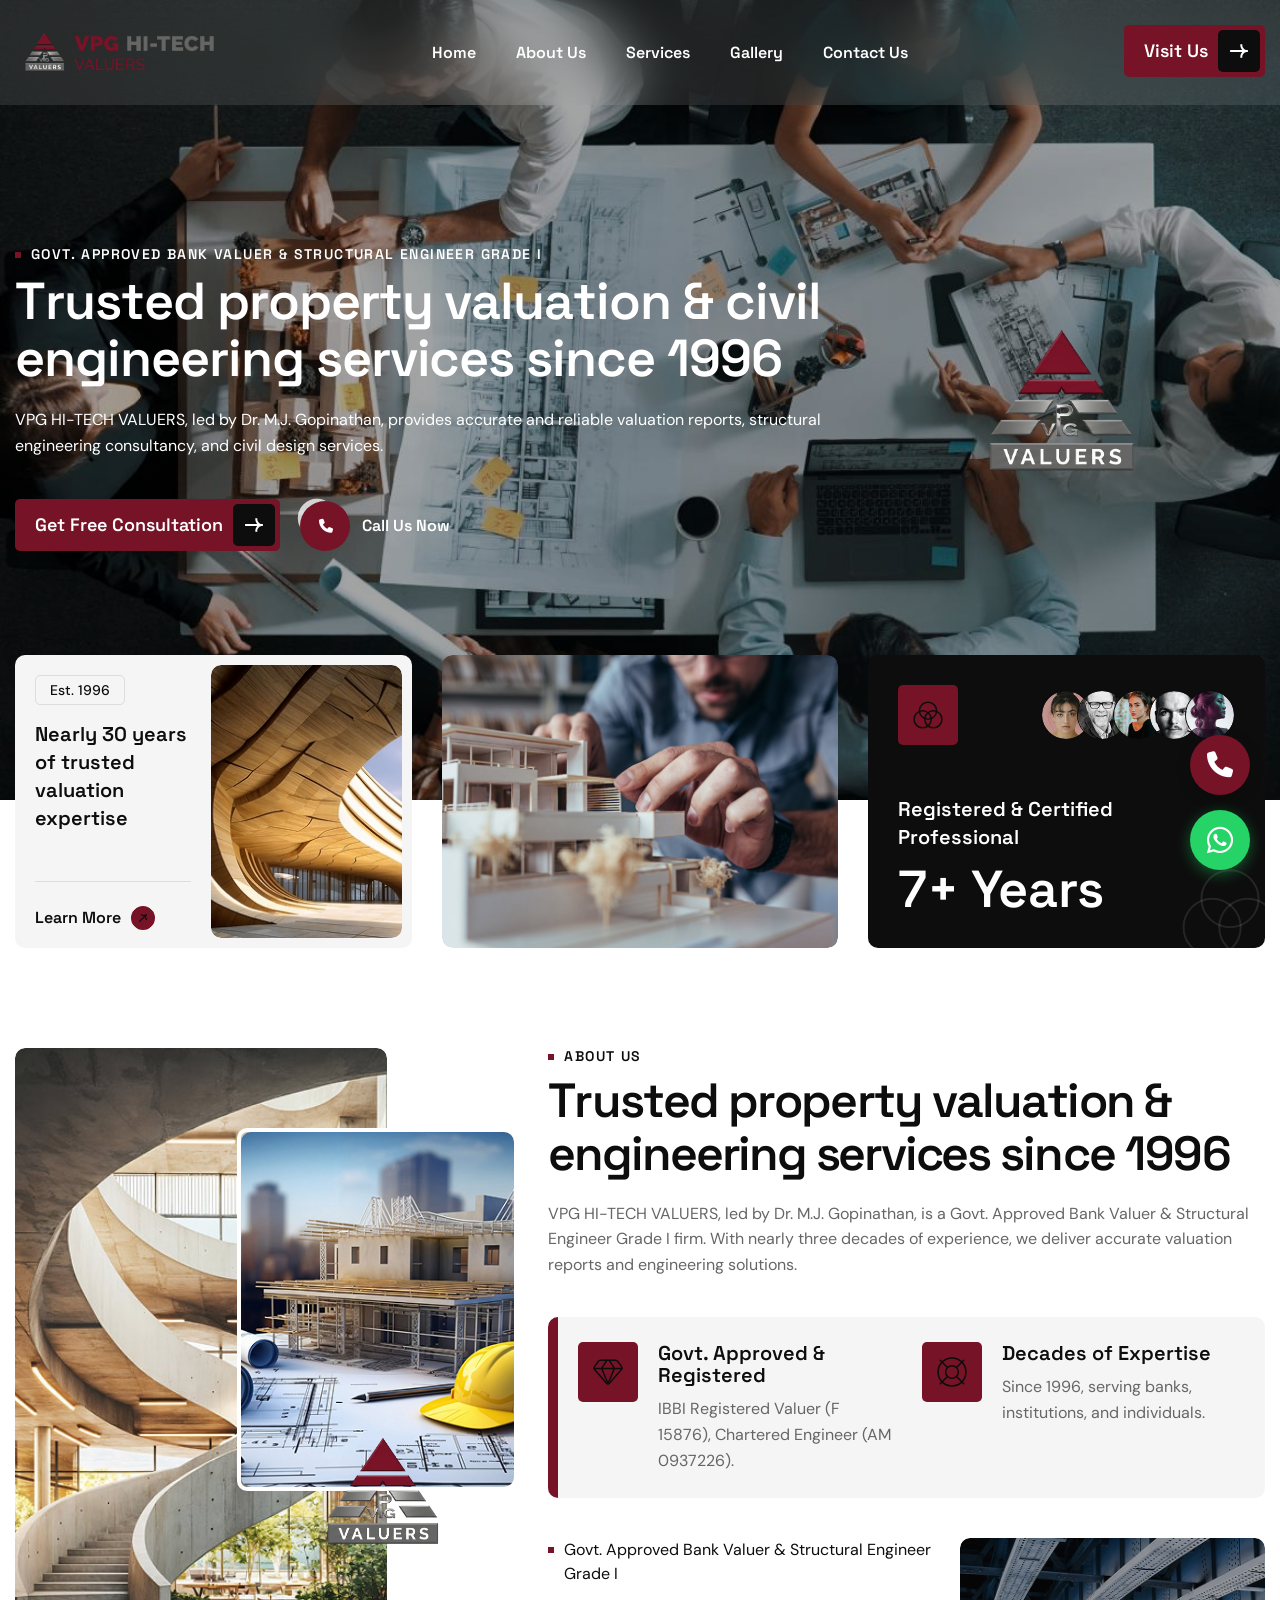
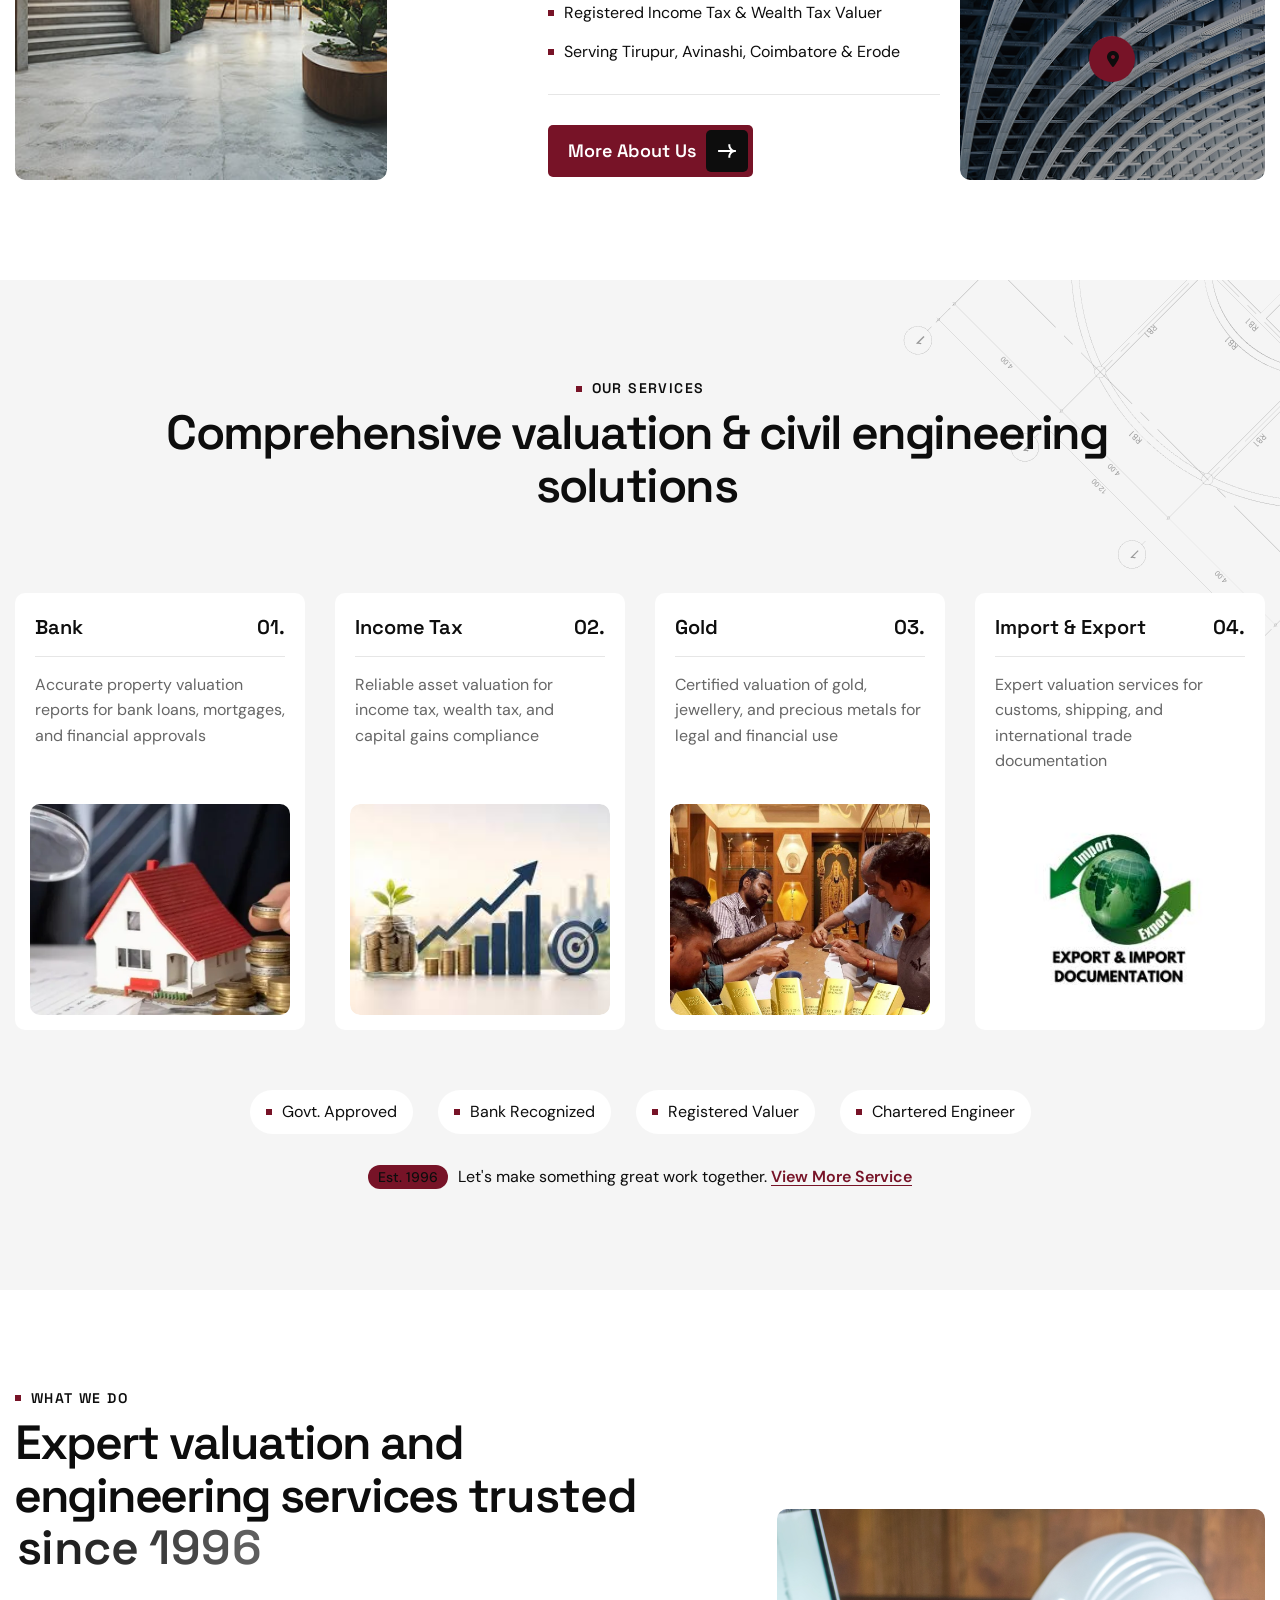
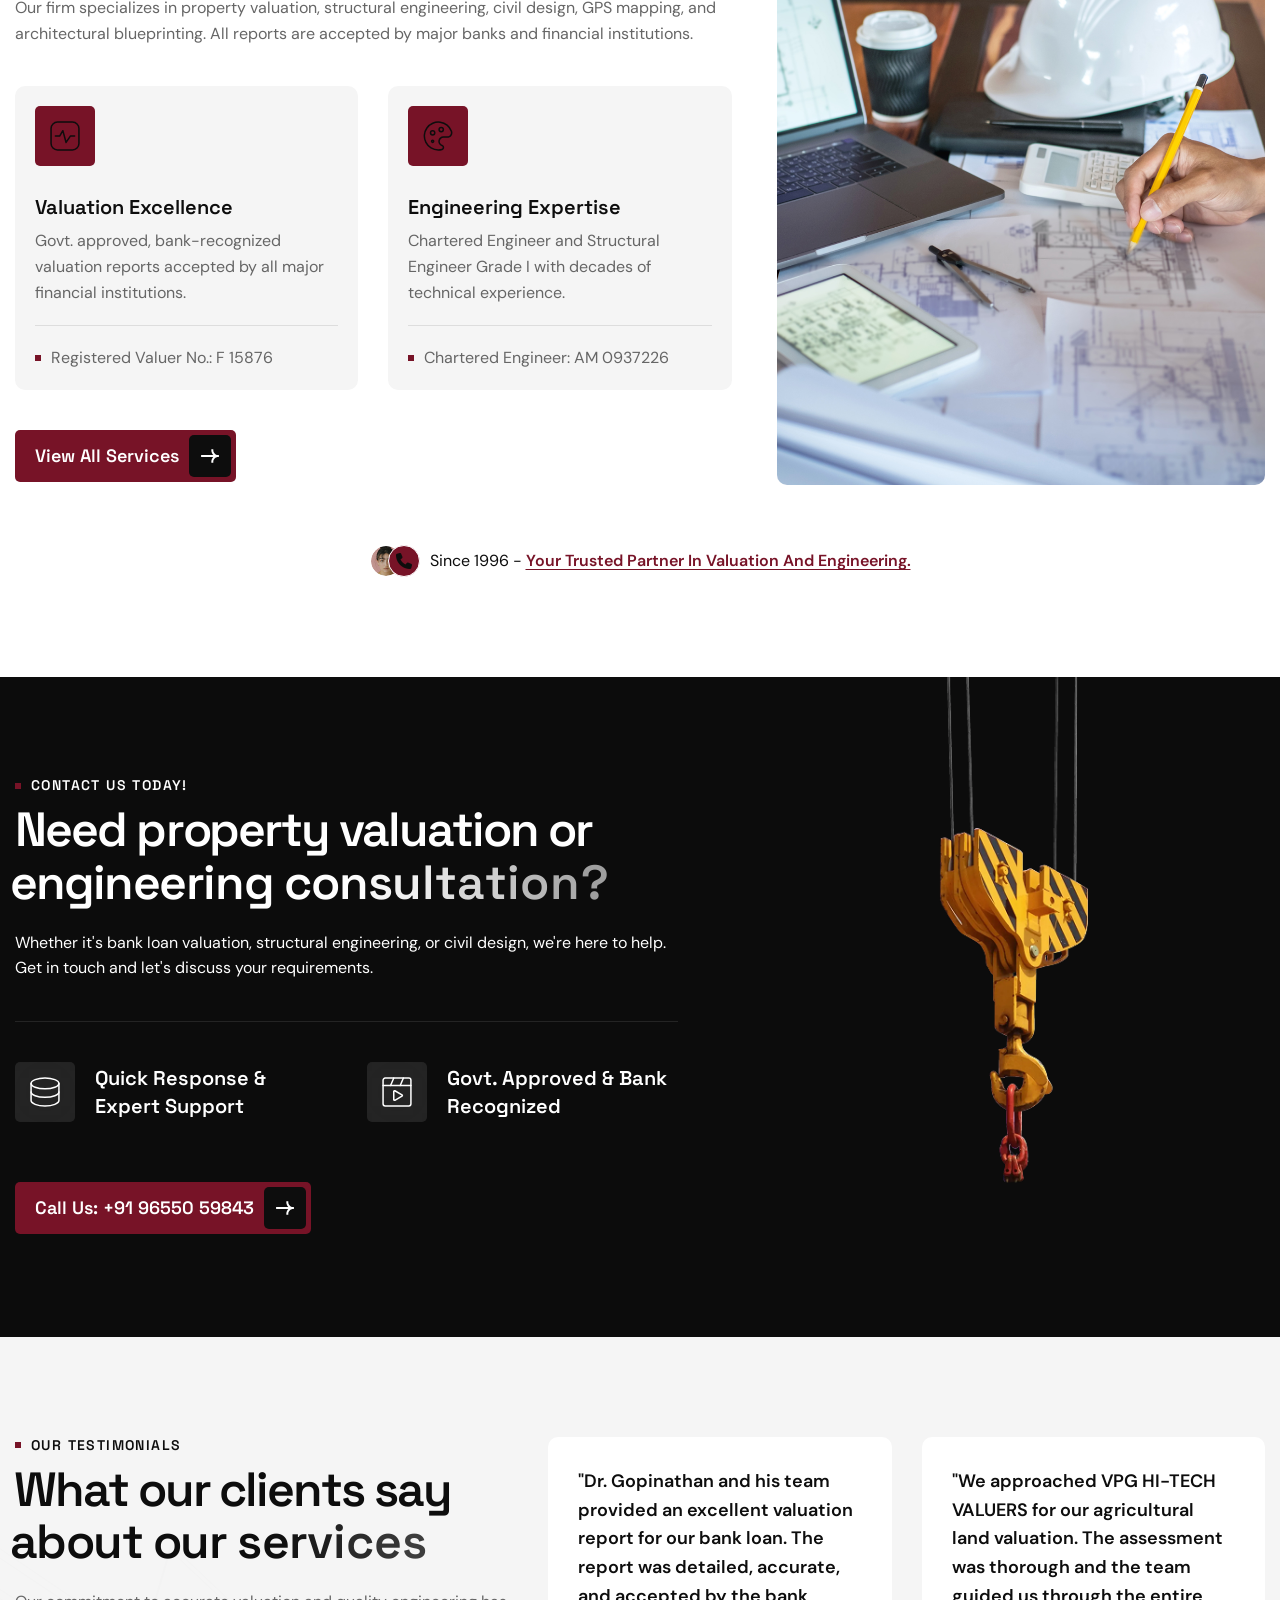
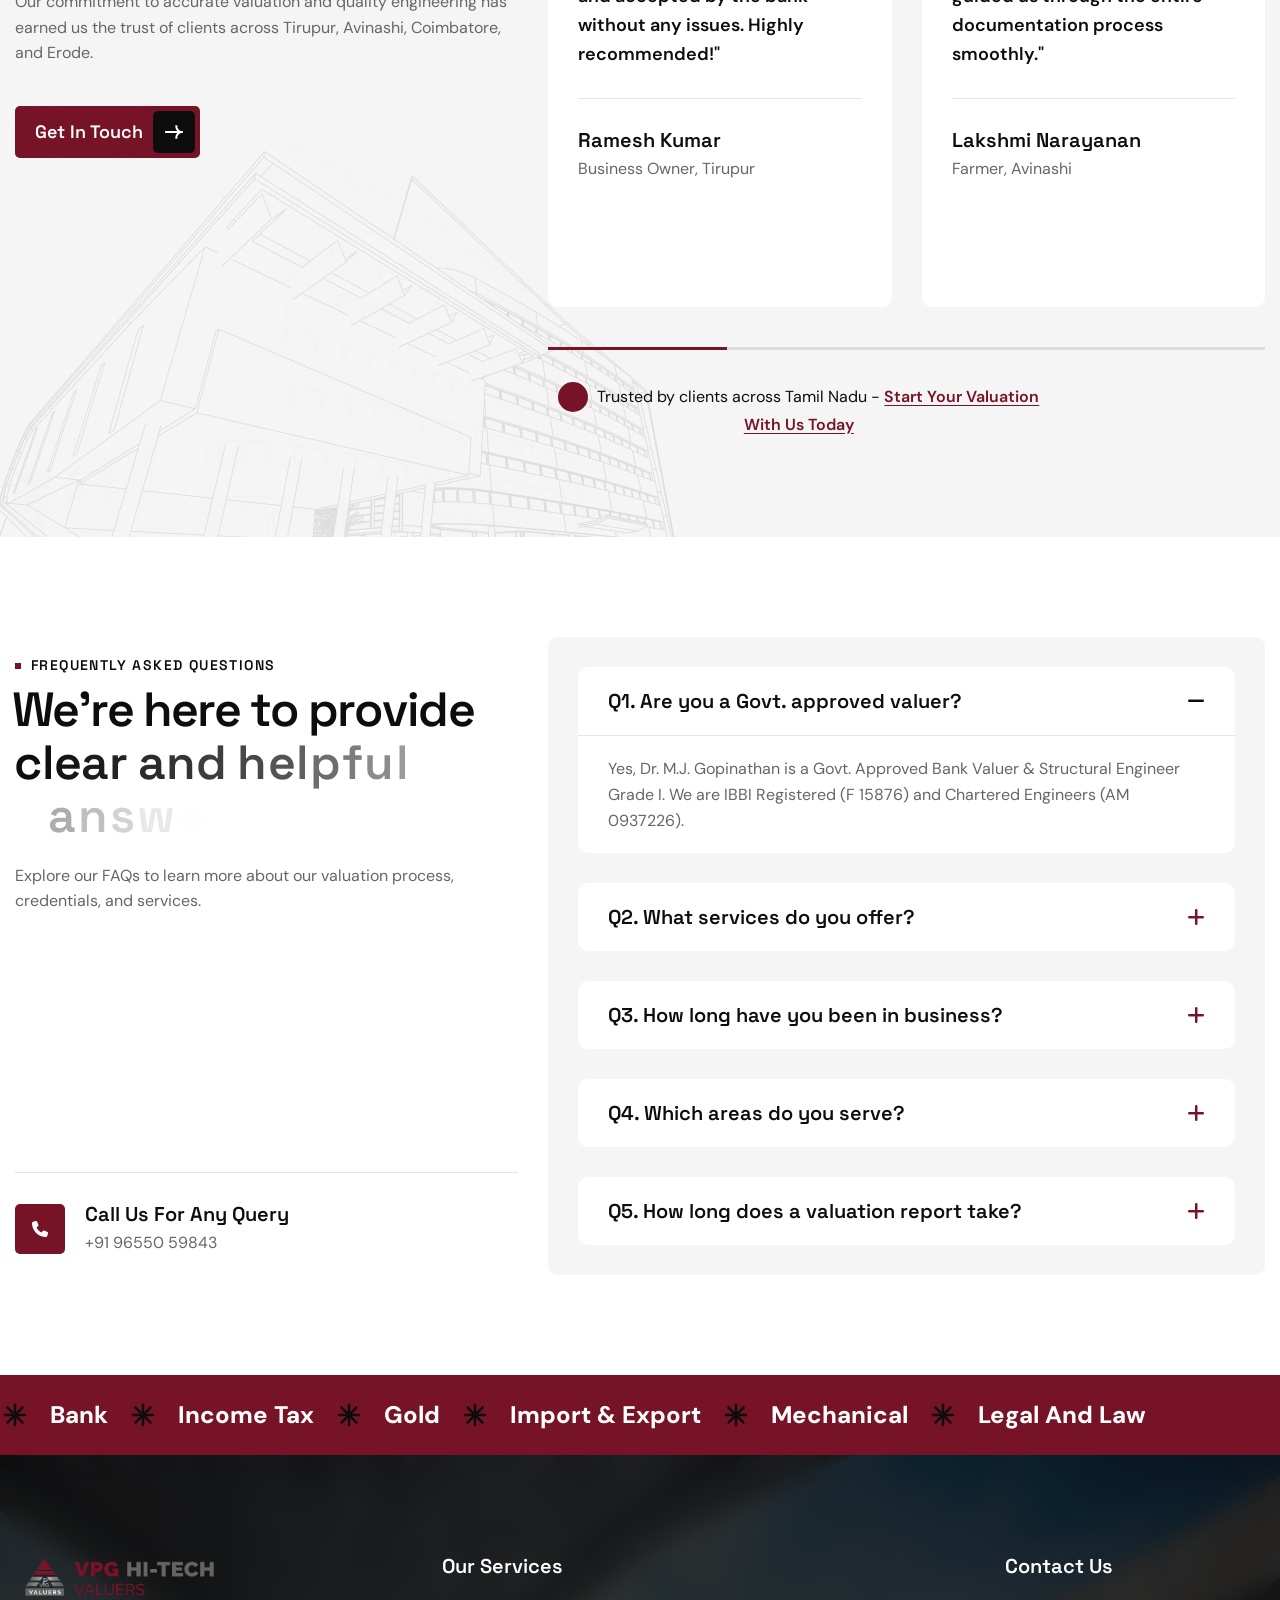
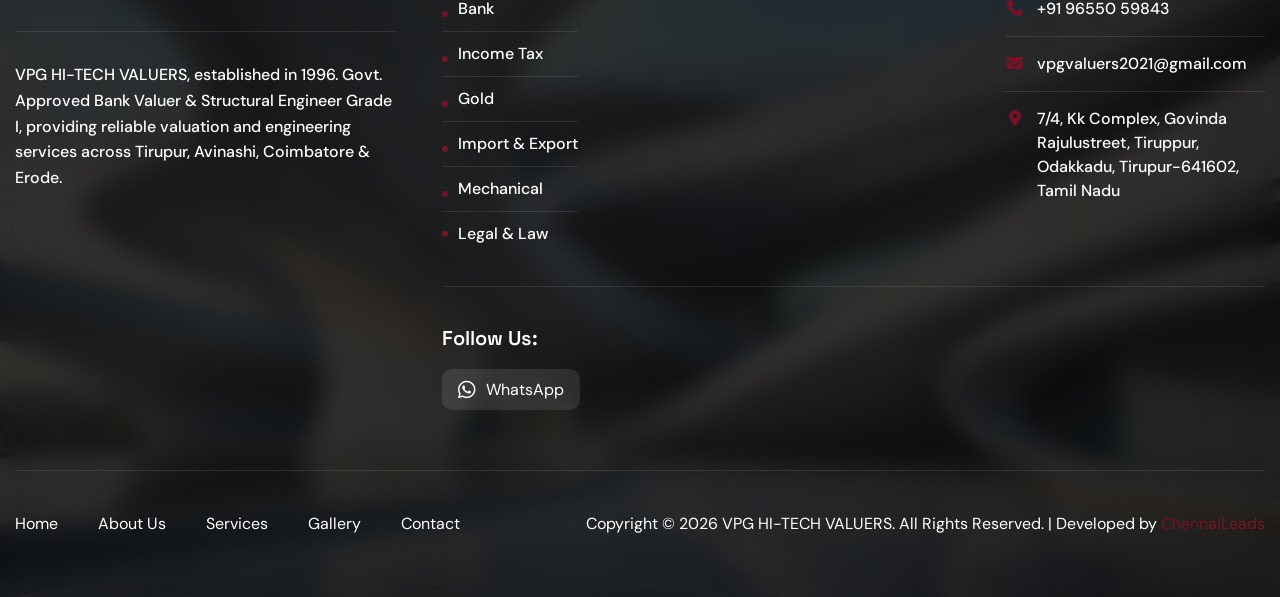
<file: index.html>
<!DOCTYPE html>
<html lang="en">

<head>
	<!-- Meta -->
	<meta charset="utf-8">
	<meta http-equiv="X-UA-Compatible" content="IE=edge">
	<meta name="viewport" content="width=device-width, initial-scale=1.0, maximum-scale=1">
	<meta name="description" content="VPG HI-TECH VALUERS - Govt. Approved Bank Valuer & Structural Engineer Grade I. Property valuation, civil design & engineering services in Avinashi since 1996.">
	<meta name="keywords" content="VPG HI-TECH VALUERS, property valuation, bank valuer, structural engineer, civil design, Avinashi, Coimbatore, Tirupur, Erode">
	<meta name="author" content="VPG HI-TECH VALUERS">
	<!-- Page Title -->
    <title>VPG HI-TECH VALUERS | Govt. Approved Bank Valuer & Structural Engineer | Avinashi</title>
	<!-- Favicon Icon -->
	<link rel="shortcut icon" type="image/x-icon" href="images/favicon.png">
	<!-- Google Fonts Css-->
	<link rel="preconnect" href="https://fonts.googleapis.com/">
    <link rel="preconnect" href="https://fonts.gstatic.com/" crossorigin>
    <link href="https://fonts.googleapis.com/css2?family=DM+Sans:ital,opsz,wght@0,9..40,100..1000;1,9..40,100..1000&amp;family=Space+Grotesk:wght@300..700&amp;display=swap" rel="stylesheet">
	<!-- Bootstrap Css -->
	<link href="css/bootstrap.min.css" rel="stylesheet" media="screen">
	<!-- SlickNav Css -->
	<link href="css/slicknav.min.css" rel="stylesheet">
	<!-- Swiper Css -->
	<link rel="stylesheet" href="css/swiper-bundle.min.css">
	<!-- Font Awesome Icon Css-->
	<link rel="stylesheet" href="https://cdnjs.cloudflare.com/ajax/libs/font-awesome/6.5.1/css/all.min.css">
	<!-- Animated Css -->
	<link href="css/animate.css" rel="stylesheet">
    <!-- Magnific Popup Core Css File -->
	<link rel="stylesheet" href="css/magnific-popup.css">
	<!-- Mouse Cursor Css File -->
	<link rel="stylesheet" href="css/mousecursor.css">
	<!-- Main Custom Css -->
	<link href="css/custom.css" rel="stylesheet" media="screen">
</head>
<body>

    <!-- Preloader Start -->
	
	<!-- Preloader End -->

    <!-- Header Start -->
	<header class="main-header">
		<div class="header-sticky">
			<nav class="navbar navbar-expand-lg">
				<div class="container">
					<a class="navbar-brand" href="index.html">
						<img src="images/logo.png" alt="VPG HI-TECH VALUERS">
					</a>
                    <div class="collapse navbar-collapse main-menu">
                        <div class="nav-menu-wrapper">
                            <ul class="navbar-nav mr-auto" id="menu">
                                <li class="nav-item"><a class="nav-link" href="index.html">Home</a></li>
                                <li class="nav-item"><a class="nav-link" href="about.html">About Us</a></li>
                                <li class="nav-item"><a class="nav-link" href="services.html">Services</a></li>
                                <li class="nav-item"><a class="nav-link" href="gallery.html">Gallery</a></li>
                                <li class="nav-item"><a class="nav-link" href="contact.html">Contact Us</a></li>
                            </ul>
                        </div>
                        <div class="header-btn">
                            <a href="https://www.google.com/maps/search/?api=1&query=11.189715,77.281826" class="btn-default btn-highlighted" target="_blank">Visit Us</a>
                        </div>
                    </div>
					<div class="navbar-toggle"></div>
				</div>
			</nav>
			<div class="responsive-menu"></div>
		</div>
	</header>
	<!-- Header End -->

    <!-- Hero Slider Section Start -->
    <div class="hero-slider">
        <div class="swiper heroSwiper">
            <div class="swiper-wrapper">
                <!-- Slide 1 -->
                <div class="swiper-slide">
                    <div class="hero dark-section parallaxie" style="background-image: url('images/hero-bg-image-1.jpg');">
                        <div class="container">
                            <div class="row align-items-center">
                                <div class="col-xl-8 col-md-10">
                                    <div class="hero-content">
                                        <div class="section-title">
                                            <h3 class="wow fadeInUp">Govt. Approved Bank Valuer & Structural Engineer Grade I</h3>
                                            <h1 class="text-anime-style-3" data-cursor="-opaque">Trusted property valuation & civil engineering services since 1996</h1>
                                            <p class="wow fadeInUp" data-wow-delay="0.2s">VPG HI-TECH VALUERS, led by Dr. M.J. Gopinathan, provides accurate and reliable valuation reports, structural engineering consultancy, and civil design services.</p>
                                        </div>
                                        <div class="hero-content-body wow fadeInUp" data-wow-delay="0.4s">
                                            <div class="hero-btn">
                                                <a href="contact.html" class="btn-default btn-highlighted">Get Free Consultation</a>
                                            </div>
                                            <div class="video-play-button">
                                                <a href="tel:+919655059843" data-cursor-text="Call">
                                                    <i class="fa-solid fa-phone"></i>
                                                </a>
                                                <h3>Call Us Now</h3>
                                            </div>
                                        </div>
                                    </div>
                                </div>
                                <div class="col-xl-4 col-md-2">
                                    <div class="year-experience-circle">
                                        <img src="images/favicon.png" alt="">
                                    </div>
                                </div>
                            </div>
                        </div>
                    </div>
                </div>
                <!-- Slide 1 End -->

                <!-- Slide 2 -->
                <div class="swiper-slide">
                    <div class="hero dark-section parallaxie" style="background-image: url('images/hero-bg-image-2.jpg');">
                        <div class="container">
                            <div class="row align-items-center">
                                <div class="col-xl-8 col-md-10">
                                    <div class="hero-content">
                                        <div class="section-title">
                                            <h3 class="wow fadeInUp">Registered Valuer & Chartered Engineer</h3>
                                            <h1 class="text-anime-style-3" data-cursor="-opaque">Bank loan valuation reports accepted by all major institutions</h1>
                                            <p class="wow fadeInUp" data-wow-delay="0.2s">IBBI Registered Valuer (F 15876) and Chartered Engineer (AM 0937226). Serving Tirupur, Avinashi, Coimbatore & Erode with trusted valuation services.</p>
                                        </div>
                                        <div class="hero-content-body wow fadeInUp" data-wow-delay="0.4s">
                                            <div class="hero-btn">
                                                <a href="services.html" class="btn-default btn-highlighted">Our Services</a>
                                            </div>
                                            <div class="video-play-button">
                                                <a href="https://www.google.com/maps/search/?api=1&query=11.189715,77.281826" target="_blank" data-cursor-text="Visit">
                                                    <i class="fa-solid fa-location-dot"></i>
                                                </a>
                                                <h3>Visit Our Office</h3>
                                            </div>
                                        </div>
                                    </div>
                                </div>
                                <div class="col-xl-4 col-md-2">
                                    <div class="year-experience-circle">
                                        <img src="images/favicon.png" alt="">
                                    </div>
                                </div>
                            </div>
                        </div>
                    </div>
                </div>
                <!-- Slide 2 End -->

                <!-- Slide 3 -->
                <div class="swiper-slide">
                    <div class="hero dark-section parallaxie" style="background-image: url('images/hero-bg-image.jpg');">
                        <div class="container">
                            <div class="row align-items-center">
                                <div class="col-xl-8 col-md-10">
                                    <div class="hero-content">
                                        <div class="section-title">
                                            <h3 class="wow fadeInUp">Nearly 30 Years of Excellence</h3>
                                            <h1 class="text-anime-style-3" data-cursor="-opaque">Your trusted partner for property valuation & structural engineering</h1>
                                            <p class="wow fadeInUp" data-wow-delay="0.2s">From residential to industrial, we provide comprehensive valuation reports, civil design, GPS mapping, and architectural blueprinting services across Tamil Nadu.</p>
                                        </div>
                                        <div class="hero-content-body wow fadeInUp" data-wow-delay="0.4s">
                                            <div class="hero-btn">
                                                <a href="about.html" class="btn-default btn-highlighted">About Us</a>
                                            </div>
                                            <div class="video-play-button">
                                                <a href="https://wa.me/919843076325" target="_blank" data-cursor-text="Chat">
                                                    <i class="fa-brands fa-whatsapp"></i>
                                                </a>
                                                <h3>WhatsApp Us</h3>
                                            </div>
                                        </div>
                                    </div>
                                </div>
                                <div class="col-xl-4 col-md-2">
                                    <div class="year-experience-circle">
                                        <img src="images/favicon.png" alt="">
                                    </div>
                                </div>
                            </div>
                        </div>
                    </div>
                </div>
                <!-- Slide 3 End -->
            </div>
            <div class="hero-swiper-pagination"></div>
            <div class="hero-swiper-button-next"><i class="fa-solid fa-arrow-right"></i></div>
            <div class="hero-swiper-button-prev"><i class="fa-solid fa-arrow-left"></i></div>
        </div>
    </div>
    <!-- Hero Slider Section End -->

    <!-- Hero Info Box Start -->
    <div class="hero-info-box">
        <div class="container">
            <div class="row">
                <div class="col-lg-12">
                    <div class="hero-info-list">
                        <div class="hero-info-item box-1">
                            <div class="hero-info-content-box">
                                <div class="hero-info-item-content">
                                    <ul><li>Est. 1996</li></ul>
                                    <h3>Nearly 30 years of trusted valuation expertise</h3>
                                </div>
                                <div class="hero-info-btn">
                                    <a href="about.html" class="readmore-btn">Learn More</a>
                                </div>
                            </div>
                            <div class="hero-info-image">
                                <figure class="image-anime reveal">
                                    <img src="images/hero-info-image-1.jpg" alt="VPG HI-TECH VALUERS">
                                </figure>
                            </div>
                        </div>
                        <div class="hero-info-item box-2">
                            <figure class="image-anime reveal">
                                <img src="images/hero-info-image-2.jpeg" alt="Property Valuation Services">
                            </figure>
                        </div>
                        <div class="hero-info-item box-3">
                            <div class="hero-info-header">
                                <div class="icon-box">
                                    <img src="images/icon-hero-info-1.svg" alt="">
                                </div>
                                <div class="satisfy-client-images">
                                    <div class="satisfy-client-image"><figure class="image-anime"><img src="images/author-1.jpg" alt=""></figure></div>
                                    <div class="satisfy-client-image"><figure class="image-anime"><img src="images/author-2.jpg" alt=""></figure></div>
                                    <div class="satisfy-client-image"><figure class="image-anime"><img src="images/author-3.jpg" alt=""></figure></div>
                                    <div class="satisfy-client-image"><figure class="image-anime"><img src="images/author-4.jpg" alt=""></figure></div>
                                    <div class="satisfy-client-image"><figure class="image-anime"><img src="images/author-5.jpg" alt=""></figure></div>
                                </div>
                            </div>
                            <div class="hero-info-counter-box">
                                <h3>Registered & Certified Professional</h3>
                                <h2><span class="counter">28</span>+ Years</h2>
                            </div>
                            <div class="hero-info-bg-icon">
                                <img src="images/icon-hero-info-bg-1.svg" alt="">
                            </div>
                        </div>
                    </div>
                </div>
            </div>
        </div>
    </div>
    <!-- Hero Info Box End -->

    <!-- About Us Section Start -->
    <div class="about-us">
        <div class="container">
            <div class="row">
                <div class="col-xl-5">
                    <div class="about-us-image-box wow fadeInUp">
                        <div class="about-us-image-box-1">
                            <div class="about-us-image">
                                <figure class="image-anime">
                                    <img src="images/about-us-image-1.jpg" alt="VPG HI-TECH VALUERS Office">
                                </figure>
                            </div>
                        </div>
                        <div class="about-us-image-box-2">
                            <div class="about-us-image">
                                <figure class="image-anime">
                                    <img src="images/about-us-image-2.jpg" alt="Dr. M.J. Gopinathan">
                                </figure>
                            </div>
                            <div class="year-experience-circle">
                                <img src="images/favicon.png" alt="">
                            </div>
                        </div>
                    </div>
                </div>
                <div class="col-xl-7">
                    <div class="about-us-content">
                        <div class="section-title">
                            <h3 class="wow fadeInUp">About Us</h3>
                            <h2 class="text-anime-style-3" data-cursor="-opaque">Trusted property valuation & engineering services since 1996</h2>
                            <p class="wow fadeInUp" data-wow-delay="0.2s">VPG HI-TECH VALUERS, led by Dr. M.J. Gopinathan, is a Govt. Approved Bank Valuer & Structural Engineer Grade I firm. With nearly three decades of experience, we deliver accurate valuation reports and engineering solutions.</p>
                        </div>
                        <div class="about-us-body wow fadeInUp" data-wow-delay="0.4s">
                            <div class="about-body-item">
                                <div class="icon-box"><img src="images/icon-about-item-1.svg" alt=""></div>
                                <div class="about-body-item-content">
                                    <h3>Govt. Approved & Registered</h3>
                                    <p>IBBI Registered Valuer (F 15876), Chartered Engineer (AM 0937226).</p>
                                </div>
                            </div>
                            <div class="about-body-item">
                                <div class="icon-box"><img src="images/icon-about-item-2.svg" alt=""></div>
                                <div class="about-body-item-content">
                                    <h3>Decades of Expertise</h3>
                                    <p>Since 1996, serving banks, institutions, and individuals.</p>
                                </div>
                            </div>
                        </div>
                        <div class="about-us-footer wow fadeInUp" data-wow-delay="0.6s">
                            <div class="about-us-footer-content">
                                <div class="about-footer-content-list">
                                    <ul>
                                        <li>Govt. Approved Bank Valuer & Structural Engineer Grade I</li>
                                        <li>Registered Income Tax & Wealth Tax Valuer</li>
                                        <li>Serving Tirupur, Avinashi, Coimbatore & Erode</li>
                                    </ul>
                                </div>
                                <div class="about-us-btn">
                                    <a href="about.html" class="btn-default">More About Us</a>
                                </div>
                            </div>
                            <div class="about-us-video-box">
                                <div class="about-video-image">
                                    <figure class="image-anime">
                                        <img src="images/about-intro-video-image.jpg" alt="VPG HI-TECH VALUERS Location">
                                    </figure>
                                </div>
                                <div class="video-play-button">
                                    <a href="https://www.google.com/maps/search/?api=1&query=11.189715,77.281826" target="_blank" data-cursor-text="View Map">
                                        <i class="fa-solid fa-location-dot"></i>
                                    </a>
                                </div>
                            </div>
                        </div>
                    </div>
                </div>
            </div>
        </div>
    </div> 
    <!-- About Us Section End -->

    <!-- Our Services Section Start -->
    <div class="our-services">
        <div class="container">
            <div class="row section-row">
                <div class="col-lg-12">
                    <div class="section-title section-title-center">
                        <h3 class="wow fadeInUp">Our Services</h3>
                        <h2 class="text-anime-style-3" data-cursor="-opaque">Comprehensive valuation & civil engineering solutions</h2>
                    </div>
                </div>
            </div>
            <div class="row services-item-list">
                <div class="col-xl-3 col-md-6">
                    <div class="service-item wow fadeInUp active">
                        <div class="service-item-header">
                            <div class="service-item-title"><h2>Bank</h2><h3>01.</h3></div>
                            <div class="service-item-content"><p>Accurate property valuation reports for bank loans, mortgages, and financial approvals</p></div>
                        </div>
                        <div class="service-image-box">
                            <div class="service-item-image"><figure class="image-anime">
                                <img src="images/bank.webp" alt="Site Civil Design"></figure></div>
                        </div>
                    </div>
                </div>
                <div class="col-xl-3 col-md-6">
                    <div class="service-item wow fadeInUp" data-wow-delay="0.2s">
                        <div class="service-item-header">
                            <div class="service-item-title"><h2>Income Tax</h2><h3>02.</h3></div>
                            <div class="service-item-content"><p>Reliable asset valuation for income tax, wealth tax, and capital gains compliance</p></div>
                        </div>
                        <div class="service-image-box">
                            <div class="service-item-image"><figure class="image-anime">
                                <img src="images/incometax.jpg" alt="Urban Civil Design Services"></figure></div>
                        </div>
                    </div>
                </div>
                <div class="col-xl-3 col-md-6">
                    <div class="service-item wow fadeInUp" data-wow-delay="0.4s">
                        <div class="service-item-header">
                            <div class="service-item-title"><h2>Gold</h2><h3>03.</h3></div>
                            <div class="service-item-content"><p>Certified valuation of gold, jewellery, and precious metals for legal and financial use</p></div>
                        </div>
                        <div class="service-image-box">
                            <div class="service-item-image"><figure class="image-anime">
                                <img src="images/pro3.jpeg" alt="Accommodation Interior Solutions"></figure></div>
                        </div>
                    </div>
                </div>
                <div class="col-xl-3 col-md-6">
                    <div class="service-item wow fadeInUp" data-wow-delay="0.6s">
                        <div class="service-item-header">
                            <div class="service-item-title"><h2>Import & Export</h2><h3>04.</h3></div>
                            <div class="service-item-content"><p>Expert valuation services for customs, shipping, and international trade documentation</p></div>
                        </div>
                        <div class="service-image-box">
                            <div class="service-item-image"><figure class="image-anime">
                                <img src="images/export&import.jpg" alt="Accurate GPS Mapping Specialists"></figure></div>
                        </div>
                    </div>
                </div>
                <div class="col-lg-12">
                    <div class="service-benefit-box wow fadeInUp" data-wow-delay="0.4s">
                        <div class="service-benefit-list">
                            <ul>
                                <li>Govt. Approved</li>
                                <li>Bank Recognized</li>
                                <li>Registered Valuer</li>
                                <li>Chartered Engineer</li>
                            </ul>
                        </div>
                        <div class="section-footer-text">
                            <p><span>Est. 1996</span>Let's make something great work together. <a href="services.html">View More Service</a></p>
                        </div>
                    </div>
                </div>
            </div>
        </div>
    </div>
    <!-- Our Services Section End -->

    <!-- What We Do Section Start -->
    <div class="what-we-do">
        <div class="container">
            <div class="row align-items-end">
                <div class="col-xl-7">
                    <div class="what-we-do-content">
                        <div class="section-title">
                            <h3 class="wow fadeInUp">what we do</h3>
                            <h2 class="text-anime-style-3" data-cursor="-opaque">Expert valuation and engineering services trusted since 1996</h2>
                            <p class="wow fadeInUp" data-wow-delay="0.2s">Our firm specializes in property valuation, structural engineering, civil design, GPS mapping, and architectural blueprinting. All reports are accepted by major banks and financial institutions.</p>
                        </div>
                        <div class="what-we-do-item-list wow fadeInUp" data-wow-delay="0.4s">
                            <div class="what-we-do-item">
                                <div class="icon-box"><img src="images/icon-what-we-do-item-1.svg" alt=""></div>
                                <div class="what-we-do-item-body">
                                    <h3>Valuation Excellence</h3>
                                    <p>Govt. approved, bank-recognized valuation reports accepted by all major financial institutions.</p>
                                    <ul><li>Registered Valuer No.: F 15876</li></ul>
                                </div>
                            </div>
                            <div class="what-we-do-item">
                                <div class="icon-box"><img src="images/icon-what-we-do-item-2.svg" alt=""></div>
                                <div class="what-we-do-item-body">
                                    <h3>Engineering Expertise</h3>
                                    <p>Chartered Engineer and Structural Engineer Grade I with decades of technical experience.</p>
                                    <ul><li>Chartered Engineer: AM 0937226</li></ul>
                                </div>
                            </div>
                        </div>
                        <div class="what-we-do-btn wow fadeInUp" data-wow-delay="0.8s">
                            <a href="services.html" class="btn-default">View All Services</a>
                        </div>
                    </div>
                </div>
                <div class="col-xl-5">
                    <div class="what-we-do-image wow fadeInUp">
                        <figure><img src="images/image-1.png" alt="VPG HI-TECH VALUERS Services"></figure>
                    </div>
                </div>
            </div>
            <div class="col-lg-12">
                <div class="section-footer-text section-satisfy-img wow fadeInUp" data-wow-delay="0.4s">
                    <div class="satisfy-client-images">
                        <div class="satisfy-client-image"><figure class="image-anime"><img src="images/author-1.jpg" alt=""></figure></div>
                        <div class="satisfy-client-image add-more"><i class="fa-solid fa-phone"></i></div>
                    </div>
                    <p>Since 1996 - <a href="contact.html">your trusted partner in valuation and engineering.</a></p>
                </div>
            </div>
        </div>
    </div>
    <!-- What We Do Section End -->

   <!-- <div class="our-projects">
        <div class="container">
            <div class="row section-row align-items-center">
                <div class="col-xl-6">
                    <div class="section-title">
                        <h3 class="wow fadeInUp">Our Projects</h3>
                        <h2 class="text-anime-style-3" data-cursor="-opaque">A showcase of architecture that inspires and endures</h2>
                    </div>
                </div>

                <div class="col-xl-6">
                   
                    <div class="section-content-btn">                       
                        <div class="section-title-content wow fadeInUp" data-wow-delay="0.2s">
                            <p>Take a closer look at our work a fusion of modern aesthetics, sustainable practices, and quality engineering. Every project stands as proof of our passion for architectural excellence.</p>
                        </div>
                    
    
                        
                        <div class="section-btn wow fadeInUp" data-wow-delay="0.4s">
                            <a href="projects.html" class="btn-default">View All Projects</a>
                        </div>
                      
                    </div>   
                   
                </div>
            </div>

            <div class="row">
                <div class="col-lg-12">
                   
                    <div class="project-nav wow fadeInUp" data-wow-delay="0.2s">
                        <ul>
                            <li><a href="#" data-filter="*">all</a></li>
                            <li><a href="#" class="active-btn" data-filter=".first">Residential</a></li>
                            <li><a href="#" data-filter=".second">Commercial</a></li>
                            <li><a href="#" data-filter=".third">Corporate</a></li>
                            <li><a href="#" data-filter=".fourth">Industrial</a></li>
                        </ul>
                    </div>
                    
                </div>

               <div class="col-lg-12">
    <div class="row project-item-list wow fadeInUp" data-wow-delay="0.4s">

        
        <div class="col-xl-4 col-md-6 project-item-box first third">
            <div class="project-item active">
                <div class="project-item-image">
                    <a href="gallery.html" data-cursor-text="View">
                        <figure class="image-anime">
                            <img src="images/gallery/1.jpg" alt="">
                        </figure>
                    </a>
                </div>
                <div class="project-item-content">
                    <h2><a href="gallery.html">Site Civil Design</a></h2>
                    <p>Engineering Services</p>
                </div>
                <div class="project-item-btn">
                    <a href="gallery.html">
                        <img src="images/arrow-white.svg" alt="">
                    </a>
                </div>
            </div>
        </div>

     
        <div class="col-xl-4 col-md-6 project-item-box first fourth">
            <div class="project-item">
                <div class="project-item-image">
                    <a href="gallery.html" data-cursor-text="View">
                        <figure class="image-anime">
                            <img src="images/gallery/2.jpg" alt="">
                        </figure>
                    </a>
                </div>
                <div class="project-item-content">
                    <h2><a href="gallery.html">Urban Civil Design Services</a></h2>
                    <p>Urban Planning</p>
                </div>
                <div class="project-item-btn">
                    <a href="gallery.html">
                        <img src="images/arrow-white.svg" alt="">
                    </a>
                </div>
            </div>
        </div>

        
        <div class="col-xl-4 col-md-6 project-item-box first third">
            <div class="project-item">
                <div class="project-item-image">
                    <a href="gallery.html" data-cursor-text="View">
                        <figure class="image-anime">
                            <img src="images/gallery/3.jpg" alt="">
                        </figure>
                    </a>
                </div>
                <div class="project-item-content">
                    <h2><a href="gallery.html">Accommodation Interior Solutions</a></h2>
                    <p>Interior Design</p>
                </div>
                <div class="project-item-btn">
                    <a href="gallery.html">
                        <img src="images/arrow-white.svg" alt="">
                    </a>
                </div>
            </div>
        </div>

        
        <div class="col-xl-4 col-md-6 project-item-box second fourth">
            <div class="project-item">
                <div class="project-item-image">
                    <a href="gallery.html" data-cursor-text="View">
                        <figure class="image-anime">
                            <img src="images/gallery/4.jpg" alt="">
                        </figure>
                    </a>
                </div>
                <div class="project-item-content">
                    <h2><a href="gallery.html">Accurate GPS Mapping Specialists</a></h2>
                    <p>Survey & Mapping</p>
                </div>
                <div class="project-item-btn">
                    <a href="gallery.html">
                        <img src="images/arrow-white.svg" alt="">
                    </a>
                </div>
            </div>
        </div>

       
        <div class="col-xl-4 col-md-6 project-item-box second third">
            <div class="project-item">
                <div class="project-item-image">
                    <a href="gallery.html" data-cursor-text="View">
                        <figure class="image-anime">
                            <img src="images/gallery/5.jpg" alt="">
                        </figure>
                    </a>
                </div>
                <div class="project-item-content">
                    <h2><a href="gallery.html">Acquisition Takeover Valuers</a></h2>
                    <p>Valuation Services</p>
                </div>
                <div class="project-item-btn">
                    <a href="gallery.html">
                        <img src="images/arrow-white.svg" alt="">
                    </a>
                </div>
            </div>
        </div>

      
        <div class="col-xl-4 col-md-6 project-item-box second fourth">
            <div class="project-item">
                <div class="project-item-image">
                    <a href="gallery.html" data-cursor-text="View">
                        <figure class="image-anime">
                            <img src="images/gallery/6.jpg" alt="">
                        </figure>
                    </a>
                </div>
                <div class="project-item-content">
                    <h2><a href="gallery.html">Acquisition Appraisal Experts</a></h2>
                    <p>Property Appraisal</p>
                </div>
                <div class="project-item-btn">
                    <a href="gallery.html">
                        <img src="images/arrow-white.svg" alt="">
                    </a>
                </div>
            </div>
        </div>

       
        <div class="col-xl-4 col-md-6 project-item-box first third">
            <div class="project-item">
                <div class="project-item-image">
                    <a href="gallery.html" data-cursor-text="View">
                        <figure class="image-anime">
                            <img src="images/gallery/7.jpg" alt="">
                        </figure>
                    </a>
                </div>
                <div class="project-item-content">
                    <h2><a href="gallery.html">Agricultural Estate Appraisers</a></h2>
                    <p>Estate Valuation</p>
                </div>
                <div class="project-item-btn">
                    <a href="gallery.html">
                        <img src="images/arrow-white.svg" alt="">
                    </a>
                </div>
            </div>
        </div>

    </div>
</div>

                
            </div>
        </div>
    </div> -->
    <!-- Gallery Section End -->
    
    <!-- CTA Box Section Start -->
    <div class="cta-box dark-section parallaxie">
        <div class="container">
            <div class="row">
                <div class="col-xl-7 col-md-9">
                    <div class="cta-box-content">
                        <div class="section-title">
                            <h3 class="wow fadeInUp">Contact Us Today!</h3>
                            <h2 class="text-anime-style-3" data-cursor="-opaque">Need property valuation or engineering consultation?</h2>
                            <p class="wow fadeInUp" data-wow-delay="0.2s">Whether it's bank loan valuation, structural engineering, or civil design, we're here to help. Get in touch and let's discuss your requirements.</p>
                        </div>
                        <div class="cta-box-items-list wow fadeInUp" data-wow-delay="0.4s">
                            <div class="cta-box-item">
                                <div class="icon-box"><img src="images/icon-cta-box-item-1.svg" alt=""></div>
                                <div class="cta-box-item-content"><h3>Quick Response & Expert Support</h3></div>
                            </div>
                            <div class="cta-box-item">
                                <div class="icon-box"><img src="images/icon-cta-box-item-2.svg" alt=""></div>
                                <div class="cta-box-item-content"><h3>Govt. Approved & Bank Recognized</h3></div>
                            </div>
                        </div>
                        <div class="cta-box-btn wow fadeInUp" data-wow-delay="0.6s">
                            <a href="tel:+919655059843" class="btn-default btn-highlighted">Call Us: +91 96550 59843</a>  
                        </div>
                    </div>
                </div>
                <div class="col-xl-5 col-md-3">
                    <div class="cta-box-image">
                        <figure><img src="images/cta-box-image.png" alt="VPG HI-TECH VALUERS"></figure>
                    </div>
                </div>
            </div>
        </div>
    </div>
    <!-- CTA Box Section End -->

    <!-- Our Testimonials Section Start -->
    <div class="our-testimonials">
        <div class="container">
            <div class="row">
                <div class="col-xl-5">
                    <div class="our-testimonial-content">
                        <div class="section-title">
                            <h3 class="wow fadeInUp">Our Testimonials</h3>
                            <h2 class="text-anime-style-3" data-cursor="-opaque">What our clients say about our services</h2>
                            <p class="wow fadeInUp" data-wow-delay="0.2s">Our commitment to accurate valuation and quality engineering has earned us the trust of clients across Tirupur, Avinashi, Coimbatore, and Erode.</p>
                        </div>
                        <div class="testimonial-btn wow fadeInUp" data-wow-delay="0.4s">
                            <a href="contact.html" class="btn-default">Get In Touch</a>
                        </div>
                    </div>
                </div>
                <div class="col-xl-7">
                    <div class="testimonial-slider-box">
                        <div class="testimonial-slider">
                            <div class="swiper">
                                <div class="swiper-wrapper" data-cursor-text="Drag">
                                    <div class="swiper-slide">
                                        <div class="testimonial-item">
                                            <div class="testimonial-item-body">
                                                <div class="testimonial-item-content">
                                                    <p>"Dr. Gopinathan and his team provided an excellent valuation report for our bank loan. The report was detailed, accurate, and accepted by the bank without any issues. Highly recommended!"</p>
                                                </div>
                                                <div class="testimonial-author-content"><h3>Ramesh Kumar</h3><p>Business Owner, Tirupur</p></div>
                                            </div>
                                        </div>
                                    </div>
                                    <div class="swiper-slide">
                                        <div class="testimonial-item">
                                            <div class="testimonial-item-body">
                                                <div class="testimonial-item-content">
                                                    <p>"We approached VPG HI-TECH VALUERS for our agricultural land valuation. The assessment was thorough and the team guided us through the entire documentation process smoothly."</p>
                                                </div>
                                                <div class="testimonial-author-content"><h3>Lakshmi Narayanan</h3><p>Farmer, Avinashi</p></div>
                                            </div>
                                        </div>
                                    </div>
                                    <div class="swiper-slide">
                                        <div class="testimonial-item">
                                            <div class="testimonial-item-body">
                                                <div class="testimonial-item-content">
                                                    <p>"The structural engineering consultation from VPG HI-TECH was outstanding. Their expertise in civil design helped us complete our commercial building project on time and within budget."</p>
                                                </div>
                                                <div class="testimonial-author-content"><h3>Subramaniam Murugan</h3><p>Builder, Coimbatore</p></div>
                                            </div>
                                        </div>
                                    </div>
                                    <div class="swiper-slide">
                                        <div class="testimonial-item">
                                            <div class="testimonial-item-body">
                                                <div class="testimonial-item-content">
                                                    <p>"Very professional service! They completed our property valuation for income tax purposes quickly and accurately. Their registration credentials gave us complete confidence."</p>
                                                </div>
                                                <div class="testimonial-author-content"><h3>Kavitha Selvaraj</h3><p>Chartered Accountant, Erode</p></div>
                                            </div>
                                        </div>
                                    </div>
                                </div>
                                <div class="testimonial-pagination"></div>
                            </div>
                        </div>
                        <div class="section-footer-text section-footer-contact wow fadeInUp" data-wow-delay="0.2s">   
                            <p><span><i class="fa-solid fa-star" style="color: var(--accent-color);"></i></span> Trusted by clients across Tamil Nadu - <a href="contact.html">start your valuation with us today</a></p>
                        </div>
                    </div>
                </div>
            </div>
        </div>
    </div>
    <!-- Our Testimonial Section End -->

    <!-- Our FAQs Section Start -->
    <div class="our-faqs">
        <div class="container">
            <div class="row">
                <div class="col-xl-5">
                    <div class="our-faqs-content">
                        <div class="faqs-title-box">
                            <div class="section-title">
                                <h3 class="wow fadeInUp">Frequently Asked Questions</h3>
                                <h2 class="text-anime-style-3" data-cursor="-opaque">We're here to provide clear and helpful answers</h2>
                                <p class="wow fadeInUp" data-wow-delay="0.2s">Explore our FAQs to learn more about our valuation process, credentials, and services.</p>
                            </div>
                        </div>
                        <div class="faq-contact-box wow fadeInUp" data-wow-delay="0.6s">
                            <div class="icon-box"><i class="fa-solid fa-phone"></i></div>
                            <div class="faq-contact-box-content">
                                <h3>Call Us For Any Query</h3>
                                <p><a href="tel:+919655059843">+91 96550 59843</a></p>
                            </div>
                        </div>
                    </div>
                </div>
                <div class="col-xl-7">
                    <div class="faq-accordion" id="accordion">
                        <div class="accordion-item wow fadeInUp">
                            <h2 class="accordion-header" id="heading1">
                                <button class="accordion-button" type="button" data-bs-toggle="collapse" data-bs-target="#collapse1" aria-expanded="true" aria-controls="collapse1">Q1. Are you a Govt. approved valuer?</button>
                            </h2>
                            <div id="collapse1" class="accordion-collapse collapse show" aria-labelledby="heading1" data-bs-parent="#accordion">
                                <div class="accordion-body"><p>Yes, Dr. M.J. Gopinathan is a Govt. Approved Bank Valuer & Structural Engineer Grade I. We are IBBI Registered (F 15876) and Chartered Engineers (AM 0937226).</p></div>
                            </div>
                        </div>
                        <div class="accordion-item wow fadeInUp" data-wow-delay="0.2s">
                            <h2 class="accordion-header" id="heading2">
                                <button class="accordion-button collapsed" type="button" data-bs-toggle="collapse" data-bs-target="#collapse2" aria-expanded="false" aria-controls="collapse2">Q2. What services do you offer?</button>
                            </h2>
                            <div id="collapse2" class="accordion-collapse collapse" aria-labelledby="heading2" data-bs-parent="#accordion">
                                <div class="accordion-body"><p>We offer site civil design, urban civil design, accommodation interior solutions, GPS mapping, acquisition valuation, agricultural appraisal, irrigation assessment, and architectural blueprinting.</p></div>
                            </div>
                        </div>
                        <div class="accordion-item wow fadeInUp" data-wow-delay="0.4s">
                            <h2 class="accordion-header" id="heading3">
                                <button class="accordion-button collapsed" type="button" data-bs-toggle="collapse" data-bs-target="#collapse3" aria-expanded="false" aria-controls="collapse3">Q3. How long have you been in business?</button>
                            </h2>
                            <div id="collapse3" class="accordion-collapse collapse" aria-labelledby="heading3" data-bs-parent="#accordion">
                                <div class="accordion-body"><p>VPG HI-TECH VALUERS was established in 1996. We have nearly 30 years of experience in property valuation and engineering services.</p></div>
                            </div>
                        </div>
                        <div class="accordion-item wow fadeInUp" data-wow-delay="0.6s">
                            <h2 class="accordion-header" id="heading4">
                                <button class="accordion-button collapsed" type="button" data-bs-toggle="collapse" data-bs-target="#collapse4" aria-expanded="false" aria-controls="collapse4">Q4. Which areas do you serve?</button>
                            </h2>
                            <div id="collapse4" class="accordion-collapse collapse" aria-labelledby="heading4" data-bs-parent="#accordion">
                                <div class="accordion-body"><p>We serve clients across Tirupur, Avinashi, Coimbatore, Erode, and surrounding regions from our office at Kaikattipudhur, Avinashi.</p></div>
                            </div>
                        </div>
                        <div class="accordion-item wow fadeInUp" data-wow-delay="0.8s">
                            <h2 class="accordion-header" id="heading5">
                                <button class="accordion-button collapsed" type="button" data-bs-toggle="collapse" data-bs-target="#collapse5" aria-expanded="false" aria-controls="collapse5">Q5. How long does a valuation report take?</button>
                            </h2>
                            <div id="collapse5" class="accordion-collapse collapse" aria-labelledby="heading5" data-bs-parent="#accordion">
                                <div class="accordion-body"><p>Standard reports are completed within 2-3 working days after site inspection. Urgent requirements can be accommodated.</p></div>
                            </div>
                        </div>
                    </div>
                </div>
            </div>
        </div>
    </div>
    <!-- Our FAQs Section End -->
 
  <!-- Main Footer Start -->
    <footer class="main-footer dark-section">
        <div class="footer-scrolling-ticker">
            <div class="scrolling-ticker-box">
                <div class="scrolling-content">
                    <span><img src="images/icon-asterisk.svg" alt="">Bank</span>
                    <span><img src="images/icon-asterisk.svg" alt="">Income Tax</span>
                    <span><img src="images/icon-asterisk.svg" alt="">Gold</span>
                    <span><img src="images/icon-asterisk.svg" alt="">Import & Export</span>
                    <span><img src="images/icon-asterisk.svg" alt="">Mechanical</span>
                    <span><img src="images/icon-asterisk.svg" alt="">Legal and Law</span>
                </div>
                <div class="scrolling-content">
                    <span><img src="images/icon-asterisk.svg" alt="">Bank</span>
                    <span><img src="images/icon-asterisk.svg" alt="">Income Tax</span>
                    <span><img src="images/icon-asterisk.svg" alt="">Gold</span>
                    <span><img src="images/icon-asterisk.svg" alt="">Import & Export</span>
                    <span><img src="images/icon-asterisk.svg" alt="">Mechanical</span>
                    <span><img src="images/icon-asterisk.svg" alt="">Legal and Law</span>
                </div>
            </div>
        </div>
        <div class="footer-box">
            <div class="container">
                <div class="row">
                    <div class="col-xl-4">
                        <div class="about-footer">
                            <div class="footer-logo">
                                <img src="images/logo.png" alt="VPG HI-TECH VALUERS">
                            </div>
                            <div class="footer-about-text">
                                <p>VPG HI-TECH VALUERS, established in 1996. Govt. Approved Bank Valuer & Structural Engineer Grade I, providing reliable valuation and engineering services across Tirupur, Avinashi, Coimbatore & Erode.</p>
                            </div>
                        </div>
                    </div>
                    <div class="col-xl-8">
                        <div class="footer-links-box">
                            <div class="footer-links footer-services">
                                <h3>Our Services</h3>
                                <ul>
                                    <li>Bank</li>
                                    <li>Income Tax</li>
                                    <li>Gold</li>
                                    <li>Import & Export</li>
                                    <li>Mechanical</li>
                                    <li>Legal & Law</li>
                                </ul>
                            </div>
                            <div class="footer-links footer-contact-links">
                                <h3>Contact Us</h3>
                                <ul>
                                    <li><i class="fa-solid fa-phone"></i> <a href="tel:+919655059843">+91 96550 59843</a></li>
                                    <li><i class="fa-solid fa-envelope"></i> <a href="mailto:vpgvaluers2021@gmail.com">
                                        vpgvaluers2021@gmail.com</a></li>
                                    <li><i class="fa-solid fa-location-dot"></i>7/4, Kk Complex, Govinda Rajulustreet, Tiruppur, Odakkadu, Tirupur-641602, Tamil Nadu</li>
                                </ul>
                            </div>
                            <div class="footer-links footer-social-links">
                                <h3>Follow Us:</h3>
                                <ul>
                                    <li><a href="https://wa.me/919843076325" target="_blank"><i class="fa-brands fa-whatsapp"></i> WhatsApp</a></li>
                                </ul>
                            </div>
                        </div>
                    </div>
                    <div class="col-lg-12">
                        <div class="footer-copyright">
                            <div class="footer-menu">
                                <ul>
                                    <li><a href="index.html">Home</a></li>
                                    <li><a href="about.html">About Us</a></li>
                                    <li><a href="services.html">Services</a></li>
                                    <li><a href="gallery.html">Gallery</a></li>
                                    <li><a href="contact.html">Contact</a></li>
                                </ul>
                            </div>
                            <div class="footer-copyright-text">
                                <p>Copyright &copy; <span id="current-year"></span> VPG HI-TECH VALUERS. All Rights Reserved. | Developed by <a href="https://chennaileads.com" target="_blank">ChennaiLeads</a></p>
                            </div>
                        </div>
                    </div>
                </div>
            </div>
        </div>
    </footer>
    <!-- Main Footer End -->

    <!-- Sticky WhatsApp Button Start -->
    <a href="https://wa.me/919843076325?text=Hi%20VPG%20HI-TECH%20VALUERS%2C%20I%20need%20valuation%20assistance." class="sticky-whatsapp-btn" target="_blank" title="Chat on WhatsApp">
        <i class="fa-brands fa-whatsapp"></i>
    </a>
    <!-- Sticky WhatsApp Button End -->

    <!-- Sticky Call Button Start -->
    <a href="tel:+919655059843" class="sticky-call-btn" title="Call Now">
        <i class="fa-solid fa-phone"></i>
    </a>
    <!-- Sticky Call Button End -->

    <!-- Jquery Library File -->
    <script src="js/jquery-3.7.1.min.js"></script>
    <script src="js/bootstrap.min.js"></script>
    <script src="js/validator.min.js"></script>
    <script src="js/jquery.slicknav.js"></script>
    <script src="js/swiper-bundle.min.js"></script>
    <script src="js/jquery.waypoints.min.js"></script>
    <script src="js/jquery.counterup.min.js"></script>
    <script src="js/isotope.min.js"></script>
    <script src="js/jquery.magnific-popup.min.js"></script>
    <script src="js/SmoothScroll.js"></script>
    <script src="js/parallaxie.js"></script>
    <script src="js/gsap.min.js"></script>
    <script src="js/magiccursor.js"></script>
    <script src="js/SplitText.min.js"></script>
    <script src="js/ScrollTrigger.min.js"></script>
    <script src="js/jquery.mb.YTPlayer.min.js"></script>
    <script src="js/wow.min.js"></script>
    <script src="js/function.js"></script>

    <!-- Hero Slider JS -->
    <script>
        var heroSwiper = new Swiper(".heroSwiper", {
            slidesPerView: 1,
            spaceBetween: 0,
            loop: true,
            speed: 1000,
            effect: "fade",
            fadeEffect: { crossFade: true },
            autoplay: { delay: 5000, disableOnInteraction: false },
            pagination: { el: ".hero-swiper-pagination", clickable: true },
            navigation: { nextEl: ".hero-swiper-button-next", prevEl: ".hero-swiper-button-prev" },
        });
    </script>

    <!-- Dynamic Year Script -->
    <script>
        document.getElementById('current-year').textContent = new Date().getFullYear();
    </script>
</body>
</html>
</file>
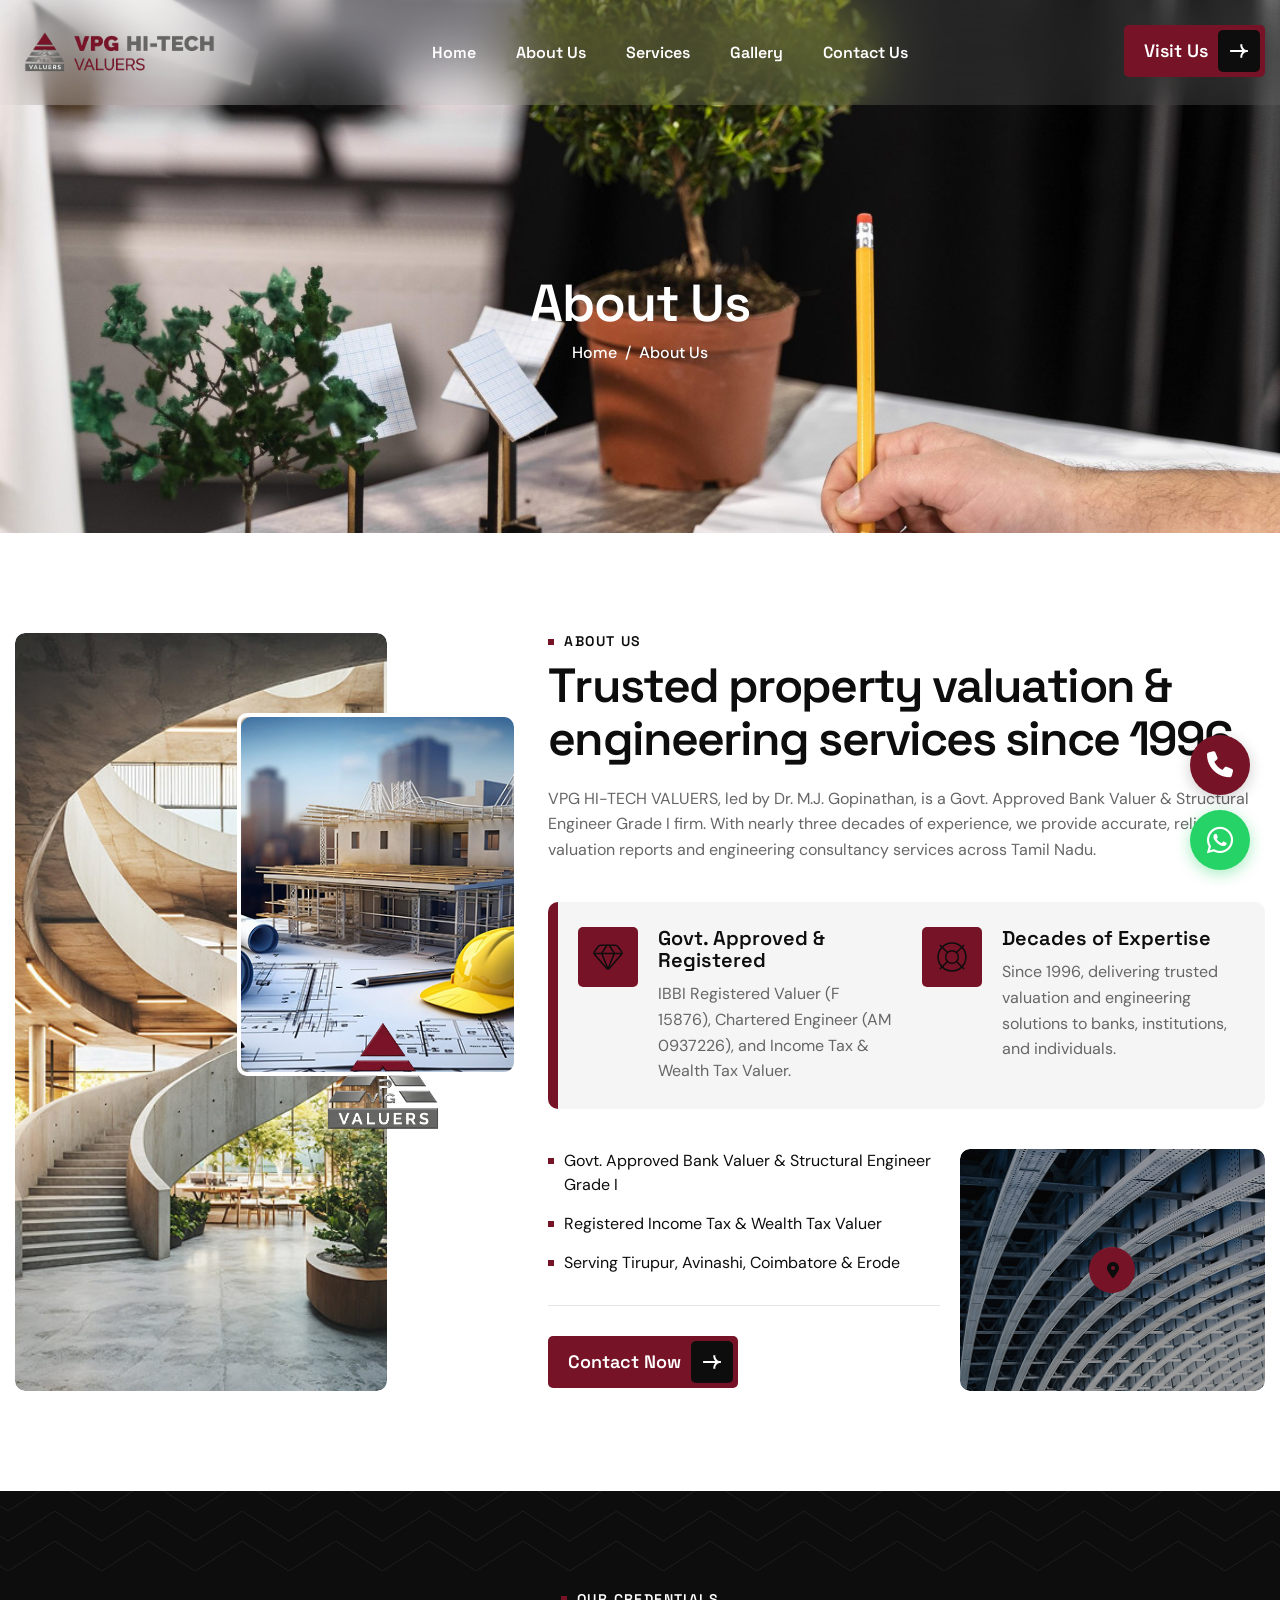
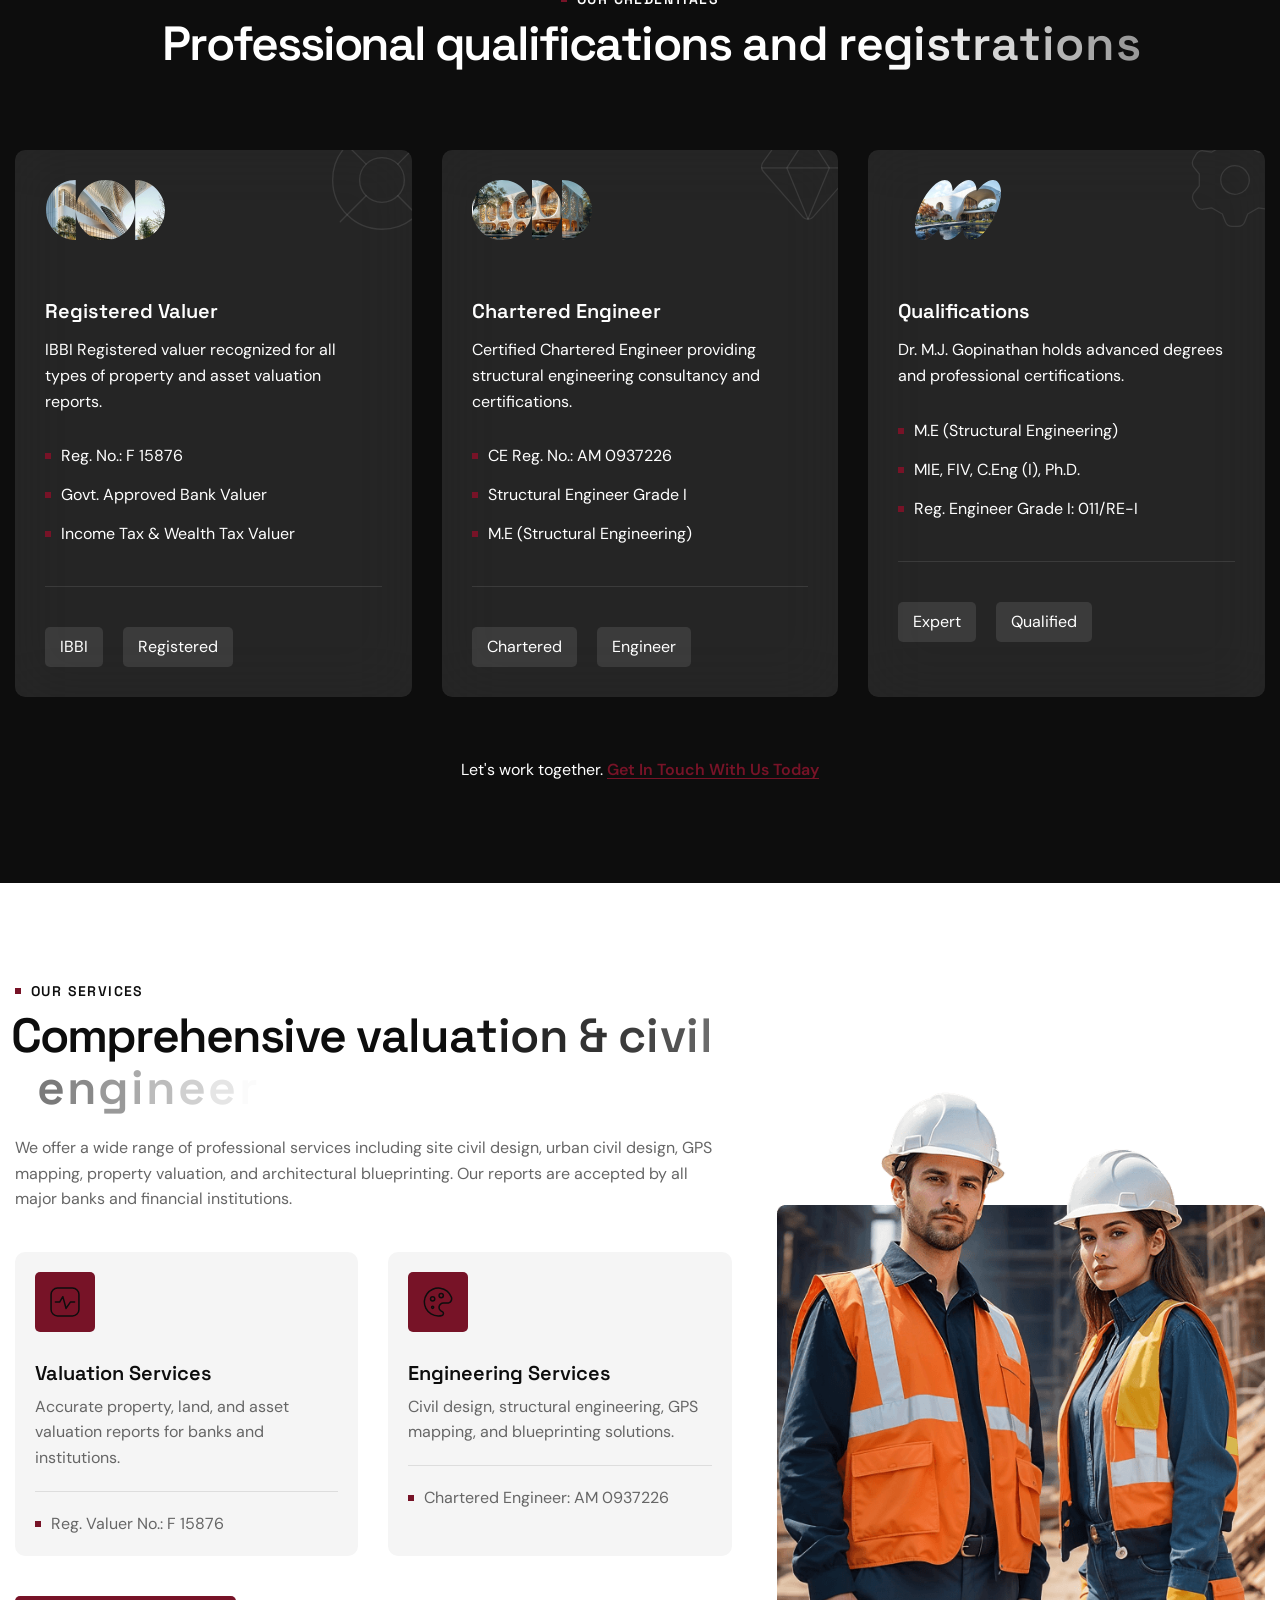
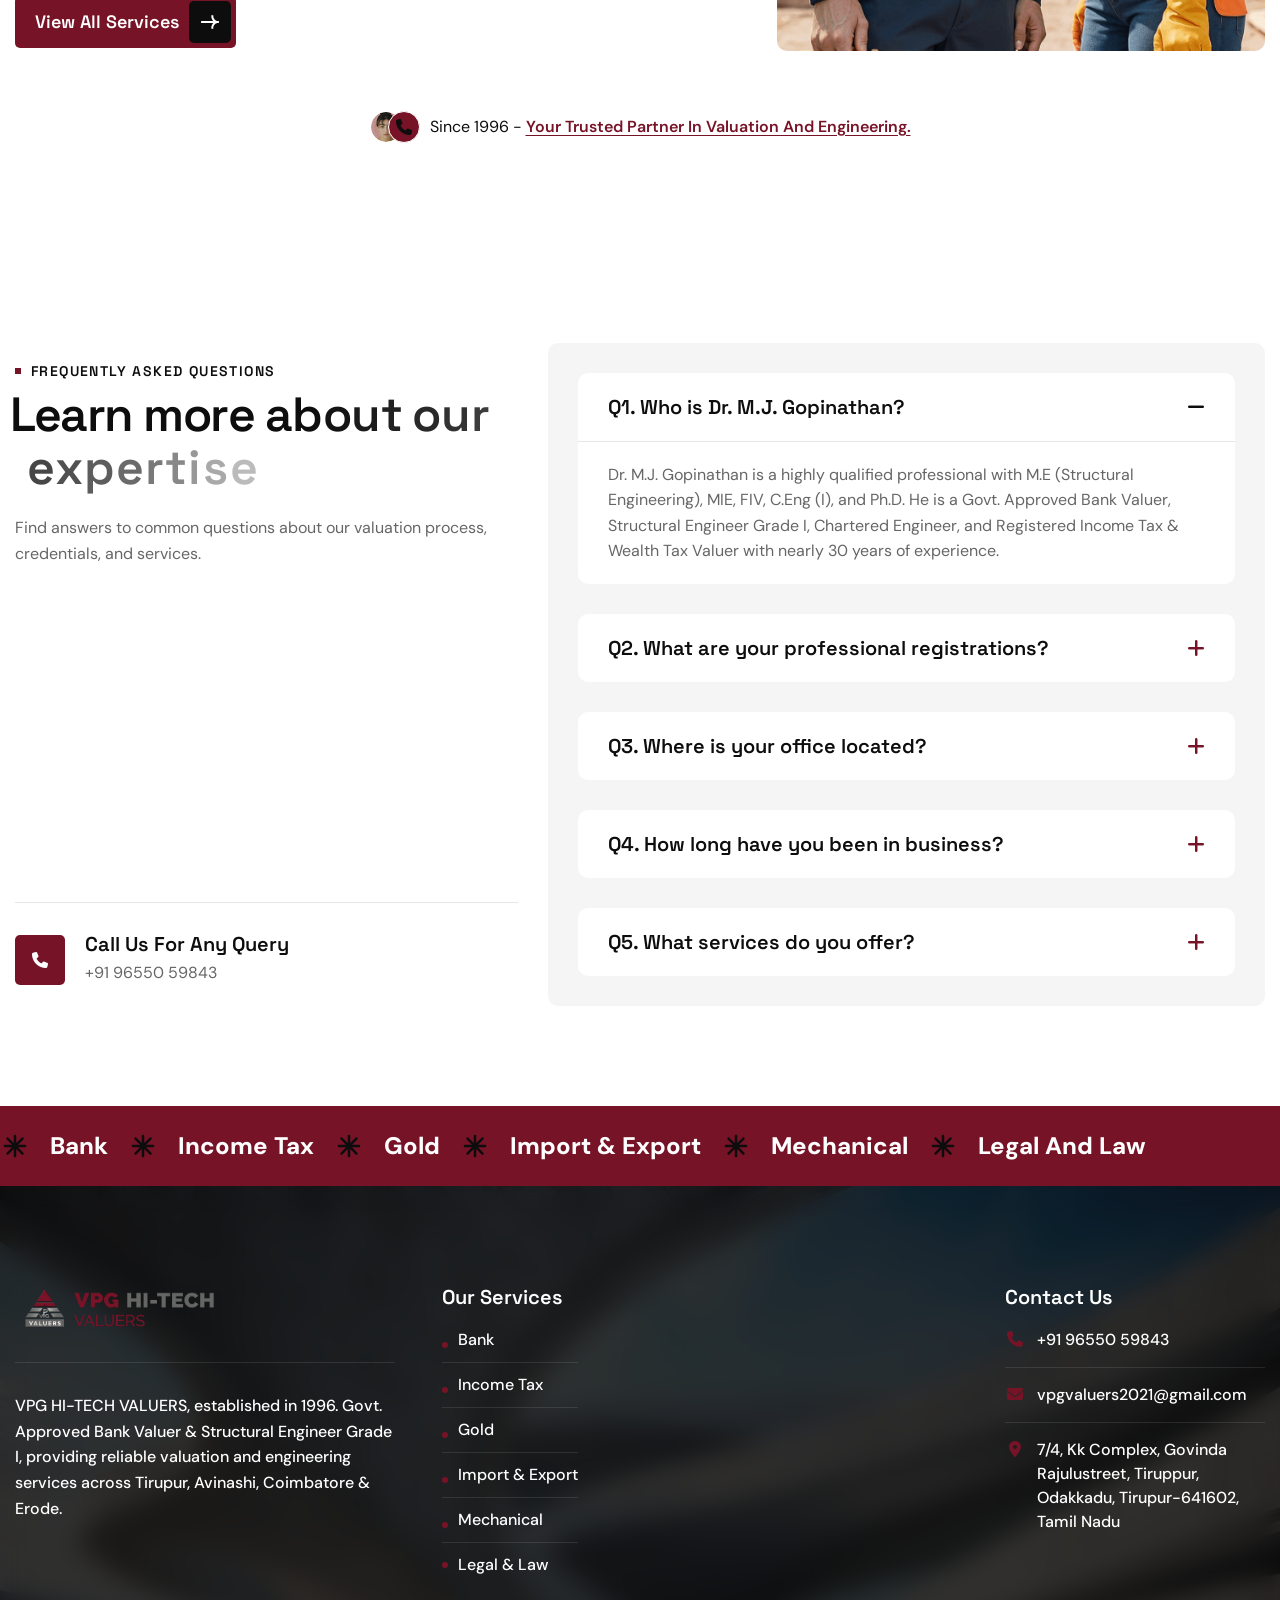
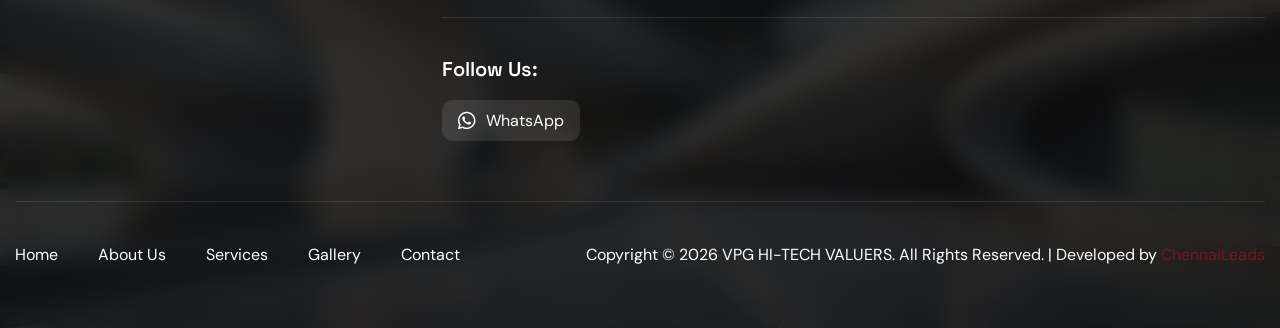
<file: about.html>
<!DOCTYPE html>
<html lang="en">

<head>
	<!-- Meta -->
	<meta charset="utf-8">
	<meta http-equiv="X-UA-Compatible" content="IE=edge">
	<meta name="viewport" content="width=device-width, initial-scale=1.0, maximum-scale=1">
	<meta name="description" content="VPG HI-TECH VALUERS - About Us. Established in 1996, Govt. Approved Bank Valuer & Structural Engineer Grade I in Kaikattipudhur, Avinashi.">
	<meta name="keywords" content="VPG HI-TECH VALUERS, about us, Dr. M.J. Gopinathan, bank valuer, structural engineer, Avinashi">
	<meta name="author" content="VPG HI-TECH VALUERS">
	<!-- Page Title -->
    <title>About Us | VPG HI-TECH VALUERS | Govt. Approved Valuer | Avinashi</title>
	<!-- Favicon Icon -->
	<link rel="shortcut icon" type="image/x-icon" href="images/favicon.png">
	<!-- Google Fonts Css-->
	<link rel="preconnect" href="https://fonts.googleapis.com/">
    <link rel="preconnect" href="https://fonts.gstatic.com/" crossorigin>
    <link href="https://fonts.googleapis.com/css2?family=DM+Sans:ital,opsz,wght@0,9..40,100..1000;1,9..40,100..1000&amp;family=Space+Grotesk:wght@300..700&amp;display=swap" rel="stylesheet">
	<!-- Bootstrap Css -->
	<link href="css/bootstrap.min.css" rel="stylesheet" media="screen">
	<!-- SlickNav Css -->
	<link href="css/slicknav.min.css" rel="stylesheet">
	<!-- Swiper Css -->
	<link rel="stylesheet" href="css/swiper-bundle.min.css">
	<!-- Font Awesome Icon Css-->
	<link rel="stylesheet" href="https://cdnjs.cloudflare.com/ajax/libs/font-awesome/6.5.1/css/all.min.css">
	<!-- Animated Css -->
	<link href="css/animate.css" rel="stylesheet">
    <!-- Magnific Popup Core Css File -->
	<link rel="stylesheet" href="css/magnific-popup.css">
	<!-- Mouse Cursor Css File -->
	<link rel="stylesheet" href="css/mousecursor.css">
	<!-- Main Custom Css -->
	<link href="css/custom.css" rel="stylesheet" media="screen">
</head>
<body>

    <!-- Preloader Start -->
	
	<!-- Preloader End -->

    <!-- Header Start -->
	<header class="main-header">
		<div class="header-sticky">
			<nav class="navbar navbar-expand-lg">
				<div class="container">
					<a class="navbar-brand" href="index.html">
						<img src="images/logo.png" alt="VPG HI-TECH VALUERS">
					</a>
                    <div class="collapse navbar-collapse main-menu">
                        <div class="nav-menu-wrapper">
                            <ul class="navbar-nav mr-auto" id="menu">
                                <li class="nav-item"><a class="nav-link" href="index.html">Home</a></li>
                                <li class="nav-item"><a class="nav-link" href="about.html">About Us</a></li>
                                <li class="nav-item"><a class="nav-link" href="services.html">Services</a></li>
                                <li class="nav-item"><a class="nav-link" href="gallery.html">Gallery</a></li>
                                <li class="nav-item"><a class="nav-link" href="contact.html">Contact Us</a></li>
                            </ul>
                        </div>
                        <div class="header-btn">
                            <a href="https://www.google.com/maps/search/?api=1&query=11.189715,77.281826" class="btn-default btn-highlighted" target="_blank">Visit Us</a>
                        </div>
                    </div>
					<div class="navbar-toggle"></div>
				</div>
			</nav>
			<div class="responsive-menu"></div>
		</div>
	</header>
	<!-- Header End -->

    <!-- Page Header Section Start -->
    <div class="page-header parallaxie">
        <div class="container">
            <div class="row">
                <div class="col-lg-12">
                    <div class="page-header-box">
                        <h1 class="text-anime-style-3" data-cursor="-opaque">About Us</h1>
                        <nav class="wow fadeInUp">
                            <ol class="breadcrumb">
                                <li class="breadcrumb-item"><a href="index.html">home</a></li>
                                <li class="breadcrumb-item active" aria-current="page">about us</li>
                            </ol>
                        </nav>
                    </div>
                </div>
            </div>
        </div>
    </div>
    <!-- Page Header Section End -->

    <!-- About Us Section Start -->
    <div class="about-us">
        <div class="container">
            <div class="row">
                <div class="col-xl-5">
                    <div class="about-us-image-box wow fadeInUp">
                        <div class="about-us-image-box-1">
                            <div class="about-us-image">
                                <figure class="image-anime">
                                    <img src="images/about-us-image-1.jpg" alt="VPG HI-TECH VALUERS Office">
                                </figure>
                            </div>
                        </div>
                        <div class="about-us-image-box-2">
                            <div class="about-us-image">
                                <figure class="image-anime">
                                    <img src="images/about-us-image-2.jpg" alt="Dr. M.J. Gopinathan">
                                </figure>
                            </div>
                            <div class="year-experience-circle">
                                <img src="images/favicon.png" alt="">
                            </div>
                        </div>
                    </div>
                </div>
                
                <div class="col-xl-7">
                    <div class="about-us-content">
                        <div class="section-title">
                            <h3 class="wow fadeInUp">About Us</h3>
                            <h2 class="text-anime-style-3" data-cursor="-opaque">Trusted property valuation & engineering services since 1996</h2>
                            <p class="wow fadeInUp" data-wow-delay="0.2s">VPG HI-TECH VALUERS, led by Dr. M.J. Gopinathan, is a Govt. Approved Bank Valuer & Structural Engineer Grade I firm. With nearly three decades of experience, we provide accurate, reliable valuation reports and engineering consultancy services across Tamil Nadu.</p>
                        </div>
                        <div class="about-us-body wow fadeInUp" data-wow-delay="0.4s">
                            <div class="about-body-item">
                                <div class="icon-box">
                                    <img src="images/icon-about-item-1.svg" alt="">
                                </div>
                                <div class="about-body-item-content">
                                    <h3>Govt. Approved & Registered</h3>
                                    <p>IBBI Registered Valuer (F 15876), Chartered Engineer (AM 0937226), and Income Tax & Wealth Tax Valuer.</p>
                                </div>
                            </div>
                            <div class="about-body-item">
                                <div class="icon-box">
                                    <img src="images/icon-about-item-2.svg" alt="">
                                </div>
                                <div class="about-body-item-content">
                                    <h3>Decades of Expertise</h3>
                                    <p>Since 1996, delivering trusted valuation and engineering solutions to banks, institutions, and individuals.</p>
                                </div>
                            </div>
                        </div>
                        <div class="about-us-footer wow fadeInUp" data-wow-delay="0.6s">
                            <div class="about-us-footer-content">
                                <div class="about-footer-content-list">
                                    <ul>
                                        <li>Govt. Approved Bank Valuer & Structural Engineer Grade I</li>
                                        <li>Registered Income Tax & Wealth Tax Valuer</li>
                                        <li>Serving Tirupur, Avinashi, Coimbatore & Erode</li>
                                    </ul>
                                </div>
                                <div class="about-us-btn">
                                    <a href="contact.html" class="btn-default">Contact Now</a>
                                </div>
                            </div>
                            <div class="about-us-video-box">
                                <div class="about-video-image">
                                    <figure class="image-anime">
                                        <img src="images/about-intro-video-image.jpg" alt="VPG HI-TECH VALUERS">
                                    </figure>
                                </div>
                                <div class="video-play-button">
                                    <a href="https://www.google.com/maps/search/?api=1&query=11.189715,77.281826" target="_blank" data-cursor-text="View Map">
                                        <i class="fa-solid fa-location-dot"></i>
                                    </a>
                                </div>
                            </div>
                        </div>
                    </div>
                </div>
            </div>
        </div>
    </div> 
    <!-- About Us Section End -->

    <!-- Our Approach Section Start -->
    <div class="our-approach dark-section parallaxie">
        <div class="container">
            <div class="row section-row">
                <div class="col-lg-12">
                    <div class="section-title section-title-center">
                        <h3 class="wow fadeInUp">Our Credentials</h3>
                        <h2 class="text-anime-style-3" data-cursor="-opaque">Professional qualifications and registrations</h2>
                    </div>
                </div>
            </div>
            <div class="row">
                <div class="col-xl-4 col-md-6">
                    <div class="approach-item box-1 wow fadeInUp">
                        <div class="icon-box">
                            <img src="images/approach-item-bg-1.svg" alt="">
                        </div>
                        <div class="approach-item-image">
                            <figure><img src="images/approach-item-image-1.jpg" alt=""></figure>
                        </div>
                        <div class="approach-item-content">
                            <h3>Registered Valuer</h3>
                            <p>IBBI Registered valuer recognized for all types of property and asset valuation reports.</p>
                            <ul>
                                <li>Reg. No.: F 15876</li>
                                <li>Govt. Approved Bank Valuer</li>
                                <li>Income Tax & Wealth Tax Valuer</li>
                            </ul>
                        </div>
                        <div class="approach-item-list">
                            <ul><li>IBBI</li><li>Registered</li></ul>
                        </div>
                    </div>
                </div>
                <div class="col-xl-4 col-md-6">
                    <div class="approach-item box-2 wow fadeInUp" data-wow-delay="0.2s">
                        <div class="icon-box">
                            <img src="images/approach-item-bg-2.svg" alt="">
                        </div>
                        <div class="approach-item-image">
                            <figure><img src="images/approach-item-image-2.jpg" alt=""></figure>
                        </div>
                        <div class="approach-item-content">
                            <h3>Chartered Engineer</h3>
                            <p>Certified Chartered Engineer providing structural engineering consultancy and certifications.</p>
                            <ul>
                                <li>CE Reg. No.: AM 0937226</li>
                                <li>Structural Engineer Grade I</li>
                                <li>M.E (Structural Engineering)</li>
                            </ul>
                        </div>
                        <div class="approach-item-list">
                            <ul><li>Chartered</li><li>Engineer</li></ul>
                        </div>
                    </div>
                </div>
                <div class="col-xl-4 col-md-6">
                    <div class="approach-item box-3 wow fadeInUp" data-wow-delay="0.4s">
                        <div class="icon-box">
                            <img src="images/approach-item-bg-3.svg" alt="">
                        </div>
                        <div class="approach-item-image">
                            <figure><img src="images/approach-item-image-3.jpg" alt=""></figure>
                        </div>
                        <div class="approach-item-content">
                            <h3>Qualifications</h3>
                            <p>Dr. M.J. Gopinathan holds advanced degrees and professional certifications.</p>
                            <ul>
                                <li>M.E (Structural Engineering)</li>
                                <li>MIE, FIV, C.Eng (I), Ph.D.</li>
                                <li>Reg. Engineer Grade I: 011/RE-I</li>
                            </ul>
                        </div>
                        <div class="approach-item-list">
                            <ul><li>Expert</li><li>Qualified</li></ul>
                        </div>
                    </div>
                </div>
                <div class="col-lg-12">
                    <div class="section-footer-text wow fadeInUp" data-wow-delay="0.4s">
                        <p>Let's work together. <a href="contact.html">Get in touch with us today</a></p>
                    </div>
                </div>
            </div>
        </div>
    </div>
    <!-- Our Approach Section End -->

    <!-- What We Do Section Start -->
    <div class="what-we-do">
        <div class="container">
            <div class="row align-items-end">
                <div class="col-xl-7">
                    <div class="what-we-do-content">
                        <div class="section-title">
                            <h3 class="wow fadeInUp">Our Services</h3>
                            <h2 class="text-anime-style-3" data-cursor="-opaque">Comprehensive valuation & civil engineering solutions</h2>
                            <p class="wow fadeInUp" data-wow-delay="0.2s">We offer a wide range of professional services including site civil design, urban civil design, GPS mapping, property valuation, and architectural blueprinting. Our reports are accepted by all major banks and financial institutions.</p>
                        </div>
                        <div class="what-we-do-item-list wow fadeInUp" data-wow-delay="0.4s">
                            <div class="what-we-do-item">
                                <div class="icon-box"><img src="images/icon-what-we-do-item-1.svg" alt=""></div>
                                <div class="what-we-do-item-body">
                                    <h3>Valuation Services</h3>
                                    <p>Accurate property, land, and asset valuation reports for banks and institutions.</p>
                                    <ul><li>Reg. Valuer No.: F 15876</li></ul>
                                </div>
                            </div>
                            <div class="what-we-do-item">
                                <div class="icon-box"><img src="images/icon-what-we-do-item-2.svg" alt=""></div>
                                <div class="what-we-do-item-body">
                                    <h3>Engineering Services</h3>
                                    <p>Civil design, structural engineering, GPS mapping, and blueprinting solutions.</p>
                                    <ul><li>Chartered Engineer: AM 0937226</li></ul>
                                </div>
                            </div>
                        </div>
                        <div class="what-we-do-btn wow fadeInUp" data-wow-delay="0.8s">
                            <a href="services.html" class="btn-default">View All Services</a>
                        </div>
                    </div>
                </div>
                <div class="col-xl-5">
                    <div class="what-we-do-image wow fadeInUp">
                        <figure><img src="images/what-we-do-image.png" alt="VPG HI-TECH VALUERS Services"></figure>
                    </div>
                </div>
            </div>
            <div class="col-lg-12">
                <div class="section-footer-text section-satisfy-img wow fadeInUp" data-wow-delay="0.4s">
                    <div class="satisfy-client-images">
                        <div class="satisfy-client-image"><figure class="image-anime"><img src="images/author-1.jpg" alt=""></figure></div>
                        <div class="satisfy-client-image add-more"><i class="fa-solid fa-phone"></i></div>
                    </div>
                    <p>Since 1996 - <a href="contact.html">your trusted partner in valuation and engineering.</a></p>
                </div>
            </div>
        </div>
    </div>
    <!-- What We Do Section End -->

    <!-- Our FAQs Section Start -->
    <div class="our-faqs">
        <div class="container">
            <div class="row">
                <div class="col-xl-5">
                    <div class="our-faqs-content">
                        <div class="faqs-title-box">
                            <div class="section-title">
                                <h3 class="wow fadeInUp">Frequently Asked Questions</h3>
                                <h2 class="text-anime-style-3" data-cursor="-opaque">Learn more about our expertise</h2>
                                <p class="wow fadeInUp" data-wow-delay="0.2s">Find answers to common questions about our valuation process, credentials, and services.</p>
                            </div>
                        </div>
                        <div class="faq-contact-box wow fadeInUp" data-wow-delay="0.6s">
                            <div class="icon-box"><i class="fa-solid fa-phone"></i></div>
                            <div class="faq-contact-box-content">
                                <h3>Call Us For Any Query</h3>
                                <p><a href="tel:+919655059843">+91 96550 59843</a></p>
                            </div>
                        </div>
                    </div>
                </div>
                <div class="col-xl-7">
                    <div class="faq-accordion" id="accordion">
                        <div class="accordion-item wow fadeInUp">
                            <h2 class="accordion-header" id="heading1">
                                <button class="accordion-button" type="button" data-bs-toggle="collapse" data-bs-target="#collapse1" aria-expanded="true" aria-controls="collapse1">Q1. Who is Dr. M.J. Gopinathan?</button>
                            </h2>
                            <div id="collapse1" class="accordion-collapse collapse show" aria-labelledby="heading1" data-bs-parent="#accordion">
                                <div class="accordion-body"><p>Dr. M.J. Gopinathan is a highly qualified professional with M.E (Structural Engineering), MIE, FIV, C.Eng (I), and Ph.D. He is a Govt. Approved Bank Valuer, Structural Engineer Grade I, Chartered Engineer, and Registered Income Tax & Wealth Tax Valuer with nearly 30 years of experience.</p></div>
                            </div>
                        </div>
                        <div class="accordion-item wow fadeInUp" data-wow-delay="0.2s">
                            <h2 class="accordion-header" id="heading2">
                                <button class="accordion-button collapsed" type="button" data-bs-toggle="collapse" data-bs-target="#collapse2" aria-expanded="false" aria-controls="collapse2">Q2. What are your professional registrations?</button>
                            </h2>
                            <div id="collapse2" class="accordion-collapse collapse" aria-labelledby="heading2" data-bs-parent="#accordion">
                                <div class="accordion-body"><p>We hold multiple registrations: Registered Valuer No. F 15876 (IBBI), Chartered Engineer AM 0937226, Registered Engineer Grade I: 011/RE-I, and Registered Income Tax & Wealth Tax Valuer. Our reports are accepted by all major banks and government institutions.</p></div>
                            </div>
                        </div>
                        <div class="accordion-item wow fadeInUp" data-wow-delay="0.4s">
                            <h2 class="accordion-header" id="heading3">
                                <button class="accordion-button collapsed" type="button" data-bs-toggle="collapse" data-bs-target="#collapse3" aria-expanded="false" aria-controls="collapse3">Q3. Where is your office located?</button>
                            </h2>
                            <div id="collapse3" class="accordion-collapse collapse" aria-labelledby="heading3" data-bs-parent="#accordion">
                                <div class="accordion-body"><p>Our office is at 9/196, V.S. Complex, Near Sree Kumaran Jewellers, East Car Street, Kaikattipudhur, Avinashi - 641 654, Tamil Nadu. We serve clients across Tirupur, Avinashi, Coimbatore, and Erode.</p></div>
                            </div>
                        </div>
                        <div class="accordion-item wow fadeInUp" data-wow-delay="0.6s">
                            <h2 class="accordion-header" id="heading4">
                                <button class="accordion-button collapsed" type="button" data-bs-toggle="collapse" data-bs-target="#collapse4" aria-expanded="false" aria-controls="collapse4">Q4. How long have you been in business?</button>
                            </h2>
                            <div id="collapse4" class="accordion-collapse collapse" aria-labelledby="heading4" data-bs-parent="#accordion">
                                <div class="accordion-body"><p>VPG HI-TECH VALUERS was established in 1996. We have nearly 30 years of experience providing professional valuation and engineering services to clients across Tamil Nadu.</p></div>
                            </div>
                        </div>
                        <div class="accordion-item wow fadeInUp" data-wow-delay="0.8s">
                            <h2 class="accordion-header" id="heading5">
                                <button class="accordion-button collapsed" type="button" data-bs-toggle="collapse" data-bs-target="#collapse5" aria-expanded="false" aria-controls="collapse5">Q5. What services do you offer?</button>
                            </h2>
                            <div id="collapse5" class="accordion-collapse collapse" aria-labelledby="heading5" data-bs-parent="#accordion">
                                <div class="accordion-body"><p>We offer site civil design, urban civil design, accommodation interior solutions, GPS mapping, acquisition valuation, agricultural appraisal, irrigation assessment, and architectural blueprinting services.</p></div>
                            </div>
                        </div>
                    </div>
                </div>
            </div>
        </div>
    </div>
    <!-- Our FAQs Section End -->

  <!-- Main Footer Start -->
    <footer class="main-footer dark-section">
        <div class="footer-scrolling-ticker">
            <div class="scrolling-ticker-box">
                <div class="scrolling-content">
                    <span><img src="images/icon-asterisk.svg" alt="">Bank</span>
                    <span><img src="images/icon-asterisk.svg" alt="">Income Tax</span>
                    <span><img src="images/icon-asterisk.svg" alt="">Gold</span>
                    <span><img src="images/icon-asterisk.svg" alt="">Import & Export</span>
                    <span><img src="images/icon-asterisk.svg" alt="">Mechanical</span>
                    <span><img src="images/icon-asterisk.svg" alt="">Legal and Law</span>
                </div>
                <div class="scrolling-content">
                    <span><img src="images/icon-asterisk.svg" alt="">Bank</span>
                    <span><img src="images/icon-asterisk.svg" alt="">Income Tax</span>
                    <span><img src="images/icon-asterisk.svg" alt="">Gold</span>
                    <span><img src="images/icon-asterisk.svg" alt="">Import & Export</span>
                    <span><img src="images/icon-asterisk.svg" alt="">Mechanical</span>
                    <span><img src="images/icon-asterisk.svg" alt="">Legal and Law</span>
                </div>
            </div>
        </div>
        <div class="footer-box">
            <div class="container">
                <div class="row">
                    <div class="col-xl-4">
                        <div class="about-footer">
                            <div class="footer-logo">
                                <img src="images/logo.png" alt="VPG HI-TECH VALUERS">
                            </div>
                            <div class="footer-about-text">
                                <p>VPG HI-TECH VALUERS, established in 1996. Govt. Approved Bank Valuer & Structural Engineer Grade I, providing reliable valuation and engineering services across Tirupur, Avinashi, Coimbatore & Erode.</p>
                            </div>
                        </div>
                    </div>
                    <div class="col-xl-8">
                        <div class="footer-links-box">
                            <div class="footer-links footer-services">
                                <h3>Our Services</h3>
                                <ul>
                                    <li>Bank</li>
                                    <li>Income Tax</li>
                                    <li>Gold</li>
                                    <li>Import & Export</li>
                                    <li>Mechanical</li>
                                    <li>Legal & Law</li>
                                </ul>
                            </div>
                            <div class="footer-links footer-contact-links">
                                <h3>Contact Us</h3>
                                <ul>
                                    <li><i class="fa-solid fa-phone"></i> <a href="tel:+919655059843">+91 96550 59843</a></li>
                                    <li><i class="fa-solid fa-envelope"></i> <a href="mailto:vpgvaluers2021@gmail.com">
                                        vpgvaluers2021@gmail.com</a></li>
                                    <li><i class="fa-solid fa-location-dot"></i>7/4, Kk Complex, Govinda Rajulustreet, Tiruppur, Odakkadu, Tirupur-641602, Tamil Nadu</li>
                                </ul>
                            </div>
                            <div class="footer-links footer-social-links">
                                <h3>Follow Us:</h3>
                                <ul>
                                    <li><a href="https://wa.me/919843076325" target="_blank"><i class="fa-brands fa-whatsapp"></i> WhatsApp</a></li>
                                </ul>
                            </div>
                        </div>
                    </div>
                    <div class="col-lg-12">
                        <div class="footer-copyright">
                            <div class="footer-menu">
                                <ul>
                                    <li><a href="index.html">Home</a></li>
                                    <li><a href="about.html">About Us</a></li>
                                    <li><a href="services.html">Services</a></li>
                                    <li><a href="gallery.html">Gallery</a></li>
                                    <li><a href="contact.html">Contact</a></li>
                                </ul>
                            </div>
                            <div class="footer-copyright-text">
                                <p>Copyright &copy; <span id="current-year"></span> VPG HI-TECH VALUERS. All Rights Reserved. | Developed by <a href="https://chennaileads.com" target="_blank">ChennaiLeads</a></p>
                            </div>
                        </div>
                    </div>
                </div>
            </div>
        </div>
    </footer>
    <!-- Main Footer End -->

    <!-- Sticky WhatsApp Button Start -->
    <a href="https://wa.me/919843076325?text=Hi%20VPG%20HI-TECH%20VALUERS%2C%20I%20need%20valuation%20assistance." class="sticky-whatsapp-btn" target="_blank" title="Chat on WhatsApp">
        <i class="fa-brands fa-whatsapp"></i>
    </a>
    <!-- Sticky WhatsApp Button End -->

    <!-- Sticky Call Button Start -->
    <a href="tel:+919655059843" class="sticky-call-btn" title="Call Now">
        <i class="fa-solid fa-phone"></i>
    </a>
    <!-- Sticky Call Button End -->
 

    <!-- Jquery Library File -->
    <script src="js/jquery-3.7.1.min.js"></script>
    <script src="js/bootstrap.min.js"></script>
    <script src="js/validator.min.js"></script>
    <script src="js/jquery.slicknav.js"></script>
    <script src="js/swiper-bundle.min.js"></script>
    <script src="js/jquery.waypoints.min.js"></script>
    <script src="js/jquery.counterup.min.js"></script>
    <script src="js/isotope.min.js"></script>
    <script src="js/jquery.magnific-popup.min.js"></script>
    <script src="js/SmoothScroll.js"></script>
    <script src="js/parallaxie.js"></script>
    <script src="js/gsap.min.js"></script>
    <script src="js/magiccursor.js"></script>
    <script src="js/SplitText.min.js"></script>
    <script src="js/ScrollTrigger.min.js"></script>
    <script src="js/jquery.mb.YTPlayer.min.js"></script>
    <script src="js/wow.min.js"></script>
    <script src="js/function.js"></script>

    <!-- Dynamic Year Script -->
    <script>
        document.getElementById('current-year').textContent = new Date().getFullYear();
    </script>
</body>
</html>
</file>
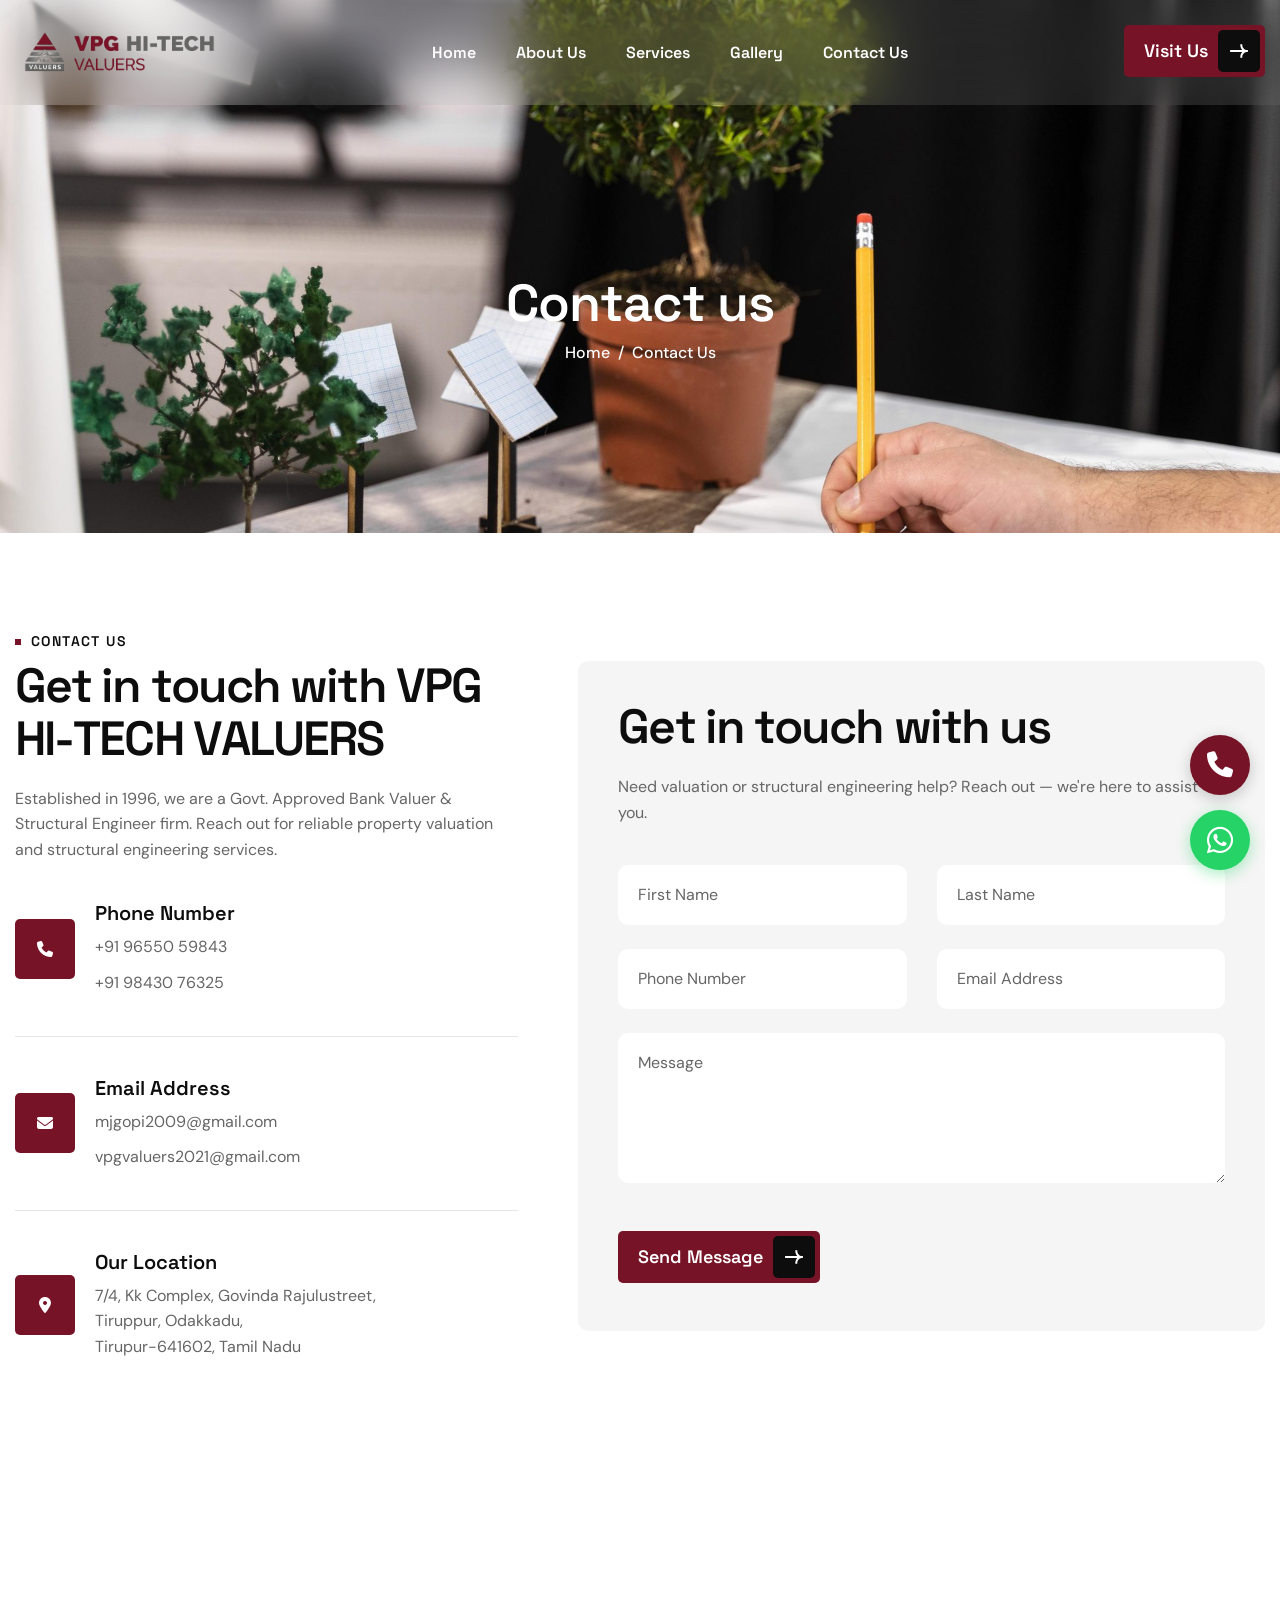
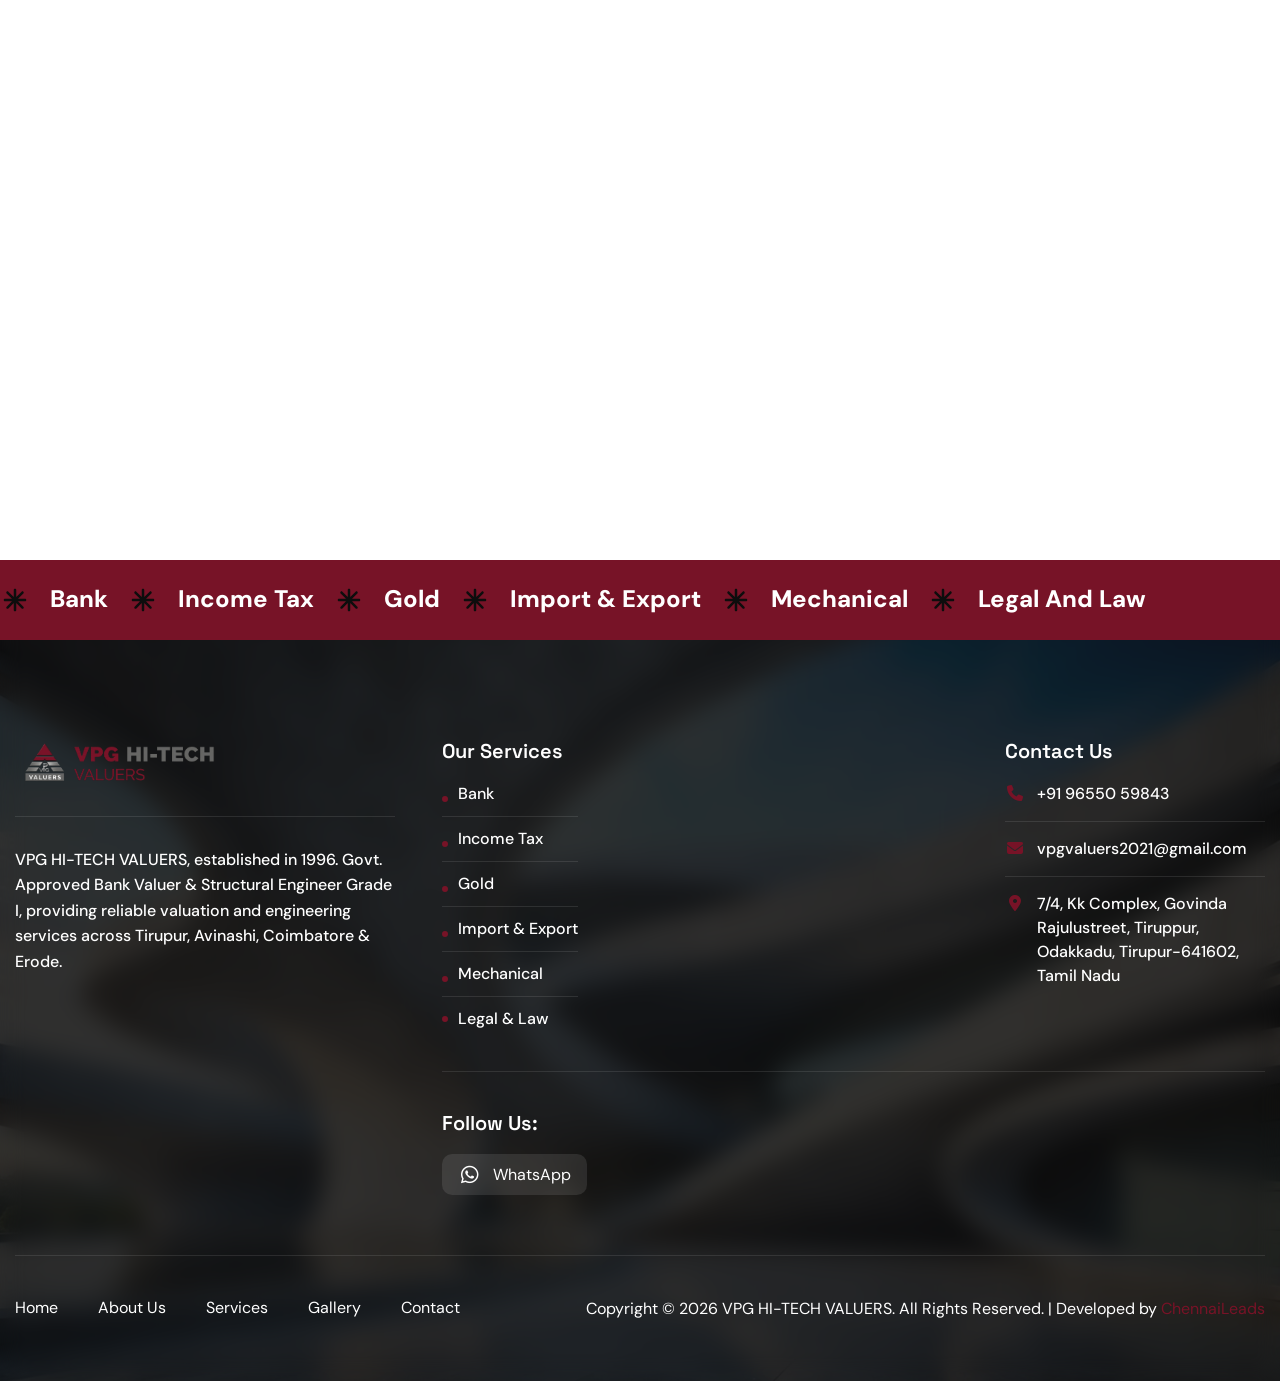
<file: contact.html>
<!DOCTYPE html>
<html lang="en">
<head>
	<!-- Meta -->
	<meta charset="utf-8">
	<meta http-equiv="X-UA-Compatible" content="IE=edge">
	<meta name="viewport" content="width=device-width, initial-scale=1.0, maximum-scale=1">
	<meta name="description" content="VPG HI-TECH VALUERS - Established in 1996, providing professional property valuation services in Kaikattipudhur, Avanashi. Near Sree Kumaran Jewellers.">
	<meta name="keywords" content="VPG HI-TECH VALUERS, property valuation, Avanashi, Kaikattipudhur, valuers, valuation services">
	<meta name="author" content="VPG HI-TECH VALUERS">
	<!-- Page Title -->
    <title>Contact Us | VPG HI-TECH VALUERS | Kaikattipudhur, Avanashi | Est. 1996</title>
	<!-- Favicon Icon -->
	<link rel="shortcut icon" type="image/x-icon" href="images/favicon.png">
	<!-- Google Fonts Css-->
	<link rel="preconnect" href="https://fonts.googleapis.com">
    <link rel="preconnect" href="https://fonts.gstatic.com" crossorigin>
    <link href="https://fonts.googleapis.com/css2?family=DM+Sans:ital,opsz,wght@0,9..40,100..1000;1,9..40,100..1000&family=Space+Grotesk:wght@300..700&display=swap" rel="stylesheet">
	<!-- Bootstrap Css -->
	<link href="css/bootstrap.min.css" rel="stylesheet" media="screen">
	<!-- SlickNav Css -->
	<link href="css/slicknav.min.css" rel="stylesheet">
	<!-- Swiper Css -->
	<link rel="stylesheet" href="css/swiper-bundle.min.css">
	<!-- Font Awesome Icon Css-->
	<link href="css/all.min.css" rel="stylesheet" media="screen">
	<!-- Animated Css -->
	<link href="css/animate.css" rel="stylesheet">
    <!-- Magnific Popup Core Css File -->
	<link rel="stylesheet" href="css/magnific-popup.css">
	<!-- Mouse Cursor Css File -->
	<link rel="stylesheet" href="css/mousecursor.css">
	<!-- Main Custom Css -->
	<link href="css/custom.css" rel="stylesheet" media="screen">
    <!-- Font Awesome CDN -->
	<link rel="stylesheet" href="https://cdnjs.cloudflare.com/ajax/libs/font-awesome/6.5.1/css/all.min.css">
</head>
<body>

    <!-- Header Start -->
	<header class="main-header">
		<div class="header-sticky">
			<nav class="navbar navbar-expand-lg">
				<div class="container">
					<!-- Logo Start -->
					<a class="navbar-brand" href="index.html">
						<img src="images/logo.png" alt="VPG HI-TECH VALUERS">
					</a>
					<!-- Logo End -->

					<!-- Main Menu Start -->
					<div class="collapse navbar-collapse main-menu">
						<div class="nav-menu-wrapper">
							<ul class="navbar-nav mr-auto" id="menu">
								<li class="nav-item"><a class="nav-link" href="index.html">Home</a></li>
								<li class="nav-item"><a class="nav-link" href="about.html">About Us</a></li>
								<li class="nav-item"><a class="nav-link" href="services.html">Services</a></li>
								<li class="nav-item"><a class="nav-link" href="gallery.html">Gallery</a></li>
								<li class="nav-item"><a class="nav-link" href="contact.html">Contact Us</a></li>
							</ul>
						</div>

						<!-- Header Btn Start -->
						<div class="header-btn">
							<a href="https://www.google.com/maps/search/?api=1&query=11.189715,77.281826" class="btn-default btn-highlighted" target="_blank">Visit Us</a>
						</div>
						<!-- Header Btn End -->
					</div>
					<!-- Main Menu End -->
					<div class="navbar-toggle"></div>
				</div>
			</nav>
			<div class="responsive-menu"></div>
		</div>
	</header>
	<!-- Header End -->

    <!-- Page Header Section Start -->
    <div class="page-header parallaxie">
        <div class="container">
            <div class="row">
                <div class="col-lg-12">
                    <!-- Page Header Box Start -->
                    <div class="page-header-box">
                        <h1 class="text-anime-style-3" data-cursor="-opaque">Contact us</h1>
                        <nav class="wow fadeInUp">
                            <ol class="breadcrumb">
                                <li class="breadcrumb-item"><a href="index.html">home</a></li>
                                <li class="breadcrumb-item active" aria-current="page">Contact us</li>
                            </ol>
                        </nav>
                    </div>
                    <!-- Page Header Box End -->
                </div>
            </div>
        </div>
    </div>
    <!-- Page Header Section End -->

    <!-- Page Contact Us Start -->
    <div class="page-contact-us">
        <div class="container">
            <div class="row align-items-center">
                <div class="col-xl-5">
                    <!-- Content Us Content Start -->
                    <div class="contact-us-content">
                        <!-- Section Title Start -->
                        <div class="section-title">
                            <h3 class="wow fadeInUp">Contact Us</h3>
                            <h2 class="text-anime-style-3" data-cursor="-opaque">Get in touch with VPG HI-TECH VALUERS</h2>
                            <p class="wow fadeInUp" data-wow-delay="0.2s">Established in 1996, we are a Govt. Approved Bank Valuer & Structural Engineer firm. Reach out for reliable property valuation and structural engineering services.</p>
                        </div>
                        <!-- Section Title End -->

                        <!-- Contact Info List Start -->
                        <div class="contact-info-list">
                            <!-- Contact Info Item Start  -->
                            <div class="contact-info-item wow fadeInUp">
                                <div class="icon-box">
                                    <i class="fa-solid fa-phone"></i>
                                </div>
                                <div class="contact-info-item-content">
                                    <h3>Phone Number</h3>
                                     <p><a href="tel:+919655059843">+91 96550 59843</a></p>

                                    <p><a href="tel:+919843076325">+91 98430 76325</a></p>
                                </div>
                            </div>
                            <!-- Contact Info Item End  -->

                            <!-- Contact Info Item Start  -->
                            <div class="contact-info-item wow fadeInUp" data-wow-delay="0.2s">
                                <div class="icon-box">
                                    <i class="fa-solid fa-envelope"></i>
                                </div>
                                <div class="contact-info-item-content">
                                    <h3>Email Address</h3>
                                    <p><a href="mailto:mjgopi2009@gmail.com">mjgopi2009@gmail.com</a></p>
                                    <p><a href="mailto:vpgvaluers2021@gmail.com">vpgvaluers2021@gmail.com</a></p>
                                </div>
                            </div>
                            <!-- Contact Info Item End  -->

                            <!-- Contact Info Item Start  -->
                            <div class="contact-info-item wow fadeInUp" data-wow-delay="0.4s">
                                <div class="icon-box">
                                    <i class="fa-solid fa-location-dot"></i>
                                </div>
                                <div class="contact-info-item-content">
                                    <h3>Our Location</h3>
                                    <p>7/4, Kk Complex, Govinda Rajulustreet,<br>Tiruppur, Odakkadu,<br>Tirupur-641602, Tamil Nadu</p>
                                    <!-- <p><strong>Serving:</strong> Tirupur • Avinashi • Coimbatore • Erode</p> -->
                                </div>
                            </div>
                            <!-- Contact Info Item End  -->
                        </div>
                        <!-- Contact Info List End -->
                    </div>
                    <!-- Content Us Content End -->
                </div>

                <div class="col-xl-7">
                    <!-- Contact Us Form Start -->
                    <div class="contact-us-form">
                        <!-- Section Title Start -->
                        <div class="section-title">
                            <h2 class="text-anime-style-3" data-cursor="-opaque">Get in touch with us</h2>
                            <p class="wow fadeInUp">Need valuation or structural engineering help? Reach out — we're here to assist you.</p>
                        </div>
                        <!-- Section Title End -->

                        <!-- Contact Form Start -->
                        <div class="contact-form">
                            <form id="contactForm" action="#" method="POST" data-toggle="validator" class="wow fadeInUp" data-wow-delay="0.2s">
                                <div class="row">
                                    <div class="form-group col-md-6 mb-4">
                                        <input type="text" name="fname" class="form-control" id="fname" placeholder="First Name" required>
                                        <div class="help-block with-errors"></div>
                                    </div>
            
                                    <div class="form-group col-md-6 mb-4">
                                        <input type="text" name="lname" class="form-control" id="lname" placeholder="Last Name" required>
                                        <div class="help-block with-errors"></div>
                                    </div>
                                    
                                    <div class="form-group col-md-6 mb-4">
                                        <input type="text" name="phone" class="form-control" id="phone" placeholder="Phone Number" required>
                                        <div class="help-block with-errors"></div>
                                    </div>

                                    <div class="form-group col-md-6 mb-4">
                                        <input type="email" name="email" class="form-control" id="email" placeholder="Email Address" required>
                                        <div class="help-block with-errors"></div>
                                    </div>
            
                                    <div class="form-group col-md-12 mb-5">
                                        <textarea name="message" class="form-control" id="message" rows="6" placeholder="Message"></textarea>
                                        <div class="help-block with-errors"></div>
                                    </div>
            
                                    <div class="col-lg-12">
                                        <div class="contact-form-btn">
                                            <button type="submit" class="btn-default"><span>Send Message</span></button>
                                            <div id="msgSubmit" class="h3 hidden"></div>
                                        </div>
                                    </div>
                                </div>
                            </form>
                        </div>
                        <!-- Contact Form End -->
                    </div>
                    <!-- Contact Us Form End -->
                </div>
            </div>
        </div>
    </div>
    <!-- Page Contact Us End -->

    <!-- Google Map Start -->
    <div class="google-map">
        <div class="container-fluid">
            <div class="row no-gutters">
                <div class="col-lg-12">
                    <!-- Google Map Start -->
                    <div class="google-map-iframe">
                        <iframe src="https://www.google.com/maps/embed?pb=!1m18!1m12!1m3!1d3913.189715!2d77.281826!3d11.189715!2m3!1f0!2f0!3f0!3m2!1i1024!2i768!4f13.1!3m3!1m2!1s0x0%3A0x0!2zMTHCsDExJzIzLjAiTiA3N8KwMTYnNTQuNiJF!5e0!3m2!1sen!2sin!4v1703158537552!5m2!1sen!2sin" width="100%" height="450" style="border:0;" allowfullscreen="" loading="lazy" referrerpolicy="no-referrer-when-downgrade"></iframe>
                    </div>
                    <!-- Google Map End -->
                </div>
            </div>
        </div>
    </div>
    <!-- Google Map End -->

  <!-- Main Footer Start -->
    <footer class="main-footer dark-section">
        <div class="footer-scrolling-ticker">
            <div class="scrolling-ticker-box">
                <div class="scrolling-content">
                    <span><img src="images/icon-asterisk.svg" alt="">Bank</span>
                    <span><img src="images/icon-asterisk.svg" alt="">Income Tax</span>
                    <span><img src="images/icon-asterisk.svg" alt="">Gold</span>
                    <span><img src="images/icon-asterisk.svg" alt="">Import & Export</span>
                    <span><img src="images/icon-asterisk.svg" alt="">Mechanical</span>
                    <span><img src="images/icon-asterisk.svg" alt="">Legal and Law</span>
                </div>
                <div class="scrolling-content">
                    <span><img src="images/icon-asterisk.svg" alt="">Bank</span>
                    <span><img src="images/icon-asterisk.svg" alt="">Income Tax</span>
                    <span><img src="images/icon-asterisk.svg" alt="">Gold</span>
                    <span><img src="images/icon-asterisk.svg" alt="">Import & Export</span>
                    <span><img src="images/icon-asterisk.svg" alt="">Mechanical</span>
                    <span><img src="images/icon-asterisk.svg" alt="">Legal and Law</span>
                </div>
            </div>
        </div>
        <div class="footer-box">
            <div class="container">
                <div class="row">
                    <div class="col-xl-4">
                        <div class="about-footer">
                            <div class="footer-logo">
                                <img src="images/logo.png" alt="VPG HI-TECH VALUERS">
                            </div>
                            <div class="footer-about-text">
                                <p>VPG HI-TECH VALUERS, established in 1996. Govt. Approved Bank Valuer & Structural Engineer Grade I, providing reliable valuation and engineering services across Tirupur, Avinashi, Coimbatore & Erode.</p>
                            </div>
                        </div>
                    </div>
                    <div class="col-xl-8">
                        <div class="footer-links-box">
                            <div class="footer-links footer-services">
                                <h3>Our Services</h3>
                                <ul>
                                    <li>Bank</li>
                                    <li>Income Tax</li>
                                    <li>Gold</li>
                                    <li>Import & Export</li>
                                    <li>Mechanical</li>
                                    <li>Legal & Law</li>
                                </ul>
                            </div>
                            <div class="footer-links footer-contact-links">
                                <h3>Contact Us</h3>
                                <ul>
                                    <li><i class="fa-solid fa-phone"></i> <a href="tel:+919655059843">+91 96550 59843</a></li>
                                    <li><i class="fa-solid fa-envelope"></i> <a href="mailto:vpgvaluers2021@gmail.com">
                                        vpgvaluers2021@gmail.com</a></li>
                                    <li><i class="fa-solid fa-location-dot"></i>7/4, Kk Complex, Govinda Rajulustreet, Tiruppur, Odakkadu, Tirupur-641602, Tamil Nadu</li>
                                </ul>
                            </div>
                            <div class="footer-links footer-social-links">
                                <h3>Follow Us:</h3>
                                <ul>
                                    <li><a href="https://wa.me/919843076325" target="_blank"><i class="fa-brands fa-whatsapp"></i> WhatsApp</a></li>
                                </ul>
                            </div>
                        </div>
                    </div>
                    <div class="col-lg-12">
                        <div class="footer-copyright">
                            <div class="footer-menu">
                                <ul>
                                    <li><a href="index.html">Home</a></li>
                                    <li><a href="about.html">About Us</a></li>
                                    <li><a href="services.html">Services</a></li>
                                    <li><a href="gallery.html">Gallery</a></li>
                                    <li><a href="contact.html">Contact</a></li>
                                </ul>
                            </div>
                            <div class="footer-copyright-text">
                                <p>Copyright &copy; <span id="current-year"></span> VPG HI-TECH VALUERS. All Rights Reserved. | Developed by <a href="https://chennaileads.com" target="_blank">ChennaiLeads</a></p>
                            </div>
                        </div>
                    </div>
                </div>
            </div>
        </div>
    </footer>
    <!-- Main Footer End -->

    <!-- Sticky WhatsApp Button Start -->
    <a href="https://wa.me/919843076325?text=Hi%20VPG%20HI-TECH%20VALUERS%2C%20I%20need%20valuation%20assistance." class="sticky-whatsapp-btn" target="_blank" title="Chat on WhatsApp">
        <i class="fa-brands fa-whatsapp"></i>
    </a>
    <!-- Sticky WhatsApp Button End -->

    <!-- Sticky Call Button Start -->
    <a href="tel:+919655059843" class="sticky-call-btn" title="Call Now">
        <i class="fa-solid fa-phone"></i>
    </a>
    <!-- Sticky Call Button End -->

    <!-- Jquery Library File -->
    <script src="js/jquery-3.7.1.min.js"></script>
    <!-- Bootstrap js file -->
    <script src="js/bootstrap.min.js"></script>
    <!-- Validator js file -->
    <script src="js/validator.min.js"></script>
    <!-- SlickNav js file -->
    <script src="js/jquery.slicknav.js"></script>
    <!-- Swiper js file -->
    <script src="js/swiper-bundle.min.js"></script>
    <!-- Counter js file -->
    <script src="js/jquery.waypoints.min.js"></script>
    <script src="js/jquery.counterup.min.js"></script>
    <!-- Isotop js file -->
	<script src="js/isotope.min.js"></script>
    <!-- Magnific js file -->
    <script src="js/jquery.magnific-popup.min.js"></script>
    <!-- SmoothScroll -->
    <script src="js/SmoothScroll.js"></script>
    <!-- Parallax js -->
    <script src="js/parallaxie.js"></script>
    <!-- MagicCursor js file -->
    <script src="js/gsap.min.js"></script>
    <script src="js/magiccursor.js"></script>
    <!-- Text Effect js file -->
    <script src="js/SplitText.min.js"></script>
    <script src="js/ScrollTrigger.min.js"></script>
    <!-- YTPlayer js File -->
    <script src="js/jquery.mb.YTPlayer.min.js"></script>
    <!-- Wow js file -->
    <script src="js/wow.min.js"></script>
    <!-- Main Custom js file -->
    <script src="js/function.js"></script>

    <!-- Dynamic Year Script -->
    <script>
        document.getElementById('current-year').textContent = new Date().getFullYear();
    </script>
</body>
</html>
</file>
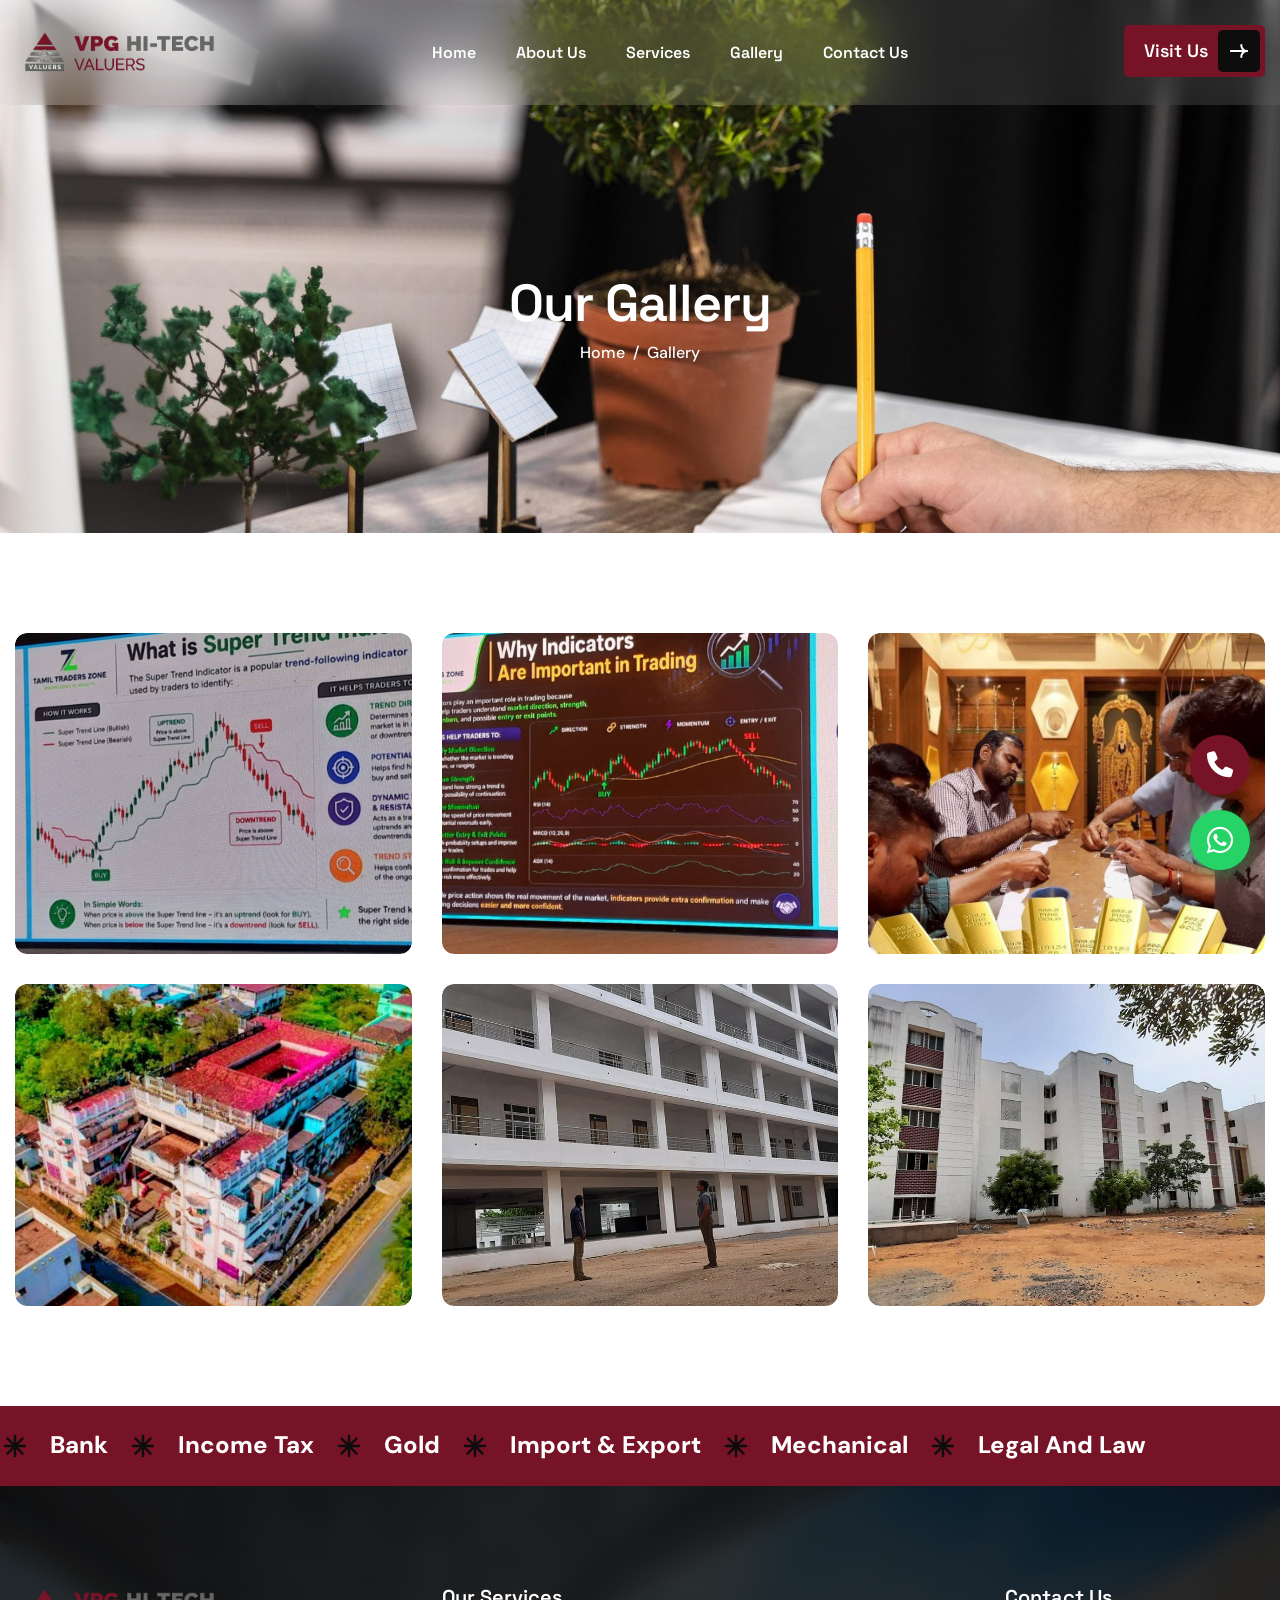
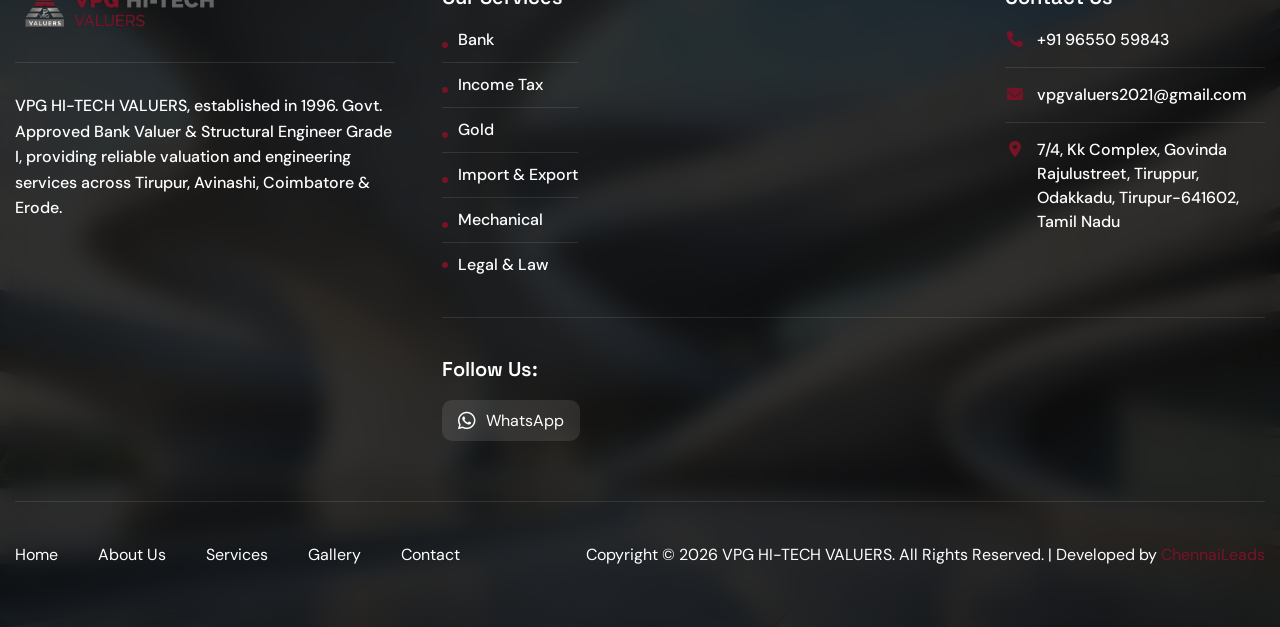
<file: gallery.html>
<!DOCTYPE html>
<html lang="en">

<head>
	<!-- Meta -->
	<meta charset="utf-8">
	<meta http-equiv="X-UA-Compatible" content="IE=edge">
	<meta name="viewport" content="width=device-width, initial-scale=1.0, maximum-scale=1">
	<meta name="description" content="VPG HI-TECH VALUERS - View our gallery showcasing property valuation, civil design projects, and engineering services in Avinashi.">
	<meta name="keywords" content="VPG HI-TECH VALUERS, gallery, property valuation, civil design, Avinashi">
	<meta name="author" content="VPG HI-TECH VALUERS">
	<!-- Page Title -->
    <title>Gallery | VPG HI-TECH VALUERS | Property Valuation | Avinashi</title>
	<!-- Favicon Icon -->
	<link rel="shortcut icon" type="image/x-icon" href="images/favicon.png">
	<!-- Google Fonts Css-->
	<link rel="preconnect" href="https://fonts.googleapis.com/">
    <link rel="preconnect" href="https://fonts.gstatic.com/" crossorigin>
    <link href="https://fonts.googleapis.com/css2?family=DM+Sans:ital,opsz,wght@0,9..40,100..1000;1,9..40,100..1000&amp;family=Space+Grotesk:wght@300..700&amp;display=swap" rel="stylesheet">
	<!-- Bootstrap Css -->
	<link href="css/bootstrap.min.css" rel="stylesheet" media="screen">
	<!-- SlickNav Css -->
	<link href="css/slicknav.min.css" rel="stylesheet">
	<!-- Swiper Css -->
	<link rel="stylesheet" href="css/swiper-bundle.min.css">
	<!-- Font Awesome Icon Css-->
	<link rel="stylesheet" href="https://cdnjs.cloudflare.com/ajax/libs/font-awesome/6.5.1/css/all.min.css">
	<!-- Animated Css -->
	<link href="css/animate.css" rel="stylesheet">
    <!-- Magnific Popup Core Css File -->
	<link rel="stylesheet" href="css/magnific-popup.css">
	<!-- Mouse Cursor Css File -->
	<link rel="stylesheet" href="css/mousecursor.css">
	<!-- Main Custom Css -->
	<link href="css/custom.css" rel="stylesheet" media="screen">
</head>
<body>

    <!-- Preloader Start -->
	
	<!-- Preloader End -->

    <!-- Header Start -->
	<header class="main-header">
		<div class="header-sticky">
			<nav class="navbar navbar-expand-lg">
				<div class="container">
					<!-- Logo Start -->
					<a class="navbar-brand" href="index.html">
						<img src="images/logo.png" alt="VPG HI-TECH VALUERS">
					</a>
					<!-- Logo End -->

                    <!-- Main Menu Start -->
                    <div class="collapse navbar-collapse main-menu">
                        <div class="nav-menu-wrapper">
                            <ul class="navbar-nav mr-auto" id="menu">
                                <li class="nav-item"><a class="nav-link" href="index.html">Home</a></li>
                                <li class="nav-item"><a class="nav-link" href="about.html">About Us</a></li>
                                <li class="nav-item"><a class="nav-link" href="services.html">Services</a></li>
                                <li class="nav-item"><a class="nav-link" href="gallery.html">Gallery</a></li>
                                <li class="nav-item"><a class="nav-link" href="contact.html">Contact Us</a></li>
                            </ul>
                        </div>
                        
                        <!-- Header Btn Start -->
                        <div class="header-btn">
                            <a href="https://www.google.com/maps/search/?api=1&query=11.189715,77.281826" class="btn-default btn-highlighted" target="_blank">Visit Us</a>
                        </div>
                        <!-- Header Btn End -->
                    </div>
					<!-- Main Menu End -->
					<div class="navbar-toggle"></div>
				</div>
			</nav>
			<div class="responsive-menu"></div>
		</div>
	</header>
	<!-- Header End -->

    <!-- Page Header Section Start -->
    <div class="page-header parallaxie">
        <div class="container">
            <div class="row">
                <div class="col-lg-12">
                    <!-- Page Header Box Start -->
                    <div class="page-header-box">
                        <h1 class="text-anime-style-3" data-cursor="-opaque">Our Gallery</h1>
                        <nav class="wow fadeInUp">
                            <ol class="breadcrumb">
                                <li class="breadcrumb-item"><a href="index.html">home</a></li>
                                <li class="breadcrumb-item active" aria-current="page">gallery</li>
                            </ol>
                        </nav>
                    </div>
                    <!-- Page Header Box End -->
                </div>
            </div>
        </div>
    </div>
    <!-- Page Header Section End -->

     <!-- Photo Gallery Start -->
    <div class="page-gallery">
        <div class="container">
            <!-- gallery section start -->
            <div class="row gallery-items page-gallery-box">
                <div class="col-lg-4 col-6">
                    <!-- Image Gallery start -->
                    <div class="photo-gallery wow fadeInUp">
                        <a href="images/pro1.jpeg" data-cursor-text="View" class="popup-image">
                            <figure class="image-anime">
                                <img src="images/pro1.jpeg" alt="VPG HI-TECH VALUERS Gallery 1">
                            </figure>
                        </a>
                    </div>
                    <!-- Image Gallery end -->
                </div>

                <div class="col-lg-4 col-6">
                    <!-- Image Gallery start -->
                    <div class="photo-gallery wow fadeInUp" data-wow-delay="0.2s">
                        <a href="images/pro2.jpeg" data-cursor-text="View" class="popup-image">
                            <figure class="image-anime">
                                <img src="images/pro2.jpeg" alt="VPG HI-TECH VALUERS Gallery 2">
                            </figure>
                        </a>
                    </div>
                    <!-- Image Gallery end -->
                </div>

                <div class="col-lg-4 col-6">
                    <!-- Image Gallery start -->
                    <div class="photo-gallery wow fadeInUp" data-wow-delay="0.4s">
                        <a href="images/pro3.jpeg" data-cursor-text="View" class="popup-image">
                            <figure class="image-anime">
                                <img src="images/pro3.jpeg" alt="VPG HI-TECH VALUERS Gallery 3">
                            </figure>
                        </a>
                    </div>
                    <!-- Image Gallery end -->
                </div>

                <div class="col-lg-4 col-6">
                    <!-- Image Gallery start -->
                    <div class="photo-gallery wow fadeInUp" data-wow-delay="0.6s">
                        <a href="images/pro4.jpeg" data-cursor-text="View" class="popup-image">
                            <figure class="image-anime">
                                <img src="images/pro4.jpeg" alt="VPG HI-TECH VALUERS Gallery 4">
                            </figure>
                        </a>
                    </div>
                    <!-- Image Gallery end -->
                </div>

                <div class="col-lg-4 col-6">
                    <!-- Image Gallery start -->
                    <div class="photo-gallery wow fadeInUp" data-wow-delay="0.8s">
                        <a href="images/pro5.jpeg" data-cursor-text="View" class="popup-image">
                            <figure class="image-anime">
                                <img src="images/pro5.jpeg" alt="VPG HI-TECH VALUERS Gallery 5">
                            </figure>
                        </a>
                    </div>
                    <!-- Image Gallery end -->
                </div>

                <div class="col-lg-4 col-6">
                    <!-- Image Gallery start -->
                    <div class="photo-gallery wow fadeInUp" data-wow-delay="1s">
                        <a href="images/pro6.jpeg" data-cursor-text="View" class="popup-image">
                            <figure class="image-anime">
                                <img src="images/pro6.jpeg" alt="VPG HI-TECH VALUERS Gallery 6">
                            </figure>
                        </a>
                    </div>
                    <!-- Image Gallery end -->
                </div>
            </div>
            <!-- gallery section end -->
        </div>
    </div>
    <!-- Photo Gallery End -->

   <!-- Main Footer Start -->
    <footer class="main-footer dark-section">
        <div class="footer-scrolling-ticker">
            <div class="scrolling-ticker-box">
                <div class="scrolling-content">
                    <span><img src="images/icon-asterisk.svg" alt="">Bank</span>
                    <span><img src="images/icon-asterisk.svg" alt="">Income Tax</span>
                    <span><img src="images/icon-asterisk.svg" alt="">Gold</span>
                    <span><img src="images/icon-asterisk.svg" alt="">Import & Export</span>
                    <span><img src="images/icon-asterisk.svg" alt="">Mechanical</span>
                    <span><img src="images/icon-asterisk.svg" alt="">Legal and Law</span>
                </div>
                <div class="scrolling-content">
                    <span><img src="images/icon-asterisk.svg" alt="">Bank</span>
                    <span><img src="images/icon-asterisk.svg" alt="">Income Tax</span>
                    <span><img src="images/icon-asterisk.svg" alt="">Gold</span>
                    <span><img src="images/icon-asterisk.svg" alt="">Import & Export</span>
                    <span><img src="images/icon-asterisk.svg" alt="">Mechanical</span>
                    <span><img src="images/icon-asterisk.svg" alt="">Legal and Law</span>
                </div>
            </div>
        </div>
        <div class="footer-box">
            <div class="container">
                <div class="row">
                    <div class="col-xl-4">
                        <div class="about-footer">
                            <div class="footer-logo">
                                <img src="images/logo.png" alt="VPG HI-TECH VALUERS">
                            </div>
                            <div class="footer-about-text">
                                <p>VPG HI-TECH VALUERS, established in 1996. Govt. Approved Bank Valuer & Structural Engineer Grade I, providing reliable valuation and engineering services across Tirupur, Avinashi, Coimbatore & Erode.</p>
                            </div>
                        </div>
                    </div>
                    <div class="col-xl-8">
                        <div class="footer-links-box">
                            <div class="footer-links footer-services">
                                <h3>Our Services</h3>
                                <ul>
                                    <li>Bank</li>
                                    <li>Income Tax</li>
                                    <li>Gold</li>
                                    <li>Import & Export</li>
                                    <li>Mechanical</li>
                                    <li>Legal & Law</li>
                                </ul>
                            </div>
                            <div class="footer-links footer-contact-links">
                                <h3>Contact Us</h3>
                                <ul>
                                    <li><i class="fa-solid fa-phone"></i> <a href="tel:+919655059843">+91 96550 59843</a></li>
                                    <li><i class="fa-solid fa-envelope"></i> <a href="mailto:vpgvaluers2021@gmail.com">
                                        vpgvaluers2021@gmail.com</a></li>
                                    <li><i class="fa-solid fa-location-dot"></i>7/4, Kk Complex, Govinda Rajulustreet, Tiruppur, Odakkadu, Tirupur-641602, Tamil Nadu</li>
                                </ul>
                            </div>
                            <div class="footer-links footer-social-links">
                                <h3>Follow Us:</h3>
                                <ul>
                                    <li><a href="https://wa.me/919843076325" target="_blank"><i class="fa-brands fa-whatsapp"></i> WhatsApp</a></li>
                                </ul>
                            </div>
                        </div>
                    </div>
                    <div class="col-lg-12">
                        <div class="footer-copyright">
                            <div class="footer-menu">
                                <ul>
                                    <li><a href="index.html">Home</a></li>
                                    <li><a href="about.html">About Us</a></li>
                                    <li><a href="services.html">Services</a></li>
                                    <li><a href="gallery.html">Gallery</a></li>
                                    <li><a href="contact.html">Contact</a></li>
                                </ul>
                            </div>
                            <div class="footer-copyright-text">
                                <p>Copyright &copy; <span id="current-year"></span> VPG HI-TECH VALUERS. All Rights Reserved. | Developed by <a href="https://chennaileads.com" target="_blank">ChennaiLeads</a></p>
                            </div>
                        </div>
                    </div>
                </div>
            </div>
        </div>
    </footer>
    <!-- Main Footer End -->

    <!-- Sticky WhatsApp Button Start -->
    <a href="https://wa.me/919843076325?text=Hi%20VPG%20HI-TECH%20VALUERS%2C%20I%20need%20valuation%20assistance." class="sticky-whatsapp-btn" target="_blank" title="Chat on WhatsApp">
        <i class="fa-brands fa-whatsapp"></i>
    </a>
    <!-- Sticky WhatsApp Button End -->

    <!-- Sticky Call Button Start -->
    <a href="tel:+919655059843" class="sticky-call-btn" title="Call Now">
        <i class="fa-solid fa-phone"></i>
    </a>
    <!-- Sticky Call Button End -->

    <!-- Jquery Library File -->
    <script src="js/jquery-3.7.1.min.js"></script>
    <!-- Bootstrap js file -->
    <script src="js/bootstrap.min.js"></script>
    <!-- Validator js file -->
    <script src="js/validator.min.js"></script>
    <!-- SlickNav js file -->
    <script src="js/jquery.slicknav.js"></script>
    <!-- Swiper js file -->
    <script src="js/swiper-bundle.min.js"></script>
    <!-- Counter js file -->
    <script src="js/jquery.waypoints.min.js"></script>
    <script src="js/jquery.counterup.min.js"></script>
    <!-- Isotop js file -->
	<script src="js/isotope.min.js"></script>
    <!-- Magnific js file -->
    <script src="js/jquery.magnific-popup.min.js"></script>
    <!-- SmoothScroll -->
    <script src="js/SmoothScroll.js"></script>
    <!-- Parallax js -->
    <script src="js/parallaxie.js"></script>
    <!-- MagicCursor js file -->
    <script src="js/gsap.min.js"></script>
    <script src="js/magiccursor.js"></script>
    <!-- Text Effect js file -->
    <script src="js/SplitText.min.js"></script>
    <script src="js/ScrollTrigger.min.js"></script>
    <!-- YTPlayer js File -->
    <script src="js/jquery.mb.YTPlayer.min.js"></script>
    <!-- Wow js file -->
    <script src="js/wow.min.js"></script>
    <!-- Main Custom js file -->
    <script src="js/function.js"></script>

    <!-- Dynamic Year Script -->
    <script>
        document.getElementById('current-year').textContent = new Date().getFullYear();
    </script>
</body>
</html>
</file>
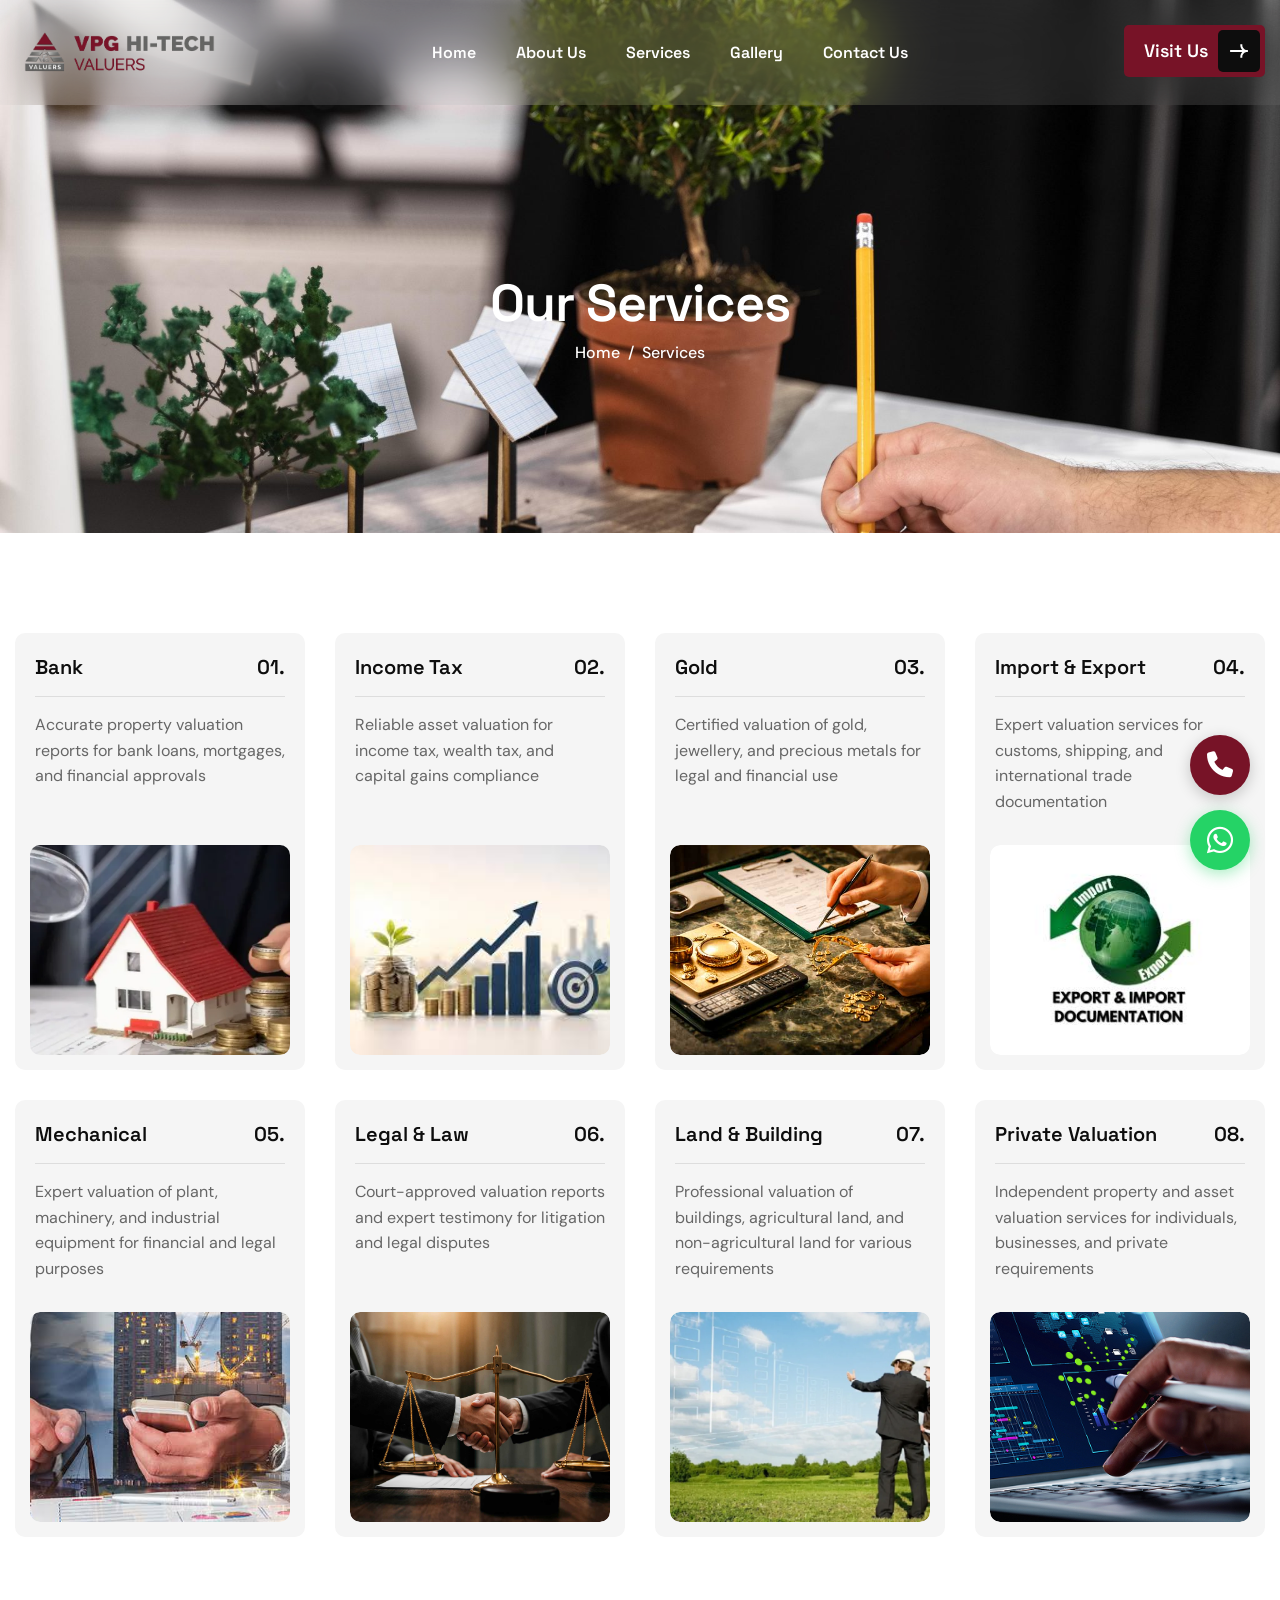
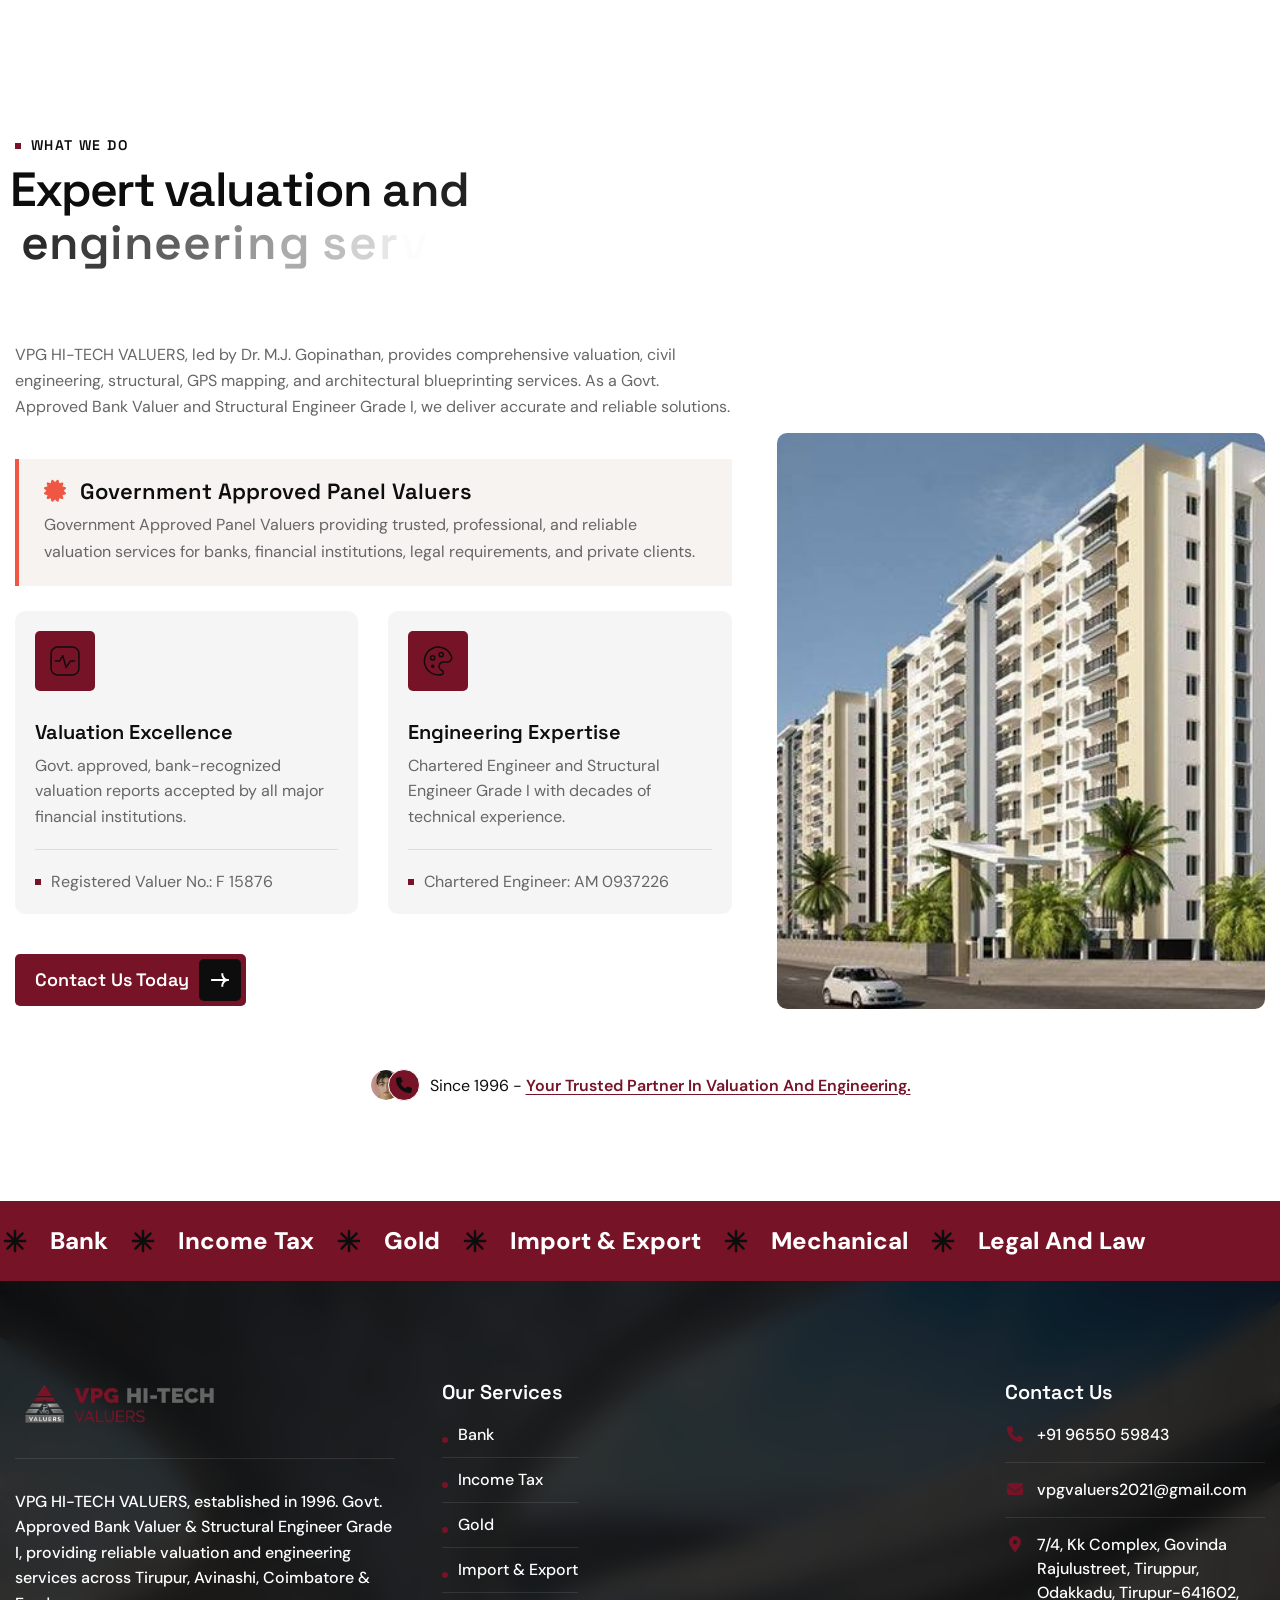
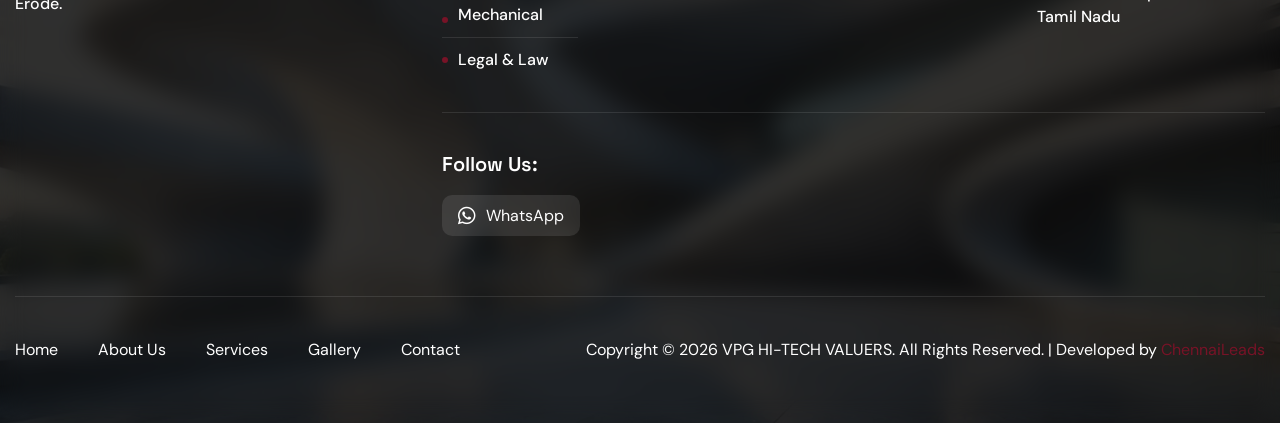
<file: services.html>
<!DOCTYPE html>
<html lang="en">

<head>
	<!-- Meta -->
	<meta charset="utf-8">
	<meta http-equiv="X-UA-Compatible" content="IE=edge">
	<meta name="viewport" content="width=device-width, initial-scale=1.0, maximum-scale=1">
	<meta name="description" content="VPG HI-TECH VALUERS - Our professional valuation and engineering services including Site Civil Design, Urban Civil Design, Valuation services, and more.">
	<meta name="keywords" content="VPG HI-TECH VALUERS, property valuation, civil design, architectural blueprinting, GPS mapping, Avinashi">
	<meta name="author" content="VPG HI-TECH VALUERS">
	<!-- Page Title -->
    <title>Our Services | VPG HI-TECH VALUERS | Civil Design & Valuation | Avinashi</title>
	<!-- Favicon Icon -->
	<link rel="shortcut icon" type="image/x-icon" href="images/favicon.png">
	<!-- Google Fonts Css-->
	<link rel="preconnect" href="https://fonts.googleapis.com/">
    <link rel="preconnect" href="https://fonts.gstatic.com/" crossorigin>
    <link href="https://fonts.googleapis.com/css2?family=DM+Sans:ital,opsz,wght@0,9..40,100..1000;1,9..40,100..1000&amp;family=Space+Grotesk:wght@300..700&amp;display=swap" rel="stylesheet">
	<!-- Bootstrap Css -->
	<link href="css/bootstrap.min.css" rel="stylesheet" media="screen">
	<!-- SlickNav Css -->
	<link href="css/slicknav.min.css" rel="stylesheet">
	<!-- Swiper Css -->
	<link rel="stylesheet" href="css/swiper-bundle.min.css">
	<!-- Font Awesome Icon Css-->
	<link rel="stylesheet" href="https://cdnjs.cloudflare.com/ajax/libs/font-awesome/6.5.1/css/all.min.css">
	<!-- Animated Css -->
	<link href="css/animate.css" rel="stylesheet">
    <!-- Magnific Popup Core Css File -->
	<link rel="stylesheet" href="css/magnific-popup.css">
	<!-- Mouse Cursor Css File -->
	<link rel="stylesheet" href="css/mousecursor.css">
	<!-- Main Custom Css -->
	<link href="css/custom.css" rel="stylesheet" media="screen">
</head>
<style>
    .government-approved {
    margin: 25px 0;
    padding: 20px 25px;
    border-left: 4px solid #ef5744;
    background: #f6f3f0;
}

.government-approved h3 {
    margin: 0 0 8px;
    font-size: 22px;
    font-weight: 600;
}

.government-approved h3 i {
    margin-right: 8px;
    color: #ef5744;
}

.government-approved p {
    margin: 0;
    line-height: 1.7;
}
</style>
<body>

    <!-- Preloader Start -->
	
	<!-- Preloader End -->

    <!-- Header Start -->
	<header class="main-header">
		<div class="header-sticky">
			<nav class="navbar navbar-expand-lg">
				<div class="container">
					<!-- Logo Start -->
					<a class="navbar-brand" href="index.html">
						<img src="images/logo.png" alt="VPG HI-TECH VALUERS">
					</a>
					<!-- Logo End -->

                    <!-- Main Menu Start -->
                    <div class="collapse navbar-collapse main-menu">
                        <div class="nav-menu-wrapper">
                            <ul class="navbar-nav mr-auto" id="menu">
                                <li class="nav-item"><a class="nav-link" href="index.html">Home</a></li>
                                <li class="nav-item"><a class="nav-link" href="about.html">About Us</a></li>
                                <li class="nav-item"><a class="nav-link" href="services.html">Services</a></li>
                                <li class="nav-item"><a class="nav-link" href="gallery.html">Gallery</a></li>
                                <li class="nav-item"><a class="nav-link" href="contact.html">Contact Us</a></li>
                            </ul>
                        </div>
                        
                        <!-- Header Btn Start -->
                        <div class="header-btn">
                            <a href="https://www.google.com/maps/search/?api=1&query=11.189715,77.281826" class="btn-default btn-highlighted" target="_blank">Visit Us</a>
                        </div>
                        <!-- Header Btn End -->
                    </div>
					<!-- Main Menu End -->
					<div class="navbar-toggle"></div>
				</div>
			</nav>
			<div class="responsive-menu"></div>
		</div>
	</header>
	<!-- Header End -->

    <!-- Page Header Section Start -->
    <div class="page-header parallaxie">
        <div class="container">
            <div class="row">
                <div class="col-lg-12">
                    <!-- Page Header Box Start -->
                    <div class="page-header-box">
                        <h1 class="text-anime-style-3" data-cursor="-opaque">Our Services</h1>
                        <nav class="wow fadeInUp">
                            <ol class="breadcrumb">
                                <li class="breadcrumb-item"><a href="index.html">home</a></li>
                                <li class="breadcrumb-item active" aria-current="page">services</li>
                            </ol>
                        </nav>
                    </div>
                    <!-- Page Header Box End -->
                </div>
            </div>
        </div>
    </div>
    <!-- Page Header Section End -->

   <!-- Page Services Start -->
<div class="page-services">
    <div class="container">
        <div class="row services-item-list">

            <!-- Service 01 -->
            <div class="col-xl-3 col-md-6">
                <div class="service-item wow fadeInUp active">
                    <div class="service-item-header">
                        <div class="service-item-title">
                            <h2>Bank</h2>
                            <h3>01.</h3>
                        </div>
                        <div class="service-item-content">
                            <p>Accurate property valuation reports for bank loans, mortgages, and financial approvals</p>
                        </div>
                    </div>
                    <div class="service-image-box">
                        <div class="service-item-image">
                            <figure class="image-anime">
                                <img src="images/bank.webp" alt="Bank Valuation Services">
                            </figure>
                        </div>
                    </div>
                </div>
            </div>

            <!-- Service 02 -->
            <div class="col-xl-3 col-md-6">
                <div class="service-item wow fadeInUp" data-wow-delay="0.2s">
                    <div class="service-item-header">
                        <div class="service-item-title">
                            <h2>Income Tax</h2>
                            <h3>02.</h3>
                        </div>
                        <div class="service-item-content">
                            <p>Reliable asset valuation for income tax, wealth tax, and capital gains compliance</p>
                        </div>
                    </div>
                    <div class="service-image-box">
                        <div class="service-item-image">
                            <figure class="image-anime">
                                <img src="images/incometax.jpg" alt="Income Tax Valuation Services">
                            </figure>
                        </div>
                    </div>
                </div>
            </div>

            <!-- Service 03 -->
            <div class="col-xl-3 col-md-6">
                <div class="service-item wow fadeInUp" data-wow-delay="0.4s">
                    <div class="service-item-header">
                        <div class="service-item-title">
                            <h2>Gold</h2>
                            <h3>03.</h3>
                        </div>
                        <div class="service-item-content">
                            <p>Certified valuation of gold, jewellery, and precious metals for legal and financial use</p>
                        </div>
                    </div>
                    <div class="service-image-box">
                        <div class="service-item-image">
                            <figure class="image-anime">
                                <img src="images/gold.jpg" alt="Gold Valuation Services">
                            </figure>
                        </div>
                    </div>
                </div>
            </div>

            <!-- Service 04 -->
            <div class="col-xl-3 col-md-6">
                <div class="service-item wow fadeInUp" data-wow-delay="0.6s">
                    <div class="service-item-header">
                        <div class="service-item-title">
                            <h2>Import & Export</h2>
                            <h3>04.</h3>
                        </div>
                        <div class="service-item-content">
                            <p>Expert valuation services for customs, shipping, and international trade documentation</p>
                        </div>
                    </div>
                    <div class="service-image-box">
                        <div class="service-item-image">
                            <figure class="image-anime">
                                <img src="images/export&import.jpg" alt="Import and Export Valuation Services">
                            </figure>
                        </div>
                    </div>
                </div>
            </div>

            <!-- Service 05 -->
            <div class="col-xl-3 col-md-6">
                <div class="service-item wow fadeInUp" data-wow-delay="0.8s">
                    <div class="service-item-header">
                        <div class="service-item-title">
                            <h2>Mechanical</h2>
                            <h3>05.</h3>
                        </div>
                        <div class="service-item-content">
                            <p>Expert valuation of plant, machinery, and industrial equipment for financial and legal purposes</p>
                        </div>
                    </div>
                    <div class="service-image-box">
                        <div class="service-item-image">
                            <figure class="image-anime">
                                <img src="images/machanical.jpg" alt="Mechanical Valuation Services">
                            </figure>
                        </div>
                    </div>
                </div>
            </div>

            <!-- Service 06 -->
            <div class="col-xl-3 col-md-6">
                <div class="service-item wow fadeInUp" data-wow-delay="1s">
                    <div class="service-item-header">
                        <div class="service-item-title">
                            <h2>Legal & Law</h2>
                            <h3>06.</h3>
                        </div>
                        <div class="service-item-content">
                            <p>Court-approved valuation reports and expert testimony for litigation and legal disputes</p>
                        </div>
                    </div>
                    <div class="service-image-box">
                        <div class="service-item-image">
                            <figure class="image-anime">
                                <img src="images/legal and law.jpg" alt="Legal and Law Valuation Services">
                            </figure>
                        </div>
                    </div>
                </div>
            </div>

            <!-- Service 07 -->
            <div class="col-xl-3 col-md-6">
                <div class="service-item wow fadeInUp" data-wow-delay="1.2s">
                    <div class="service-item-header">
                        <div class="service-item-title">
                            <h2>Land & Building</h2>
                            <h3>07.</h3>
                        </div>
                        <div class="service-item-content">
                            <p>Professional valuation of buildings, agricultural land,
                                 and non-agricultural land for various requirements</p>
                        </div>
                    </div>
                    <div class="service-image-box">
                        <div class="service-item-image">
                            <figure class="image-anime">
                                <img src="images/land.webp" alt="Land and Building Valuation Services">
                            </figure>
                        </div>
                    </div>
                </div>
            </div>

            <!-- Service 08 -->
            <div class="col-xl-3 col-md-6">
                <div class="service-item wow fadeInUp" data-wow-delay="1.4s">
                    <div class="service-item-header">
                        <div class="service-item-title">
                            <h2>Private Valuation</h2>
                            <h3>08.</h3>
                        </div>
                        <div class="service-item-content">
                            <p>Independent property and asset valuation services for 
                                individuals, businesses, and private requirements</p>
                        </div>
                    </div>
                    <div class="service-image-box">
                        <div class="service-item-image">
                            <figure class="image-anime">
                                <img src="images/private.webp" alt="Private Valuation Services">
                            </figure>
                        </div>
                    </div>
                </div>
            </div>

         

        </div>
    </div>
</div>
 <!-- This was missing - closes the page-services -->
<!-- Page Services End -->
   <!-- What We Do Section Start -->
<div class="what-we-do">
    <div class="container">
        <div class="row align-items-end">

            <div class="col-xl-7">
                <div class="what-we-do-content">

                    <div class="section-title">
                        <h3 class="wow fadeInUp">what we do</h3>

                        <h2 class="text-anime-style-3" data-cursor="-opaque">
                            Expert valuation and engineering services trusted since 1996
                        </h2>

                        <p class="wow fadeInUp" data-wow-delay="0.2s">
                            VPG HI-TECH VALUERS, led by Dr. M.J. Gopinathan, provides
                            comprehensive valuation, civil engineering, structural,
                            GPS mapping, and architectural blueprinting services.
                            As a Govt. Approved Bank Valuer and Structural Engineer
                            Grade I, we deliver accurate and reliable solutions.
                        </p>
                    </div>

                    <!-- Government Approved Panel Valuers -->
                    <div class="government-approved wow fadeInUp" data-wow-delay="0.3s">
                        <h3>
                            <i class="fa-solid fa-certificate"></i>
                            Government Approved Panel Valuers
                        </h3>

                        <p>
                            Government Approved Panel Valuers providing trusted,
                            professional, and reliable valuation services for
                            banks, financial institutions, legal requirements,
                            and private clients.
                        </p>
                    </div>

                    <div class="what-we-do-item-list wow fadeInUp" data-wow-delay="0.4s">

                        <!-- Valuation Excellence -->
                        <div class="what-we-do-item">
                            <div class="icon-box">
                                <img src="images/icon-what-we-do-item-1.svg"
                                     alt="Valuation Excellence">
                            </div>

                            <div class="what-we-do-item-body">
                                <h3>Valuation Excellence</h3>

                                <p>
                                    Govt. approved, bank-recognized valuation
                                    reports accepted by all major financial
                                    institutions.
                                </p>

                                <ul>
                                    <li>Registered Valuer No.: F 15876</li>
                                </ul>
                            </div>
                        </div>

                        <!-- Engineering Expertise -->
                        <div class="what-we-do-item">
                            <div class="icon-box">
                                <img src="images/icon-what-we-do-item-2.svg"
                                     alt="Engineering Expertise">
                            </div>

                            <div class="what-we-do-item-body">
                                <h3>Engineering Expertise</h3>

                                <p>
                                    Chartered Engineer and Structural Engineer
                                    Grade I with decades of technical experience.
                                </p>

                                <ul>
                                    <li>Chartered Engineer: AM 0937226</li>
                                </ul>
                            </div>
                        </div>

                    </div>

                    <div class="what-we-do-btn wow fadeInUp" data-wow-delay="0.8s">
                        <a href="contact.html" class="btn-default">
                            Contact Us Today
                        </a>
                    </div>

                </div>
            </div>

            <div class="col-xl-5">
                <div class="what-we-do-image wow fadeInUp">
                    <figure>
                        <img src="images/building.jpeg"
                             alt="VPG HI-TECH VALUERS">
                    </figure>
                </div>
            </div>

        </div>

        <div class="col-lg-12">
            <div class="section-footer-text section-satisfy-img wow fadeInUp"
                 data-wow-delay="0.4s">

                <div class="satisfy-client-images">

                    <div class="satisfy-client-image">
                        <figure class="image-anime">
                            <img src="images/author-1.jpg" alt="">
                        </figure>
                    </div>

                    <div class="satisfy-client-image add-more">
                        <i class="fa-solid fa-phone"></i>
                    </div>

                </div>

                <p>
                    Since 1996 -
                    <a href="contact.html">
                        your trusted partner in valuation and engineering.
                    </a>
                </p>

            </div>
        </div>

    </div>
</div>
<!-- What We Do Section End -->

    <!-- Our FAQs Section Start -->
    <!-- <div class="our-faqs">
        <div class="container">
            <div class="row">
                <div class="col-xl-5">
                    <div class="our-faqs-content">
                        <div class="faqs-title-box">
                            <div class="section-title">
                                <h3 class="wow fadeInUp">Frequently Asked Questions</h3>
                                <h2 class="text-anime-style-3" data-cursor="-opaque">We're here to provide clear and helpful answers</h2>
                                <p class="wow fadeInUp" data-wow-delay="0.2s">Explore our FAQs to learn more about our valuation process, documentation requirements, and how we ensure accurate and reliable reports.</p>
                            </div>
                        </div>
                        <div class="faq-contact-box wow fadeInUp" data-wow-delay="0.6s">
                            <div class="icon-box">
                                <i class="fa-solid fa-phone"></i>
                            </div>
                            <div class="faq-contact-box-content">
                                <h3>Call Us For Any Query</h3>
                                <p><a href="tel:+919843076325">+91 98430 76325</a></p>
                            </div>
                        </div>
                    </div>
                </div>

                <div class="col-xl-7">
                    <div class="faq-accordion" id="accordion">
                        <div class="accordion-item wow fadeInUp">
                            <h2 class="accordion-header" id="heading1">
                                <button class="accordion-button" type="button" data-bs-toggle="collapse" data-bs-target="#collapse1" aria-expanded="true" aria-controls="collapse1">
                                    Q1. What types of services do you offer?
                                </button>
                            </h2>
                            <div id="collapse1" class="accordion-collapse collapse show" aria-labelledby="heading1" data-bs-parent="#accordion">
                                <div class="accordion-body">
                                    <p>We offer site civil design, urban civil design, accommodation interior solutions, GPS mapping, acquisition valuation, agricultural appraisal, irrigation assessment, and architectural blueprinting services.</p>
                                </div>
                            </div>
                        </div>
                        <div class="accordion-item wow fadeInUp" data-wow-delay="0.2s">
                            <h2 class="accordion-header" id="heading2">
                                <button class="accordion-button collapsed" type="button" data-bs-toggle="collapse" data-bs-target="#collapse2" aria-expanded="false" aria-controls="collapse2">
                                    Q2. Are you a Govt. approved valuer?
                                </button>
                            </h2>
                            <div id="collapse2" class="accordion-collapse collapse" aria-labelledby="heading2" data-bs-parent="#accordion">
                                <div class="accordion-body">
                                    <p>Yes, Dr. M.J. Gopinathan is a Govt. Approved Bank Valuer & Structural Engineer Grade I. We are registered with IBBI (Reg. No. F 15876) and recognized as Chartered Engineers (AM 0937226).</p>
                                </div>
                            </div>
                        </div>
                        <div class="accordion-item wow fadeInUp" data-wow-delay="0.4s">
                            <h2 class="accordion-header" id="heading3">
                                <button class="accordion-button collapsed" type="button" data-bs-toggle="collapse" data-bs-target="#collapse3" aria-expanded="false" aria-controls="collapse3">
                                    Q3. What areas do you serve?
                                </button>
                            </h2>
                            <div id="collapse3" class="accordion-collapse collapse" aria-labelledby="heading3" data-bs-parent="#accordion">
                                <div class="accordion-body">
                                    <p>We serve clients across Tirupur, Avinashi, Coimbatore, Erode, and surrounding regions. Our office is at Kaikattipudhur, Avinashi, near Sree Kumaran Jewellers.</p>
                                </div>
                            </div>
                        </div>
                        <div class="accordion-item wow fadeInUp" data-wow-delay="0.6s">
                            <h2 class="accordion-header" id="heading4">
                                <button class="accordion-button collapsed" type="button" data-bs-toggle="collapse" data-bs-target="#collapse4" aria-expanded="false" aria-controls="collapse4">
                                    Q4. How long does a valuation report take?
                                </button>
                            </h2>
                            <div id="collapse4" class="accordion-collapse collapse" aria-labelledby="heading4" data-bs-parent="#accordion">
                                <div class="accordion-body">
                                    <p>Standard valuation reports are completed within 2-3 working days after site inspection. Urgent requirements can be accommodated based on availability.</p>
                                </div>
                            </div>
                        </div>
                        <div class="accordion-item wow fadeInUp" data-wow-delay="0.8s">
                            <h2 class="accordion-header" id="heading5">
                                <button class="accordion-button collapsed" type="button" data-bs-toggle="collapse" data-bs-target="#collapse5" aria-expanded="false" aria-controls="collapse5">
                                    Q5. What documents are required for property valuation?
                                </button>
                            </h2>
                            <div id="collapse5" class="accordion-collapse collapse" aria-labelledby="heading5" data-bs-parent="#accordion">
                                <div class="accordion-body">
                                    <p>Typically, we require property documents (sale deed, EC, patta), building plan approval, ID proof, and latest tax receipts. Our team will guide you through the process.</p>
                                </div>
                            </div>
                        </div>
                    </div>
                </div>
            </div>
        </div>
    </div> -->
    <!-- Our FAQs Section End -->

 <!-- Main Footer Start -->
    <footer class="main-footer dark-section">
        <div class="footer-scrolling-ticker">
            <div class="scrolling-ticker-box">
                <div class="scrolling-content">
                    <span><img src="images/icon-asterisk.svg" alt="">Bank</span>
                    <span><img src="images/icon-asterisk.svg" alt="">Income Tax</span>
                    <span><img src="images/icon-asterisk.svg" alt="">Gold</span>
                    <span><img src="images/icon-asterisk.svg" alt="">Import & Export</span>
                    <span><img src="images/icon-asterisk.svg" alt="">Mechanical</span>
                    <span><img src="images/icon-asterisk.svg" alt="">Legal and Law</span>
                </div>
                <div class="scrolling-content">
                    <span><img src="images/icon-asterisk.svg" alt="">Bank</span>
                    <span><img src="images/icon-asterisk.svg" alt="">Income Tax</span>
                    <span><img src="images/icon-asterisk.svg" alt="">Gold</span>
                    <span><img src="images/icon-asterisk.svg" alt="">Import & Export</span>
                    <span><img src="images/icon-asterisk.svg" alt="">Mechanical</span>
                    <span><img src="images/icon-asterisk.svg" alt="">Legal and Law</span>
                </div>
            </div>
        </div>
        <div class="footer-box">
            <div class="container">
                <div class="row">
                    <div class="col-xl-4">
                        <div class="about-footer">
                            <div class="footer-logo">
                                <img src="images/logo.png" alt="VPG HI-TECH VALUERS">
                            </div>
                            <div class="footer-about-text">
                                <p>VPG HI-TECH VALUERS, established in 1996. Govt. Approved Bank Valuer & Structural Engineer Grade I, providing reliable valuation and engineering services across Tirupur, Avinashi, Coimbatore & Erode.</p>
                            </div>
                        </div>
                    </div>
                    <div class="col-xl-8">
                        <div class="footer-links-box">
                            <div class="footer-links footer-services">
                                <h3>Our Services</h3>
                                <ul>
                                    <li>Bank</li>
                                    <li>Income Tax</li>
                                    <li>Gold</li>
                                    <li>Import & Export</li>
                                    <li>Mechanical</li>
                                    <li>Legal & Law</li>
                                </ul>
                            </div>
                            <div class="footer-links footer-contact-links">
                                <h3>Contact Us</h3>
                                <ul>
                                    <li><i class="fa-solid fa-phone"></i> <a href="tel:+919655059843">+91 96550 59843</a></li>
                                    <li><i class="fa-solid fa-envelope"></i> <a href="mailto:vpgvaluers2021@gmail.com">
                                        vpgvaluers2021@gmail.com</a></li>
                                    <li><i class="fa-solid fa-location-dot"></i>7/4, Kk Complex, Govinda Rajulustreet, Tiruppur, Odakkadu, Tirupur-641602, Tamil Nadu</li>
                                </ul>
                            </div>
                            <div class="footer-links footer-social-links">
                                <h3>Follow Us:</h3>
                                <ul>
                                    <li><a href="https://wa.me/919843076325" target="_blank"><i class="fa-brands fa-whatsapp"></i> WhatsApp</a></li>
                                </ul>
                            </div>
                        </div>
                    </div>
                    <div class="col-lg-12">
                        <div class="footer-copyright">
                            <div class="footer-menu">
                                <ul>
                                    <li><a href="index.html">Home</a></li>
                                    <li><a href="about.html">About Us</a></li>
                                    <li><a href="services.html">Services</a></li>
                                    <li><a href="gallery.html">Gallery</a></li>
                                    <li><a href="contact.html">Contact</a></li>
                                </ul>
                            </div>
                            <div class="footer-copyright-text">
                                <p>Copyright &copy; <span id="current-year"></span> VPG HI-TECH VALUERS. All Rights Reserved. | Developed by <a href="https://chennaileads.com" target="_blank">ChennaiLeads</a></p>
                            </div>
                        </div>
                    </div>
                </div>
            </div>
        </div>
    </footer>
    <!-- Main Footer End -->

    <!-- Sticky WhatsApp Button Start -->
    <a href="https://wa.me/919843076325?text=Hi%20VPG%20HI-TECH%20VALUERS%2C%20I%20need%20valuation%20assistance." class="sticky-whatsapp-btn" target="_blank" title="Chat on WhatsApp">
        <i class="fa-brands fa-whatsapp"></i>
    </a>
    <!-- Sticky WhatsApp Button End -->

    <!-- Sticky Call Button Start -->
    <a href="tel:+919655059843" class="sticky-call-btn" title="Call Now">
        <i class="fa-solid fa-phone"></i>
    </a>
    <!-- Sticky Call Button End -->

    <!-- Jquery Library File -->
    <script src="js/jquery-3.7.1.min.js"></script>
    <script src="js/bootstrap.min.js"></script>
    <script src="js/validator.min.js"></script>
    <script src="js/jquery.slicknav.js"></script>
    <script src="js/swiper-bundle.min.js"></script>
    <script src="js/jquery.waypoints.min.js"></script>
    <script src="js/jquery.counterup.min.js"></script>
    <script src="js/isotope.min.js"></script>
    <script src="js/jquery.magnific-popup.min.js"></script>
    <script src="js/SmoothScroll.js"></script>
    <script src="js/parallaxie.js"></script>
    <script src="js/gsap.min.js"></script>
    <script src="js/magiccursor.js"></script>
    <script src="js/SplitText.min.js"></script>
    <script src="js/ScrollTrigger.min.js"></script>
    <script src="js/jquery.mb.YTPlayer.min.js"></script>
    <script src="js/wow.min.js"></script>
    <script src="js/function.js"></script>

    <!-- Dynamic Year Script -->
    <script>
        document.getElementById('current-year').textContent = new Date().getFullYear();
    </script>
</body>
</html>
</file>
<file: css/custom.css>
/* ----------------------------------------------------------------------------------------
* Author        : Awaiken
* Template Name : Renovex - Construction HTML Template
* File          : CSS File
* Version       : 1.0
* ---------------------------------------------------------------------------------------- */
/* INDEX
----------------------------------------------------------------------------------------
01. Global Variables
02. General css
03. Header css
04. Hero css
05. About Us css
06. Our Services css
07. What We Do css
08. Our Story css
09. Our Features css
10. Our Pricing Plans css
11. Our Projects css
12. CTA Box css
13. Our FAQs css
14. Our Testimonials css
15. Our Blog css
16. Footer css
17. About Us Page css
18. Services Page css
19. Service Single css
20. Blog Archive css
21. Blog Single css
22. Projects Page css
23. Project Single css
24. Team Page css
25. Team Single css
26. Pricing Page css
27. Testimonials Page css
28. Image Gallery css
29. Video Gallery css
30. FAQs Page css
31. Contact Us Page css
32. 404 Error Page css
33. Responsive css
34. Home - Version 2 css
35. Home - Version 3 css
-------------------------------------------------------------------------------------- */

/************************************/
/*** 	 01. Global Variables	  ***/
/************************************/

:root{
	--primary-color				: #0D0D0D;
	--secondary-color			: #F5F5F5;
	--bg-color					: #FFFFFF;
	--text-color				: #666666;
	--accent-color				: #771327;
	--white-color				: #FFFFFF;
	--divider-color				: #0D0D0D1A;
	--dark-divider-color		: #FFFFFF1A;
	--error-color				: rgb(230, 87, 87);
	--default-font				: "DM Sans", sans-serif;
	--accent-font				: "Space Grotesk", sans-serif;
}

/************************************/
/*** 	   02. General css		  ***/
/************************************/

html,
body{
	width: 100%;
	overflow-x: clip;
}

body{
	font-family: var(--default-font);
	font-size: 16px;
	font-weight: 400;
	line-height: 1em;
	color: var(--text-color);
	background: var(--bg-color);
}

::-webkit-scrollbar-track{
	background-color: var(--primary-color);
	border-left: 1px solid var(--primary-color);
}
::-webkit-scrollbar{
	width: 7px;
	background-color: var(--primary-color);
}
::-webkit-scrollbar-thumb{
	background: var(--accent-color);
}

::selection{
	color: var(--primary-color);
	background-color: var(--accent-color);
	filter: invert(1);
}

p{
	line-height: 1.6em;
	margin-bottom: 1.5em;
}

h1,
h2,
h3,
h4,
h5,
h6{
	font-family: var(--accent-font);
	font-weight: 600;
	line-height: 1.1em;
	color: var(--primary-color);
	margin: 0;
}

figure{
	margin: 0;
}

img{
	max-width: 100%;
}

a{
	text-decoration: none;
}

a:hover{
	text-decoration: none;
	outline: 0;
}

a:focus{
	text-decoration: none;
	outline: 0;
}

.container{
	max-width: 1500px;
}

.container,
.container-fluid,
.container-lg,
.container-md,
.container-sm,
.container-xl,
.container-xxl{
    padding-right: 15px;
    padding-left: 15px;
}

.image-anime{
	position: relative;
	overflow: hidden;
}

.image-anime:after{
	content: "";
	position: absolute;
    width: 200%;
    height: 0%;
    left: 50%;
    top: 50%;
    background-color: rgba(255,255,255,.3);
    transform: translate(-50%,-50%) rotate(-45deg);
    z-index: 1;
}

.image-anime:hover:after{
    height: 250%;
    transition: all 600ms linear;
    background-color: transparent;
}

.reveal{
	position: relative;
    display: -webkit-inline-box;
    display: -ms-inline-flexbox;
    display: inline-flex;
    visibility: hidden;
    overflow: hidden;
}

.reveal img{
    height: 100%;
    width: 100%;
    -o-object-fit: cover;
    object-fit: cover;
    -webkit-transform-origin: left;
    transform-origin: left;
}

.row{
    margin-right: -15px;
    margin-left: -15px;
}

.row > *{
	padding-right: 15px;
	padding-left: 15px;
}

.row.no-gutters{
    margin-right: 0px;
    margin-left: 0px;
}

.row.no-gutters > *{
    padding-right: 0px;
    padding-left: 0px;
}

.btn-default{
	font-family: var(--accent-font);
	position: relative;
	display: inline-block;
	font-size: 18px;
	font-weight: 600;
	line-height: 1em;
	text-transform: capitalize;
	color: var(--white-color);
	background: var(--accent-color);
	border-radius: 5px;
	padding: 17px 57px 17px 20px;
	border: none;
	overflow: hidden;
	transition: all 0.4s ease-in-out;
	z-index: 1;
}

.btn-default:hover{
	color: var(--white-color);
}

.btn-default::before{
	content: '';
	position: absolute;
    top: 50%;
    right: 5px;
    width: 42px;
    height: 42px;
	background-color: var(--primary-color);
    background-image: url('../images/arrow-white.svg');
    background-repeat: no-repeat;
    background-position: center center;
    background-size: 20px auto;
	border-radius: 5px;
    transform: translateY(-50%);
	transition: all 0.4s ease-in-out;
}

.btn-default:hover:before{
	background-color: var(--accent-color);
	background-image: url('../images/arrow-primary.svg');
}

.btn-default::after{ 
	content: '';
    position: absolute;
    top: 0;
    right: 0;
    bottom: 0;
    width: 0;
    height: 100%;
    background: var(--primary-color);
    transition: all 0.4s ease-in-out;
    z-index: -1;
}

.btn-default:hover::after{
	right: auto;
	left: 0;
    width: 100%;
}

.btn-default.btn-highlighted:hover{
	color: var(--primary-color);
}

.btn-default.btn-highlighted:hover:before{
	background-color: var(--primary-color);
	background-image: url('../images/arrow-white.svg');
}

.btn-default.btn-highlighted::after{
	background-color: var(--white-color);
}

.readmore-btn{
	font-family: var(--accent-font);
	position: relative;
	display: inline-block;
	font-weight: 600;
	line-height: normal;
	color: var(--primary-color);
	text-transform: capitalize;
	padding-right: 34px;
}

.readmore-btn::before{
	content: '';
    position: absolute;
    top: 50%;
	transform: translateY(-50%) rotate(-45deg);
    right: 0px;
	height: 24px;
	width: 24px;
	background-color: var(--accent-color);
	border-radius: 100px;
	background-image: url('../images/arrow-primary.svg');
	background-repeat: no-repeat;
	background-position: center center;
	background-size: 12px auto;
    transition: all 0.4s ease-in-out;
}

.readmore-btn:hover::before{
	transform: translateY(-50%) rotate(0deg);
}

.cb-cursor:before{
	background: var(--accent-color);
}

.preloader{
	position: fixed;
	top: 0;
	left: 0;
	right: 0;
	bottom: 0;
	z-index: 1000;
	background: var(--primary-color);
	display: flex;
	align-items: center;
	justify-content: center;
}

.loading-container,
.loading{
	height: 100px;
	position: relative;
	width: 100px;
	border-radius: 100%;
}

.loading-container{
	margin: 40px auto;
}

.loading{
	border: 1px solid transparent;
	border-color: transparent var(--white-color) transparent var(--white-color);
	animation: rotate-loading 1.5s linear 0s infinite normal;
	transform-origin: 50% 50%;
}

.loading-container:hover .loading,
.loading-container .loading{
	transition: all 0.5s ease-in-out;
}

#loading-icon{
	position: absolute;
	top: 50%;
	left: 50%;
	max-width: 66px;
	transform: translate(-50%, -50%);
}

@keyframes rotate-loading{
	0%{
		transform: rotate(0deg);
	}

	100%{
		transform: rotate(360deg);
	}
}

.dark-section{
	background-color: var(--primary-color);
	background-image: url('../images/dark-section-bg-image.png');
	background-size: cover;
	background-repeat: no-repeat;
	background-position: center center;
}

.section-row{
	margin-bottom: 80px;
}

.section-row .section-title{
	margin-bottom: 0;
}

.section-row .section-title.section-title-center{
	width: 100%;
	max-width: 990px;
	margin: 0 auto;
	text-align: center;
}

.section-btn{
	text-align: right;
}

.section-content-btn .section-btn{
	margin-top: 30px;
	text-align: left;
}

.section-title-content p{
	margin-bottom: 20px;
}

.section-title-content p:last-child{
	margin-bottom: 0;	
}

.section-title{
	margin-bottom: 40px;
}

.section-title h3{
	position: relative;
	display: inline-block;
	font-size: 14px;
	line-height: 1.2em;
	letter-spacing: 0.1em;
	text-transform: uppercase;
	padding-left: 16px;
    margin-bottom: 10px;
}

.section-title h3::before{
	content: '';
	position: absolute;
	left: 0;
	top: 50%;
	transform: translateY(-50%);
	background: var(--accent-color);
	width: 6px;
	height: 6px;
}

.section-title h1{
	font-size: 52px;
	letter-spacing: -0.02em;
	margin-bottom: 0;
	cursor: none;
}

.section-title h2{
	font-size: 48px;
	letter-spacing: -0.04em;
	margin-bottom: 0;
	cursor: none;
}

.section-title p{
	margin-top: 20px;
	margin-bottom: 0;
}

.dark-section .section-title h3,
.dark-section .section-title h1,
.dark-section .section-title h2,
.dark-section .section-title p,
.dark-section .section-title-content p{
	color: var(--white-color);
}

.help-block.with-errors ul{
	margin: 0;
	text-align: left;
}

.help-block.with-errors ul li{
	color: var(--error-color);
	font-weight: 500;
	font-size: 14px;
}

/************************************/
/**** 	   03. Header css		 ****/
/************************************/

header.main-header{
	position: absolute;
	top: 0;
	left: 0;
	right: 0;
	z-index: 100;
}

header.main-header .header-sticky{
	position: relative;
	top: 0;
	background: var(--dark-divider-color);
	backdrop-filter: blur(30px) saturate(100%);
	-webkit-backdrop-filter: blur(30px) saturate(100%);
	z-index: 100;
}

header.main-header .header-sticky.hide{
	transform: translateY(-100%);
	transition: transform 0.3s ease-in-out;
}

header.main-header .header-sticky.active{
	position: fixed;
	top: 0;
	left: 0;
	right: 0;
    transform: translateY(0);
	background: var(--primary-color);
}

.navbar{
	align-items: center;
	padding: 25px 0;
}

.navbar-brand{
	padding: 0;
	margin: 0;
}

.main-menu .nav-menu-wrapper{
	flex: 1;
	text-align: center;
	margin: 0 1.042vw;
}

.main-menu .nav-menu-wrapper > ul{
	align-items: center;
	display: inline-flex;
}

.main-menu ul li{
	margin: 0 10px;
	position: relative;
}

.main-menu ul li a{
	font-family: var(--accent-font);
	font-size: 16px;
	font-weight: 600;
	line-height: 1.2em;
	text-transform: capitalize;
	color: var(--white-color);
	padding: 12px 10px !important;
	background: transparent;
	border-radius: 0px;
	transition: all 0.3s ease-in-out;
}

.main-menu ul li.submenu > a:after{
	content: '\f107';
	font-family: 'FontAwesome';
	font-weight: 900;
	font-size: 14px;
	margin-left: 8px;
}

.main-menu ul li a:hover,
.main-menu ul li a:focus{
	color: var(--accent-color);
}

.main-menu ul ul{
	visibility: hidden;
	opacity: 0;
	transform: scale(1,0.8);
	transform-origin: top;
	padding: 0;
	margin: 0;
	list-style: none;
	width: 235px;
	border-radius: 10px;
	position: absolute;
	left: 0;
	top: 100%;
	background: var(--accent-color);
	transition: all 0.3s ease-in-out;
	text-align: left;
}

.main-menu ul li.submenu:first-child ul{
    width: 235px;
}

.main-menu ul ul ul{
	left: 100%;
	top: 0;
	text-align: left;
}

.main-menu ul li:hover > ul{
	visibility: visible;
	opacity: 1;
	transform: scale(1,1);
    padding: 5px 0;
}

.main-menu ul li.submenu ul li.submenu > a:after{
    content: '\f105';
    float: right;
}

.main-menu ul ul li{
	margin: 0;
	padding: 0;
}

.main-menu ul ul li a{
	color: var(--primary-color);
	padding: 6px 20px !important;
	transition: all 0.4s ease-in-out;
}

.main-menu ul ul li a:hover,
.main-menu ul ul li a:focus{
	color: var(--white-color);
	background-color: transparent;
	padding: 6px 20px 6px 23px !important;
}

.main-menu ul li.highlighted-menu{
    display: none;
}

.responsive-menu,
.navbar-toggle{
	display: none;
}

.responsive-menu{
	top: 0;
	position: relative;
}

.slicknav_btn{
	background: var(--accent-color);
	padding: 0;
	display: flex;
	align-items: center;
	justify-content: center;
	width: 38px;
	height: 38px;
	margin: 0;
	border-radius: 6px;
}

.slicknav_icon .slicknav_icon-bar{
	display: block;
	width: 100%;
	height: 3px;
	width: 22px;
	background-color: var(--primary-color);
	border-radius: 6px;
	margin: 4px auto !important;
	transition: all 0.1s ease-in-out;
}

.slicknav_icon .slicknav_icon-bar:first-child{
	margin-top: 0 !important;
}

.slicknav_icon .slicknav_icon-bar:last-child{
	margin-bottom: 0 !important;
}

.navbar-toggle a.slicknav_btn.slicknav_open .slicknav_icon span.slicknav_icon-bar:nth-child(1){
    transform: rotate(-45deg) translate(-5px, 5px);
}

.navbar-toggle a.slicknav_btn.slicknav_open .slicknav_icon span.slicknav_icon-bar:nth-child(2){
    opacity: 0;
}

.navbar-toggle a.slicknav_btn.slicknav_open .slicknav_icon span.slicknav_icon-bar:nth-child(3){
    transform: rotate(45deg) translate(-5px, -5px);
}

.slicknav_menu{
	position: absolute;
    width: 100%;
	padding: 0;
	background: var(--accent-color);
}

.slicknav_menu ul{
	margin: 5px 0;
}

.slicknav_menu ul ul{
	margin: 0;
}

.slicknav_nav .slicknav_row,
.slicknav_nav li a{
	position: relative;
	font-size: 16px;
	font-weight: 600;
	text-transform: capitalize;
	padding: 7px 20px;
	color: var(--primary-color);
	line-height: normal;
	margin: 0;
	border-radius: 0 !important;
	transition: all 0.3s ease-in-out;
}

.slicknav_nav a:hover,
.slicknav_nav a:focus,
.slicknav_nav .slicknav_row:hover{
	background-color: transparent;
	color: var(--white-color);
}

.slicknav_menu ul ul li a{
    padding: 7px 20px 7px 30px;
}

.slicknav_arrow{
	font-size: 0 !important;
}

.slicknav_arrow:after{
	content: '\f107';
	font-family: 'FontAwesome';
	font-weight: 900;
	font-size: 12px;
	margin-left: 8px;
	color: var(--primary-color);
	position: absolute;
	right: 15px;
	top: 50%;
	transform: translateY(-50%);
	transition: all 0.3s ease-out;
}

.slicknav_open > a .slicknav_arrow:after{
    transform: translateY(-50%) rotate(-180deg);
	color: var(--white-color);
}

/************************************/
/***         04. Hero css	      ***/
/************************************/

.hero{
	position: relative;
	background-image: url('../images/hero-bg-image.jpg');
	padding: 265px 0 300px;
}

.hero::before{
	content: '';
	position: absolute;
	top: 0;
	left: 0;
	right: 0;
	bottom: 0;
	background: var(--primary-color);
	opacity: 60%;
	width: 100%;
	height: 100%;
	z-index: 1;
}

.hero .container{
	position: relative;
	z-index: 2;
}

.hero-content-body{
	display: flex;
	flex-wrap: wrap;
	align-items: center;
	gap: 25px 50px;
}

.video-play-button{
	position: relative;
	display: inline-flex;
	align-items: center;
	gap: 20px;
	z-index: 1;
}

.video-play-button a{
	position: relative;
	height: 40px;
	width: 40px;
	background: var(--primary-color);
	border-radius: 50%;
	display: flex;
	justify-content: center;
	align-items: center;
	cursor: none;
	transition: all 0.3s ease-in-out;
}

.video-play-button:hover a{
	background: var(--accent-color);
}

.video-play-button a:before,
.video-play-button a:after{
	content: '';
	position: absolute;
	top: -30%;
	left: -30%;
	width: 100%;
	height: 100%;
	border: 32px solid var(--white-color);
	opacity: 50%;
	border-radius: 50%;
	transform: scale(0.6);
	z-index: -1;
	animation: border-zooming 1.2s infinite linear;
}

.video-play-button a:after{
	animation-delay: .3s;
}

@keyframes border-zooming{
	100%{
		transform: scale(1);
		opacity: 0;
	}
}

.video-play-button a i{
	font-size: 14px;
	color: var(--white-color);
	margin-left: 2px;
	transition: all 0.3s ease-in-out;
}

.video-play-button:hover a i{
	color: var(--primary-color);
}

.video-play-button h3{
	font-size: 18px;
	color: var(--white-color);
}

.hero .year-experience-circle{
	text-align: center;
}

.year-experience-circle img{
	width: 100%;
	max-width: 130px;
	/* border-radius: 50%; */
	animation: infiniterotate 20s infinite linear;
}

@keyframes infiniterotate{
    from{
        transform: rotate(0deg);
    }
    to{
        transform: rotate(360deg);
    }
}

.hero-info-box{
	position: relative;
	margin-top: -145px;
	z-index: 2;
}
	
.hero-info-list{
	display: flex;
	flex-wrap: wrap;
	gap: 30px;
}

.hero-info-item{
	position: relative;
	width: calc(33.33% - 20px);
	border-radius: 10px;
	overflow: hidden;
}

.hero-info-item.box-1{
	display: flex;
	flex-wrap: wrap;
	gap: 10px;
	background: var(--secondary-color);
	padding: 10px;
}

.hero-info-content-box{
	width: calc(48% - 5px);
	display: flex;
	flex-direction: column;
	justify-content: space-between;
	gap: 20px;
	padding: 20px;
}

.hero-info-item-content ul{
	display: flex;
	flex-wrap: wrap;
	gap: 10px;
	margin: 0 0 15px;
	padding: 0;
	list-style: none;
}

.hero-info-item-content ul li{
	font-size: 14px;
	font-weight: 500;
	line-height: normal;
	color: var(--primary-color);
	border: 1px solid var(--divider-color);
	border-radius: 5px;
	padding: 5px 14px;
}

.hero-info-item-content h3{
	font-size: 20px;
	line-height: 1.4em;
}

.hero-info-btn{
	border-top: 1px solid var(--divider-color);
	padding-top: 25px;
}

.hero-info-image{
	width: calc(52% - 5px);
}

.hero-info-image figure,
.hero-info-item.box-2 figure{
	display: block;
	height: 100%;
	border-radius: 10px;
}

.hero-info-image img,
.hero-info-item.box-2 img{
	width: 100%;
	height: 100%;
	aspect-ratio: 1 / 0.62;
	object-fit: cover;
	border-radius: 10px;
}

.hero-info-item.box-3{
	background: var(--primary-color);
	padding: 40px;
}

.hero-info-header{
	display: flex;
	flex-wrap: wrap;
	justify-content: space-between;
	align-items: center;
	gap: 10px;
	margin-bottom: 50px;
}

.hero-info-header .icon-box{
	position: relative;
	background: var(--accent-color);
	border-radius: 5px;
	width: 60px;
	height: 60px;
	display: flex;
	align-items: center;
	justify-content: center;
	overflow: hidden;
}

.hero-info-header .icon-box::before{
	content: '';
	position: absolute;
	top: 0;
	bottom: 0;
	right: 0;
	left: 0;
	background: var(--white-color);
	width: 100%;
	height: 100%;
	transform: rotate(180deg) scale(0);
	transition: all 0.4s ease-in-out;
	z-index: 0;
}

.hero-info-item:hover .hero-info-header .icon-box::before{
	transform: rotate(0) scale(1);
}

.hero-info-header .icon-box img{
	position: relative;
	width: 100%;
	max-width: 30px;
	z-index: 1;
}

.satisfy-client-images{
	display: flex;
	align-items: center;
}

.satisfy-client-image{
	position: relative;
    display: inline-block;
    margin-left: -14px;
	border: 1px solid var(--primary-color);
	border-radius: 50%;
	overflow: hidden;
	z-index: 1;
}

.satisfy-client-image:first-child{
	margin: 0;
}

.satisfy-client-image figure{
	display: block;
}

.satisfy-client-image figure img{
	width: 100%;
	max-width: 48px;
	border-radius: 50%;
}

.satisfy-client-image.add-more{
	width: 50px;
	height: 50px;
	background-color: var(--accent-color);
	display: flex;
	justify-content: center;
	align-items: center;
	transition: all 0.3s ease-in-out;
}

.satisfy-client-image.add-more i{
	font-size: 20px;
	color: var(--primary-color);
	line-height: normal;
	transition: all 0.3s ease-in-out;
}

.satisfy-client-image.add-more h3{
	font-size: 16px;
	font-weight: 700;
	line-height: 1em;
}

.hero-info-counter-box h3{
	font-size: 20px;
	color: var(--white-color);
	line-height: 1.4em;
	margin-bottom: 10px;
}

.hero-info-counter-box h2{
	font-size: 52px;
	color: var(--white-color);
}

.hero-info-bg-icon{
	position: absolute;
	bottom: -15px;
	right: -15px;
}

.hero-info-bg-icon img{
	width: 100%;
	max-width: 100px;
}

/************************************/
/*** 	   05. About Us css 	  ***/
/************************************/

.about-us{
	padding: 100px 0;
}

.about-us-image-box{
	height: 100%;
	display: flex;
	flex-wrap: wrap;
}

.about-us-image-box-1{
	width: 74%;
}

.about-us-image{
	height: 100%;
	border-radius: 10px;
}

.about-us-image figure{
	height: 100%;
	display: block;
	border-radius: 10px;
}

.about-us-image img{
	height: 100%;
	width: 100%;
	aspect-ratio: 1 / 1.3;
	object-fit: cover;
	border-radius: 10px;
}

.about-us-image-box-2{
	position: relative;
	width: 26%;
	z-index: 1;
}

.about-us-image-box-2 .about-us-image,
.about-us-image-box-2 .about-us-image figure,
.about-us-image-box-2 .about-us-image img{
	height: auto;
}

.about-us-image-box-2 .about-us-image{
	margin-top: 80px;
	margin-left: -150px;
}

.about-us-image-box-2 .about-us-image figure{
	border: 4px solid var(--white-color);
}

.about-us-image-box-2 .year-experience-circle{
	position: relative;
	display: inline-block;
	transform: translate(-50%, -50%);
	/* border: 4px solid var(--white-color); */
	border-radius: 50%;
	z-index: 1;
}

.about-us-body{
	display: flex;
	flex-wrap: wrap;
	gap: 30px;
	background-color: var(--secondary-color);
	border-left: 10px solid var(--accent-color);
	border-radius: 10px;
	padding: 25px 40px 25px 30px;
}

.about-body-item{
	display: flex;
	flex-wrap: wrap;
	width: calc(50% - 15px);
	gap: 20px;
}

.about-body-item .icon-box{
	position: relative;
    background: var(--accent-color);
    border-radius: 5px;
    width: 60px;
    height: 60px;
    display: flex;
    align-items: center;
    justify-content: center;
    overflow: hidden;
}

.about-body-item .icon-box::before{
	content: '';
    position: absolute;
    top: 0;
    bottom: 0;
    right: 0;
    left: 0;
    background: var(--primary-color);
    width: 100%;
    height: 100%;
    transform: rotate(180deg) scale(0);
    transition: all 0.4s ease-in-out;
    z-index: 0;
}

.about-body-item:hover .icon-box::before{
	transform: rotate(0) scale(1);
}

.about-body-item .icon-box img{
	position: relative;
    width: 100%;
    max-width: 30px;
    transition: all 0.4s ease-in-out;
    z-index: 1;
}

.about-body-item:hover .icon-box img{
	filter: brightness(0) invert(1);
}

.about-body-item-content{
	width: calc(100% - 80px);
}

.about-body-item-content h3{
	font-size: 20px;
}

.about-body-item-content p{
	margin: 10px 0 0;
}

.about-us-footer{
	display: flex;
	flex-wrap: wrap;
	gap: 30px;
	margin-top: 40px;
}

.about-us-footer-content{
	width: calc(53% - 15px);
}

.about-footer-content-list ul{
    list-style: none;
    margin: 0;
    padding: 0;
}

.about-footer-content-list ul li{
    position: relative;
    line-height: 1.5em;
	color: var(--primary-color);
    padding-left: 16px;
    margin-bottom: 20px;
}

.about-footer-content-list ul li:last-child{
    margin-bottom: 0;
}

.about-footer-content-list ul li::before{
    content: '';
    position: absolute;
    left: 0;
    top: 9px;
    background: var(--accent-color);
    width: 6px;
    height: 6px;
}

.about-us-btn{
	border-top: 1px solid var(--divider-color);
	padding-top: 30px;
	margin-top: 30px;
}

.about-us-video-box{
	position: relative;
	width: calc(47% - 15px);
}

.about-video-image{
	height: 100%;
}

.about-video-image figure{
	display: block;
	height: 100%;
	border-radius: 10px;
	overflow: hidden;
}

.about-video-image figure::before{
	content: '';
	position: absolute;
	top: 0;
	bottom: 0;
	left: 0;
	right: 0;
	background: var(--primary-color);
	border-radius: 10px;
	opacity: 40%;
	width: 100%;
	height: 100%;
	z-index: 1;
}

.about-video-image img{
	width: 100%;
	height: 100%;
	aspect-ratio: 1 / 0.65;
	object-fit: cover;
	border-radius: 10px;
	transition: all 0.5s ease-in-out;
}

.about-us-video-box:hover .about-video-image img{
	transform: scale(1.08);
}

.about-us-video-box .video-play-button{
	position: absolute;
	left: 50%;
	top: 50%;
	transform: translate(-50%, -50%);
	text-align: center;
	z-index: 1;
}

.about-us-video-box .video-play-button a{
	height: 46px;
	width: 46px;
	background: var(--accent-color);
}

.about-us-video-box .video-play-button a i{
	font-size: 16px;
	color: var(--primary-color);
}

.about-us-video-box .video-play-button a:before, 
.about-us-video-box .video-play-button a:after{
	border-width: 36px;
}

/************************************/
/*** 	06. Our Servicves css 	  ***/
/************************************/

.our-services{
	background: var(--secondary-color) url('../images/service-bg-shape.png') no-repeat;
	background-position: top right;
	background-size: auto;
	padding: 100px 0;
}

.service-item{
	display: flex;
	flex-direction: column;
	justify-content: space-between;
	gap: 25px;
	background: var(--white-color);
	border-radius: 10px;
	height: calc(100% - 30px);
	margin-bottom: 30px;
	padding: 15px;
}

.service-item-header{
	padding: 15px;
}

.service-item-title{
	display: flex;
	align-items: center;
	justify-content: space-between;
	gap: 10px 20px;
}

.service-item-title h2,
.service-item-title h3{
	font-size: 20px;
	line-height: 1.4em;
}

.service-item-title h2 a{
	color: inherit;
}

.service-item-content{
	border-top: 1px solid var(--divider-color);
	margin-top: 15px;
	padding-top: 15px;
}

.service-item-content p{
	margin: 0;
}

.service-image-box{
	position: relative;
}

.service-item-image figure{
	display: block;
	border-radius: 10px;
	overflow: hidden;
}

.service-item-image img{
	width: 100%;
	aspect-ratio: 1 / 0.81;
	object-fit: cover;
	border-radius: 10px;
	transition: all 0.6s ease-in-out;
}

.service-item.active .service-item-image img,
.service-item:hover .service-item-image img{
	transform: scale(1.08);
}

.service-item-btn{
	position: absolute;
	top: 50%;
	left: 50%;
	transform: translate(-50%, -50%) scale(0);
	transition: all 0.4s ease-in-out;
	opacity: 0;
	z-index: 1;
}

.service-item.active .service-item-btn,
.service-item:hover .service-item-btn{
	opacity: 1;
	transform: translate(-50%, -50%) scale(1);
}

.service-item-btn a{
	width: 50px;
	height: 50px;
	background: var(--accent-color);
	border-radius: 50%;
	display: flex;
	justify-content: center;
	align-items: center;
	transition: all 0.4s ease-in-out;
}

.service-item-btn a:hover{
	background: var(--white-color);
}

.service-item-btn a img{
	width: 100%;
	max-width: 20px;
	transition: all 0.4s ease-in-out;
	transform: rotate(-45deg);
}

.service-item-btn a:hover img{
	transform: rotate(0);
}

.service-benefit-box{
	margin-top: 30px;
}

.service-benefit-list ul{
	display: flex;
	flex-wrap: wrap;
	justify-content: center;
	gap: 20px 25px;
	max-width: 900px;
	list-style: none;
	padding: 0;
	margin: 0 auto;
}

.service-benefit-list ul li{
	position: relative;
    background: var(--white-color);
    font-size: 16px;
	line-height: 1.5em;
    color: var(--primary-color);
    padding: 10px 16px 10px 32px;
    border-radius: 100px;
	transition: all 0.4s ease-in-out;
}

.service-benefit-list ul li:hover{
	background: var(--primary-color);
	color: var(--white-color);
}

.service-benefit-list ul li::before{
	content: '';
    position: absolute;
    left: 16px;
    top: 50%;
    transform: translateY(-50%);
    background: var(--accent-color);
    width: 6px;
    height: 6px;
}

.section-footer-text{
	margin-top: 30px;
	text-align: center;
}

.section-footer-text p{
	color: var(--primary-color);
	margin-bottom: 0;
}

.section-footer-text p span{
	font-size: 14px;
	font-weight: 500;
	background: var(--accent-color);
	color: var(--primary-color);
	padding: 3px 10px;
	border-radius: 20px;
	margin-right: 10px;
}

.section-footer-text p a{
	font-weight: 600;
	text-transform: capitalize;
	text-decoration: underline;
	text-underline-offset: 3px;
	color: var(--accent-color);
	transition: all 0.3s ease-in-out;
}

.section-footer-text p a:hover{
	color: var(--primary-color);
}

.section-footer-text ul{
	width: 100%;
	padding: 0;
	margin: 15px 0 0;
	list-style: none;
}

.section-footer-text ul li{
	display: inline-block;
	font-family: var(--accent-font);
	font-size: 20px;
	font-weight: 600;
	line-height: normal;
	color: var(--primary-color);
	margin-right: 5px;
}

.section-footer-text ul li:last-child{
	margin: 0;
}

.section-footer-text ul li i{
	color: var(--accent-color);
}

.dark-section .section-footer-text p,
.dark-section .section-footer-text ul li{
	color: var(--white-color);
}

.dark-section .section-footer-text p a:hover{
	color: var(--white-color);
}

.section-footer-text.section-footer-contact{
	display: flex;
    flex-wrap: wrap;
    align-items: center;
    justify-content: center;
    gap: 10px 20px;
}

.section-footer-text.section-footer-contact span{
	width: 30px;
    height: 30px;
    padding: 0;
    display: inline-flex;
    justify-content: center;
	align-items: center;
    margin-right: 10px;
}

.section-footer-text.section-footer-contact span img{
	max-width: 14px;
}

.section-footer-text.section-satisfy-img{
    display: flex;
    flex-wrap: wrap;
    align-items: center;
    justify-content: center;
    gap: 10px;
}

.section-footer-text.section-satisfy-img ul{
	margin: 0;
}

.section-footer-text.section-satisfy-img .satisfy-client-image{
	border-color: var(--white-color);
}

.section-footer-text.section-satisfy-img .satisfy-client-image figure img{
	max-width: 30px;
}

.section-footer-text.section-satisfy-img .satisfy-client-image.add-more{
	width: 32px;
	height: 32px;
}

.section-footer-text.section-satisfy-img .satisfy-client-image.add-more img{
	max-width: 16px;
}

.section-footer-text.section-satisfy-img .satisfy-client-image.add-more i{
	font-size: 16px;
}

/************************************/
/*** 	   07. What We Do css 	  ***/
/************************************/

.what-we-do{
	padding: 100px 0;
}

.what-we-do-item-list{
	display: flex;
	flex-wrap: wrap;
	gap: 30px;
}

.what-we-do-item{
	width: calc(50% - 15px);
	background-color: var(--secondary-color);
	padding: 30px;
	border-radius: 10px;
}

.what-we-do-item .icon-box{
	position: relative;
    background: var(--accent-color);
    border-radius: 5px;
    width: 60px;
    height: 60px;
    display: flex;
    align-items: center;
    justify-content: center;
    overflow: hidden;
	margin-bottom: 60px;
}

.what-we-do-item .icon-box::before{
	content: '';
    position: absolute;
    top: 0;
    bottom: 0;
    right: 0;
    left: 0;
    background: var(--white-color);
    width: 100%;
    height: 100%;
    transform: rotate(180deg) scale(0);
    transition: all 0.4s ease-in-out;
    z-index: 0;
}

.what-we-do-item:hover .icon-box::before{
	transform: rotate(0) scale(1);
}

.what-we-do-item .icon-box img{
	position: relative;
    width: 100%;
    max-width: 30px;
    transition: all 0.4s ease-in-out;
    z-index: 1;
}

.what-we-do-item:hover .icon-box img{
	filter: brightness(0) invert(1);
}

.what-we-do-item-body h3{
	font-size: 20px;
}

.what-we-do-item-body p{
	margin: 10px 0 0;
}

.what-we-do-item-body ul{
	border-top: 1px solid var(--divider-color);
    list-style: none;
    margin: 20px 0 0;
    padding: 20px 0 0;
}

.what-we-do-item-body ul li{
    position: relative;
    line-height: 1.5em;
    padding-left: 16px;
    margin-bottom: 15px;
}

.what-we-do-item-body ul li:last-child{
    margin-bottom: 0;
}

.what-we-do-item-body ul li::before{
    content: '';
    position: absolute;
    left: 0;
    top: 9px;
    background: var(--accent-color);
    width: 6px;
    height: 6px;
}

.what-we-do-btn{
	margin-top: 40px;
}

.what-we-do-image{
	margin-left: 15px;
}

.what-we-do-image figure{
	display: block;
	border-radius: 10px;
}

.what-we-do-image img{
	width: 100%;
	aspect-ratio: 1 / 1.18;
	object-fit: cover;
	border-radius: 10px;
}

.what-we-do .section-footer-text{
	margin-top: 60px;
}

/************************************/
/*** 	   08. Our Story css 	  ***/
/************************************/

.our-story{
	position: relative;
	background-image: url('../images/our-story-bg-image.jpg');
	padding: 200px 0;
}

.our-story::before{
	content: '';
	position: absolute;
	top: 0;
	right: 0;
	bottom: 0;
	left: 0;
	background-color: var(--primary-color);
	opacity: 60%;
	width: 100%;
	height: 100%;
	z-index: 1;
}

.our-story .container{
	position: relative;
	z-index: 1;
}

.our-story-content{
	max-width: 990px;
	text-align: center;
	margin: 0 auto;
}

.our-story-content .section-title{
	margin-bottom: 0;
}

.watch-video-circle{
	margin-top: 180px;
}

.watch-video-circle a{
    display: inline-block;
    border-radius: 50%;
    cursor: none;
}

.watch-video-circle a img{
	width: 100%;
    max-width: 150px;
    border-radius: 50%;
    animation: infiniterotate 20s infinite linear;
}

.watch-video-circle a:hover img{
	animation-play-state: paused;
}

/************************************/
/*** 	 09. Our Features css 	  ***/
/************************************/

.our-features{
	padding: 100px 0;
}

.our-features .section-row .section-title.section-title-center{
	max-width: 1050px;
}

.our-features .section-title h2 .feature-title-img-1{
	width: 44px;
	height: 44px;
	border-radius: 100px;
	background: var(--accent-color);
	display: inline-flex;
	justify-content: center;
	align-items: center;
}

.our-features .section-title h2 .feature-title-img-1 img{
	width: 100%;
	max-width: 22px;
}

.our-features .section-title h2 .feature-title-img-2 img{
	width: 100%;
	max-width: 44px;
}

.our-features .section-title h2 .feature-title-img-3{
	display: inline-block;
}

.our-features .section-title h2 .feature-title-img-3 img{
	width: 100%;
	max-width: 40px;
	border-radius: 50%;
	border: 1px solid var(--white-color);
	margin-left: -8px;
}

.our-features .section-title h2 .feature-title-img-3 img:first-child{
	margin: 0;
}

.feature-item{
	display: flex;
	flex-wrap: wrap;
	justify-content: space-between;
	flex-direction: column;
	gap: 60px;
	background: var(--secondary-color);
	border-radius: 10px;
	height: calc(100% - 30px);
	margin-bottom: 30px;
	padding: 40px;
}

.feature-item.box-1{
	background: var(--primary-color);
}

.feature-item-shape-image figure{
	display: block;
    mask-image: url('../images/feature-item-image-shape-1.svg');
	background-image: url('../images/feature-item-image-shape-1.svg');
    mask-size: cover;
    mask-position: center center;
    mask-repeat: no-repeat;
    width: 220px;
    height: 110px; 
}

.feature-item-shape-image img{
	width: 100%;
	object-fit: cover;
}

.feature-item-content{
	border-bottom: 1px solid var(--dark-divider-color);
	margin-bottom: 20px;
	padding-bottom: 20px;
}

.feature-item-content h3{
	font-size: 20px;
}

.feature-item-content p{
	margin: 10px 0 0;
}

.feature-item.box-1 .feature-item-content h3,
.feature-item.box-1 .feature-item-content p{
	color: var(--white-color);
}

.feature-item-content h2{
	font-size: 54px;
	margin-bottom: 10px;
}

.feature-item-list ul{
	margin: 0;
	padding: 0;
	list-style: none;
}

.feature-item-list ul li{
    position: relative;
	color: var(--white-color);
    line-height: 1.5em;
    padding-left: 16px;
    margin-bottom: 15px;
}

.feature-item-list ul li:last-child{
    margin-bottom: 0;
}

.feature-item-list ul li::before{
    content: '';
    position: absolute;
    left: 0;
    top: 8px;
    background: var(--accent-color);
    width: 6px;
    height: 6px;
}

.feature-item.box-2{
	flex-direction: initial;
	gap: 0;
}

.feature-item-info{
	width: 75%;
}

.feature-item-info-content p{
	font-weight: 600;
	margin-bottom: 10px;
}

.feature-item-info-content h3{
	font-size: 30px;
	line-height: 1.4em;
}

.feature-item-btn{
	margin-top: 40px;
}

.feature-item-btn .readmore-btn{
	text-decoration: underline;
}

.feature-item-image{
	width: 25%;
	text-align: right;
	align-content: end;
}

.feature-item-image figure{
	display: block;
	margin: 0 -40px -40px -100px;
}

.feature-item-image img{
	width: 100%;
	max-width: 250px;
}

.feature-item.box-3{
	background: var(--accent-color);
}

.feature-item.box-3 .feature-item-content-box .feature-item-content{
	border-color: var(--divider-color);
}

.feature-item-counter-info p{
	color: var(--primary-color);
	margin-bottom: 10px;
}

.feature-item-counter-info p:last-child{
	margin-bottom: 0;
}

.feature-item-tag-list ul{
	display: flex;
	flex-wrap: wrap;
	gap: 15px;
	margin: 0;
	padding: 0;
	list-style: none;
}

.feature-item-tag-list ul li{
	color: var(--primary-color);
	font-weight: 500;
	line-height: 1.5em;
	border: 1px solid var(--divider-color);
	border-radius: 5px;
	padding: 6px 14px;
}

/************************************/
/***  10. Our Pricing Plans css   ***/
/************************************/

.our-pricing{
	padding: 100px 0;
}

.pricing-item{
	background: var(--dark-divider-color);
	backdrop-filter: blur(30px);
	-webkit-backdrop-filter: blur(30px);
	border-radius: 10px;
	height: calc(100% - 30px); 
	margin-bottom: 30px;
	padding: 20px;
}

.pricing-item-header{
	position: relative;
	background: var(--dark-divider-color);
	backdrop-filter: blur(30px);
	-webkit-backdrop-filter: blur(30px);
	border-radius: 10px;
	padding: 30px;
}

.pricing-item-header .icon-box{
	position: relative;
	width: 60px;
	height: 60px;
	background: var(--accent-color);
	border-radius: 5px;
	display: flex;
	align-items: center;
	justify-content: center;
	margin-bottom: 30px;
	overflow: hidden;
}

.pricing-item-header .icon-box::before{
	content: ''; 
	position: absolute;
	top: 0;
	bottom: 0;
	right: 0;
	left: 0;
	background: var(--bg-color);
	width: 100%;
	height: 100%;
	transform: rotate(180deg) scale(0);
	transition: all 0.4s ease-in-out;
	z-index: 0;
}

.pricing-item:hover .pricing-item-header .icon-box::before{
	transform: rotate(0) scale(1);
}

.pricing-item-header .icon-box img{
	position: relative;
    width: 100%;
    max-width: 30px;
	transition: all 0.4s ease-in-out;
    z-index: 1;
}

.pricing-item-content p{
	font-size: 20px;
	color: var(--white-color);
	margin-bottom: 15px;
}

.pricing-item-content h2{
	font-size: 44px;
	color: var(--white-color);
}

.pricing-item-content h2 sub{
	font-size: 20px;
    bottom: 0;
}

.pricing-item-body{
	padding: 30px 20px 20px;
}

.pricing-item-list h3{
	font-size: 20px;
	color: var(--white-color);
}

.pricing-item-list ul{
	list-style: none;
	border-top: 1px solid var(--dark-divider-color);
	padding: 20px 0 0;
	margin: 20px 0 0;
}

.pricing-item-list ul li{
    position: relative;
    line-height: 1.5em;
	color: var(--white-color);
    padding-left: 16px;
    margin-bottom: 15px;
}

.pricing-item-list ul li:last-child{
	margin-bottom: 0;
}

.pricing-item-list ul li::before{
	content: '';
    position: absolute;
    left: 0;
    top: 9px;
    background: var(--accent-color);
    width: 6px;
    height: 6px;
}

.pricing-item-btn{
	margin-top: 30px;
}

.pricing-item-btn .btn-default{
	display: block;
}

.pricing-item.highlighted-box .pricing-item-header{
	background: var(--accent-color);
}

.pricing-item.highlighted-box .pricing-item-header::before{
	content: 'Most Popular';
	font-family: var(--accent-font);
	position: absolute;
	top: 20px;
	right: 20px;
	font-size: 16px;
	font-weight: 500;
	color: var(--white-color);
	background: var(--primary-color);
	border-radius: 5px;
	line-height: 1.5em;
	padding: 8px 14px;
}

.pricing-item.highlighted-box .pricing-item-header .icon-box{
	background: var(--primary-color);
}

.pricing-item.highlighted-box .pricing-item-header .icon-box img{
	filter: brightness(0) invert(1);
}

.pricing-item.highlighted-box:hover .pricing-item-header .icon-box img{
	filter: brightness(0) invert(0);
}

.pricing-item.highlighted-box .pricing-item-content p,
.pricing-item.highlighted-box .pricing-item-content h2{
	color: var(--primary-color);
}

.pricing-benefit-list{
	margin-top: 30px;
}

.pricing-benefit-list ul{
	display: flex;
    flex-wrap: wrap;
    justify-content: center;
    list-style: none;
    margin: 0;
    padding: 0;
    gap: 20px 40px;
}

.pricing-benefit-list ul li{
	color: var(--white-color);
    display: inline-flex;
    align-items: center;
}

.pricing-benefit-list ul li img{
	width: 100%;
    max-width: 20px;
    margin-right: 10px;
}

/************************************/
/*** 	 11. Our Projects css 	  ***/
/************************************/

.our-projects{
	padding: 100px 0;
}

.project-nav{
	text-align: center;
	margin-bottom: 60px;
}

.project-nav ul{
	list-style: none;
	display: inline-flex;
	flex-wrap: wrap;
	align-items: center;
	justify-content: center;
	gap: 10px 50px;
	padding: 0;
	margin: 0;
}

.project-nav ul li a{
	position: relative;
	font-size: 18px;
	line-height: 1.4em;
	text-transform: capitalize;
	color: var(--primary-color);
	transition: all 0.3s ease-in-out;
}

.project-nav ul li a:before{
    content: '';
    position: absolute;
    top: 9px;
    right: -28px;
	background-color: var(--divider-color);
	border-radius: 50%;
	height: 8px;
	width: 8px;
}

.project-nav ul li:last-child a:before{
	display: none;
}

.project-nav ul li a.active-btn,
.project-nav ul li a:hover{
	color: var(--accent-color);
}

.project-item{
	position: relative;
	border-radius: 10px;
	height: calc(100% - 30px);
	margin-bottom: 30px;
	overflow: hidden;
}

.project-item-image a,
.project-item-image figure{
	position: relative;
	display: block;
	cursor: none;
}

.project-item-image figure::before{
	content: '';
	position: absolute;
	top: 0;
	right: 0;
	left: 0;
	bottom: 0;
	background: linear-gradient(180deg, rgba(13, 13, 13, 0.00) 37.36%, var(--primary-color) 87.69%);
	width: 100%;
	height: 100%;
	z-index: 1;
}

.project-item-image img{
	width: 100%;
	aspect-ratio: 1 / 1.128;
	object-fit: cover;
	transition: all 0.5s ease-in-out;
}

.project-item:hover .project-item-image img{
	transform: scale(1.08);
}

.project-item-content{
	position: absolute;
	bottom: 40px;
	right: 40px;
	left: 40px;
	z-index: 1;
}

.project-item-content h2{
	font-size: 20px;
	color: var(--white-color);
}

.project-item-content h2 a{
	color: inherit;
}

.project-item-content p{
	color: var(--white-color);
	margin: 10px 0 0;
}

.project-item-btn{
	position: absolute;
	top: 40px;
	right: 40px;
	opacity: 0;
	transform: scale(0);
	transition: all 0.5s ease-in-out;
	z-index: 1;
}

.project-item:hover .project-item-btn{
	opacity: 1;
	transform: scale(1);
}

.project-item-btn a{
	width: 60px;
	height: 60px;
	background: var(--primary-color);
	border-radius: 100px;
	display: flex;
	justify-content: center;
	align-items: center;
	transition: all 0.4s ease-in-out;
}

.project-item-btn a:hover{
	background: var(--accent-color);
}

.project-item-btn a img{
	width: 100%;
	max-width: 24px;
	transform: rotate(-45deg);
	transition: all 0.4s ease-in-out;
}

.project-item-btn a:hover img{
	filter: brightness(0) invert(0);
}

.project-item-btn a:hover img{
	transform: rotate(0);
}

/************************************/
/*** 		12. CTA Box css		  ***/
/************************************/

.cta-box{
	position: relative;
	background-image: url('../images/cta-box-bg-img.jpg');
	padding: 150px 0;
	overflow: hidden;
}

.cta-box::before{
	content: '';
	position: absolute;
	top: 0;
	left: 0;
	right: 0;
	bottom: 0;
	background: var(--primary-color);
	opacity: 60%;
	width: 100%;
	height: 100%;
	z-index: 1;
}

.cta-box .container{
	position: relative;
	z-index: 1;
}

.cta-box-content{
	margin-right: 4.167vw;
}

.cta-box-items-list{
	display: flex;
	flex-wrap: wrap;
	gap: 40px;
	border-top: 1px solid var(--dark-divider-color);
	padding-top: 40px;
}

.cta-box-item{
	width: calc(50% - 20px);
	display: flex;
	flex-wrap: wrap;
	align-items: center;
	gap: 20px;
}

.cta-box-item .icon-box{
	position: relative;
	width: 60px;
	height: 60px;
	background: var(--dark-divider-color);
	backdrop-filter: blur(30px) saturate(100%);
	-webkit-backdrop-filter: blur(30px) saturate(100%);
	border-radius: 5px;
	display: flex;
	align-items: center;
	justify-content: center;
	overflow: hidden;
}

.cta-box-item .icon-box::before{
	content: ''; 
	position: absolute;
	top: 0;
	bottom: 0;
	right: 0;
	left: 0;
	background: var(--white-color);
	width: 100%;
	height: 100%;
	transform: rotate(180deg) scale(0);
	transition: all 0.4s ease-in-out;
	z-index: 0;
}

.cta-box-item:hover .icon-box::before{
	transform: rotate(0) scale(1);
}

.cta-box-item .icon-box img{
	position: relative;
    width: 100%;
	max-width: 30px;
	transition: all 0.4s ease-in-out;
	z-index: 1;
}

.cta-box-item:hover .icon-box img{
	filter: brightness(0) invert(0);
}

.cta-box-item-content{
	width: calc(100% - 80px);
}

.cta-box-item-content h3{
	font-size: 20px;
	line-height: 1.4em;
	color: var(--white-color);
}

.cta-box-btn{
	margin-top: 60px;
}

.cta-box-image{
	text-align: center;
	margin-top: -150px;
}

.cta-box-image figure{
	display: block;
}

.cta-box-image figure img{
	width: 100%;
	max-width: 165px;
}

/************************************/
/*** 	   13. Our FAQs css 	  ***/
/************************************/

.our-faqs{
	padding: 100px 0;
}

.our-faqs-content{
	display: flex;
    flex-direction: column;
    justify-content: space-between;
    gap: 30px;
    height: 100%;
	padding: 20px 0;
}

.faq-contact-box{
	display: flex;
    flex-wrap: wrap;
    align-items: center;
    gap: 20px;
	border-top: 1px solid var(--divider-color);
	padding-top: 30px;
}

.faq-contact-box .icon-box{
	position: relative;
    background: var(--accent-color);
    border-radius: 5px;
    width: 50px;
    height: 50px;
    display: flex;
    align-items: center;
    justify-content: center;
    overflow: hidden;
	color: var(--white-color);
}

.faq-contact-box .icon-box::before{
	content: '';
    position: absolute;
    top: 0;
    bottom: 0;
    right: 0;
    left: 0;
    background: var(--primary-color);
    width: 100%;
    height: 100%;
    transform: rotate(180deg) scale(0);
    transition: all 0.4s ease-in-out;
    z-index: 1;
}

.faq-contact-box:hover .icon-box::before{
	transform: rotate(0) scale(1);
}

.faq-contact-box .icon-box img{
	position: relative;
    width: 100%;
    max-width: 30px;
    transition: all 0.4s ease-in-out;
    z-index: 1;
}

.faq-contact-box:hover .icon-box img{
	filter: brightness(0) invert(1);
}

.faq-contact-box-content{
	width: calc(100% - 70px)
}

.faq-contact-box-content h3{
	font-size: 20px;
	margin-bottom: 5px;
}

.faq-contact-box-content p{
	margin-bottom: 0;
}

.faq-contact-box-content p a{
	color: inherit;
	transition: all 0.4s ease-in-out;
}

.faq-contact-box-content p a:hover{
	color: var(--accent-color);
}

.faq-accordion{
	background: var(--secondary-color);
	border-radius: 10px;
	padding: 40px;
}

.faq-accordion .accordion-item{
	position: relative;
	background: var(--bg-color);
	border-radius: 10px;
	margin-bottom: 40px;
	overflow: hidden;
}

.faq-accordion .accordion-item:last-child{
	margin-bottom: 0;
}

.faq-accordion .accordion-header .accordion-button{
	font-family: var(--accent-font);
	font-size: 20px;
	font-weight: 600;
	line-height: 1.4em;
    background: transparent;
    color: var(--primary-color);
	padding: 20px 54px 20px 30px;
}

.faq-accordion .accordion-item .accordion-button::after, 
.faq-accordion .accordion-item .accordion-button.collapsed::after{
    content: '\2b';
    font-family: 'FontAwesome';
    position: absolute;
    right: 30px;
    top: 50%;
	font-size: 20px;
	font-weight: 400;
    transform: translateY(-50%);
	color: var(--accent-color);
    transition: all 0.4s ease-in-out;
}

.faq-accordion .accordion-button:not(.collapsed)::after{
    content: '\f068';
	color: var(--primary-color);
}

.faq-accordion .accordion-item .accordion-body{
	border-top: 1px solid var(--divider-color);
	background: transparent;
	padding: 20px 30px;
}

.faq-accordion .accordion-item .accordion-body p{
	margin: 0;
}

/************************************/
/***   14. Our Testimonials css	  ***/
/************************************/

.our-testimonials{
	background: var(--secondary-color) url('../images/testimonial-image-bg.png') no-repeat;
	background-position: bottom left;
	background-size: auto;
	padding: 100px 0;
}

.our-testimonial-content{
	position: sticky;
	top: 20px;
}

.testimonial-slider .swiper-wrapper{
	cursor: none;
}

.testimonial-item{
	background-color: var(--white-color);
	border-radius: 10px;
	min-height: 520px;
	display: flex;
	flex-direction: column;
	justify-content: space-between;
	gap: 30px;
	padding: 40px;
}

.testimonial-company-logo img{
	width: 100%;
	max-width: 170px;
}

.testimonial-item-content p{
	font-size: 20px;
	font-weight: 600;
	color: var(--primary-color);
	margin-bottom: 0;
}

.testimonial-author-content{
	border-top: 1px solid var(--divider-color);
	margin-top: 30px;
	padding-top: 30px;
}

.testimonial-author-content h3{
	font-size: 20px;
}

.testimonial-author-content p{
	margin: 5px 0 0 0;
}

.testimonial-slider .testimonial-pagination{
    text-align: center;
    display: flex;
    margin-top: 40px;
    padding-bottom: 2px;
}

.testimonial-slider .testimonial-pagination .swiper-pagination-bullet{
	position: relative;
    height: 3px;
    width: 100%;
    background: var(--divider-color);
	border-radius: 0;
	opacity: 1;
    margin: 0;
	transition: all 0.3s ease-in-out;
}

.testimonial-slider .testimonial-pagination .swiper-pagination-bullet:before{
	content: '';
    display: block;
    position: absolute;
    top: 0px;
	left: auto;
	right: 0;
    background: var(--accent-color);
	border-radius: 0;
	width: 0;
	height: 3px;
	transition: all 0.4s ease-in-out;
}

.testimonial-slider .testimonial-pagination .swiper-pagination-bullet.swiper-pagination-bullet-active:before{
	width: 100%;
	right: auto;
	left: 0;
}

/************************************/
/*** 	   15. Our Blog css 	  ***/
/************************************/

.our-blog{
	padding: 100px 0 70px;
}

.post-item{
	position: relative;
	border-radius: 10px;
	height: calc(100% - 30px);
	margin-bottom: 30px;
	overflow: hidden;
}

.post-featured-image a,
.post-featured-image figure{
	position: relative;
	display: block;
	cursor: none;
}

.post-featured-image figure::before{
	content: '';
	position: absolute;
	top: 0;
	right: 0;
	bottom: 0;
	left: 0;
	height: 100%;
	width: 100%;
	background: var(--primary-color);
	opacity: 40%;
	z-index: 1;
}

.post-featured-image img{
	width: 100%;
    aspect-ratio: 1 / 1.064;
    object-fit: cover;
	border-radius: 10px;
	transition: all 0.6s ease-in-out;
}

.post-item:hover .post-featured-image img{
	transform: scale(1.08);
}

.post-item-tags{
	position: absolute;
	top: 40px;
	left: 40px;
	z-index: 1;
}

.post-item-tags a{
	display: inline-block;
	font-family: var(--accent-font);
	font-weight: 500;
	line-height: 1.5em;
	color: var(--white-color);
	background: var(--divider-color);
	backdrop-filter:  blur(30px) saturate(100%);
	-webkit-backdrop-filter: blur(30px) saturate(100%);
	border-radius: 5px;
	padding: 5px 14px;
	transition: all 0.4s ease-in-out;
}

.post-item-tags a:hover{
	background: var(--accent-color);
	color: var(--primary-color);
}

.post-item-body{
	position: absolute;
	right: 40px;
	bottom: 40px;
	left: 40px;
	z-index: 1;
}

.post-content-box{
	border-bottom: 1px solid var(--dark-divider-color);
	padding-bottom: 25px;
	margin-bottom: 25px;
}

.post-item-meta ul{
	list-style: none;
	margin: 0;
	padding: 0;
}

.post-item-meta ul li{
	font-weight: 600;
	text-transform: uppercase;
	color: var(--white-color);
	margin-bottom: 10px;
}

.post-item-content h2{
	color: var(--white-color);
    font-size: 20px;
	line-height: 1.4em;
}

.post-item-content h2 a{
    color: inherit;
}

.post-item-btn a{
	color: var(--white-color);
}

/************************************/
/*** 	   16. Footer css   	  ***/
/************************************/

.main-footer{
    position: relative;
    background-image: url('../images/footer-bg-image.jpg');
    overflow: hidden;
}

.main-footer::before,
.main-footer::after{
    content: '';
    position: absolute;
    top: 0;
    bottom: 0;
    left: 0;
    right: 0;
    z-index: 0;
}

.main-footer::before{
    background: var(--primary-color);
    opacity: 85%;
}

.main-footer::after{
    backdrop-filter: blur(12px);
    -webkit-backdrop-filter: blur(12px);
}

.footer-scrolling-ticker{
    position: relative;
	background: var(--accent-color);
	padding: 25px 0;
    z-index: 1;
}

.scrolling-ticker-box{
	--gap: 20px;
	display: flex;
	overflow: hidden;
	user-select: none;
	gap: var(--gap);
	align-items: center;
}

.scrolling-content{
	flex-shrink: 0;
	display: flex;
	gap: var(--gap);
	min-width: 100%;
	animation: scroll 80s linear infinite;
}

.scrolling-content span{
	display: inline-flex;
	align-items: center;
	font-size: 24px;
	font-weight: 800;
	line-height: 1.2em;
	color: var(--white-color);
	text-transform: capitalize;
}

.scrolling-content span img{
	width: 100%;
	max-width: 30px;
	margin-right: 20px;
	animation: sparkelotate 3s linear infinite;
}

@keyframes sparkelotate{
	0%{
		transform: rotate(0) scale(1);
    }
	50%{
		transform: rotate(180deg) scale(0.5);
    }
    100%{
		transform: rotate(360deg) scale(1);
    }
}

@keyframes scroll{
	from{
		transform: translateX(0);
	}

	to{
		transform: translateX(calc(-100% - var(--gap)));
	}
}

.footer-box{
    position: relative;
    padding: 100px 0 0;
    z-index: 1;
}

.about-footer{
    max-width: 380px;
}

.footer-logo img{
    width: 100%;
    max-width: 192px;
}

.footer-working-hours{
    border-top: 1px solid var(--dark-divider-color);
    margin-top: 30px;
    padding-top: 30px;
}

.footer-working-hours h3{
    font-size: 20px;
    color: var(--white-color);
    margin-bottom: 20px;
}

.footer-working-hours ul{
    list-style: none;
    margin: 0;
    padding: 0;
}

.footer-working-hours ul li{
    color: var(--white-color);
    font-weight: 500;
    line-height: 1.4em;
    margin-bottom: 10px;
}

.footer-working-hours ul li:last-child{
    margin-bottom: 0;
}

.footer-links-box{
    display: flex;
    flex-wrap: wrap;
    justify-content: space-between;
    gap: 40px 30px;
}

.footer-links h3{
    font-size: 20px;
    color: var(--white-color);
    margin-bottom: 20px;
}

.footer-links p{
    color: var(--white-color);
    margin-bottom: 20px;
}

.footer-links p:last-child{
    margin-bottom: 0;
}

.footer-location-info{
    max-width: calc(26% - 20px);
}

.footer-contact-links{
    max-width: calc(34% - 20px);
}

.footer-contact-links ul{
    margin: 0;
    padding: 0;
    list-style: none;
}

.footer-contact-links ul li{
    display: flex;
    align-items: center;
    font-weight: 500;
    line-height: 1.5em;
    color: var(--white-color);
    margin-bottom: 15px;
    padding-bottom: 15px;
    border-bottom: 1px solid var(--dark-divider-color);
}

.footer-contact-links ul li:last-child{
    margin: 0;
    padding: 0;
    border-bottom: none;
}

.footer-contact-links ul li img{
    width: 100%;
    max-width: 20px;
    margin-right: 10px;
}

.footer-contact-links ul li a{
    color: inherit;
    transition: all 0.3s ease-in-out;
}

.footer-contact-links ul li a:hover{
    color: var(--accent-color);
}

.footer-newsletter-form{
    max-width: calc(40% - 20px);
}

.footer-newsletter-form .form-group{
	display: flex;
	background: transparent;
	border: 1px solid var(--dark-divider-color);
	border-radius: 10px;
	padding: 5px;
}

.footer-newsletter-form .form-group .form-control{
	width: calc(100% - 40px);
	font-size: 14px;
	font-weight: 400;
	line-height: 1.2em;
	color: var(--white-color);
	background: transparent;
	border: none;
	border-radius: 0;
	outline: none;
	box-shadow: none;
	padding: 6px 15px;
}

.footer-newsletter-form .form-group .form-control::placeholder{
	color: var(--white-color);
    opacity: 20%;
}

.footer-newsletter-form .form-group .newsletter-btn{
	width: 40px;
	height: 40px;
	display: flex;
	justify-content: center;
	align-items: center;
	background-color: var(--accent-color);
	border: none;
	border-radius: 5px;
	transition: all 0.3s ease-in-out;
}

.footer-newsletter-form .form-group .newsletter-btn i{
	font-size: 20px;
	color: var(--primary-color);
	margin-right: 2px;
}

.footer-newsletter-form .form-group .newsletter-btn:hover{
	background-color: var(--white-color);
}

.footer-newsletter-form .form-group .newsletter-btn img{
	max-width: 16px;
	transition: all 0.3s ease-in-out;
}

.footer-newsletter-form .form-group .newsletter-btn:hover img{
	transform: rotate(45deg);
}

.footer-social-links{
    width: 100%;
    padding-top: 40px;
    border-top: 1px solid var(--dark-divider-color);
}

.footer-social-links ul{
    display: flex;
    flex-wrap: wrap;
    gap: 15px 30px;
    margin: 0;
    padding: 0;
    list-style: none;
}

.footer-social-links ul li a{
    display: inline-flex;
    align-items: center;
    gap: 10px;
    color: var(--white-color);
    line-height: normal;
    background: var(--dark-divider-color);
    backdrop-filter: blur(180px);
    -webkit-backdrop-filter: blur(180px);
    border-radius: 10px;
    padding: 10px 16px;
    transition: all 0.4s ease-in-out;
}

.footer-social-links ul li a:hover{
    background: var(--accent-color);
    color: var(--primary-color);
}

.footer-social-links ul li a i{
    font-size: 20px;
    line-height: normal;
    color: inherit;
}

.footer-copyright{
    display: flex;
    flex-wrap: wrap;
    align-items: center;
    justify-content: space-between;
    gap: 15px 30px;
    border-top: 1px solid var(--dark-divider-color);
    padding: 40px 0 60px;
    margin-top: 60px;
}

.footer-menu ul{
    display: flex;
    flex-wrap: wrap;
    gap: 10px 40px;
    list-style: none;
    margin: 0;
    padding: 0;
}

.footer-menu ul li{
    color: var(--white-color);
    text-transform: capitalize;
    line-height: 1.5em;
}

.footer-menu ul li a{
    color: inherit;
    transition: all 0.3s ease-in-out;
}

.footer-menu ul li a:hover{
    color: var(--accent-color);
}

.footer-copyright-text p{
    color: var(--white-color);
    margin: 0;
}
.main-footer{
    position: relative;
    background-image: url('../images/footer-bg-image.jpg');
    overflow: hidden;
}

.main-footer::before,
.main-footer::after{
    content: '';
    position: absolute;
    top: 0;
    bottom: 0;
    left: 0;
    right: 0;
    z-index: 0;
}

.main-footer::before{
    background: var(--primary-color);
    opacity: 85%;
}

.main-footer::after{
    backdrop-filter: blur(12px);
    -webkit-backdrop-filter: blur(12px);
}

.footer-scrolling-ticker{
    position: relative;
	background: var(--accent-color);
	padding: 25px 0;
    z-index: 1;
}

.scrolling-ticker-box{
	--gap: 20px;
	display: flex;
	overflow: hidden;
	user-select: none;
	gap: var(--gap);
	align-items: center;
}

.scrolling-content{
	flex-shrink: 0;
	display: flex;
	gap: var(--gap);
	min-width: 100%;
	animation: scroll 80s linear infinite;
}

.scrolling-content span{
	display: inline-flex;
	align-items: center;
	font-size: 24px;
	font-weight: 800;
	line-height: 1.2em;
	color: var(--white-color);
	text-transform: capitalize;
}

.scrolling-content span img{
	width: 100%;
	max-width: 30px;
	margin-right: 20px;
	animation: sparkelotate 3s linear infinite;
}

@keyframes sparkelotate{
	0%{
		transform: rotate(0) scale(1);
    }
	50%{
		transform: rotate(180deg) scale(0.5);
    }
    100%{
		transform: rotate(360deg) scale(1);
    }
}

@keyframes scroll{
	from{
		transform: translateX(0);
	}

	to{
		transform: translateX(calc(-100% - var(--gap)));
	}
}

.footer-box{
    position: relative;
    padding: 100px 0 0;
    z-index: 1;
}

.about-footer{
    max-width: 380px;
}

.footer-logo img{
    width: 100%;
    max-width: 192px;
}

.footer-working-hours{
    border-top: 1px solid var(--dark-divider-color);
    margin-top: 30px;
    padding-top: 30px;
}

.footer-working-hours h3{
    font-size: 20px;
    color: var(--white-color);
    margin-bottom: 20px;
}

.footer-working-hours ul{
    list-style: none;
    margin: 0;
    padding: 0;
}

.footer-working-hours ul li{
    color: var(--white-color);
    font-weight: 500;
    line-height: 1.4em;
    margin-bottom: 10px;
}

.footer-working-hours ul li:last-child{
    margin-bottom: 0;
}

.footer-links-box{
    display: flex;
    flex-wrap: wrap;
    justify-content: space-between;
    gap: 40px 30px;
}

.footer-links h3{
    font-size: 20px;
    color: var(--white-color);
    margin-bottom: 20px;
}

.footer-links p{
    color: var(--white-color);
    margin-bottom: 20px;
}

.footer-links p:last-child{
    margin-bottom: 0;
}

.footer-location-info{
    max-width: calc(26% - 20px);
}

.footer-contact-links{
    max-width: calc(34% - 20px);
}

.footer-contact-links ul{
    margin: 0;
    padding: 0;
    list-style: none;
}

.footer-contact-links ul li{
    display: flex;
    align-items: center;
    font-weight: 500;
    line-height: 1.5em;
    color: var(--white-color);
    margin-bottom: 15px;
    padding-bottom: 15px;
    border-bottom: 1px solid var(--dark-divider-color);
}

.footer-contact-links ul li:last-child{
    margin: 0;
    padding: 0;
    border-bottom: none;
}

.footer-contact-links ul li img{
    width: 100%;
    max-width: 20px;
    margin-right: 10px;
}

.footer-contact-links ul li a{
    color: inherit;
    transition: all 0.3s ease-in-out;
}

.footer-contact-links ul li a:hover{
    color: var(--accent-color);
}

/* Footer Services Start */
.footer-services{
    max-width: calc(40% - 20px);
}

.footer-services ul{
    margin: 0;
    padding: 0;
    list-style: none;
}

.footer-services ul li{
    font-weight: 500;
    line-height: 1.5em;
    color: var(--white-color);
    margin-bottom: 10px;
    padding-bottom: 10px;
    border-bottom: 1px solid var(--dark-divider-color);
    position: relative;
    padding-left: 16px;
}

.footer-services ul li::before{
    content: '';
    position: absolute;
    left: 0;
    top: 50%;
    transform: translateY(-50%);
    width: 6px;
    height: 6px;
    background: var(--accent-color);
    border-radius: 50%;
}

.footer-services ul li:last-child{
    margin: 0;
    padding-bottom: 0;
    border-bottom: none;
}
/* Footer Services End */

.footer-social-links{
    width: 100%;
    padding-top: 40px;
    border-top: 1px solid var(--dark-divider-color);
}

.footer-social-links ul{
    display: flex;
    flex-wrap: wrap;
    gap: 15px 30px;
    margin: 0;
    padding: 0;
    list-style: none;
}

.footer-social-links ul li a{
    display: inline-flex;
    align-items: center;
    gap: 10px;
    color: var(--white-color);
    line-height: normal;
    background: var(--dark-divider-color);
    backdrop-filter: blur(180px);
    -webkit-backdrop-filter: blur(180px);
    border-radius: 10px;
    padding: 10px 16px;
    transition: all 0.4s ease-in-out;
}

.footer-social-links ul li a:hover{
    background: var(--accent-color);
    color: var(--primary-color);
}

.footer-social-links ul li a i{
    font-size: 20px;
    line-height: normal;
    color: inherit;
}

.footer-copyright{
    display: flex;
    flex-wrap: wrap;
    align-items: center;
    justify-content: space-between;
    gap: 15px 30px;
    border-top: 1px solid var(--dark-divider-color);
    padding: 40px 0 60px;
    margin-top: 60px;
}

.footer-menu ul{
    display: flex;
    flex-wrap: wrap;
    gap: 10px 40px;
    list-style: none;
    margin: 0;
    padding: 0;
}

.footer-menu ul li{
    color: var(--white-color);
    text-transform: capitalize;
    line-height: 1.5em;
}

.footer-menu ul li a{
    color: inherit;
    transition: all 0.3s ease-in-out;
}

.footer-menu ul li a:hover{
    color: var(--accent-color);
}

.footer-copyright-text p{
    color: var(--white-color);
    margin: 0;
}

.footer-copyright-text p a{
    color: var(--accent-color);
    transition: all 0.3s ease-in-out;
}

.footer-copyright-text p a:hover{
    color: var(--white-color);
    text-decoration: underline;
}


.main-footer{
    position: relative;
    background-image: url('../images/footer-bg-image.jpg');
    overflow: hidden;
}

.main-footer::before,
.main-footer::after{
    content: '';
    position: absolute;
    top: 0;
    bottom: 0;
    left: 0;
    right: 0;
    z-index: 0;
}

.main-footer::before{
    background: var(--primary-color);
    opacity: 85%;
}

.main-footer::after{
    backdrop-filter: blur(12px);
    -webkit-backdrop-filter: blur(12px);
}

.footer-scrolling-ticker{
    position: relative;
	background: var(--accent-color);
	padding: 25px 0;
    z-index: 1;
}

.scrolling-ticker-box{
	--gap: 20px;
	display: flex;
	overflow: hidden;
	user-select: none;
	gap: var(--gap);
	align-items: center;
}

.scrolling-content{
	flex-shrink: 0;
	display: flex;
	gap: var(--gap);
	min-width: 100%;
	animation: scroll 80s linear infinite;
}

.scrolling-content span{
	display: inline-flex;
	align-items: center;
	font-size: 24px;
	font-weight: 800;
	line-height: 1.2em;
	color: var(--white-color);
	text-transform: capitalize;
}

.scrolling-content span img{
	width: 100%;
	max-width: 30px;
	margin-right: 20px;
	animation: sparkelotate 3s linear infinite;
}

@keyframes sparkelotate{
	0%{
		transform: rotate(0) scale(1);
    }
	50%{
		transform: rotate(180deg) scale(0.5);
    }
    100%{
		transform: rotate(360deg) scale(1);
    }
}

@keyframes scroll{
	from{
		transform: translateX(0);
	}

	to{
		transform: translateX(calc(-100% - var(--gap)));
	}
}

.footer-box{
    position: relative;
    padding: 100px 0 0;
    z-index: 1;
}

.about-footer{
    max-width: 380px;
}

.footer-logo img{
    width: 100%;
    max-width: 192px;
}

/* Footer About Text Start */
.footer-about-text{
    border-top: 1px solid var(--dark-divider-color);
    margin-top: 30px;
    padding-top: 30px;
}

.footer-about-text p{
    color: var(--white-color);
    font-weight: 500;
    line-height: 1.6em;
    margin: 0;
}
/* Footer About Text End */

.footer-links-box{
    display: flex;
    flex-wrap: wrap;
    justify-content: space-between;
    gap: 40px 30px;
}

.footer-links h3{
    font-size: 20px;
    color: var(--white-color);
    margin-bottom: 20px;
}

.footer-links p{
    color: var(--white-color);
    margin-bottom: 20px;
}

.footer-links p:last-child{
    margin-bottom: 0;
}

.footer-location-info{
    max-width: calc(26% - 20px);
}

/* Footer Services Start */
.footer-services{
    max-width: calc(40% - 20px);
}

.footer-services ul{
    margin: 0;
    padding: 0;
    list-style: none;
}

.footer-services ul li{
    font-weight: 500;
    line-height: 1.5em;
    color: var(--white-color);
    margin-bottom: 10px;
    padding-bottom: 10px;
    border-bottom: 1px solid var(--dark-divider-color);
    position: relative;
    padding-left: 16px;
}

.footer-services ul li::before{
    content: '';
    position: absolute;
    left: 0;
    top: 50%;
    transform: translateY(-50%);
    width: 6px;
    height: 6px;
    background: var(--accent-color);
    border-radius: 50%;
}

.footer-services ul li:last-child{
    margin: 0;
    padding-bottom: 0;
    border-bottom: none;
}
/* Footer Services End */

/* Footer Contact Links Start */
.footer-contact-links{
    max-width: calc(34% - 20px);
}

.footer-contact-links ul{
    margin: 0;
    padding: 0;
    list-style: none;
}

.footer-contact-links ul li{
    display: flex;
    align-items: flex-start;
    font-weight: 500;
    line-height: 1.5em;
    color: var(--white-color);
    margin-bottom: 15px;
    padding-bottom: 15px;
    border-bottom: 1px solid var(--dark-divider-color);
}

.footer-contact-links ul li:last-child{
    margin: 0;
    padding: 0;
    border-bottom: none;
}

.footer-contact-links ul li img{
    width: 100%;
    max-width: 20px;
    margin-right: 10px;
    margin-top: 3px;
    flex-shrink: 0;
}

.footer-contact-links ul li a{
    color: inherit;
    transition: all 0.3s ease-in-out;
}

.footer-contact-links ul li a:hover{
    color: var(--accent-color);
}
/* Footer Contact Links End */

/* Footer Social Links Start */
.footer-social-links{
    width: 100%;
    padding-top: 40px;
    border-top: 1px solid var(--dark-divider-color);
}

.footer-social-links ul{
    display: flex;
    flex-wrap: wrap;
    gap: 15px 30px;
    margin: 0;
    padding: 0;
    list-style: none;
}

.footer-social-links ul li a{
    display: inline-flex;
    align-items: center;
    gap: 10px;
    color: var(--white-color);
    line-height: normal;
    background: var(--dark-divider-color);
    backdrop-filter: blur(180px);
    -webkit-backdrop-filter: blur(180px);
    border-radius: 10px;
    padding: 10px 16px;
    transition: all 0.4s ease-in-out;
}

.footer-social-links ul li a:hover{
    background: var(--accent-color);
    color: var(--primary-color);
}

.footer-social-links ul li a i{
    font-size: 20px;
    line-height: normal;
    color: inherit;
}
/* Footer Social Links End */

.footer-copyright{
    display: flex;
    flex-wrap: wrap;
    align-items: center;
    justify-content: space-between;
    gap: 15px 30px;
    border-top: 1px solid var(--dark-divider-color);
    padding: 40px 0 60px;
    margin-top: 60px;
}

.footer-menu ul{
    display: flex;
    flex-wrap: wrap;
    gap: 10px 40px;
    list-style: none;
    margin: 0;
    padding: 0;
}

.footer-menu ul li{
    color: var(--white-color);
    text-transform: capitalize;
    line-height: 1.5em;
}

.footer-menu ul li a{
    color: inherit;
    transition: all 0.3s ease-in-out;
}

.footer-menu ul li a:hover{
    color: var(--accent-color);
}

.footer-copyright-text p{
    color: var(--white-color);
    margin: 0;
}

.footer-copyright-text p a{
    color: var(--accent-color);
    transition: all 0.3s ease-in-out;
}

.footer-copyright-text p a:hover{
    color: var(--white-color);
    text-decoration: underline;
}
/************************************/
/*** 	 17. About Us Page css 	  ***/
/************************************/

.page-header{
	position: relative;
	background: url('../images/page-header-bg.jpg') no-repeat;
	background-position: center center;
	background-size: cover;
	padding: 275px 0 170px;
}

.page-header:before{
	content: '';
	position: absolute;
	top: 0;
	right: 0;
	bottom: 0;
	left: 0;
	/* background-color: var(--primary-color); */
	opacity: 60%;
	width: 100%;
	height: 100%;
	z-index: 1;
}

.page-header .container{
	position: relative;
	z-index: 2;
}

.page-header-box{
	text-align: center;
}

.page-header-box h1{
	display: inline-block;
	font-size: 52px;
	letter-spacing: -0.02em;
	color: var(--white-color);
	margin-bottom: 10px;
	cursor: none;
}

.page-header-box ol{
    justify-content: center;
	margin: 0;
	padding: 0;
}

.page-header-box ol li.breadcrumb-item{
	font-size: 16px;
	font-weight: 500;
	line-height: normal;
    text-transform: capitalize;
	color: var(--white-color);
}

.page-header-box ol li.breadcrumb-item a{
    color: inherit;
}

.page-header-box ol .breadcrumb-item+.breadcrumb-item::before{
    color: var(--white-color);
}

.our-approach{
	padding: 100px 0;
}

.approach-item{
	position: relative;
	background-color: var(--dark-divider-color);
	padding: 50px;
	border-radius: 10px;
	backdrop-filter: blur(30px);
    -webkit-backdrop-filter: blur(30px);
	height: calc(100% - 30px);
	margin-bottom: 30px;
	overflow: hidden;
}

.approach-item .icon-box{
	position: absolute;
	top: -20px;
	right: -20px;
}

.approach-item .icon-box img{
	width: 100%;
	max-width: 120px;
}

.approach-item-image{
	margin-bottom: 80px;
}

.approach-item-image figure{
	display: block;
    mask-repeat: no-repeat;
    mask-size: cover;
    mask-position: center center;
	width: 100%;
	max-width: 120px;
}

.approach-item.box-1 .approach-item-image figure{
    mask-image: url('../images/approach-item-shape-1.svg');
    background-image: url('../images/approach-item-shape-1.svg');
}

.approach-item.box-2 .approach-item-image figure{
    mask-image: url('../images/approach-item-shape-2.svg');
    background-image: url('../images/approach-item-shape-2.svg');
}

.approach-item.box-3 .approach-item-image figure{
    mask-image: url('../images/approach-item-shape-3.svg');
    background-image: url('../images/approach-item-shape-3.svg');
}

.approach-item-image figure img{
    width: 100%;
    object-fit: cover;
}

.approach-item-content h3{
	font-size: 20px;
	color: var(--white-color);
}

.approach-item-content p{
	color: var(--white-color);
	margin: 15px 0 0 0;
}

.approach-item-content ul{
	color: var(--white-color);
	list-style: none;
	margin: 30px 0 0 0;
	padding: 0;
}

.approach-item-content ul li{
	position: relative;
	line-height: 1.5em;
	margin-bottom: 15px;
	padding-left: 16px;
}

.approach-item-content ul li:last-child{
	margin-bottom: 0;
}

.approach-item-content ul li::before{
    content: '';
    position: absolute;
    left: 0;
    top: 9px;
    background: var(--accent-color);
    width: 6px;
    height: 6px;
}

.approach-item-list{
	border-top: 1px solid var(--dark-divider-color);
	padding-top: 40px;
	margin-top: 40px;
}

.approach-item-list ul{
    list-style: none;
    margin: 0;
    padding: 0;
    display: flex;
    flex-wrap: wrap;
    gap: 20px;
}

.approach-item-list ul li{
	background-color: var(--dark-divider-color);
	padding: 12px 15px;
	border-radius: 5px;
	color: var(--white-color);
}

.our-values{
	padding: 100px 0;
}

.values-image-box{
	position: relative;
	height: 100%;
	padding: 30px 30px 0 0;
}

.values-image{
	height: 100%;
}

.values-image figure{
	display: block;
	height: 100%;
	border-radius: 10px;
}

.values-image img{
	width: 100%;
	height: 100%;
	aspect-ratio: 1 / 1.15;
	object-fit: cover;
	border-radius: 10px;
}

.lets-together-circle{
	position: absolute;
	top: 0;
	right: 0;
	z-index: 1;
}

.lets-together-circle a{
	display: inline-block;
	border: 5px solid var(--white-color);
	border-radius: 50%;
}

.lets-together-circle a img{
	width: 100%;
	max-width: 150px;
	border-radius: 50%;
	animation: infiniterotate 20s infinite linear;
}

.lets-together-circle a:hover img{
	animation-play-state: paused;
}

.value-counter-box{
	position: absolute;
	left: 20px;
	bottom: 20px;
	background-color: var(--divider-color);
	backdrop-filter: blur(30px) saturate(100%);
    -webkit-backdrop-filter: blur(30px) saturate(100%);
	display: flex;
	flex-wrap: wrap;
	align-items: center;
	gap: 15px;
	border-radius: 10px;
	padding: 30px;
	z-index: 1;
}

.value-counter-box .icon-box{
	position: relative;
    background: var(--accent-color);
    border-radius: 5px;
    width: 60px;
    height: 60px;
    display: flex;
    align-items: center;
    justify-content: center;
    overflow: hidden;
}

.value-counter-box .icon-box::before{
    content: '';
    position: absolute;
    top: 0;
    bottom: 0;
    right: 0;
    left: 0;
    background: var(--primary-color);
    width: 100%;
    height: 100%;
    transform: rotate(180deg) scale(0);
    transition: all 0.4s ease-in-out;
    z-index: 0;
}

.value-counter-box:hover .icon-box::before{
    border-radius: 0;
	transform: rotate(0) scale(1);
}

.value-counter-box .icon-box img{
    position: relative;
    width: 100%;
    max-width: 30px;
	transition: all 0.4s ease-in-out;
    z-index: 1;
}

.value-counter-box:hover .icon-box img{
	filter: brightness(0) invert(1);
}

.value-counter-box-content{
    width: calc(100% - 75px);
}

.value-counter-box-content h2{
	color: var(--white-color);
	font-size: 52px;
	line-height: 1em;
}

.value-counter-box-content p{
	color: var(--white-color);
	margin: 5px 0 0 0;
}

.our-values-content{
	margin-left: 15px;
}

.skills-progress-bar{
	margin-bottom: 40px;
}

.skills-progress-bar:last-child{
	margin-bottom: 0;
}

.skills-progress-bar .skill-data{
	display: flex;
    justify-content: space-between;
    margin-bottom: 20px;
}

.skills-progress-bar .skill-data .skill-title,
.skills-progress-bar .skill-data .skill-no{
	line-height: normal;
	color: var(--primary-color);
	font-weight: 600;
	font-size: 20px;
	font-family: var(--accent-font);
}

.skills-progress-bar .skillbar .skill-progress{
	position: relative;
	width: 100%;
	height: 10px;
	background: var(--secondary-color);
	border-radius: 100px;
    overflow: hidden;
}

.skills-progress-bar .skillbar .skill-progress .count-bar{
	position: absolute;
	top: 0;
	left: 0;
	bottom: 0;
    background: var(--accent-color);
	border-radius: 100px;
}

.values-content-footer{
	display: flex;
	flex-wrap: wrap;
	align-items: center;
	gap: 30px;
	border-top: 1px solid var(--divider-color);
	padding-top: 50px;
	margin-top: 50px;
}

.values-item-author{
	display: flex;
	flex-wrap: wrap;
	align-items: center;
	gap: 15px;
}

.values-author-image figure{
	display: block;
	border-radius: 50%;
}

.values-author-image img{
	width: 100%;
	max-width: 50px;
	border-radius: 50%;
}

.values-author-content h3{
	font-size: 20px;
}

.values-author-content p{
	margin: 5px 0 0 0;
}

.our-team{
	padding: 100px 0;
}

.team-item{
    position: relative;
    height: calc(100% - 30px);
    margin-bottom: 30px;
	border-radius: 10px;
    overflow: hidden;
}

.team-item-image a{
    display: block;
    cursor: none;
}

.team-item-image figure{
	position: relative;
    display: block;
	border-radius: 10px;
}

.team-item-image figure::before{
    content: '';
    position: absolute;
    top: 0;
    right: 0;
    bottom: 0;
    left: 0;
    width: 100%;
    height: 100%;
	background: linear-gradient(180deg, rgba(0, 0, 0, 0.00) 42.71%, rgba(0, 0, 0, 0.80) 85.3%);
    z-index: 1;
}

.team-item-image img{
    width: 100%;
    aspect-ratio: 1 / 1.36;
    object-fit: cover;
    transition: all 0.6s ease-in-out;
	border-radius: 10px;
}

.team-item:hover .team-item-image img{
	transform: scale(1.08);
}

.team-item-content{
	position: absolute;
	left: 30px;
	right: 30px;
	bottom: 30px;
	text-align: center;
	z-index: 1;
}

.team-item-content h3{
	font-size: 20px;
	color: var(--white-color);
}

.team-item-content h3 a{
	color: inherit;
}

.team-item-content p{
    color: var(--white-color);
    margin: 10px 0 0 0;
}

.team-social-list{
	position: absolute;
	right: 20px;
	left: 20px;
	top: 50%;
	opacity: 0;
	visibility: hidden;
	transform: translateY(50%);
	transition: all 0.4s ease-in-out;
	z-index: 1;
}

.team-item:hover .team-social-list{
	opacity: 1;
	visibility: visible;
	transform: translateY(-50%);
}

.team-social-list ul{
    display: flex;
    flex-wrap: wrap;
    justify-content: center;
	align-items: center;
    gap: 15px;
    list-style: none;
    margin: 0;
    padding: 0;
}

.team-social-list ul li a{
	background: var(--white-color);
    border-radius: 50%;
    color: var(--accent-color);
    width: 36px;
    height: 36px;
    display: flex;
    align-items: center;
    justify-content: center;
    transition: all 0.4s ease-in-out;
}

.team-social-list ul li a i{
    font-size: 18px;
    color: inherit;
}

.team-social-list ul li a:hover{
	background: var(--accent-color);
	color: var(--primary-color);
}

/************************************/
/*** 	 18. Services Page css 	  ***/
/************************************/

.page-services{
	padding: 100px 0 70px;
}

.page-services .service-item{
	background-color: var(--secondary-color);
}

/************************************/
/*** 	19. Service Single css 	  ***/
/************************************/

.page-service-single{
	padding: 100px 0;
}

.page-single-sidebar{
	position: sticky;
	top: 20px;
	margin-right: 20px;
}

.page-category-list{
	background: var(--secondary-color);
	border-radius: 10px;
    margin-bottom: 60px;
	overflow: hidden;
}

.page-category-list h3{
	font-size: 20px;
	background: var(--accent-color);
    line-height: normal;
	padding: 20px 30px;
}

.page-category-list ul{
	list-style: none;
    margin: 0;
	padding: 30px;
}

.page-category-list ul li{
	line-height: 1.5em;
    border-bottom: 1px solid var(--divider-color);
    padding-bottom: 20px;
    margin-bottom: 20px;
}

.page-category-list ul li:last-child{
    border-bottom: none;
    margin: 0;
    padding: 0;
}

.page-category-list ul li a{
    position: relative;
    display: block;
    text-transform: capitalize;
	color: var(--text-color);
    padding-right: 30px;
	transition: all 0.4s ease-in-out;
}

.page-category-list ul li a:hover{
	color: var(--primary-color);
}

.page-category-list ul li a::before{
	content: '';
    position: absolute;
    top: 2px;
    right: 0;
	background: url('../images/arrow-primary.svg') no-repeat;
	background-position: center center;
	background-size: cover;
    width: 18px;
    height: 18px;
	transition: all 0.4s ease-in-out;
    transform: rotate(-45deg);
}

.page-category-list ul li a:hover::before{
	transform: rotate(0);
}

.sidebar-cta-box{
    background: var(--accent-color);
    border-radius: 10px;
    overflow: hidden;
}

.sidebar-cta-title{
    background: var(--primary-color);
    padding: 20px 40px;
}

.sidebar-cta-title h3{
    font-size: 20px;
    line-height: normal;
    color: var(--white-color);
}

.sidebar-cta-body{
    padding: 40px;
}

.sidebar-cta-body-content ul{
    margin: 0;
    padding: 0;
    list-style: none;
}

.sidebar-cta-body-content ul li{
    display: flex;
	align-items: center;
    font-family: var(--accent-font);
    font-size: 20px;
    font-weight: 700;
    line-height: 1.5em;
    color: var(--primary-color);
    align-items: center;
    margin-bottom: 25px;
}

.sidebar-cta-body-content ul li:last-child{
    margin-bottom: 0;
}

.sidebar-cta-body-content ul li img{
    width: 100%;
    max-width: 30px;
    margin-right: 15px;
}

.sidebar-cta-body-content ul li a{
    color: inherit;
    transition: all 0.4s ease-in-out;
}

.sidebar-cta-body-content ul li a:hover{
    color: var(--white-color);
}

.sidebar-cta-body-image{
    margin-top: 50px;
    text-align: right;
}

.sidebar-cta-body-image figure{
    display: block;
    margin: 0 -40px -40px 0;
}

.sidebar-cta-body-image img{
    width: 100%;
    max-width: 240px;
}

.page-single-image{
	margin-bottom: 30px;
}

.page-single-image figure{
	display: block;
	border-radius: 10px;
}

.page-single-image img{
    width: 100%;
    aspect-ratio: 1 / 0.568;
    object-fit: cover;
	border-radius: 10px;
}

.service-entry{
    margin-bottom: 60px;
}

.service-entry p{
    margin-bottom: 20px;
}

.service-entry p:last-child{
    margin-bottom: 0;
}

.service-entry h2{
    font-size: 48px;
	letter-spacing: -0.04em;
    margin-bottom: 20px;
}

.service-entry h3{
	font-size: 20px;
	margin-bottom: 10px;
}

.service-entry ul{
    display: flex;
    flex-wrap: wrap;
    gap: 15px 20px;
	list-style: none;
	padding: 0;
	margin: 20px 0 0 0;
}

.service-entry ul li{
	position: relative;
    width: calc(50% - 10px);
    line-height: 1.5em;
    padding-left: 16px;
}

.service-entry ul li::before{
    content: '';
    position: absolute;
    left: 0;
    top: 9px;
    background: var(--accent-color);
    width: 6px;
    height: 6px;
}

.service-why-choose-box,
.service-offer-box,
.service-process-box{
    margin-top: 60px;
}

.service-why-choose-item-list{
    display: flex;
    flex-wrap: wrap;
    gap: 30px;
    margin-top: 40px;
}

.service-why-choose-item{
    display: flex;
	flex-wrap: wrap;
	width: calc(50% - 15px);
	gap: 20px;
}

.service-why-choose-item .icon-box{
	position: relative;
    background: var(--accent-color);
    border-radius: 5px;
    width: 60px;
    height: 60px;
    display: flex;
    align-items: center;
    justify-content: center;
    overflow: hidden;
}

.service-why-choose-item .icon-box::before{
	content: '';
    position: absolute;
    top: 0;
    bottom: 0;
    right: 0;
    left: 0;
    background: var(--primary-color);
    width: 100%;
    height: 100%;
    transform: rotate(180deg) scale(0);
    transition: all 0.4s ease-in-out;
    z-index: 0;
}

.service-why-choose-item:hover .icon-box::before{
	transform: rotate(0) scale(1);
}

.service-why-choose-item .icon-box img{
	position: relative;
    width: 100%;
    max-width: 30px;
    transition: all 0.4s ease-in-out;
    z-index: 1;
}

.service-why-choose-item:hover .icon-box img{
	filter: brightness(0) invert(1);
}

.service-why-choose-item-content{
	width: calc(100% - 80px);
}

.service-offer-list{
    margin-top: 40px;
}

.service-offer-item-list{
    display: flex;
    flex-wrap: wrap;
    gap: 30px;
    margin-top: 40px;   
}

.service-offer-item{
    position: relative;
    width: calc(50% - 15px);
}

.service-offer-item-image figure{
    display: block;
    border-radius: 10px;
}

.service-offer-item-image figure::before{
    content: '';
    position: absolute;
    top: 0;
    bottom: 0;
    right: 0;
    left: 0;
    background: linear-gradient(180deg, rgba(0, 0, 0, 0.00) 60.52%, rgba(0, 0, 0, 0.80) 88.79%);
    width: 100%;
    height: 100%;
    z-index: 1;
}

.service-offer-item-image img{
    width: 100%;
    aspect-ratio: 1 / 0.7;
    object-fit: cover;
    border-radius: 10px;
}

.service-offer-item-content{
    position: absolute;
    right: 30px;
    bottom: 30px;
    left: 30px;
    z-index: 1;
}

.service-offer-item-content h3,
.service-offer-item-content p{
    color: var(--white-color);
}

.service-process-box{
    background: var(--secondary-color);
    border-radius: 10px;
    padding: 40px;
}

.service-process-image-content{
    display: flex;
    flex-wrap: wrap;
    gap: 30px;
    margin-top: 40px;
}

.service-process-content,
.service-process-image{
    width: calc(50% - 15px);
}

.service-process-item{
    display: flex;
	flex-wrap: wrap;
	gap: 20px;
    border-bottom: 1px solid var(--divider-color);
    margin-bottom: 30px;
    padding-bottom: 30px;
}

.service-process-item:last-child{
    margin-bottom: 0;
    padding-bottom: 0;
    border-bottom: none;
}

.service-process-item .icon-box{
	position: relative;
    background: var(--accent-color);
    border-radius: 5px;
    width: 60px;
    height: 60px;
    display: flex;
    align-items: center;
    justify-content: center;
    overflow: hidden;
}

.service-process-item .icon-box::before{
	content: '';
    position: absolute;
    top: 0;
    bottom: 0;
    right: 0;
    left: 0;
    background: var(--primary-color);
	border-radius: 50%;
    width: 100%;
    height: 100%;
    transform: rotate(180deg) scale(0);
    transition: all 0.4s ease-in-out;
    z-index: 0;
}

.service-process-item:hover .icon-box::before{
	border-radius: 0%;
	transform: rotate(0) scale(1);
}

.service-process-item .icon-box img{
	position: relative;
    width: 100%;
    max-width: 30px;
    transition: all 0.4s ease-in-out;
    z-index: 1;
}

.service-process-item:hover .icon-box img{
	filter: brightness(0) invert(1);
}

.service-process-item-content{
	width: calc(100% - 80px);
}

.service-process-image figure{
    display: block;
    height: 100%;
    border-radius: 10px;
}

.service-process-image img{
    width: 100%;
    height: 100%;
    aspect-ratio: 1 / 0.6;
    object-fit: cover;
    border-radius: 10px;
}

/************************************/
/*** 	 20. Blog Archive css 	  ***/
/************************************/

.page-blog{
	padding: 100px 0;
}

.page-pagination{
    margin-top: 30px;
    text-align: center;
}

.page-pagination ul{
    justify-content: center;
    padding: 0;
    margin: 0;
}

.page-pagination ul li a,
.page-pagination ul li span{
    display: flex;
    text-decoration: none;
    justify-content: center;
    align-items: center;
    background: var(--secondary-color);
    color: var(--primary-color);
	border-radius: 10px;
    width: 40px;
    height: 40px;
    margin: 0 5px;
    font-weight: 600;
	line-height: 1em;
    transition: all 0.3s ease-in-out;
}

.page-pagination ul li.active a, 
.page-pagination ul li a:hover{
    background: var(--accent-color);
}

/************************************/
/*** 	21. Blog Single css 	  ***/
/************************************/

.page-single-post{
	padding: 100px 0;
}

.post-single-meta{
	margin-top: 5px;
}

.post-single-meta ol li{
	font-size: 18px;
	color: var(--white-color);
	margin-right: 15px;
}

.post-single-meta ol li:last-child{
	margin-right: 0;
}

.post-single-meta ol li i{
    font-size: 18px;
    color: var(--white-color);
    margin-right: 5px;
}

.post-image{
	position: relative;
	margin-bottom: 30px;
}

.post-image figure{
	display: block;	
	border-radius: 10px;
	overflow: hidden;
}

.post-image img{
	width: 100%;
	aspect-ratio: 1 / 0.50;
	object-fit: cover;
	border-radius: 10px;
}

.post-content{
	width: 100%;
	max-width: 1250px;
	margin: 0 auto;
}

.post-entry{
	border-bottom: 1px solid var(--divider-color);
	padding-bottom: 30px;
    margin-bottom: 30px;
}

.post-entry:after{
    content: '';
    display: block;
    clear: both;
}

.post-entry a{
    color: var(--accent-color);
}

.post-entry h1,
.post-entry h2,
.post-entry h3,
.post-entry h4,
.post-entry h5,
.post-entry h6{
	font-weight: 600;
	line-height: 1.2em;
	margin: 0 0 0.42em;
}

.post-entry h1{
	font-size: 52px;
}

.post-entry h2{
	font-size: 48px;
}

.post-entry h3{
	font-size: 40px;
}

.post-entry h4{
	font-size: 30px;
}

.post-entry h5{
	font-size: 24px;
}

.post-entry h6{
	font-size: 20px;
}

.post-entry p{
	margin-bottom: 20px;
}

.post-entry p:last-child{
	margin-bottom: 0;
}

.post-entry p strong{
	color: var(--primary-color);
	font-size: 18px;
	font-weight: 600;
}

.post-entry ol{
    margin: 0 0 30px;
}

.post-entry ul{
	padding: 0;
	margin: 20px 0 20px;
	padding-left: 20px;
}

.post-entry ol li,
.post-entry ul li{
    position: relative;
	font-size: 18px;
    font-weight: 500;
    line-height: 1.5em;
    color: var(--text-color);
    margin-bottom: 15px;
}

.post-entry ul li:last-child{
	margin-bottom: 0;
}

.post-entry ul ul,
.post-entry ul ol,
.post-entry ol ol,
.post-entry ol ul{
    margin-top: 20px;
    margin-bottom: 0;
}

.post-entry ul ul li:last-child,
.post-entry ul ol li:last-child,
.post-entry ol ol li:last-child,
.post-entry ol ul li:last-child{
    margin-bottom: 0;
}

.post-entry blockquote{
	background: var(--accent-color) url('../images/icon-blockquote.svg');
	background-repeat: no-repeat;
	background-position: 30px 30px;
    background-size: 45px;
	border-radius: 10px;
    padding: 30px 30px 30px 90px;
    margin-bottom: 30px;
}

.post-entry blockquote p{
	font-family: var(--accent-font);
	font-size: 20px;
	font-weight: 600;
	line-height: 1.4em;
	color: var(--primary-color);
}

.post-entry blockquote p:last-child{
	margin-bottom: 0;
}

.tag-links{
	font-family: var(--accent-font);
    font-size: 20px;
	font-weight: 600;
    text-transform: capitalize;
	color: var(--primary-color);
	display: inline-flex;
	align-items: center;
	flex-wrap: wrap;
	gap: 15px;
}

.post-tags .tag-links a{
    display: inline-block;
    font-size: 16px;
    font-weight: 600;
    text-transform: capitalize;
    line-height: 1em;
	background: var(--accent-color);
    color: var(--primary-color);
	border-radius: 10px;
    padding: 12px 20px;
	transition: all 0.4s ease-in-out;
}

.post-tags .tag-links a:hover{
	background: var(--primary-color);
	color: var(--white-color);
}

.post-social-sharing{
    text-align: right;
}

.post-social-sharing ul{
    list-style: none;
    padding: 0;
    margin: 0;
}

.post-social-sharing ul li{
    display: inline-block;
    margin-right: 10px;
}

.post-social-sharing ul li:last-child{
	margin-right: 0;
}

.post-social-sharing ul li a{
    display: flex;
    align-items: center;
    justify-content: center;
    text-align: center;
	background: var(--accent-color);
    color: var(--primary-color);
	border-radius: 10px;
    width: 40px;
    height: 40px;
    transition: all 0.4s ease-in-out;
}

.post-social-sharing ul li:hover a{
	background: var(--primary-color);
	color: var(--white-color);
}

.post-social-sharing ul li a i{
    font-size: 18px;
    color: inherit;
}

/************************************/
/*** 	 22. Projects Page css 	  ***/
/************************************/

.page-projects{
	padding: 100px 0 70px;
}

/************************************/
/*** 	23. Project Single css 	  ***/
/************************************/

.page-project-single{
    padding: 100px 0;
}

.project-category-item-list{
    padding: 30px;
}

.project-category-item{
    display: flex;
    flex-wrap: wrap;
    gap: 15px;
    border-bottom: 1px solid var(--divider-color);
    margin-bottom: 20px;
    padding-bottom: 20px;
}

.project-category-item:last-child{
    margin-bottom: 0;
    padding-bottom: 0;
    border-bottom: none;
}

.project-category-item .icon-box{
    position: relative;
    background: var(--accent-color);
    border-radius: 5px;
    width: 30px;
    height: 30px;
    display: flex;
    align-items: center;
    justify-content: center;
    overflow: hidden;
}

.project-category-item .icon-box::before{
	content: '';
    position: absolute;
    top: 0;
    bottom: 0;
    right: 0;
    left: 0;
    background: var(--primary-color);
    width: 100%;
    height: 100%;
    transform: rotate(180deg) scale(0);
    transition: all 0.4s ease-in-out;
    z-index: 0;
}

.project-category-item:hover .icon-box::before{
	transform: rotate(0) scale(1);
}

.project-category-item .icon-box img{
	position: relative;
    width: 100%;
    max-width: 16px;
    transition: all 0.4s ease-in-out;
    z-index: 1;
}

.project-category-item:hover .icon-box img{
	filter: brightness(0) invert(1);
}

.project-category-item-content{
    width: calc(100% - 45px);
    display: flex;
    flex-wrap: wrap;
    align-items: center;
    justify-content: space-between;
    gap: 5px;
}

.project-category-item-content h4{
    font-size: 16px;
    line-height: normal;
}

.project-category-item-content p{
    margin-bottom: 0;
}

.project-entry{
    margin-bottom: 60px;
}

.project-entry p{
    margin-bottom: 20px;
}

.project-entry h2{
    font-size: 48px;
	letter-spacing: -0.04em;
    margin-bottom: 20px;
}

.project-entry h3{
    font-size: 20px;
	margin-bottom: 10px;
}

.project-entry p:last-child,
.project-entry h2:last-child,
.project-entry h3:last-child{
    margin-bottom: 0;
}

.project-features-box,
.project-process-box,
.project-issue-box{
    margin-top: 60px;
}

.project-feature-item-list{
    display: flex;
    flex-wrap: wrap;
    gap: 30px;
    margin-top: 40px;
}

.project-feature-item{
    width: calc(33.33% - 20px);
    background: var(--secondary-color);
    display: flex;
    flex-direction: column;
    justify-content: space-between;
    gap: 40px;
    text-align: center;
    border-radius: 10px;
    overflow: hidden;
    padding: 30px;
}

.project-feature-item-body .icon-box{
    position: relative;
    background: var(--accent-color);
    border-radius: 5px;
    width: 50px;
    height: 50px;
    display: inline-flex;
    align-items: center;
    justify-content: center;
    overflow: hidden;
    margin-bottom: 30px;
}

.project-feature-item-body .icon-box::before{
	content: '';
    position: absolute;
    top: 0;
    bottom: 0;
    right: 0;
    left: 0;
    background: var(--primary-color);
    width: 100%;
    height: 100%;
    transform: rotate(180deg) scale(0);
    transition: all 0.4s ease-in-out;
    z-index: 0;
}

.project-feature-item:hover .project-feature-item-body .icon-box::before{
	transform: rotate(0) scale(1);
}

.project-feature-item-body .icon-box img{
	position: relative;
    width: 100%;
    max-width: 25px;
    transition: all 0.4s ease-in-out;
    z-index: 1;
}

.project-feature-item:hover .project-feature-item-body .icon-box img{
	filter: brightness(0) invert(1);
}

.project-feature-item-image{
    margin: 0 -30px -30px;
}

.project-feature-item-image figure{
    mask-image: url('../images/project-feature-image-shape.svg');
    background-image: url('../images/project-feature-image-shape.svg');
	display: block;
    mask-size: cover;
    mask-position: center center;
    mask-repeat: no-repeat;
    width: 100%;
    height: 100%;
}

.project-feature-item-image img{
    width: 100%;
    object-fit: cover;
}

.project-features-box .section-footer-text{
    margin-top: 60px;
}

.project-process-item-list{
    margin-top: 40px;
}

.project-process-item{
    display: flex;
	flex-wrap: wrap;
	gap: 20px;
    background: var(--secondary-color);
    border-radius: 10px;
    padding: 30px;
    margin-bottom: 30px;
}

.project-process-item:last-child{
    margin-bottom: 0;
}

.project-process-item-no{
	position: relative;
    background: var(--accent-color);
    border-radius: 5px;
    width: 60px;
    height: 60px;
    display: flex;
    align-items: center;
    justify-content: center;
    overflow: hidden;
}

.project-process-item-no::before{
	content: '';
    position: absolute;
    top: 0;
    bottom: 0;
    right: 0;
    left: 0;
    background: var(--primary-color);
    width: 100%;
    height: 100%;
    transform: rotate(180deg) scale(0);
    transition: all 0.4s ease-in-out;
    z-index: 0;
}

.project-process-item:hover .project-process-item-no::before{
	transform: rotate(0) scale(1);
}

.project-process-item-no h4{
	position: relative;
    font-size: 30px;
    transition: all 0.4s ease-in-out;
    z-index: 1;
}

.project-process-item:hover .project-process-item-no h4{
	color: var(--white-color);
}

.project-process-item-content{
	width: calc(100% - 80px);
}

.project-issue-boxes{
    display: flex;
    flex-wrap: wrap;
    gap: 30px 60px;
    margin-top: 40px;
}

.project-issue-box-item{
    position: relative;
    width: calc(50% - 30px);
}

.project-issue-box-item::before{
    content: '';
    position: absolute;
    top: 0;
    bottom: 0;
    right: -30px;
    background: var(--divider-color);
    width: 1px;
    height: 100%;
}

.project-issue-box-item:nth-child(2n + 2):before,
.project-issue-box-item:last-child:before{
    display: none;
}

.project-issue-box-title{
    margin-bottom: 30px;
}

.project-issue-item{
    margin-bottom: 25px;
}

.project-issue-item:last-child{
    margin-bottom: 0;
}

.project-issue-item h4{
    position: relative;
    font-size: 16px;
    line-height: normal;
    padding-left: 25px;
    margin-bottom: 10px;
}

.project-issue-item h4::before{
    content: '\f058';
    position: absolute;
    font-family: 'Font Awesome 7 Free';
    font-size: 16px;
    font-weight: 900;
    color: var(--accent-color);
    top: 3px;
    left: 0;
}

/************************************/
/*** 	  24. Team Page css 	  ***/
/************************************/

.page-team{
	padding: 100px 0 70px;
}

/************************************/
/*** 	25. Team Single css 	  ***/
/************************************/

.page-team-single{
    padding: 100px 0;
}

.team-sidebar-box{
	border-radius: 10px;
	overflow: hidden;
}

.team-sidebar-image figure{
    display: block;
}

.team-sidebar-image img{
    width: 100%;
	aspect-ratio: 1 / 1.03;
    object-fit: cover;
}

.team-sidebar-body{
    background-color: var(--secondary-color);
    padding: 30px;
}

.team-sidebar-body ul{
    margin: 0;
    padding: 0;
    list-style: none;
}

.team-sidebar-body ul li{
    width: 100%;
    display: inline-flex;
    gap: 10px;
	line-height: 1.4em;
    border-bottom: 1px solid var(--divider-color);
	margin-bottom: 20px;
    padding-bottom: 20px;
}

.team-sidebar-body ul li:last-child{
    margin-bottom: 0;
    padding-bottom: 0;
    border-bottom: none;
}

.team-sidebar-body ul li span{
    min-width: 30%;
    font-family: var(--accent-font);
    text-transform: capitalize;
    font-weight: 600;
    color: var(--primary-color);
}

.team-sidebar-footer{
    background-color: var(--accent-color);
    display: flex;
    align-items: center;
    gap: 10px;
    padding: 20px 30px;
}

.team-sidebar-footer h3{
	font-size: 16px;
    min-width: 30%;
}

.team-sidebar-footer ul{
    display: flex;
    flex-wrap: wrap;
    gap: 10px;
    list-style: none;
    padding: 0;
    margin: 0;
}

.team-sidebar-footer ul li a{
    border: 1px solid var(--primary-color);
    border-radius: 50%;
    width: 36px;
    height: 36px;
    display: flex;
    align-items: center;
    justify-content: center;
    transition: all 0.4s ease-in-out;
}

.team-sidebar-footer ul li a:hover{
    background-color: var(--primary-color);
}

.team-sidebar-footer ul li a i{
    font-size: 18px;
    color: var(--primary-color);
    transition: all 0.3s ease-in-out;
}

.team-sidebar-footer ul li a:hover i{
    color: var(--accent-color);
}

.team-member-about,
.team-experience-box,
.team-member-info-box{
    margin-bottom: 60px;
}

.team-member-about .section-title{
    margin-bottom: 0;
}

.team-experience-item-list{
    display: flex;
    flex-wrap: wrap;
    gap: 30px;
}

.team-experience-item{
    width: calc(50% - 15px);
    background: var(--secondary-color);
    border-radius: 10px;
    display: flex;
    flex-wrap: wrap;
    align-items: center;
    gap: 15px;
    padding: 20px;
}

.team-experience-item .icon-box{
	position: relative;
    background: var(--accent-color);
    border-radius: 5px;
    width: 40px;
    height: 40px;
    display: flex;
    align-items: center;
    justify-content: center;
    overflow: hidden;
}

.team-experience-item .icon-box::before{
	content: '';
    position: absolute;
    top: 0;
    bottom: 0;
    right: 0;
    left: 0;
    background: var(--primary-color);
    width: 100%;
    height: 100%;
    transform: rotate(180deg) scale(0);
    transition: all 0.4s ease-in-out;
    z-index: 0;
}

.team-experience-item:hover .icon-box::before{
	transform: rotate(0) scale(1);
}

.team-experience-item .icon-box img{
	position: relative;
    width: 100%;
    max-width: 20px;
    transition: all 0.4s ease-in-out;
    z-index: 1;
}

.team-experience-item:hover .icon-box img{
	filter: brightness(0) invert(1);
}

.team-experience-item-content{
    width: calc(100% - 55px);
}

.team-experience-item-content h3{
    font-size: 20px;
}

.team-member-info-box{
    display: flex;
    flex-wrap: wrap;
    gap: 60px 50px;
}

.team-skills-box{
    width: calc(48% - 25px);
}

.team-values-info{
    width: calc(52% - 25px);
}

.team-values-info-list ul{
    padding: 0;
    margin: 0;
    list-style: none;
}

.team-values-info-list ul li{
    position: relative;
    display: flex;
    flex-wrap: wrap;
    gap: 10px;
    line-height: 1.5em;
    margin-bottom: 30px;
    padding-left: 25px;
}

.team-values-info-list ul li:last-child{
    margin-bottom: 0;
}

.team-values-info-list ul li::before{
    content: '\f058';
    position: absolute;
    font-family: 'Font Awesome 7 Free';
    font-size: 16px;
    font-weight: 900;
    color: var(--accent-color);
    top: 0;
    left: 0;
}

.team-values-info-list ul li span{
    font-family: var(--accent-font);
    width: 36%;
    font-weight: 600;
    color: var(--primary-color);
}

.team-contact-form.contact-us-form{
    margin: 0;
}

/************************************/
/*** 	 26. Pricing Page css 	  ***/
/************************************/

.page-pricing{
	padding: 100px 0;
}

.page-pricing .pricing-item{
	background-color: var(--secondary-color);
}

.page-pricing .pricing-item-header{
	background-color: var(--white-color);
}

.page-pricing .pricing-item-header .icon-box::before{
	background-color: var(--secondary-color);
}

.page-pricing .pricing-item-header p,
.page-pricing .pricing-item-header h2 sub,
.page-pricing .pricing-item-list ul li,
.page-pricing .pricing-benefit-list ul li{
	color: var(--text-color);
}

.page-pricing .pricing-item-header h2,
.page-pricing .pricing-item-list h3,
.page-pricing .pricing-item.highlighted-box .pricing-item-header h2 sub{
	color: var(--primary-color);
}

.page-pricing  .pricing-item-list ul{
	border-color: var(--divider-color);
}

/************************************/
/***  27. Testimonials Page css   ***/
/************************************/

.page-testimonials{
	padding: 100px 0 70px;
}

.page-testimonials .testimonial-item{
	background-color: var(--secondary-color);
	height: calc(100% - 30px);
	margin-bottom: 30px;
}

/************************************/
/*** 	 28. Image Gallery css 	  ***/
/************************************/

.page-gallery{
	padding: 100px 0 70px;
}

.page-gallery-box .photo-gallery{
	height: calc(100% - 30px);
	margin-bottom: 30px;
}

.page-gallery-box .photo-gallery a{
	cursor: none;
}

.page-gallery-box .photo-gallery figure{
	display: block;
	border-radius: 12px;
}

.page-gallery-box .photo-gallery img{
	width: 100%;
	aspect-ratio: 1 / 0.81;
	object-fit: cover;
	border-radius: 12px;
}

/************************************/
/*** 	29. Video Gallery css 	  ***/
/************************************/

.page-video-gallery{
	padding: 100px 0 70px;
}

.video-gallery-image{
	height: calc(100% - 30px);
	margin-bottom: 30px;
	overflow: hidden;
}

.video-gallery-image a{
	position: relative;
	display: block;
	cursor: none;
}

.video-gallery-image a::before{
    content: '';
    position: absolute;
    top: 0;
    left: 0;
    right: 0;
    bottom: 0;
    background-color: var(--primary-color);
	border-radius: 10px;
    opacity: 0%;
    visibility: hidden;
    width: 100%;
    height: 100%;
    z-index: 1;
    transform: scale(0);
    transition: all 0.4s ease-in-out;
}

.video-gallery-image:hover a::before{
    opacity: 50%;
    visibility: visible;
    transform: scale(1);
}

.video-gallery-image a::after{
    content: '\f04b';
	font-family: 'FontAwesome';
    position: absolute;
    top: 50%;
    left: 50%;
    right: 0;
    transform: translate(-50%, -50%);
	font-size: 20px;
	background: var(--accent-color);
	color: var(--primary-color);
    border-radius: 50%;
    height: 60px;
    width: 60px;
    cursor: none;
	display: flex;
	align-items: center;
	justify-content: center;
    opacity: 0;
    visibility: hidden;
    transition: all 0.5s ease-in-out;
    z-index: 1;
}

.video-gallery-image:hover a::after{
    opacity: 1;
    visibility: visible;
}

.video-gallery-image img{
	width: 100%;
	aspect-ratio: 1 / 0.81;
	object-fit: cover;
	border-radius: 10px;
}

/************************************/
/*** 	 30. FAQs Page css 		  ***/
/************************************/

.page-faqs{
    padding: 100px 0;
}

.page-faqs-catagery .page-single-faqs{
    margin-bottom: 60px;
}

.page-faqs-catagery .page-single-faqs:last-child{
    margin-bottom: 0px;
}

/************************************/
/***   31. Contact Us Page css 	  ***/
/************************************/

.page-contact-us{
	padding: 100px 0;
}

.contact-info-list{
	max-width: 510px;
}

.contact-info-item{
	display: flex;
	flex-wrap: wrap;
	align-items: center;
	border-bottom: 1px solid var(--divider-color);
	padding-bottom: 40px;
	margin-bottom: 40px;
}

.contact-info-item:last-child{
	padding-bottom: 0px;
	margin-bottom: 0px;
	border-bottom: none;
}

.contact-info-item .icon-box{
	position: relative;
    background: var(--accent-color);
    border-radius: 5px;
    width: 60px;
    height: 60px;
    display: flex;
    align-items: center;
    justify-content: center;
	margin-right: 20px;
    overflow: hidden;
	color: var(--white-color);
}

.contact-info-item .icon-box::before{
	content: '';
    position: absolute;
    top: 0;
    bottom: 0;
    right: 0;
    left: 0;
    background: var(--primary-color);
	border-radius: 50%;
    width: 100%;
    height: 100%;
    transform: rotate(180deg) scale(0);
    transition: all 0.4s ease-in-out;
    z-index: 0;
}

.contact-info-item:hover .icon-box::before{
	border-radius: 0;
	transform: rotate(0) scale(1);
}

.contact-info-item .icon-box img{
	position: relative;
    width: 100%;
    max-width: 30px;
    transition: all 0.4s ease-in-out;
    z-index: 1;
}

.contact-info-item:hover .icon-box img{
	filter: brightness(0) invert(1);
}

.contact-info-item-content{
	width: calc(100% - 80px);
}

.contact-info-item-content h3{
	font-size: 20px;
}

.contact-info-item-content p{
	margin: 10px 0 0;
}

.contact-info-item-content p a{
	color: inherit;
	transition: all 0.4s ease-in-out;
}

.contact-info-item-content p a:hover{
	color: var(--accent-color);
}

.contact-us-form{
	background-color: var(--secondary-color);
	border-radius: 10px;
	padding: 3.125vw;
	margin-left: 30px;
}


.contact-form .form-control{
	font-size: 16px;
	font-weight: 400;
	line-height: 1.125em;
	color: var(--text-color);
	background: var(--white-color);
	border: none;
	border-radius: 10px;
	padding: 21px 20px;
	box-shadow: none;
	outline: none;
}

.contact-form .form-control::placeholder{
	color: var(--text-color);
}

.google-map .container-fluid{
	padding: 0;
}

.google-map-iframe,
.google-map-iframe iframe{
	width: 100%;
	height: 700px;
}

/************************************/
/***   32. 404 Error Page css	  ***/
/************************************/

.error-page{
	padding: 100px 0px;
}

.error-page-image{
	text-align: center;
	margin-bottom: 30px;
}

.error-page-image img{
	width: 100%;
	max-width: 830px;
}

.error-page-content{
	text-align: center;
}

.error-page-content .section-title{
	margin-bottom: 15px;
}

/************************************/
/***      33. Responsive css      ***/
/************************************/

@media only screen and (max-width: 1440px){

	.container{
		max-width: 1300px;
	}

	.hero-info-content-box{
		padding: 10px;
	}

	.hero-info-item.box-3{
		padding: 30px;
	}

	.about-us-body{
		padding: 25px 30px 25px 20px;
	}
	
	.about-us-footer{
		gap: 20px;
	}

	.about-us-footer-content{
		width: calc(56% - 10px);
	}

	.about-footer-content-list ul li{
		margin-bottom: 15px;
	}

	.about-us-video-box{
		width: calc(44% - 10px);
	}

	.service-item-header{
		padding: 5px;
	}

	.what-we-do-item{
		padding: 20px;
	}

	.what-we-do-item .icon-box{
		margin-bottom: 30px;
	}

	.our-story{
		padding: 150px 0;
	}

	.watch-video-circle{
		margin-top: 150px;
	}

	.feature-item{
		padding: 30px;
	}

	.feature-item-info-content h3{
		font-size: 26px;
	}

	.feature-item-image figure{
		margin: 0 -30px -30px -100px;
	}

	.pricing-item-header{
		padding: 20px;
	}

	.pricing-item-body{
		padding: 30px 10px 10px;
	}

	.cta-box{
		padding: 100px 0;
	}

	.cta-box-image{
		margin-top: -100px;
	}

	.cta-box-image figure img{
		max-width: 150px;
	}

	.faq-accordion{
		padding: 30px;
	}

	.faq-accordion .accordion-item{
		margin-bottom: 30px;
	}

	.testimonial-item{
		min-height: 470px;
		padding: 30px;
	}

	.testimonial-item-content p{
		font-size: 18px;
	}

	.post-item-tags{
		top: 30px;
		left: 30px;
	}
	
	.post-item-body{
		right: 30px;
		bottom: 30px;
		left: 30px;
	}

	.approach-item{
		padding: 30px;
	}

	.approach-item .icon-box img{
		max-width: 100px;
	}

	.approach-item-image{
		margin-bottom: 60px;
	}

	.value-counter-box{
		padding: 20px;
	}

	.skills-progress-bar{
        margin-bottom: 30px;
    }

	.skills-progress-bar .skill-data{
		margin-bottom: 15px;
	}

	.values-content-footer{
		padding-top: 40px;
		margin-top: 40px;
	}

	.page-category-list h3,
    .page-category-list ul{
        padding: 20px;
    }

    .sidebar-cta-title{
        padding: 20px;
    }

    .sidebar-cta-body{
        padding: 30px;
    }

    .sidebar-cta-body-image figure{
        margin: 0 -30px -30px 0;
    }

	.post-content{
        max-width: 1100px;
    }

	.project-category-item-list{
        padding: 20px;
    }

    .project-feature-item{
        padding: 20px;
    }

    .project-feature-item-image{
        margin: 0 -20px -20px;
    }

	.team-experience-item-list{
        gap: 20px;
    }

    .team-experience-item{
        width: calc(50% - 10px);
        padding: 12px;
        gap: 10px;
    }

    .team-experience-item-content{
        width: calc(100% - 50px);
    }

    .team-skills-box,
    .team-values-info{
        width: 100%;
    }

	.team-values-info-list ul li{
		margin-bottom: 20px;
	}
}

@media only screen and (max-width: 1024px){

	.main-menu ul li{
		margin: 0px;
	}

	.hero-info-item{
		width: calc(50% - 15px);
	}

	.hero-info-item.box-1{
		width: 100%;
	}

	.about-us-image-box{
		height: auto;
		margin: 0 0 30px;
	}

	.about-us-image,
	.about-us-image figure,
	.about-us-image img{
		height: auto;
	}

	.about-us-image-box-1 .about-us-image img{
		aspect-ratio: 1 / 1.02;
	}
	
	.about-us-image-box-2 .about-us-image img{
		aspect-ratio: 1 / 1.05;
	}
	
	.about-video-image img{
		aspect-ratio: 1 / 0.5;
	}

	.what-we-do-content{
		margin-bottom: 30px;
	}

	.what-we-do-image{
		max-width: 540px;
		margin: 0 auto;
	}
	
	.watch-video-circle{
    	margin-top: 100px;
	}

	.feature-item{
		gap: 30px;
	}

	.feature-item-shape-image figure{
		width: 170px;
		height: 85px;
	}

	.our-faqs-content{
		height: auto;
		padding: 0;
		margin-bottom: 30px;
	}

	.our-testimonials{
        background-size: 400px auto;
    }

	.our-testimonial-content{
		position: initial;
		margin-bottom: 40px;
	}

	.testimonial-item{
		min-height: 400px;
	}

	.testimonial-author-content{
		margin-top: 20px;
		padding-top: 20px;
	}

	.about-footer{
        max-width: 100%;
        margin-bottom: 40px;
    }

    .footer-working-hours{
        margin-top: 20px;
        padding-top: 20px;
    }

    .footer-links-box{
        gap: 30px;
    }

    .footer-social-links{
        padding-top: 30px;
    }

	.values-image-box{
		margin: 0 0 30px 0;
		height: auto;
	}

	.values-image{
		height: auto;
	}

	.values-image img{
		height: auto;
		aspect-ratio: 1 / 0.7;
	}

	.our-values-content{
		margin-left: 0;
	}

	.team-item-image img{
		aspect-ratio: 1 / 1.15;
	}

	.team-item-content{
		left: 20px;
		right: 20px;
		bottom: 20px;
	}

	.page-single-sidebar{
        margin: 0;
    }

    .page-category-list ul li{
        margin-bottom: 15px;
        padding-bottom: 15px;
    }

    .sidebar-cta-body{
        padding: 20px;
    }

    .sidebar-cta-body-content ul li{
        font-size: 18px;
        margin-bottom: 15px;
    }

    .sidebar-cta-body-content ul li img{
        max-width: 24px;
		margin-right: 10px;
    }

    .sidebar-cta-body-image figure{
        margin: 0 -20px -20px 0;
    }

    .page-single-image{
        margin-bottom: 20px;
    }

    .service-entry{
        margin-bottom: 40px;
    }

    .service-why-choose-box,
    .service-offer-box,
    .service-process-box{
        margin-top: 40px;
    }

    .service-why-choose-item-list{
        margin-top: 30px;
        gap: 30px 20px;
    }

    .service-why-choose-item{
        width: calc(50% - 10px);
        gap: 15px;
    }

    .service-why-choose-item .icon-box{
        width: 45px;
        height: 45px;
    }
    
    .service-why-choose-item .icon-box img{
        max-width: 24px;
    }

    .service-why-choose-item-content{
        width: calc(100% - 60px);
    }

    .service-offer-item-list{
        margin-top: 30px;
    }

    .service-offer-item-image img{
        aspect-ratio: 1 / 0.95;
    }

    .service-offer-item-content{
        right: 20px;
        bottom: 20px;
        left: 20px;
    }

    .service-process-box{
        padding: 30px;
    }

	.service-process-image-content{
		margin-top: 30px;
	}

    .service-process-content,
    .service-process-image{
        width: 100%;
    }

    .service-process-item{
        margin-bottom: 20px;
        padding-bottom: 20px;
    }

	.project-category-item{
        margin-bottom: 15px;
        padding-bottom: 15px;
    }

    .project-category-item-content h4{
        width: 100%;
    }

    .project-entry{
        margin-bottom: 40px;
    }

    .project-features-box,
    .project-process-box,
    .project-issue-box{
        margin-top: 40px;
    }

    .project-feature-item-list{
        margin-top: 30px;
    }

    .project-feature-item{
        width: calc(50% - 15px);
        gap: 30px;
    }

    .project-feature-item-body .icon-box{
        margin-bottom: 20px;
    }

    .project-features-box .section-footer-text{
        margin-top: 30px;
    }

    .project-process-item-list{
        margin-top: 30px;
    }

    .project-process-item{
        padding: 20px;
        margin-bottom: 20px;
    }

    .project-issue-boxes{
        margin-top: 30px;
    }

	.team-sidebar-body,
    .team-sidebar-footer{
        padding: 20px;
    }

    .team-sidebar-body ul li span{
        width: 34%;
    }

    .team-member-about, .team-experience-box, .team-member-info-box{
        margin-bottom: 60px;
    }

    .team-member-about,
    .team-experience-box,
    .team-member-info-box{
        margin-bottom: 40px;
    }

    .team-member-info-box{
        gap: 40px;
    }

	.contact-us-content{
		margin-bottom: 30px;
	}

	.contact-info-item{
		margin-bottom: 30px;
		padding-bottom: 30px;
	}

	.contact-us-form{
		margin-left: 0;
		padding: 35px;
	}
	
	.google-map-iframe,
	.google-map-iframe iframe{
		height: 550px;
	}
}

@media only screen and (max-width: 991px){

	.btn-default{
		font-size: 16px;
		padding: 15px 51px 15px 16px;
	}

	.btn-default::before{
		width: 36px;
        height: 36px;
        right: 5px;
		background-size: 18px auto;
	}

	header.main-header{
		top: 0;
	}
	
	header.main-header .header-sticky.active{
		border-radius: 0;
	}

	.navbar{
		padding: 20px 0;
	}

	.responsive-menu,
    .navbar-toggle{
        display: block;
    }

	.slicknav_nav li,
	.slicknav_nav ul{
        display: block;
    }

	.header-btn{
		display: none;
	}

	.section-row{
		margin-bottom: 40px;
	}

	.section-content-btn .section-btn{
		margin-top: 20px;
	}
	
	.section-title{
		margin-bottom: 30px;
	}

	.section-title h1{
		font-size: 40px;
	}

	.section-title h2{
		font-size: 36px;
	}

	.section-title p{
		margin-top: 10px;
	}

	.section-title-content{
        margin-top: 10px;
    }

	.section-btn{
        text-align: left;
        margin-top: 15px;
	}

	.hero{
		padding: 140px 0 150px;
	}

	.year-experience-circle img{
		max-width: 100px;
	}

	.hero-info-box{
		margin-top: -100px;
	}
	
	.hero-info-item.box-3{
		padding: 20px;
	}

	.hero-info-header .icon-box{
		width: 50px;
		height: 50px;
	}

	.hero-info-header .icon-box img{
		max-width: 24px;
	}

	.hero-info-counter-box h2{
		font-size: 40px;
	}

	.hero-info-bg-icon img{
		max-width: 80px;
	}

	.about-us{
		padding: 50px 0;
	}

	.about-body-item{
		gap: 15px;
	}

	.about-body-item .icon-box{
		width: 50px;
		height: 50px;
	}

	.about-body-item .icon-box img{
		max-width: 24px;
	}

	.about-body-item-content{
    	width: calc(100% - 65px);
	}

	.about-us-footer{
		margin-top: 30px;
	}

	.about-footer-content-list ul li{
		margin-bottom: 10px;
	}

	.our-services{
		background-size: 250px auto;
		padding: 50px 0;
	}

	.service-item{
		gap: 15px;
	}
	
	.service-benefit-box{
		margin-top: 10px;
	}
	
	.service-benefit-list ul{
		gap: 15px;
	}
	
	.service-benefit-list ul li{
		padding: 6px 14px 6px 30px;
	}
	
	.service-benefit-list ul li::before{
		left: 14px;
	}

	.section-footer-text{
		margin-top: 10px;
	}

	.section-footer-text ul li{
		font-size: 18px;
	}

	.service-benefit-box .section-footer-text{
		margin-top: 20px;
	}

	.what-we-do{
		padding: 50px 0;
	}

	.what-we-do-item{
		padding: 20px;
	}

	.what-we-do-item .icon-box{
		height: 50px;
		width: 50px;
	}

	.what-we-do-item .icon-box img{
		max-width: 24px;
	}
	
	.what-we-do-btn{
		margin-top: 30px;
	}

	.what-we-do .section-footer-text{
		margin-top: 40px;
	}

	.our-story{
		padding: 100px 0;
	}

	.watch-video-circle a img{
		max-width: 120px;
	}

	.our-features{
		padding: 50px 0;
	}

	.our-features .section-title h2 .feature-title-img-1{
		width: 30px;
		height: 30px;
	}

	.our-features .section-title h2 .feature-title-img-1 img{
		max-width: 14px;
	}

	.our-features .section-title h2 .feature-title-img-2 img{
		max-width: 30px;
	}

	.our-features .section-title h2 .feature-title-img-3 img{
		max-width: 30px;
	}

	.feature-item{
		padding: 20px;
	}

	.feature-item-list ul li{
		margin-bottom: 10px;
	}

	.feature-item-btn{
		margin-top: 30px;
	}

	.feature-item-image figure{
        margin: 0 -20px -20px -100px;
    }

	.feature-item-content h2{
		font-size: 42px;
	}

	.our-pricing{
		padding: 50px 0;
	}
	
	.pricing-item,
	.pricing-item-header{
		padding: 15px;
	}

	.pricing-item-header .icon-box{
		height: 50px;
    	width: 50px;
		margin-bottom: 20px;
	}

	.pricing-item-header .icon-box img{
        max-width: 24px;
    }

	.pricing-item-content p{
		margin-bottom: 10px;
	}

	.pricing-item-content h2{
		font-size: 36px;
	}

	.pricing-item-content h2 sub{
		font-size: 18px;
	}

	.pricing-item-body{
        padding: 30px 5px 5px;
    }

	.pricing-item-list ul li{
		margin-bottom: 10px;
	}

	.pricing-item.highlighted-box .pricing-item-header::before{
		top: 15px;
		right: 15px;
		font-size: 14px;
		padding: 6px 12px;
	}

	.pricing-benefit-list{
		margin-top: 10px;
	}

	.pricing-benefit-list ul{
		gap: 15px 30px;
	}

	.our-projects{
		padding: 50px 0;
	}

	.project-nav{
		margin-bottom: 40px;
	}

	.project-nav ul{
		gap: 10px 32px;
	}

	.project-nav ul li a:before{
		right: -20px;
	}

	.project-item-content{
		bottom: 30px;
		right: 30px;
		left: 30px;
	}

	.project-item-btn{
		top: 30px;
		right: 30px;
	}

	.project-item-btn a{
		width: 50px;
		height: 50px;
	}

	.project-item-btn a img{
		max-width: 20px;
	}

	.cta-box{
		padding: 50px 0;
	}

	.cta-box-content{
		margin-right: 0;
	}

	.cta-box-items-list{
		padding-top: 30px;
	}

	.cta-box-item .icon-box{
		width: 50px;
		height: 50px;
	}

	.cta-box-item .icon-box img{
		max-width: 24px;
	}

	.cta-box-item-content{
		width: calc(100% - 70px);
	}

	.cta-box-btn{
		margin-top: 40px;
	}

	.cta-box-image{
		margin-top: -50px;
	}

	.cta-box-image figure img{
        max-width: 100px;
    }

	.our-faqs{
		padding: 50px 0;
	}

	.faq-accordion{
		padding: 20px;
	}

	.faq-accordion .accordion-header .accordion-button{
		padding: 15px 44px 15px 20px;
	}

	.faq-accordion .accordion-item .accordion-button::after,
	.faq-accordion .accordion-item .accordion-button.collapsed::after{
		right: 20px;
	}

	.faq-accordion .accordion-item .accordion-body{
		padding: 15px 20px;
	}

	.our-testimonials{
		padding: 50px 0;
	}

	.our-testimonial-content{
		margin-bottom: 30px;
	}

	.testimonial-item{
		padding: 30px;
	}

	.testimonial-company-logo img{
		width: 100%;
		max-width: 150px;
	}

	.testimonial-item-content p{
		font-size: 16px;
	}

	.testimonial-slider .testimonial-pagination{
		margin-top: 30px;
	}

	.our-blog{
		padding: 50px 0 20px;
	}

	.post-item-tags{
		top: 20px;
		left: 20px;
	}

	.post-item-body{
		right: 20px;
		bottom: 20px;
		left: 20px;
	}

	.post-content-box{
		margin-bottom: 20px;
		padding-bottom: 20px;
	}

	.footer-scrolling-ticker{
        padding: 15px 0;
    }

    .scrolling-content span{
        font-size: 22px;
    }

    .footer-box{
        padding: 50px 0 0;
    }

    .footer-location-info,
    .footer-contact-links{
        max-width: 100%;
        width: calc(50% - 15px);
    }

    .footer-newsletter-form{
        max-width: 100%;
        width: 100%;
    }

    .footer-social-links ul li a{
        padding: 8px 12px;
    }

    .footer-social-links ul li a i{
        font-size: 18px;
    }

    .footer-copyright{
        padding: 30px 0;
        margin-top: 30px;
    }

    .footer-menu ul{
        gap: 10px 25px;
    }

	.page-header{
        padding: 170px 0 80px;
    }

    .page-header-box h1{
        font-size: 40px;
    }

	.our-approach{
		padding: 50px 0;
	}

	.approach-item{
        padding: 20px;
    }

	.approach-item .icon-box{
		top: -10px;
		right: -10px;
	}

	.approach-item .icon-box img{
		max-width: 70px;
	}

	.approach-item-image{
		margin-bottom: 30px;
	}

	.approach-item-content p{
		margin-top: 10px;
	}

	.approach-item-content ul{
		margin-top: 20px;
	}

	.approach-item-content ul li{
		margin-bottom: 10px;
	}

	.approach-item-list{
		padding-top: 30px;
		margin-top: 30px;
	}

	.our-values{
		padding: 50px 0;
	}

	.lets-together-circle img{
		max-width: 120px;
	}

	.value-counter-box{
		padding: 20px;
	}

	.value-counter-box .icon-box{
		width: 50px;
		height: 50px;
	}

	.value-counter-box .icon-box img{
		max-width: 24px;
	}

	.value-counter-box-content{
		width: calc(100% - 65px);
	}

	.value-counter-box-content h2{
		font-size: 40px;
		margin-bottom: 5px;
	}

	.our-team{
		padding: 50px 0;
	}

	.page-services{
		padding: 50px 0 20px;
	}

	.page-service-single{
        padding: 50px 0;
    }

    .page-single-sidebar{
        position: initial;
        margin-bottom: 30px;
    }

    .page-category-list{
        margin-bottom: 30px;
    }

    .page-category-list h3,
    .sidebar-cta-title{
        padding: 15px 20px;
    }

    .sidebar-cta-body-image{
        margin-top: 20px;
    }

    .service-entry p{
        margin-bottom: 15px;
    }

    .service-entry h2{
        font-size: 36px;
        margin-bottom: 15px;
    }

    .service-process-item{
        gap: 15px;
    }

    .service-process-item .icon-box{
        width: 50px;
        height: 50px;
    }

    .service-process-item .icon-box img{
        max-width: 24px;
    }

    .service-process-item-content{
        width: calc(100% - 65px);
    }

	.page-blog{
		padding: 50px 0;
	}

	.page-pagination{
		margin-top: 10px;
	}

	.page-single-post{
        padding: 50px 0;
    }
    
    .post-image{
        margin-bottom: 20px;
    }
    
    .post-entry h2{
        font-size: 36px;
    }
    
    .post-entry p{
        margin-bottom: 15px;
    }
    
    .post-entry ol li,
    .post-entry ul li{
		font-size: 16px;
        margin-bottom: 10px;
    }
    
    .post-entry blockquote{
        background-position: 20px 20px;
        background-size: 40px;
        padding: 20px 20px 20px 70px;
        margin-bottom: 20px;
    }
    
    .post-entry blockquote p{
        font-size: 18px;
    }
    
    .post-tags{
        margin-bottom: 20px;
    }
    
    .post-tags .tag-links a{
        padding: 12px 15px;
    }
    
    .post-social-sharing ul{
        text-align: left;
    }

	.page-projects{
		padding: 50px 0 20px;
	}

	.page-project-single{
        padding: 50px 0 ;
    }

    .project-entry h2{
        font-size: 40px;
        margin-bottom: 15px;
    }

    .project-entry p{
        margin-bottom: 15px;
    }

    .project-process-item{
        gap: 15px;
    }

    .project-process-item-no{
        width: 50px;
        height: 50px;
    }

    .project-process-item-no h4{
        font-size: 24px;
    }

    .project-process-item-content{
        width: calc(100% - 65px);
    }

    .project-issue-box-title{
        margin-bottom: 20px;
    }

    .project-issue-item{
        margin-bottom: 15px;
    }

	.page-team{
		padding: 50px 0 20px;
	}

	.page-team-single{
        padding: 50px 0;
    }

    .team-sidebar-body ul li{
        margin-bottom: 15px;
        padding-bottom: 15px;
    }

    .team-sidebar-footer{
        padding: 15px 20px;
    }

	.page-pricing{
		padding: 50px 0;
	}

	.page-testimonials{
		padding: 50px 0 20px;
	}

	.page-gallery{
		padding: 50px 0 20px;
	}

	.page-video-gallery{
 	   padding: 50px 0 20px;
	}

	.page-faqs{
		padding: 50px 0;
	}

	.page-faqs-catagery .page-single-faqs{
		margin-bottom: 40px;
	}

	.page-contact-us{
		padding: 50px 0;
	}

	.contact-info-item .icon-box{
		width: 50px;
		height: 50px;
	}

	.contact-info-item .icon-box img{
		max-width: 24px;
	}

	.contact-info-item-content{
		width: calc(100% - 70px);
	}

	.contact-form .form-control{
		padding: 15px;
	}

	.google-map-iframe,
	.google-map-iframe iframe{
        height: 450px;
    }

	.error-page{
		padding: 50px 0px;
	}
	
	.error-page-image{
		margin-bottom: 20px;
	}
}

@media only screen and (max-width: 767px){

	.section-row{
		margin-bottom: 30px;
	}

	.section-title h1{
		font-size: 28px;
	}

	.section-title h2{
		font-size: 26px;
	}

	.hero-content-body{
		gap: 30px;
	}

	.video-play-button h3{
		font-size: 16px;
	}

	.hero .year-experience-circle{
		display: none;
	}

	.hero-info-list{
		gap: 20px;
	}

	.hero-info-item{
		width: 100%;
	}

	.hero-info-item-content h3{
		font-size: 18px;
	}

	.hero-info-header{
		margin-bottom: 30px;
	}

	.hero-info-counter-box h3{
		font-size: 18px;
	}

	.hero-info-counter-box h2{
		font-size: 28px;
	}

	.hero-info-bg-icon{
		bottom: -10px;
		right: -10px;
    }

	.hero-info-bg-icon img{
        max-width: 60px;
    }

	.about-us-image-box-1 .about-us-image img{
        aspect-ratio: 1 / 1.47;
    }
	
	.about-us-image-box-2 .about-us-image{
		margin-top: 40px;
		margin-left: -110px;
	}
	
	.about-us-body{
		gap: 20px;
		padding: 20px 15px;
		border-width: 5px;
	}

	.about-body-item{
		width: 100%;
	}

	.about-body-item-content h3{
		font-size: 18px;
	}

	.about-body-item-content p{
		margin: 5px 0 0;
	}

	.about-us-footer-content{
		width: 100%;
	}

	.about-us-video-box{
		width: 100%;
	}

	.about-video-image img{
        aspect-ratio: 1 / 0.6;
    }

	.service-item-title h2,
	.service-item-title h3{
		font-size: 18px;
	}

	.service-benefit-list ul li{
        padding: 4px 10px 4px 26px;
    }

	.service-benefit-list ul li::before{
        left: 10px;
    }

	.section-footer-text ul li{
		font-size: 16px;
	}

	.what-we-do-item-list{
		gap: 20px;
	}

	.what-we-do-item{
		width: 100%;
	}
	
	.our-story{
		padding: 50px 0;
	}

	.watch-video-circle{
		margin-top: 50px;
	}

	.watch-video-circle a img{
		max-width: 100px;
    }
	
	.feature-item-content h3{
		font-size: 18px;
	}

	.feature-item-content h2{
        font-size: 30px;
    }

	.feature-item-info-content p{
		margin-bottom: 5px;
	}

	.feature-item-info-content h3{
        font-size: 20px;
    }

	.feature-item-btn{
		margin-top: 20px;
	}

	.feature-item-image figure{
        margin: 50px -20px -20px -50px;
    }

	.feature-item-image img{
		max-width: 200px;
	}
	
	.feature-item-tag-list ul li{
		padding: 3px 10px;
	}
			
	.pricing-item-content p,
	.pricing-item-list h3{
		font-size: 18px;
	}

	.pricing-item-content h2{
		font-size: 28px;
	}

	.pricing-item-content h2 sub{
        font-size: 16px;
    }

	.pricing-benefit-list ul{
		gap: 10px;
	}

	.pricing-benefit-list ul li{
		font-size: 14px;
	}

	.pricing-benefit-list ul li img{
		max-width: 16px;
        margin-right: 5px;
	}

	.project-nav{
        margin-bottom: 30px;
    }

	.project-nav ul{
        gap: 10px 20px;
    }
	
	.project-nav ul li a{
		font-size: 14px;
	}

	.project-nav ul li a:before{
		width: 6px;
		height: 6px;
		right: -14px;
		top: 7px;	
	}

	.project-item-content{
        bottom: 20px;
        right: 20px;
        left: 20px;
    }

	.project-item-btn{
        top: 20px;
        right: 20px;
    }

	.cta-box-items-list{
		gap: 20px;
	}

	.cta-box-item{
		width: 100%;
	}

	.cta-box-btn{
        margin-top: 30px;
    }

	.cta-box-image{
		display: none;
	}

	.faq-accordion{
        padding: 20px;
    }

	.faq-accordion .accordion-item{
		margin-bottom: 20px;
	}
	
	.faq-accordion .accordion-header .accordion-button{
		font-size: 16px;
		padding: 12px 36px 12px 12px;
	}

	.faq-accordion .accordion-item .accordion-button::after,
	.faq-accordion .accordion-item .accordion-button.collapsed::after{
		font-size: 18px;
		right: 10px;
	}

	.faq-accordion .accordion-item .accordion-body{
		padding: 12px;
	}

	.testimonial-item{
		min-height: 300px;
		padding: 20px;
	}

	.testimonial-author-content h3{
		font-size: 18px;
	}

	.post-item-content h2{
		font-size: 18px;
	}

	.scrolling-ticker-box{
        --gap: 15px;
    }

    .scrolling-content span{
        font-size: 20px;
    }

    .scrolling-content span img{
        max-width: 24px;
        margin-right: 15px;
    }

    .footer-working-hours h3,
    .footer-links h3,
    .footer-links p{
        margin-bottom: 15px;
    }

    .footer-working-hours ul li{
        margin-bottom: 10px;
    }

    .footer-location-info,
    .footer-contact-links{
        width: 100%;
    }

    .footer-contact-links ul li{
        margin-bottom: 10px;
        padding-bottom: 10px;
    }

    .footer-social-links ul{
        gap: 15px;
    }

    .footer-social-links ul li a{
        font-size: 14px;
        gap: 6px;
        padding: 8px 10px;
    }

    .footer-social-links ul li a i{
        font-size: 16px;
    }

    .footer-copyright{
        justify-content: center;
        padding: 15px 0;
    }

    .footer-menu ul{
        gap: 10px 15px;
    }

	.page-header-box h1{
        font-size: 28px;
    }

	.approach-item-list ul li{
		padding: 10px 12px;
	}

	.values-image-box{
		padding: 20px 20px 0 0;
	}

	.values-image img{
		aspect-ratio: 1 / 1.15;
	}

	.lets-together-circle a img{
        max-width: 90px;
    }

	.value-counter-box{
		padding: 15px;
	}

	.value-counter-box-content h2{
        font-size: 28px;
    }

	.value-counter-box-content p{
		font-size: 14px;
	}

	.skills-progress-bar{
        margin-bottom: 20px;
    }

	.skills-progress-bar .skill-data .skill-title,
	.skills-progress-bar .skill-data .skill-no{
		font-size: 18px;
	}

	.values-content-footer{
		gap: 20px;
        padding-top: 30px;
        margin-top: 30px;
    }

	.values-item-author{
		gap: 10px;
	}

	.values-author-content h3{
		font-size: 18px;
	}

	.sidebar-cta-body-content ul li{
        font-size: 16px;
    }

    .sidebar-cta-body-content ul li img{
        max-width: 20px;
    }

    .sidebar-cta-body-image img{
        max-width: 200px;
    }

    .page-single-image img{
        aspect-ratio: 1 / 0.65;
    }

    .service-entry h2{
        font-size: 26px;
    }

    .service-entry h3{
        font-size: 18px;
        margin-bottom: 5px;
    }

    .service-entry ul{
        gap: 10px;
    }

    .service-entry ul li{
        width: 100%;
    }

    .service-why-choose-item{
        width: 100%;
    }

    .service-offer-item{
        width: 100%;
    }

    .service-process-image-content{
        gap: 20px;
    }
        
    .service-process-box{
        padding: 20px 15px;
    }

    .service-process-item .icon-box{
        width: 45px;
        height: 45px;
    }

    .service-process-item .icon-box img{
        max-width: 22px;
    }

    .service-process-item-content{
        width: calc(100% - 60px);
    }

	.post-single-meta ol li,
	.post-single-meta ol li i{
		font-size: 16px;
	}

	.post-image img{
		aspect-ratio: 1 / 0.7;
	}

	.post-entry blockquote{
		background-position: 15px 15px;
		padding: 60px 15px 15px 15px;
	}

	.post-entry blockquote p{
		font-size: 16px;
	}

	.post-entry h2{
		font-size: 26px;
	}
	
	.tag-links{
		font-size: 18px;
	}

	.project-entry h2{
        font-size: 28px;
    }

    .project-entry h3{
        font-size: 18px;
        margin-bottom: 5px;
    }

    .project-feature-item{
        width: 100%;
    }

    .project-process-item{
        padding: 15px;
    }

    .project-issue-box-item{
        width: 100%;
    }

    .project-issue-box-item::before{
        display: none;
    }

    .project-issue-item h4{
        margin-bottom: 5px;
    }

	.team-experience-item{
        width: 100%;
    }

    .team-experience-item-content h3{
        font-size: 18px;
    }

    .team-values-info-list ul li{
        gap: 5px;
    }

    .team-values-info-list ul li span{
        width: 100%;
    }

	.contact-info-item{
        margin-bottom: 20px;
        padding-bottom: 20px;
    }

	.contact-us-form{
		padding: 20px;
	}

	.google-map-iframe,
	.google-map-iframe iframe{
        height: 350px;
    }
}

/************************************/
/***   34. Home - Version 2 css	  ***/
/************************************/

header.main-header.header-gold .header-sticky{
    background: transparent;
    backdrop-filter: initial;
    -webkit-backdrop-filter: initial;
    border-bottom: 1px solid var(--dark-divider-color);
}

header.main-header.header-gold .header-sticky.active{
	background: var(--primary-color);
}

.hero-gold{
    background: var(--primary-color) url('../images/hero-gold-bg-shape.png') no-repeat;
    background-position: bottom center;
    background-size: auto;
    padding: 205px 0 100px;
}

.hero-content-gold{
    width: 100%;
    max-width: 1000px;
    margin: 0 auto;
    text-align: center;
}

.hero-sub-heading-gold{
    display: flex;
    flex-wrap: wrap;
    align-items: center;
    justify-content: center;
    gap: 10px;
    margin-bottom: 10px;
}

.hero-sub-heading-gold .satisfy-client-image{
    border-color: var(--white-color);
}

.hero-sub-heading-gold .satisfy-client-image figure img{
    max-width: 28px;
}

.hero-sub-heading-content-gold p{
    color: var(--white-color);
    text-transform: uppercase;
    font-weight: 600;
    margin: 0;
}

.hero-content-gold .section-title h1{
    font-size: 70px;
}

.hero-content-gold .section-title p{
    max-width: 740px;
    margin-left: auto;
    margin-right: auto;
}

.hero-content-body-gold{
	display: flex;
	flex-wrap: wrap;
	align-items: center;
    justify-content: center;
	gap: 40px;
    margin-top: 60px;
}

.hero-image-box-gold{
    position: relative;
    margin-top: 100px;
}

.hero-image-gold figure{
    display: block;
    border-radius: 10px;
}

.hero-image-gold figure img{
    width: 100%;
    aspect-ratio: 1 / 0.4764;
    object-fit: cover;
    border-radius: 10px;
}

.hero-client-box-gold{
    position: absolute;
    bottom: 0;
    right: 0;
    width: 410px;
    background: var(--primary-color);
    border-radius: 10px 0 0 0;
    display: flex;
    flex-wrap: wrap;
    gap: 15px;
    padding: 30px;
    z-index: 2;
}

.hero-client-box-gold::before,
.hero-client-box-gold::after{
	content: '';
	position: absolute;
	width: 20px;
    height: 20px;
	mask: url('../images/hero-client-box-corner-shape-gold.svg');
	-webkit-mask: url('../images/hero-client-box-corner-shape-gold.svg');
	background-color: var(--primary-color);
	mask-repeat: no-repeat;
	mask-size: cover;
}

.hero-client-box-gold::before{
	top: -20px;
	right: 0;
}

.hero-client-box-gold::after{
	bottom: 0;
	left: -20px;
}

.hero-client-box-content-gold{
    max-width: 210px;
}

.hero-client-box-content-gold p{
    color: var(--white-color);
    margin: 0;
}

.hero-video-box-gold{
    position: absolute;
    bottom: 0;
    left: 60px;
    background: var(--dark-divider-color);
    backdrop-filter: blur(20px) saturate(100%);
    -webkit-backdrop-filter: blur(20px) saturate(100%);
    border-radius: 10px 10px 0 0;
    text-align: center;
    width: 100%;
    max-width: 420px;
    padding: 15px;
    z-index: 2;
}

.hero-video-image-gold{
    position: relative;
}

.hero-video-image-gold figure,
.hero-video-image-gold figure a{
    display: block;
    border-radius: 10px;
    overflow: hidden;
    cursor: none;
}

.hero-video-image-gold figure img{
    width: 100%;
    aspect-ratio: 1 / 0.5;
    object-fit: cover;
    transition: 0.5s ease-in-out;
}

.hero-video-box-gold:hover .hero-video-image-gold figure img{
    transform: scale(1.06);
}

.hero-video-image-gold .video-play-button{
    position: absolute;
    top: 50%;
    left: 50%;
    transform: translate(-50%, -50%);
    z-index: 1;
}

.hero-video-image-gold .video-play-button a{
    background: var(--accent-color);
    width: 50px;
    height: 50px;
}

.hero-video-image-gold .video-play-button a i{
    font-size: 20px;
    color: var(--primary-color);
}

.hero-video-image-gold .video-play-button a::after,
.hero-video-image-gold .video-play-button a::before{
    display: none;
}

.hero-video-content-gold{
    padding: 30px 20px 20px;
}

.hero-video-content-gold h3{
    font-size: 20px;
    line-height: 1.4em;
    font-weight: 500;
    color: var(--white-color);
}

.about-us-gold{
    padding: 100px 0;
}

.about-us-images-gold{
    display: flex;
    align-items: end;
    margin-right: 15px;
}

.about-us-image-gold{
    width: 100%;
}

.about-us-image-gold figure{
    display: block;
    border-radius: 10px;
}

.about-us-image-gold figure img{
    width: 100%;
    aspect-ratio: 1 / 1.25;
    object-fit: cover;
    border-radius: 10px;
}

.about-us-image-title-gold h2{
    font-size: 86px;
    text-transform: uppercase;
    writing-mode: vertical-rl;
    cursor: none;
    color: var(--divider-color);
    -webkit-text-fill-color: transparent;
    -webkit-text-stroke: 1px currentColor;   
}

.about-us-hightlighted-content{
    position: relative;
    background: var(--secondary-color);
    border-radius: 10px;
    margin-bottom: 40px;
    padding: 20px 30px;
    overflow: hidden;
}

.about-us-hightlighted-content::before{
    content: '';
    position: absolute;
    top: 0;
    bottom: 0;
    left: 0;
    background: var(--accent-color);
    width: 4px;
    height: 100%;
    transition: all 0.4s ease-in-out;
}

.about-us-hightlighted-content:hover:before{
    width: 100%;
}

.about-us-hightlighted-content h3{
    position: relative;
    font-size: 20px;
    line-height: 1.4em;
    z-index: 1;
}

.about-body-items-list-gold{
    display: flex;
    flex-wrap: wrap;
    gap: 30px;
}

.about-us-body-item-gold{
    width: calc(33.33% - 20px);
}

.about-us-body-item-gold .icon-box{
    position: relative;
    background: var(--accent-color);
    border-radius: 6px;
    width: 40px;
    height: 40px;
    display: flex;
    align-items: center;
    justify-content: center;
    margin-bottom: 20px;
    overflow: hidden;
}

.about-us-body-item-gold .icon-box::before{
    content: '';
    position: absolute;
    top: 0;
    bottom: 0;
    left: 0;
    right: 0;
    transform: rotate(180deg) scale(0);
    background: var(--primary-color);
    border-radius: 50%;
    width: 100%;
    height: 100%;
    transition: all 0.4s ease-in-out;
}

.about-us-body-item-gold:hover .icon-box::before{
    transform: rotate(0deg) scale(1);
    border-radius: 0;
}

.about-us-body-item-gold .icon-box img{
    position: relative;
    width: 100%;
    max-width: 24px;
    transition: 0.4s ease-in-out;
    z-index: 1;
}

.about-us-body-item-gold:hover .icon-box img{
    filter: brightness(0) invert(1);
}

.about-us-body-item-content-gold h3{
    font-size: 20px;
    line-height: 1.4em;
}

.about-us-footer-gold{
    display: flex;
    flex-wrap: wrap;
    align-items: center;
    gap: 30px 50px;
    border-top: 1px solid var(--divider-color);
    margin-top: 40px;
    padding-top: 40px;
}

.about-us-counter-box-gold{
    display: flex;
    flex-wrap: wrap;
    align-items: center;
    gap: 15px;
}

.about-us-counter-box-gold h2{
    font-size: 60px;
}

.about-us-counter-box-gold p{
    max-width: 110px;
    margin: 0;
}

.our-services-gold{
    background: var(--secondary-color) url('../images/services-bg-shape-gold.png') no-repeat;
    background-position: top -18% right -18%;
    background-size: auto;
    padding: 100px 0;
}

.service-item-gold{
    position: relative;
    background: var(--white-color);
    border-radius: 10px;
    min-height: 480px;
    display: flex;
    flex-direction: column;
    justify-content: space-between;
    gap: 30px;
    height: calc(100% - 30px);
    margin-bottom: 30px;
    padding: 40px;
    overflow: hidden;
}

.service-item-gold:before{
	content: '';
	position: absolute;
	top: 0;
	right: 0;
	bottom: 0;
	left: 0;
	width: 100%;
	height: 0;
	background: var(--accent-color);
	transition: all 0.4s ease-in-out;
}

.service-item-gold:hover::before,
.service-item-gold.active::before{
	top: auto;
	height: 100%;
}

.service-item-header-gold{
    position: relative;
    z-index: 1;
}

.service-item-gold .icon-box{
    position: relative;
    background: var(--accent-color);
    border-radius: 6px;
    width: 50px;
    height: 50px;
    display: flex;
    align-items: center;
    justify-content: center;
    margin-bottom: 25px;
    overflow: hidden;
}

.service-item-gold .icon-box::before{
    content: '';
	position: absolute;
	top: 0;
	right: 0;
	bottom: 0;
	left: 0;
	width: 100%;
	height: 0;
	background: var(--primary-color);
	z-index: 0;
    transition: all 0.4s ease-in-out;
}

.service-item-gold.active .icon-box::before,
.service-item-gold:hover .icon-box::before{
    top: auto;
    height: 100%;
}

.service-item-gold .icon-box img{
    position: relative;
    width: 100%;
    max-width: 24px;
    transition: 0.4s ease-in-out;
    z-index: 1;
}

.service-item-gold.active .icon-box img,
.service-item-gold:hover .icon-box img{
    filter: brightness(0) invert(1);
}

.service-item-content-gold p{
    margin: 0;
    transition: all 0.4s ease-in-out;
}

.service-item-gold.active .service-item-content-gold p,
.service-item-gold:hover .service-item-content-gold p{
    color: var(--primary-color);
}

.service-item-body-gold{
    position: relative;
    display: flex;
    flex-wrap: wrap;
    align-items: center;
    gap: 10px;
    border-top: 1px solid var(--divider-color);
    padding-top: 30px;
    z-index: 1;
}

.service-item-title-gold{
    width: calc(100% - 50px);
}

.service-item-title-gold h2{
    font-size: 20px;
    line-height: 1.4em;
}

.service-item-title-gold h2 a{
    color: inherit;
}

.service-item-btn-gold a{
    display: inline-block;
    border: 1px solid var(--accent-color);
    border-radius: 50%;
    width: 40px;
    height: 40px;
    display: flex;
    align-items: center;
    justify-content: center;
    transition: all 0.4s ease-in-out;
}

.service-item-gold.active .service-item-btn-gold a,
.service-item-gold:hover .service-item-btn-gold a{
    border-color: var(--primary-color);
}

.service-item-btn-gold a img{
    width: 100%;
    max-width: 20px;
    transform: rotate(-45deg);
    transition: all 0.4s ease-in-out;
}

.service-item-gold.active .service-item-btn-gold a img,
.service-item-gold:hover .service-item-btn-gold a img{
    filter: brightness(0) invert(0);
}

.service-item-btn-gold a:hover img{
    transform: rotate(0deg);
}

.what-we-do-gold{
    padding: 100px 0;
}

.what-we-item-gold{
    background: var(--secondary-color);
    border-radius: 10px;
    margin-bottom: 30px;
    padding: 30px;
}

.what-we-item-gold.box-1{
    padding: 10px;
}

.what-we-item-header-gold{
    display: flex;
    flex-wrap: wrap;
    align-items: center;
    justify-content: space-between;
    gap: 15px;
    padding: 20px;
}

.what-we-item-gold.box-1 .what-we-item-title-gold{
    width: calc(100% - 55px);
}

.what-we-item-title-gold h3{
    font-size: 20px;
}

.what-we-item-header-gold .icon-box{
    position: relative;
    background: var(--accent-color);
    border-radius: 5px;
    width: 40px;
    height: 40px;
    display: flex;
    align-items: center;
    justify-content: center;
    overflow: hidden;
}

.what-we-item-header-gold .icon-box::before{
    content: '';
    position: absolute;
    top: 0;
    bottom: 0;
    left: 0;
    right: 0;
    transform: rotate(180deg) scale(0);
    background: var(--primary-color);
    border-radius: 50%;
    width: 100%;
    height: 100%;
    transition: all 0.4s ease-in-out;
}

.what-we-item-gold:hover .what-we-item-header-gold .icon-box::before{
    transform: rotate(0deg) scale(1);
    border-radius: 0;
}

.what-we-item-gold .what-we-item-header-gold .icon-box img{
    position: relative;
    width: 100%;
    max-width: 20px;
    transition: 0.4s ease-in-out;
    z-index: 1;
}

.what-we-item-gold:hover .what-we-item-header-gold .icon-box img{
    filter: brightness(0) invert(1);
}

.what-we-item-image-gold figure{
    display: block;
    border-radius: 10px;
}

.what-we-item-image-gold figure img{
    width: 100%;
    aspect-ratio: 1 / 1.1;
    object-fit: cover;
    border-radius: 10px;
}

.what-we-item-gold.box-2 .what-we-item-header-gold{
    align-items: start;
    margin-bottom: 50px;
    padding: 0;
}

.what-we-item-shape-image-gold figure{
    display: block;
    mask-size: cover;
    mask-position: center center;
    mask-repeat: no-repeat;
    width: 100px;
    height: 70px; 
    mask-image: url('../images/what-we-item-bg-shape-image-1-gold.svg');
	background-image: url('../images/what-we-item-bg-shape-image-1-gold.svg');
}

.what-we-item-shape-image-gold img{
	width: 100%;
	object-fit: cover;
}

.what-we-item-btn-gold a{
    border: 1px solid var(--accent-color);
    border-radius: 50%;
    width: 40px;
    height: 40px;
    display: flex;
    align-items: center;
    justify-content: center;
    transition: all 0.4s ease-in-out;
}

.what-we-item-btn-gold:hover a{
    background: var(--accent-color);
}

.what-we-item-btn-gold a img{
    width: 100%;
    max-width: 20px;
    transform: rotate(-45deg);
    transition: all 0.4s ease-in-out;
}

.what-we-item-btn-gold:hover a img{
    filter: brightness(0) invert(0);
    transform: rotate(0deg);
}

.what-we-counter-box-gold{
    position: relative;
    margin-bottom: 30px;
}

.what-we-counter-item-gold{
    position: absolute;
    bottom: 20px;
    left: 20px;
    background: var(--white-color);
    border-radius: 10px;
    text-align: center;
    padding: 25px;
}

.what-we-counter-item-gold h2{
    font-size: 50px;
    line-height: 1em;
} 

.what-we-counter-item-gold p{
    margin: 5px 0 0 0;
}

.what-we-item-gold.box-4 .what-we-item-title-gold,
.what-we-item-gold.box-4 .what-we-item-shape-image-gold{
    margin-bottom: 20px;
}

.what-we-item-gold.box-4 .what-we-item-shape-image-gold figure{
    width: 100px;
    height: 50px;
    mask-image: url(../images/what-we-item-bg-shape-image-2-gold.svg);
    background-image: url(../images/what-we-item-bg-shape-image-2-gold.svg);
}

.what-we-item-body-gold{
    display: flex;
    align-items: end;
    justify-content: space-between;
    gap: 20px;
}

.learn-more-circle-gold a{
    display: inline-block;
    border-radius: 50%;
}

.learn-more-circle-gold a img{
    width: 100%;
    max-width: 95px;
    border-radius: 50%;
    animation: infiniterotate 20s infinite linear;
}

.learn-more-circle-gold a:hover img{
    animation-play-state: paused;
}

.what-we-item-body-image-gold{
    margin: 0 -30px -30px 0;
}

.what-we-item-body-image-gold img{
    width: 100%;
    max-width: 165px;
}

.what-we-contect-list-gold{
    text-align: center;
    margin-top: 30px;
}

.what-we-contect-list-gold h3{
    font-size: 20px;
}

.what-we-contect-list-gold ul{
    display: flex;
    flex-wrap: wrap;
    justify-content: center;
    gap: 30px;
    list-style: none;
    padding: 0;
    margin: 20px 0 0 0;
}

.what-we-contect-list-gold ul li{
    display: inline-block;
}

.what-we-contect-list-gold ul li img{
    width: 100%;
    max-width: 20px;
    margin-right: 10px;
}

.what-we-contect-list-gold ul li a{
    color: inherit;
    transition: all 0.3s ease-in-out;
}

.what-we-contect-list-gold ul li a:hover{
    color: var(--accent-color);
}

.why-choose-us-gold{
    padding: 100px 0;
}

.why-choose-us-boxes-gold{
    margin-right: 15px;
}

.why-choose-item-gold{
    background: var(--dark-divider-color);
    backdrop-filter: blur(20px);
    -webkit-backdrop-filter: blur(20px);
    border-radius: 10px;
    display: flex;
    flex-wrap: wrap;
    padding: 20px;
}

.why-choose-item-image-gold{
    width: 50%;
}

.why-choose-item-image-gold figure{
    display: block;
    border-radius: 10px;
}

.why-choose-item-image-gold figure img{
    width: 100%;
    aspect-ratio: 1 / 0.97;
    object-fit: cover;
    border-radius: 10px;
}

.why-choose-item-body-gold{
    width: 50%;
    display: flex;
    flex-direction: column;
    justify-content: space-between;
    gap: 20px;
    padding: 20px 20px 20px 40px;
}

.why-choose-item-btn-gold a{
    border: 1px solid var(--white-color);
    border-radius: 50%;
    width: 50px;
    height: 50px;
    display: flex;
    align-items: center;
    justify-content: center;
    transition: all 0.4s ease-in-out;
}

.why-choose-item-btn-gold:hover a{
    background: var(--white-color);
}

.why-choose-item-btn-gold a img{
    width: 100%;
    max-width: 24px;
    transform: rotate(-45deg);
    transition: all 0.4s ease-in-out;
}

.why-choose-item-btn-gold:hover a img{
    filter: brightness(1) invert(1);
    transform: rotate(0deg);
}

.why-choose-item-content-gold h3{
    font-size: 20px;
    color: var(--white-color);
}

.why-choose-item-content-gold p{
    color: var(--white-color);
    margin: 10px 0 0 0;
}

.why-choose-counter-list-gold{
    background: var(--dark-divider-color);
    backdrop-filter: blur(20px);
    -webkit-backdrop-filter: blur(20px);
    border-radius: 10px;
    display: flex;
    flex-wrap: wrap;
    gap: 60px;
    padding: 40px;
    margin-top: 30px;
}

.why-choose-counter-item-gold{
    position: relative;
    width: calc(33.33% - 40px);
    text-align: center;
}

.why-choose-counter-item-gold::before{
    content: '';
    position: absolute;
    top: 0;
    bottom: 0;
    right: -30px;
    background: var(--dark-divider-color);
    width: 1px;
    height: 100%;
}

.why-choose-counter-item-gold:last-child:before,
.why-choose-counter-item-gold:nth-child(3n + 3):before{
    display: none;
}

.why-choose-counter-item-gold h2{
    font-size: 50px;
    line-height: 1em;
    color: var(--white-color);
}

.why-choose-counter-item-gold p{
    color: var(--white-color);
    margin: 5px 0 0 0;
}

.why-choose-body-gold{
    display: flex;
    flex-wrap: wrap;
    gap: 20px;
}

.why-choose-body-item-gold{
    width: 100%;
    display: flex;
    flex-wrap: wrap;
    align-items: center;
    gap: 20px;
    background: var(--dark-divider-color);
    backdrop-filter: blur(20px);
    -webkit-backdrop-filter: blur(20px);
    border-radius: 10px;
    padding: 10px;
}

.why-choose-body-item-gold .icon-box{
    position: relative;
    background: var(--accent-color);
    border-radius: 10px;
    width: 80px;
    height: 80px;
    display: flex;
    align-items: center;
    justify-content: center;
    overflow: hidden;
}

.why-choose-body-item-gold .icon-box::before{
    content: '';
    position: absolute;
    top: 0;
    bottom: 0;
    left: 0;
    right: 0;
    transform: rotate(180deg) scale(0);
    background: var(--white-color);
    border-radius: 50%;
    width: 100%;
    height: 100%;
    transition: all 0.4s ease-in-out;
}

.why-choose-body-item-gold:hover .icon-box::before{
    transform: rotate(0deg) scale(1);
    border-radius: 0;
}

.why-choose-body-item-gold .icon-box img{
    position: relative;
    width: 100%;
    max-width: 40px;
    z-index: 1;
}

.why-choose-body-item-content-gold{
    width: calc(100% - 100px);
}

.why-choose-body-item-content-gold h2{
    font-size: 20px;
    color: var(--white-color);
}

.why-choose-body-item-content-gold p{
    color: var(--white-color);
    margin: 10px 0 0 0;
}

.why-choose-us-btn-gold{
    margin-top: 50px;
}

.our-features-gold{
    background: linear-gradient(180deg, var(--secondary-color)50%, var(--white-color)50%);
    padding: 100px 0;
}

.feature-item-gold{
    background: var(--white-color);
    box-shadow: 0 0 100px 0 rgba(0, 0, 0, 0.05);
    border-radius: 10px;
    min-height: 520px;
    display: flex;
    flex-direction: column;
    justify-content: space-between;
    text-align: center;
    gap: 30px;
    height: calc(100% - 30px);
    margin-bottom: 30px;
    padding: 40px 40px 0 40px;
}

.feature-item-content-gold h3{
    font-size: 20px;
}

.feature-item-content-gold p{
    margin: 10px 0 0 0;
}

.feature-item-image-gold{
    width: 100%;
    max-width: 270px;
    margin: 0 auto;
}

.feature-item-image-gold figure{
    display: block;
    border-radius: 10px 10px 0 0;
}

.feature-item-image-gold img{
    width: 100%;
    object-fit: cover;
    border-radius: 10px 10px 0 0;
}

.cta-box-gold{
    background: var(--secondary-color) url(../images/cta-box-bg-gold.png) no-repeat;
    background-position: bottom center;
    background-size: 100% auto;
    padding: 100px 0 50px;
}

.cta-box-image-gold{
    margin-right: 15px;
}

.cta-box-image-gold figure{
    display: block;
    border-radius: 10px;
}

.cta-box-image-gold img{
    width: 100%;
    aspect-ratio: 1 / 0.754;
    object-fit: cover;
    border-radius: 10px;
}

.cta-box-list-gold ul{
    list-style: none;
    padding: 0;
    margin: 0;
    display: flex;
    flex-wrap: wrap;
    gap: 15px 20px;
}

.cta-box-list-gold ul li{
    position: relative;
    color: var(--primary-color);
    line-height: 1.4em;
    padding-left: 16px;
}

.cta-box-list-gold ul li::before{
    content: '';
    position: absolute;
    top: 50%;
    left: 0;
    transform: translateY(-50%);
    background: var(--accent-color);
    width: 6px;
    height: 6px;
}

.cta-box-btn-gold{
    margin-top: 40px;
}

.our-projects{
	padding: 100px 0 70px;
}

.project-item-gold{
	height: calc(100% - 30px);
	margin-bottom: 30px;
}

.project-item-image-box-gold{
	position: relative;
}

.project-item-image-gold{
	border-radius: 10px;
	overflow: hidden;
}

.project-item-image-gold figure{
    display: block;
    cursor: none;
}

.project-item-image-gold img{
	width: 100%;
	aspect-ratio: 1 / 0.7;
	object-fit: cover;
	transition: all 0.6s ease-in-out;
}

.project-item-gold:hover .project-item-image-gold img{
	transform: scale(1.08);
}

.project-item-tag-gold{
	position: absolute;
	top: 30px;
	left: 30px;
    z-index: 1;	
}

.project-item-tag-gold a{
	position: relative;
	display: inline-block;
	background: var(--white-color);
	border-radius: 100px;
	padding: 10px 15px 10px 30px;
    font-family: var(--accent-font);
	font-size: 14px;
	font-weight: 600;
	line-height: normal;
	letter-spacing: 0.10em;
	text-transform: uppercase;
    color: var(--primary-color);
	transition: all 0.4s ease-in-out;
}

.project-item-tag-gold a::before{
    content: '';
    position: absolute;
    top: 50%;
    left: 15px;
    transform: translateY(-50%);
    background: var(--accent-color);
    width: 6px;
    height: 6px;
}

.project-item-body-gold{
    display: flex;
    flex-wrap: wrap;
    align-items: center;
    justify-content: space-between;
    gap: 20px;
	padding: 30px 20px 0 20px;
}

.project-item-content-gold{
    max-width: 500px;
}

.project-item-content-gold h2{
	font-size: 20px;
	line-height: 1.4em;
}

.project-item-content-gold h2 a{
    color: inherit;
}

.project-readmore-btn-gold a{
	border: 1px solid var(--accent-color);
    border-radius: 50%;
    width: 40px;
    height: 40px;
    display: flex;
    align-items: center;
    justify-content: center;
    transition: all 0.4s ease-in-out;
}

.project-readmore-btn-gold:hover a{
    background: var(--accent-color);
}

.project-readmore-btn-gold a img{
    width: 100%;
    max-width: 20px;
    transform: rotate(-45deg);
    transition: all 0.4s ease-in-out;
}

.project-readmore-btn-gold:hover a img{
    filter: brightness(0) invert(0);
    transform: rotate(0deg);
}

.intro-video-gold{
	position: relative;
	background: url('../images/intro-video-bg-gold.jpg') no-repeat;
	background-position: center center;
	background-size: cover;
	padding: 100px 0 0;
    overflow: hidden;
}

.intro-video-gold::before{
    content: '';
	position: absolute;
	top: 0;
	right: 0;
	bottom: 0;
	left: 0;
	background-color: var(--primary-color);
	opacity: 60%;
	z-index: 1;
}

.intro-video-gold .container{
    position: relative;
	z-index: 2;
}

.intro-video-box-gold{
    min-height: 800px;
    display: flex;
    flex-direction: column;
    justify-content: space-between;
    gap: 30px;
}

.intro-video-header-gold{
    display: flex;
    flex-wrap: wrap;
    align-items: center;
    justify-content: space-between;
    gap: 30px;
}

.intro-video-header-gold .section-title{
    max-width: 750px;
    margin: 0;
}

.intro-video-button-gold{
    text-align: right;
}

.intro-video-button-gold a{
    display: inline-block;
    border-radius: 50%;
    cursor: none;
}

.intro-video-button-gold a img{
    width: 100%;
    max-width: 180px;
    border-radius: 50%;
    animation: infiniterotate 20s infinite linear;
}

.intro-video-button-gold a:hover img{
    animation-play-state: paused;
}

.intro-video-counter-box-gold{
    position: relative;
    display: flex;
    flex-wrap: wrap;
    gap: 0px 100px;
    border: 1px solid var(--dark-divider-color);
    border-bottom: none;
    border-radius: 10px 10px 0 0;
    padding: 0 20px;
}

.intro-video-counter-item-gold{
    position: relative;
    width: calc(20% - 80px);
    text-align: center;
    padding: 40px 0;
}

.intro-video-counter-item-gold::before{
    content: '';
    position: absolute;
    top: 0;
    bottom: 0;
    right: -50px;
    background: var(--dark-divider-color);
    width: 1px;
    height: 100%;
}

.intro-video-counter-item-gold:last-child:before,
.intro-video-counter-item-gold:nth-child(5n + 5):before{
    display: none;
}

.intro-video-counter-item-gold h2{
    font-size: 50px;
    color: var(--white-color);
}

.intro-video-counter-item-gold p{
    color: var(--white-color);
    margin: 5px 0 0 0;
}

.our-pricing-gold{
	padding: 100px 0;
}

.pricing-item-gold{
	background-color: var(--secondary-color);
	border-radius: 10px;
	height: calc(100% - 30px);
	margin-bottom: 30px;
	padding: 15px;
}

.pricing-item-header-gold{
	padding: 25px 25px 30px 25px;
}

.pricing-item-content-gold h3{
	font-size: 20px;
	margin-bottom: 20px;
}

.pricing-item-content-gold h2{
	font-size: 50px;
    color: var(--accent-color);
}

.pricing-item-content-gold h2 sub{
	font-size: 16px;
	font-weight: 400;
	text-transform: capitalize;
    color: var(--text-color);
	bottom: 0;
}

.pricing-item-content-gold p{
	margin: 20px 0 0 0;
}

.pricing-item-btn-gold{
	margin-top: 30px;
}

.pricing-item-list-gold{
    background-color: var(--white-color);
    border-radius: 10px;
	padding: 40px;
}

.pricing-item-list-gold h3{
	font-size: 20px;
}

.pricing-item-list-gold ul{
	list-style: none;
    border-top: 1px solid var(--divider-color);
	padding: 20px 0 0 0;
	margin: 20px 0 0 0;
}

.pricing-item-list-gold ul li{
	position: relative;
	line-height: 1.5em;
	padding-left: 25px;
	margin-bottom: 15px;
}

.pricing-item-list-gold ul li:last-child{
	margin-bottom: 0;
}

.pricing-item-list-gold ul li:before{
	content: '\f058';
	position: absolute;
	font-family: 'Font Awesome 7 Free';
	font-size: 18px;
	font-weight: 900;
	color: var(--accent-color);
	top: 0;
	left: 0;
}

.pricing-benefit-list-gold{
	margin-top: 30px;
}

.pricing-benefit-list-gold ul{
	display: flex;
	flex-wrap: wrap;
    justify-content: center;
	list-style: none;
	margin: 0;
	padding: 0;
	gap: 20px 40px;
}

.pricing-benefit-list-gold ul li{
	color: var(--primary-color);
    display: inline-flex;
    align-items: center;
}

.pricing-benefit-list-gold ul li img{
	width: 100%;
	max-width: 20px;
	margin-right: 10px;
}

.our-testimonials-gold{
    background: var(--secondary-color) url('../images/testimonials-bg-shape-gold.png') no-repeat;
    background-position: bottom left;
    background-size: auto;
    padding: 100px 0;
}

.our-testimonials-content-gold{
	position: sticky;
	top: 40px;
}

.testimonial-item-box-gold{
    background: var(--white-color);
    border-radius: 10px;
	display: flex;
	flex-wrap: wrap;
	gap: 20px;
    padding: 20px;
}

.testimonial-item-gold{
    width: 100%;
	background-color: var(--secondary-color);
	border-radius: 10px;
    min-height: 390px;
    display: flex;
    flex-direction: column;
    justify-content: space-between;
    gap: 40px;
	padding: 40px;
}

.testimonials-rating-gold{
    margin-bottom: 20px;
}

.testimonials-rating-gold i{
	color: var(--accent-color);
	font-size: 16px;
}

.testimonial-content-gold p{
	margin: 0;
}

.testimonial-item-body-gold{
	display: flex;
	flex-wrap: wrap;
	justify-content: space-between;
	align-items: center;
	gap: 10px;
	border-top: 1px solid var(--divider-color);
	padding-top: 40px;
}

.testimonial-author-gold{
	display: flex;
	align-items: center;
    width: calc(100% - 60px);
}

.author-image-gold{
	margin-right: 20px;
}

.author-image-gold figure{
	display: block;
	border-radius: 50%;
}

.author-image-gold img{
	width: 100%;
	max-width: 50px;
	border-radius: 50%;
}

.author-content-gold{
	width: calc(100% - 70px);
}

.author-content-gold h3{
	font-size: 20px;
	text-transform: capitalize;
	margin-bottom: 5px;
}

.author-content-gold p{
	text-transform: capitalize;
	margin: 0;
}

.testimonial-quote-gold img{
	width: 100%;
	max-width: 40px;
}

.main-footer-gold{
    background-image: url('../images/footer-bg-shape-gold.png');
    background-repeat: no-repeat;
    background-position: left bottom;
    background-size: auto;
    padding: 100px 0 0;
}

.footer-header-gold{
    display: flex;
    flex-wrap: wrap;
    align-items: center;
    justify-content: space-between;
    gap: 30px;
    border-bottom: 1px solid var(--dark-divider-color);
    padding-bottom: 80px;
    margin-bottom: 80px;
}

.footer-header-gold .section-title{
    max-width: 730px;
    margin-bottom: 0;
}

.footer-contact-list-gold{
    text-align: right;
}

.footer-contact-list-gold h3{
    font-size: 30px;
    color: var(--white-color);
    margin-bottom: 10px;
}

.footer-contact-list-gold h3:last-child{
    margin-bottom: 0;
}

.footer-contact-list-gold h3 a{
    color: inherit;
    transition: all 0.3s ease-in-out;
}

.footer-contact-list-gold h3 a:hover{
    color: var(--accent-color);
}

.about-footer-gold{
    margin-right: 5.208vw;
}

.footer-logo-gold img{
    width: 100%;
    max-width: 192px;
}

.about-footer-content-gold{
    margin-top: 30px;
}

.about-footer-content-gold p{
    color: var(--white-color);
    margin: 0;
}

.footer-links-box-gold{
	display: flex;
	flex-wrap: wrap;
	justify-content: space-between;
	gap: 30px;
}

.footer-links-gold{
	max-width: 35%;
}

.footer-links-gold h3{
	font-size: 20px;
	color: var(--white-color);
	margin-bottom: 30px;
}

.footer-links-gold p{
	margin-bottom: 15px;
	color: var(--white-color);
}

.footer-links-gold ul{
	list-style: none;
	margin: 0;
	padding: 0;
}

.footer-links-gold ul li{
    position: relative;
	text-transform: capitalize;
	color: var(--white-color);
	line-height: 1.5em;
    padding-left: 16px;
	margin-bottom: 15px;
}

.footer-links-gold ul li:last-child{
	margin-bottom: 0;
}

.footer-links-gold ul li::before{
    content: '';
    position: absolute;
    top: 50%;
    left: 0;
    transform: translateY(-50%);
    background: var(--accent-color);
    width: 6px;
    height: 6px;
}

.footer-links-gold ul li a{
	color: inherit;
	transition: all 0.3s ease-in-out;
}

.footer-links-gold ul li a:hover{
	color: var(--accent-color);
}

.footer-newsletter-form-gold p{
    margin-bottom: 20px;
}

.footer-newsletter-form-gold .form-group{
	display: flex;
	flex-wrap: wrap;
}

.footer-newsletter-form-gold .form-group .form-control{
	width: calc(100% - 50px);
	font-size: 16px;
	font-weight: 400;
	line-height: 1.25em;
	color: var(--white-color);
	background: transparent;
	border: 1px solid var(--dark-divider-color);
	border-radius: 100px;
	outline: none;
	box-shadow: none;
	padding: 14px 24px;
}

.footer-newsletter-form-gold .form-group .form-control::placeholder{
	color: var(--white-color);
}

.footer-newsletter-form-gold .form-group .newsletter-btn{
	width: 50px;
	height: 50px;
    background: transparent;
	border: 1px solid var(--accent-color);
	border-radius: 50%;
	display: flex;
	justify-content: center;
	align-items: center;
	transition: all 0.4s ease-in-out;
}

.footer-newsletter-form-gold .form-group .newsletter-btn:hover{
	background: var(--accent-color);
}

.footer-newsletter-form-gold .form-group .newsletter-btn i{
	font-size: 22px;
	color: var(--accent-color);
	margin-right: 2px;
	transition: all 0.4s ease-in-out;
}

.footer-newsletter-form-gold .form-group .newsletter-btn:hover i{
	color: var(--primary-color);
}

.footer-copyright-gold{
	display: flex;
	flex-wrap: wrap;
	align-items: center;
	justify-content: space-between;
	gap: 10px;
	border-top: 1px solid var(--dark-divider-color);
	margin-top: 60px;
	padding: 60px 0;
}

.footer-copyright-text-gold p{
	color: var(--white-color);
	margin: 0;
}

.footer-social-links-gold ul{
	display: flex;
	flex-wrap: wrap;
	gap: 10px;
	padding: 0;
	margin: 0;
	list-style: none;
}

.footer-social-links-gold ul li a{
	width: 36px;
	height: 36px;
	border: 1px solid var(--accent-color);
	border-radius: 50%;
	display: flex;
	justify-content: center;
	align-items: center;
	transition: all 0.3s ease-in-out;
}

.footer-social-links-gold ul li a:hover{
	background: var(--accent-color);
}

.footer-social-links-gold ul li a i{
	font-size: 18px;
	color: var(--accent-color);
	transition: all 0.3s ease-in-out;
}

.footer-social-links-gold ul li a:hover i{
	color: var(--primary-color);
}

@media only screen and (max-width: 1440px){

    .hero-client-box-gold{
        width: 390px;
        padding: 30px 20px;
    }

    .hero-video-box-gold{
        left: 40px;
    }

    .about-body-items-list-gold{
        gap: 20px;
    }

    .about-us-body-item-gold{
        width: calc(33.33% - 13.33px);
    }

    .service-item-gold{
        min-height: 400px;
        padding: 30px 25px;
    }

    .what-we-counter-item-gold{
        padding: 20px;
    }

    .why-choose-item-body-gold{
        padding-left: 30px;
    }

    .why-choose-counter-list-gold{
        padding: 30px;
    }

    .feature-item-gold{
        min-height: 470px;
        padding: 30px 30px 0 30px;
    }

    .intro-video-box-gold{
        min-height: 600px;
    }

    .intro-video-counter-item-gold{
        padding: 30px 0;
    }

    .pricing-item-header-gold{
        padding: 25px 20px 30px 20px;
    }

    .pricing-item-list-gold{
        padding: 30px 25px;
    }

    .testimonial-item-gold{
        padding: 30px;
    }

    .about-footer-gold{
        margin-right: 30px;
    }
}

@media only screen and (max-width: 1024px){

    .about-us-images-gold{
        max-width: 700px;
        margin: 0 auto 30px;
    }

    .what-we-item-image-gold figure img{
        aspect-ratio: 1 / 0.9;
    }

    .what-we-item-body-image-gold img{
        max-width: 130px;
    }

    .why-choose-us-content-gold{
        margin-bottom: 30px;
    }

    .why-choose-us-btn-gold{
        margin-top: 30px;
    }

    .why-choose-us-boxes-gold{
        margin: 0;
    }

    .project-item-content-gold{
        width: calc(100% - 60px);
        max-width: 100%;
    }

    .intro-video-button-gold a img{
        max-width: 140px;
    }

    .intro-video-counter-box-gold{
        gap: 0 30px;
    }

    .intro-video-counter-item-gold{
        width: calc(20% - 24px);
        padding: 20px 0;
    }

    .intro-video-counter-item-gold::before{
        right: -15px;
    }

    .our-testimonials-content-gold{
        position: initial;
        margin-bottom: 40px;
    }

    .footer-header-gold .section-title{
        max-width: 600px;
    }

    .footer-contact-list-gold h3{
        font-size: 26px;
    }

    .about-footer-gold{
        margin: 0 0 40px 0;
    }

    .about-footer-content-gold{
        margin-top: 15px;
    }
}

@media only screen and (max-width: 991px){

    .hero-gold{
        padding: 140px 0 50px;
    }

    .hero-content-gold .section-title h1{
        font-size: 50px;
    }

    .hero-content-body-gold{
        margin-top: 0;
    }

    .hero-image-box-gold{
        margin-top: 50px;
    }

    .hero-image-gold figure img{
        aspect-ratio: 1 / 0.7;
    }

    .hero-client-box-gold{
        width: 330px;
        padding: 20px 15px;
    }

    .satisfy-client-image figure img{
        max-width: 40px;
    }

    .hero-client-box-content-gold{
        max-width: 180px;
    }

    .hero-client-box-content-gold p{
        font-size: 14px;
    }

    .hero-video-box-gold{
        left: 15px;
        max-width: 280px;
        padding: 10px;
    }

    .hero-video-content-gold{
        padding: 20px 10px 10px;
    }

    .hero-video-content-gold h3{
        font-size: 18px;
    }

    .about-us-gold{
        padding: 50px 0;
    }

    .about-us-hightlighted-content{
        margin-bottom: 30px;
    }

    .about-us-footer-gold{
        margin-top: 30px;
        padding-top: 30px;
    }

    .about-us-counter-box-gold h2{
        font-size: 45px;
    }

    .our-services-gold{
        padding: 50px 0;
        background-size: 350px auto;
    }

    .what-we-do-gold{
        padding: 50px 0;
    }

    .what-we-counter-item-gold h2{
        font-size: 40px;
    }

    .what-we-contect-list-gold{
        margin-top: 10px;
    }

    .what-we-contect-list-gold ul{
        margin-top: 15px;
    }

    .why-choose-us-gold{
        padding: 50px 0;
    }

    .why-choose-body-item-gold{
        gap: 15px;
    }

    .why-choose-body-item-gold .icon-box{
        width: 50px;
        height: 50px;
    }

    .why-choose-body-item-gold .icon-box img{
        max-width: 24px;
    }

    .why-choose-body-item-content-gold{
        width: calc(100% - 65px);
    }

    .why-choose-item-gold{
        padding: 10px;
    }

    .why-choose-counter-item-gold h2{
        font-size: 40px;
    }

    .our-features-gold{
        padding: 50px 0;
    }

    .cta-box-gold{
        padding: 50px 0;
    }

    .cta-box-image-gold{
        margin: 0 0 30px 0;
    }

    .cta-box-btn-gold{
        margin-top: 30px;
    }

    .our-projects{
        padding: 50px 0 20px;
    }

    .project-item-tag-gold{
        top: 20px;
        left: 20px;
    }

    .project-item-tag-gold a{
        padding: 8px 10px 8px 24px;
    }

    .project-item-tag-gold a::before{
        left: 10px;
    }

    .project-item-body-gold{
        padding: 15px 5px 0 5px;
    }

    .project-item-content-gold h2{
        font-size: 18px;
    }

    .intro-video-gold{
        padding: 50px 0 0;
    }

    .intro-video-box-gold{
        min-height: 500px;
    }

    .intro-video-button-gold{
        width: 100%;
        text-align: center;
    }

    .intro-video-counter-box-gold{
        padding: 0 15px;
    }

    .intro-video-counter-item-gold h2{
        font-size: 40px;
    }

    .our-pricing-gold{
        padding: 50px 0;
    }

    .pricing-item-gold{
        padding: 10px;
    }

    .pricing-item-header-gold{
        padding: 10px 10px 20px 10px;
    }

    .pricing-item-content-gold h3{
        margin-bottom: 15px;
    }

    .pricing-item-content-gold h2{
        font-size: 40px;
    }

    .pricing-item-content-gold p{
        margin-top: 10px;
    }

    .pricing-item-btn-gold{
        margin-top: 20px;
    }

    .pricing-item-list-gold{
        padding: 20px;
    }

    .pricing-item-list-gold ul li{
        margin-bottom: 10px;
    }

    .pricing-item-list-gold ul li::before{
        font-size: 16px;
    }

    .pricing-benefit-list-gold{
		margin-top: 10px;
	}

	.pricing-benefit-list-gold ul{
		gap: 15px 30px;
	}

    .our-testimonials-gold{
        background-size: 400px auto;
        padding: 50px 0;
    }

    .our-testimonials-content-gold{
        margin-bottom: 30px;
    }

    .testimonial-item-gold{
        min-height: 300px;
        gap: 20px;
    }

    .testimonial-item-body-gold{
        padding-top: 20px;
    }

    .main-footer-gold{
        padding: 50px 0 0 0;
    }

    .footer-header-gold{
        padding-bottom: 40px;
        margin-bottom: 40px;
    }

    .footer-header-gold .section-title{
        max-width: 100%;
    }

    .footer-contact-list-gold{
        text-align: left;
    }

    .footer-links-gold{
        max-width: 40%;
    }

    .footer-links-gold h3{
        margin-bottom: 15px;
    }

    .footer-links-gold ul li{
        margin-bottom: 10px;
    }

    .footer-newsletter-form-gold p{
        margin-bottom: 15px;
    }

    .footer-copyright-gold{
        margin-top: 40px;
        padding: 30px 0;
    }
}

@media only screen and (max-width: 767px){

    .hero-content-gold .section-title h1{
        font-size: 30px;
    }

    .hero-content-body-gold{
        gap: 20px;
    }

    .hero-client-box-gold{
        position: initial;
        width: 100%;
        border-radius: 10px;
        margin-top: 20px;
    }

    .hero-video-box-gold{
        position: initial;
    }

    .hero-client-box-gold::before,
    .hero-client-box-gold::after{
        display: none;
    }

    .hero-video-box-gold{
        max-width: 100%;
        margin: 20px 0 -50px;
    }

    .about-us-image-title-gold h2{
        font-size: 44px;
    }

    .about-us-hightlighted-content{
        padding: 20px 15px;
    }

    .about-us-hightlighted-content h3{
        font-size: 18px;
    }

    .about-us-body-item-gold{
        width: calc(50% - 10px);
    }

    .about-us-body-item-gold .icon-box{
        margin-bottom: 10px;
    }

    .about-us-body-item-content-gold h3{
        font-size: 18px;
    }

    .about-us-footer-gold{
        gap: 20px;
    }

    .about-us-counter-box-gold{
        gap: 10px;
    }

    .about-us-counter-box-gold h2{
        font-size: 30px;
    }

    .about-us-counter-box-gold p{
        font-size: 14px;
    }

    .service-item-gold{
        min-height: 350px;
        gap: 20px;
        padding: 20px;
    }

    .service-item-gold .icon-box{
        margin-bottom: 15px;
    }

    .service-item-body-gold{
        padding-top: 20px;
    }

    .service-item-title-gold h2{
        font-size: 18px;
    }

    .what-we-item-gold{
        padding: 20px;
    }

    .what-we-item-header-gold{
        padding: 15px 15px 20px 15px;
    }

    .what-we-item-title-gold h3{
        font-size: 18px;
    }

    .what-we-counter-item-gold h2{
        font-size: 30px;
    }

    .what-we-item-body-image-gold{
        margin: 0 -20px -20px 0;
    }

    .what-we-item-body-image-gold img{
        max-width: 100px;
    }

    .what-we-contect-list-gold ul{
        gap: 15px;
    }

    .what-we-contect-list-gold ul li{
        font-size: 14px;
    }

    .what-we-contect-list-gold ul li img{
        max-width: 18px;
        margin-right: 5px;
    }

    .why-choose-body-item-content-gold h2{
        font-size: 18px;
    }

    .why-choose-item-image-gold{
        width: 100%;
    }

    .why-choose-item-body-gold{
        width: 100%;
        padding: 20px 15px 10px;
        flex-direction: column-reverse;
    }

    .why-choose-counter-list-gold{
        padding: 20px;
        gap: 20px;
    }

    .why-choose-counter-item-gold{
        width: calc(33.33% - 13.33px);
    }

    .why-choose-counter-item-gold::before{
        right: -10px;
    }

    .why-choose-counter-item-gold h2{
        font-size: 30px;
    }

    .why-choose-counter-item-gold p{
        font-size: 14px;
    }

    .feature-item-gold{
        min-height: initial;
        padding: 20px 20px 0 20px;
    }

    .feature-item-image-gold{
        max-width: 240px;
    }

    .intro-video-button-gold a img{
        max-width: 100px;
    }

    .intro-video-counter-item-gold{
        width: calc(50% - 15px);
    }

    .intro-video-counter-item-gold:last-child:before,
    .intro-video-counter-item-gold:nth-child(5n + 5):before{
        display: block;
    }

    .intro-video-counter-item-gold:nth-child(2n + 2):before{
        display: none;
    }

    .intro-video-counter-item-gold h2{
        font-size: 30px;
    }

    .pricing-item-content-gold h2{
        font-size: 30px;
    }

    .pricing-item-list-gold{
        padding: 20px 15px;
    }

    .pricing-benefit-list-gold ul{
		gap: 10px;
	}

	.pricing-benefit-list-gold ul li{
		font-size: 14px;
	}

	.pricing-benefit-list-gold ul li img{
		max-width: 16px;
		margin-right: 5px;
	}

    .testimonial-item-box-gold{
        padding: 10px;
    }

    .testimonial-item-gold{
        padding: 20px;
    }

    .testimonials-rating-gold{
        margin-bottom: 15px;
    }

    .author-image-gold{
        margin-right: 10px;
    }

    .author-content-gold{
        width: calc(100% - 60px);
    }

    .author-content-gold h3{
        font-size: 18px;
    }

    .footer-header-gold{
        margin-bottom: 30px;
        padding-bottom: 30px;
    }

    .footer-contact-list-gold h3{
        font-size: 22px;
    }

    .about-footer-gold{
        margin-bottom: 30px;
    }

    .footer-links-gold{
        max-width: 100%;
    }

    .footer-copyright-gold{
        margin-top: 30px;
        padding: 15px 0;
        flex-direction: column-reverse;
    }
}

/************************************/
/***   35. Home - Version 3 css	  ***/
/************************************/

.main-header.header-silver{
    top: 30px;
}

.main-header.header-silver .header-sticky{
	border-radius: 10px;
    max-width: 1500px;
	margin: 0 auto;
}

header.main-header.header-silver .header-sticky.active{
	border-radius: 0 0 10px 10px; 
}

.main-header.header-silver .navbar{
	padding: 25px 10px;
}

.hero-silver{
	background-image: url('../images/hero-bg-image-silver.png');
	background-position: center center;
	background-position: center center;
	background-size: cover;
	padding: 230px 0 195px;
	overflow: hidden;
}

.hero-content-silver{
	height: 100%;
	align-content: center;
}

.hero-content-body-silver{
	display: flex;
	flex-wrap: wrap;
	gap: 30px;
	margin-bottom: 60px;
}

.hero-body-item-silver{
	width: calc(50% - 15px);
	background: var(--dark-divider-color);
    backdrop-filter: blur(30px) saturate(100%);
    -webkit-backdrop-filter: blur(30px) saturate(100%);
	border-radius: 10px;
	display: flex;
	flex-wrap: wrap;
	align-items: center;
	padding: 20px;
}

.hero-body-item-silver .icon-box{
	position: relative;
    background: var(--accent-color);
    border-radius: 5px;
    width: 60px;
    height: 60px;
    display: flex;
    align-items: center;
    justify-content: center;
    overflow: hidden;
	margin-right: 15px;
}

.hero-body-item-silver .icon-box::before{
	content: '';
    position: absolute;
    top: 0;
    bottom: 0;
    right: 0;
    left: 0;
    background: var(--white-color);
    width: 100%;
    height: 100%;
    transform: rotate(180deg) scale(0);
    transition: all 0.4s ease-in-out;
    z-index: 0;
}

.hero-body-item-silver:hover .icon-box::before{
	transform: rotate(0) scale(1);
}

.hero-body-item-silver .icon-box img{
	position: relative;
    width: 100%;
    max-width: 30px;
    z-index: 1;
}

.hero-body-item-content-silver{
	width: calc(100% - 75px);
}

.hero-body-item-content-silver h3{
	color: var(--white-color);
	font-size: 20px;
	line-height: 1.4em;
}

.hero-content-footer-silver{
	display: flex;
	flex-wrap: wrap;
	align-items: center;
	gap: 25px 50px;
}

.hero-image-silver{
	height: 100%;
	align-content: end;
}

.hero-image-silver figure{
	display: block;
	border-radius: 10px 10px 0 0;
}

.hero-image-silver img{
	width: 100%;
	aspect-ratio: 1 / 1.073;
	object-fit: cover;
	border-radius: 10px 10px 0 0;
	margin-bottom: -195px;
}

.about-us-silver{
	padding: 100px 0;
}

.about-us-image-box-silver{
	position: relative;
	height: 100%;
	margin-right: 15px;
}

.about-image-box-1-silver{
	height: 100%;
	padding-top: 40px;
}

.about-image-box-1-silver figure{
	height: 100%;
	display: block;
	border-radius: 10px;
}

.about-image-box-1-silver img{
	height: 100%;
	width: 100%;
	aspect-ratio: 1 / 0.955;
	object-fit: cover;
	border-radius: 10px;
}

.about-image-box-2-silver{
	position: absolute;
	top: 0;
	right: 0;
	z-index: 1;
}

.about-image-box-2-silver figure{
	display: block;
	border-radius: 10px 10px 0 10px;
}

.about-image-box-2-silver img{
	width: 100%;
	aspect-ratio: 1 / 0.6;
	object-fit: cover;
	border-radius: 10px 10px 0 10px;
}

.about-counter-box-silver{
	position: absolute;
	width: 100%;
    max-width: 360px;
    bottom: 30px;
    left: 30px;
    background: var(--divider-color);
    backdrop-filter: blur(15px) saturate(100%);
    -webkit-backdrop-filter: blur(15px) saturate(100%);
	display: flex;
	flex-wrap: wrap;
	align-items: start;
	justify-content: space-between;
	gap: 15px;
    border-radius: 10px;
    padding: 30px;
    z-index: 1;
}

.about-counter-silver h2{
	font-size: 52px;
	font-weight: 700;
	color: var(--white-color);
}

.about-counter-silver p{
	color: var(--white-color);
	margin: 5px 0 0;
}

.about-counter-box-silver .satisfy-client-image{
	border-color: var(--white-color);
}

.about-counter-box-silver .satisfy-client-image img{
	max-width: 40px;
}

.about-us-content-silver{
	height: 100%;
	align-content: center;
}

.about-us-item-list-silver{
	display: flex;
	flex-wrap: wrap;
	gap: 30px;
	margin-bottom: 40px;
}

.about-us-item-silver{
	width: calc(50% - 15px);
	background-color: var(--secondary-color);
	border-radius: 10px;
	display: flex;
	flex-wrap: wrap;
	align-items: center;
	gap: 15px;
	padding: 20px;
}

.about-us-item-silver .icon-box{
	position: relative;
    background: var(--accent-color);
    border-radius: 10px;
    width: 60px;
    height: 60px;
    display: flex;
    align-items: center;
    justify-content: center;
    overflow: hidden;
}

.about-us-item-silver .icon-box::before{
	content: '';
    position: absolute;
    top: 0;
    bottom: 0;
    right: 0;
    left: 0;
    background: var(--primary-color);
    border-radius: 50%;
    width: 100%;
    height: 100%;
    transform: rotate(180deg) scale(0);
    transition: all 0.4s ease-in-out;
    z-index: 0;
}

.about-us-item-silver:hover .icon-box::before{
    border-radius: 0;
	transform: rotate(0) scale(1);
}

.about-us-item-silver .icon-box img{
	position: relative;
    width: 100%;
    max-width: 30px;
    transition: all 0.4s ease-in-out;
    z-index: 1;
}

.about-us-item-silver:hover .icon-box img{
	filter: brightness(0) invert(1);
}

.about-us-item-content-silver{
	width: calc(100% - 75px);
}

.about-us-item-content-silver h3{
	font-size: 20px;
	line-height: 1.4em;
}

.about-us-body-silver .skills-progress-bar{
	margin-bottom: 40px;
}

.about-us-content-list-silver ul{
	list-style: none;
	margin: 0;
	padding: 0;
}

.about-us-content-list-silver ul li{
	position: relative;
	line-height: 1.5em;
	padding-left: 25px;
	margin-bottom: 15px;
}

.about-us-content-list-silver ul li:last-child{
	margin-bottom: 0;
}

.about-us-content-list-silver ul li:before{
	content: '\f058';
	font-family: 'Font Awesome 7 Free';
	position: absolute;
	top: 0;
	left: 0;
	font-size: 18px;
	font-weight: 900;
	color: var(--accent-color);
}

.about-us-footer-silver{
	display: flex;
	flex-wrap: wrap;
	align-items: center;
	gap: 30px;
	margin-top: 60px;
}

.about-author-Box-silver{
	display: flex;
	flex-wrap: wrap;
	align-items: center;
	gap: 20px;
}

.about-author-image-silver figure{
	display: block;
	border-radius: 50px;
}

.about-author-image-silver img{
	width: 100%;
	max-width: 50px;
	border-radius: 50px;
}

.about-author-content-silver h3{
	font-size: 20px;
}

.about-author-content-silver p{
	margin: 5px 0 0;
}

.our-services-silver{
	background: var(--secondary-color) url('../images/service-bg-shape.png') no-repeat;
    background-position: top right;
    background-size: auto;
    padding: 100px 0;
}

.service-item-silver{
	background: var(--bg-color);
	border-radius: 10px;
	display: flex;
    flex-direction: column;
    justify-content: space-between;
	text-align: center;
    gap: 30px;
	height: calc(100% - 30px);
	margin-bottom: 30px;
	overflow: hidden;
}

.service-item-header-silver{
	padding: 30px 30px 0;
}

.service-item-header-silver .icon-box{
	position: relative;
    width: 50px;
    height: 50px;
    background: var(--accent-color);
    border-radius: 5px;
    display: inline-flex;
    align-items: center;
    justify-content: center;
    overflow: hidden;
	margin-bottom: 20px;
}

.service-item-header-silver .icon-box::before{
	content: '';
    position: absolute;
    top: 0;
    bottom: 0;
    right: 0;
    left: 0;
    background: var(--primary-color);
    width: 100%;
    height: 100%;
    transform: rotate(180deg) scale(0);
    transition: all 0.4s ease-in-out;
    z-index: 0;
}

.service-item-silver:hover .service-item-header-silver .icon-box::before{
	transform: rotate(0) scale(1);
}

.service-item-header-silver .icon-box img{
	position: relative;
    width: 100%;
    max-width: 24px;
    transition: all 0.4s ease-in-out;
    z-index: 1;
}

.service-item-silver:hover  .service-item-header-silver .icon-box img{
	filter: brightness(0) invert(1);
}

.service-item-content-silver h3{
	font-size: 20px;
}

.service-item-content-silver p{
	margin: 10px 0 0;
}

.service-item-image-silver a{
	display: block;
    cursor: none;
}

.service-item-image-silver figure{
	display: block;
	mask-image: url('../images/service-image-shap-silver.svg');
    background-image: url('../images/service-image-shap-silver.svg');
    mask-size: cover;
    mask-position: center center;
    mask-repeat: no-repeat;
    max-width: 355px;
    max-height: 175px;
	margin: 0 auto;
}

.service-item-image-silver figure img{
	width: 100%;
	object-fit: cover;
	transition: all 0.6s ease-in-out;
} 

.service-item-silver:hover .service-item-image-silver figure img{
	transform: scale(1.06);
}

.what-we-do-silver{
	padding: 100px 0;
}

.what-we-do-box-silver{
	background-color: var(--secondary-color);
	border-radius: 10px;
	margin-right: 15px;
	padding: 30px;
	overflow: hidden;
}

.what-we-box-header-silver{
	display: flex;
	flex-wrap: wrap;
	align-items: center;
	margin-bottom: 50px;
}

.what-we-header-counter-silver{
	border-right: 1px solid var(--divider-color);
	padding-right: 20px;
	margin-right: 20px;
}

.what-we-header-counter-silver h2{
	font-size: 52px;
	font-weight: 700;
}

.what-we-header-counter-silver p{
	margin: 5px 0 0 0;
}

.what-we-counter-info-silver{
    width: 50%;
}

.what-we-counter-info-silver p{
	margin-bottom: 0;
}

.what-we-body-silver{
	display: flex;
	flex-wrap: wrap;
	align-items: end;
	gap: 30px;
}

.what-we-body-image-silver{
	width: calc(65% - 15px);
}

.what-we-body-image-silver figure{
	display: block;
	margin: 0 0 -30px -30px;
}

.what-we-body-image-silver img{
	width: 100%;
	aspect-ratio: 1 / 1.54;
	object-fit: cover;
}

.what-we-counter-box-silver{
	width: calc(35% - 15px);
}

.what-we-counter-box-title-silver h3{
	font-size: 20px;
	line-height: 1.2em;
	margin-bottom: 40px;
}

.what-we-counter-item-silver{
	border-bottom: 1px solid var(--divider-color);
	margin-bottom: 30px;
	padding-bottom: 30px;
}

.what-we-counter-item-silver:last-child{
	border-bottom: none;
	margin-bottom: 0;
	padding-bottom: 0;
}

.what-we-counter-item-silver h2{
	font-size: 52px;
	font-weight: 700;
}

.what-we-counter-item-silver p{
	margin: 10px 0 0;
}

.what-we-content-body-silver{
	display: flex;
	flex-wrap: wrap;
	gap: 30px;
	margin-top: 60px;
}

.what-we-content-image-silver{
	width: calc(44% - 15px);
	border-radius: 10px;
}

.what-we-content-image-silver figure{
	display: block;
	height: 100%;
	border-radius: 10px;
}

.what-we-content-image-silver img{
	width: 100%;
	height: 100%;
	aspect-ratio: 1 / 1.465;
	object-fit: cover;
	border-radius: 10px;
}

.what-we-items-btn-silver{
	width: calc(56% - 15px);
}

.what-we-item-silver{
	display: flex;
	flex-wrap: wrap;
	gap: 20px;
	border-bottom: 1px solid var(--divider-color);
	margin-bottom: 30px;
	padding-bottom: 30px;
}

.what-we-item-silver:last-child{
	border-bottom: none;
	margin-bottom: 0;
	padding-bottom: 0;
}

.what-we-item-silver .icon-box{
	position: relative;
    background: var(--accent-color);
    border-radius: 5px;
    width: 60px;
    height: 60px;
    display: flex;
    align-items: center;
    justify-content: center;
    overflow: hidden;
}

.what-we-item-silver .icon-box:before{
	content: '';
    position: absolute;
    top: 0;
    bottom: 0;
    right: 0;
    left: 0;
    background: var(--primary-color);
    width: 100%;
    height: 100%;
    transform: rotate(180deg) scale(0);
    transition: all 0.4s ease-in-out;
    z-index: 0;
}

.what-we-item-silver:hover .icon-box::before{
	transform: rotate(0) scale(1);
}

.what-we-item-silver .icon-box img{
    position: relative;
    width: 100%;
    max-width: 30px;
    transition: all 0.4s ease-in-out;
    z-index: 1;
}

.what-we-item-silver:hover .icon-box img{
	filter: brightness(0) invert(1);
}

.what-we-item-content-silver{
	width: calc(100% - 80px);
}

.what-we-item-content-silver h3{
	font-size: 20px;
}

.what-we-item-content-silver p{
	margin: 10px 0 0 0;
}

.what-we-do-btn-silver{
	margin-top: 60px;
}

.our-award-silver{
	background-image: none;
	padding: 100px 0;
}

.award-title-box-silver{
	margin-right: 15px;
}

.award-counter-box-silver{
	background: url('../images/award-counter-bg-silver.png') no-repeat;
	background-position: center center;
	background-size: cover;
	max-width: 600px;
	text-align: center;
	padding: 70px;
	margin: 0 auto;
}

.award-counter-box-silver h2{
	font-size: 100px;
	color: var(--white-color);
}

.award-counter-box-silver h3{
	font-size: 20px;
	max-width: 330px;
	line-height: 1.4em;
	color: var(--white-color);
	margin: 10px auto 0;
}

.award-item-silver{
	background-color: var(--dark-divider-color);
	border-radius: 100px;
	display: flex;
	flex-wrap: wrap;
	align-items: center;
	gap: 20px;
	padding: 20px;
	margin-bottom: 40px;
}

.award-item-silver:last-child{
	margin-bottom: 0;
}

.award-item-silver .icon-box{
	position: relative;
    width: 100px;
    height: 100px;
    background: var(--accent-color);
    border-radius: 50px;
    display: flex;
    align-items: center;
    justify-content: center;
    overflow: hidden;
	transition: all 0.4s ease-in-out;
}

.award-item-silver .icon-box::before{
	content: '';
    position: absolute;
    background: var(--white-color);
	top: 0;
	left: 0;
	right: 0;
	bottom: 0;
	height: 100%;
	width: 100%;
	border-radius: 50px;
	transform: scale(0);
    transition: all 0.4s ease-in-out;
    z-index: 0;
}

.award-item-silver:hover .icon-box::before{
	transform: scale(1);
}

.award-item-silver .icon-box img{
	position: relative;
	width: 100%;
	max-width: 74px;
	z-index: 1;
}

.award-item-content-silver{
	width: calc(100% - 120px);
}

.award-item-content-silver h3{
	font-size: 20px;
	color: var(--white-color);
}

.award-item-content-silver ul{
	display: flex;
	flex-wrap: wrap;
	list-style: none;
	gap: 15px 20px;
	margin: 25px 0 0 0;
	padding: 0;
}

.award-item-content-silver ul li{
	font-size: 14px;
	color: var(--white-color);
	border: 1px solid var(--dark-divider-color);
	border-radius: 30px;
	padding: 8px 20px;
}

.our-pricing-silver{
	padding: 100px 0;
}

.pricing-item-silver{
	background-color: var(--secondary-color);
	border-radius: 10px;
	height: calc(100% - 30px);
	margin-bottom: 30px;
	padding: 15px;
}

.pricing-item-header-silver{
	padding: 15px 15px 30px;
}

.pricing-item-header-silver .icon-box{
	position: relative;
	width: 60px;
	height: 60px;
	background: var(--accent-color);
	border-radius: 10px;
	display: flex;
	align-items: center;
	justify-content: center;
	margin-bottom: 40px;
	overflow: hidden;
}

.pricing-item-header-silver .icon-box::before{
	content: '';
	position: absolute;
	top: 0;
	bottom: 0;
	right: 0;
	left: 0;
	background: var(--primary-color);
	width: 100%;
	height: 100%;
	transform: rotate(180deg) scale(0);
	transition: all 0.4s ease-in-out;
	z-index: 0;
}

.pricing-item-silver:hover .pricing-item-header-silver .icon-box::before{
    border-radius: 0;
	transform: rotate(0) scale(1);
}

.pricing-item-header-silver .icon-box img{
	position: relative;
	width: 100%;
	max-width: 30px;
	transition: all 0.4s ease-in-out;
	z-index: 1;
}

.pricing-item-silver:hover .pricing-item-header-silver .icon-box img{
    filter: brightness(1) invert(1);
}

.pricing-item-content-silver h3{
	font-size: 20px;
}

.pricing-item-content-silver p{
	margin: 10px 0 0;
}

.pricing-item-body-silver{
	background-color: var(--bg-color);
	border-radius: 10px;
	padding: 40px;
}

.pricing-item-list-silver h2{
	font-size: 40px;
	font-weight: 700;
}

.pricing-item-list-silver h2 sub{
	font-size: 20px;
	font-weight: 400;
	text-transform: capitalize;
	bottom: 0;
}

.pricing-item-list-silver ul{
	border-top: 1px solid var(--divider-color);
	list-style: none;
	padding: 20px 0 0;
	margin: 20px 0 0;
}

.pricing-item-list-silver ul li{
	position: relative;
	line-height: 1.5em;
	padding-left: 25px;
	margin-bottom: 15px;
}

.pricing-item-list-silver ul li:last-child{
	margin-bottom: 0;
}

.pricing-item-list-silver ul li:before{
	content: '\f058';
	position: absolute;
	font-family: 'Font Awesome 7 Free';
	font-size: 18px;
	font-weight: 900;
	color: var(--accent-color);
	top: 0;
	left: 0;
}

.pricing-item-btn-silver{
	margin-top: 30px;
}

.pricing-item-btn-silver .btn-default{
	width: 100%;
	padding: 17px;
	text-align: center;
}

.pricing-item-btn-silver .btn-default::before{
	display: none;
}

.pricing-benefit-list-silver{
	margin-top: 30px;
}

.pricing-benefit-list-silver ul{
	display: flex;
	flex-wrap: wrap;
    justify-content: center;
	list-style: none;
	margin: 0;
	padding: 0;
	gap: 20px 40px;
}

.pricing-benefit-list-silver ul li{
    display: inline-flex;
    align-items: center;
}

.pricing-benefit-list-silver ul li img{
	width: 100%;
	max-width: 20px;
	margin-right: 10px;
}

.our-working-process-silver{
	position: relative;
	background-image: url('../images/working-process-bg-silver.jpg');
	background-repeat: no-repeat;
	background-size: cover;
	padding: 100px 0;
	overflow: hidden;
}

.our-working-process-silver::before{
    content: '';
    position: absolute;
    top: 0;
    right: 0;
    bottom: 0;
    left: 0;
    background-color: var(--primary-color);
    opacity: 80%;
    width: 100%;
    height: 100%;
    z-index: 1;
}

.our-working-process-silver .container{
	position: relative;
	z-index: 1;
}

.working-process-item-list-silver{
	display: flex;
	flex-wrap: wrap;
	align-items: end;
	gap: 30px;
}

.working-process-item-silver{
	position: relative;
	display: flex;
	flex-wrap: wrap;
	flex-direction: column;
	width: calc(25% - 22.5px);
	gap: 80px;
}

.working-process-item-silver:nth-child(even){
	flex-direction: column-reverse;
	margin: 0 0 170px;
}

.working-process-no-silver{
	position: relative;
}

.working-process-no-silver::before{
	content: '';
	position: absolute;
	left: 0;
	bottom: -40px;
	right: 0;
	width: calc(100% + 30px);
	height: 1px;
	background-color: var(--dark-divider-color);
}

.working-process-item-silver:nth-child(even) .working-process-no-silver::before{
	bottom: auto;
	top: -38px;
}

.working-process-item-silver:nth-child(4n + 4) .working-process-no-silver::before,
.working-process-item-silver:last-child .working-process-no-silver::before{
	width: 100%;
}

.working-process-no-silver h2{
	color: var(--white-color);
	font-size: 52px;
	line-height: 1em;
	text-align: center;
}

.working-process-body-silver{
	background-color: var(--dark-divider-color);
	backdrop-filter: blur(20px) saturate(100%);
	-webkit-backdrop-filter: blur(20px) saturate(100%);
	padding: 30px;
	border-radius: 10px;
	height: 100%;
	margin-top: 30px;
}

.working-process-body-silver .icon-box{
    position: relative;
    background: var(--accent-color);
    border-radius: 5px;
    width: 60px;
    height: 60px;
    display: flex;
    align-items: center;
    justify-content: center;
    overflow: hidden;
    margin: -60px auto 20px;
}

.working-process-body-silver .icon-box::before{
    content: '';
    position: absolute;
    top: 0;
    bottom: 0;
    right: 0;
    left: 0;
    background: var(--white-color);
    width: 100%;
    height: 100%;
    transform: rotate(180deg) scale(0);
    transition: all 0.4s ease-in-out;
    z-index: 0;
}

.working-process-body-silver:hover .icon-box::before{
    border-radius: 0;
	transform: rotate(0) scale(1);
}

.working-process-body-silver .icon-box img{
	position: relative;
	width: 100%;
	max-width: 30px;
	z-index: 1;
}

.working-process-item-content-silver{
	text-align: center;
}

.working-process-item-content-silver h3{
	color: var(--white-color);
	font-size: 20px;
}

.working-process-item-content-silver p{
	color: var(--white-color);
	margin: 10px 0 0 0;
}

.our-team-silver{
	padding: 100px 0 70px;
}

.team-item-silver{
    position: relative;
    border-radius: 10px;
    height: calc(100% - 30px);
    margin-bottom: 30px;
    overflow: hidden;
}

.team-item-image-silver a{
    display: block;
    cursor: none;
}

.team-item-image-silver figure{
    display: block;
    border-radius: 10px;
}

.team-item-image-silver img{
    width: 100%;
	aspect-ratio: 1 / 1.20;
    object-fit: cover;
    transition: all 0.6s ease-in-out;
    border-radius: 10px;
}

.team-item-silver:hover .team-item-image-silver img{
	transform: scale(1.06);
}

.team-item-body-silver{
	position: absolute;
    right: 20px;
    bottom: 20px;
    left: 20px;
	background-color: var(--primary-color);
	border-radius: 10px;
	padding: 30px;
    display: flex;
    flex-wrap: wrap;
    justify-content: space-between;
	align-items: center;
	z-index: 2;
}

.team-item-content-silver h3{
	font-size: 20px;
	color: var(--white-color);
}

.team-item-content-silver h3 a{
	color: inherit;
}

.team-item-content-silver p{
	color: var(--white-color);
	margin: 10px 0 0 0;
}

.team-social-list-box-silver{
	position: relative;
}

.team-social-btn-silver a{
	width: 50px;
	height: 50px;
	background-color: var(--accent-color);
	display: flex;
	align-items: center;
	justify-content: center;
	border-radius: 50%;
	transition: all 0.4s ease-in-out;
}

.team-social-btn-silver a:hover{
	background-color: var(--white-color);
}

.team-social-btn-silver a i{
	font-size: 24px;
	color: var(--primary-color);
}

.team-social-list-silver{
    position: absolute;
    right: 25px;
    bottom: 100%;
    transform: translate(50%, -30px);
    opacity: 0;
    visibility: hidden;
    z-index: 2;
    transition: all 0.4s ease-in-out;
}

.team-item-silver:hover .team-social-list-silver{
	opacity: 1;
	visibility: visible;
	transform: translate(50%, -55px);
}

.team-social-list-silver ul{
    list-style: none;
    margin: 0;
    padding: 0;
    display: flex;
    flex-direction: column;
    gap: 15px;
}

.team-social-list-silver ul li a{
    width: 36px;
    height: 36px;
    color: var(--accent-color);
    background: var(--primary-color);
    border-radius: 50%;
    display: flex;
    align-items: center;
    justify-content: center;
    cursor: pointer;
    transition: all 0.4s ease-in-out;
}

.team-social-list-silver ul li a i{
    font-size: 18px;
    color: inherit;
}

.team-social-list-silver ul li a:hover{
	background: var(--white-color);
	color: var(--primary-color);
}

.our-testimonials-silver{
	background: var(--secondary-color);
	padding: 100px 0;
}

.testimonial-image-box-silver{
	position: relative;
	height: 100%;
}

.testimonial-image-silver{
	height: 100%;
}

.testimonial-image-silver figure{
	display: block;
	height: 100%;
	border-radius: 10px;
}

.testimonial-image-silver figure img{
	width: 100%;
	height: 100%;
	aspect-ratio: 1/1.098;
	object-fit: cover;
	border-radius: 10px;
}

.testimonial-content-box-silver{
	height: 100%;
	align-content: center;
	margin-left: 15px;
}

.testimonial-slider-silver{
	margin-top: 60px;
}

.testimonial-slider-silver .swiper-wrapper{
	cursor: none;
}

.testimonial-item-rating{
	margin-bottom: 20px;
}

.testimonial-item-rating i{
	color: var(--accent-color);
	font-size: 20px;
}

.testimonial-item-content-silver p{
	font-size: 20px;
	font-weight: 600;
	color: var(--primary-color);
	margin: 0;
}

.testimonial-item-author-silver{
	display: flex;
	flex-wrap: wrap;
	align-items: center;
	gap: 15px;
	margin-top: 50px;
}

.testimonial-author-image-silver figure{
	display: block;
	border-radius: 50%;
}

.testimonial-author-image-silver figure img{
	width: 100%;
	max-width: 50px;
	border-radius: 50%;
}

.testimonial-author-content-silver{
	width: calc(100% - 65px);
	text-align: left;
}

.testimonial-author-content-silver h3{
	font-size: 20px;
}

.testimonial-author-content-silver p{
	margin: 5px 0 0;
}

.testimonial-btn-silver{
	position: absolute;
	bottom: 0;
	right: 0;
	display: flex;
	align-items: center;
	justify-content: right;
	z-index: 2;
}

.testimonial-slider-silver .testimonial-button-next-silver,
.testimonial-slider-silver .testimonial-button-prev-silver{
	position: relative;
	width: 50px;
	height: 50px;
	background-color: var(--white-color);
	border-radius: 50%;
	transition: all 0.4s ease-in-out;
}

.testimonial-slider-silver .testimonial-button-next-silver{
	margin-left: 15px;
}

.testimonial-slider-silver .testimonial-button-next-silver:hover,
.testimonial-slider-silver .testimonial-button-prev-silver:hover{
	background: var(--accent-color);
}

.testimonial-slider-silver .testimonial-button-next-silver::before,
.testimonial-slider-silver .testimonial-button-prev-silver::before{
	content: '';
	position: absolute;
	top: 0;
	bottom: 0;
	left: 0;
	right: 0;
	background-image: url('../images/arrow-primary.svg');
	background-repeat: no-repeat;
	background-position: center center;
	background-size: 20px auto;
	transform: rotate(180deg);
	display: flex;
	align-items: center;
	justify-content: center;
	transition: all 0.4s ease-in-out;
}

.testimonial-slider-silver .testimonial-button-next-silver::before{
	transform: rotate(360deg);
}

.testimonial-footer-content-silver{
	display: flex;
	flex-wrap: wrap;
	gap: 30px;
	justify-content: space-between;
	align-items: center;
	border-top: 1px solid var(--divider-color);
	padding-top: 40px;
	margin-top: 40px;
}

.section-footer-text.section-footer-contact{
	width: calc(72% - 15px);
	justify-content: left;
}

.section-footer-text.section-footer-contact span{
	margin-right: 5px;
}

.testimonial-footer-content-silver .section-footer-text{
	margin-top: 0;
}

.testimonial-review-box-silver{
    display: flex;
    flex-wrap: wrap;
    align-items: center;
    gap: 20px;
	width: calc(28% - 15px);
}

.testimonial-review-box-silver .icon-box img{
	width: 100%;
	max-width: 35px;
}

.testimonial-review-box-content-silver h3{
	font-size: 20px;
    display: flex;
    align-items: center;
    gap: 10px;
}

.testimonial-review-box-content-silver span{
	display: flex;
    flex-wrap: wrap;
    align-items: center;
	gap: 5px;
}

.testimonial-review-box-content-silver span i{
	font-size: 12px;
    color: var(--accent-color);
}

.testimonial-review-box-content-silver p{
	font-size: 14px;
	margin: 5px 0 0 0;
}

.main-footer-silver{
	background-image: none;
	padding: 100px 0 0;
}

.footer-header-silver{
	text-align: center;
	border-bottom: 1px solid var(--dark-divider-color);
	margin: 0 auto 60px;
	padding-bottom: 60px;
}

.footer-header-silver .section-title{
	max-width: 990px;
	margin: 0 auto;
}

.footer-header-silver .footer-header-btn-silver{
	margin-top: 40px;
}

.footer-logo-silver img{
	width: 100%;
	max-width: 192px;
}

.about-footer-content-silver{
	max-width: 500px;
	margin-top: 40px;
}

.about-footer-content-silver p{
	color: var(--white-color);
	margin: 0;
}

.about-footer-silver .footer-menu-silver{
	margin-top: 40px;
}

.footer-menu-silver ul{
	display: flex;
	flex-wrap: wrap;
	gap: 10px 30px;
	margin: 0;
	padding: 0;
	list-style: none;
}

.footer-menu-silver ul li{
	position: relative;
	line-height: 1.5em;
	color: var(--white-color);
}

.footer-menu-silver ul li a{
	color: inherit;
	transition: all 0.3s ease-in-out;
}

.footer-menu-silver ul li a:hover{
	color: var(--accent-color);
}

.footer-menu-silver.footer-privacy-policy-silver ul li::before{
	content: '';
	position: absolute;
	top: 50%;
	right: -18px;
	background: var(--accent-color);
	transform: translateY(-50%);
	width: 6px;
	height: 6px;
}

.footer-menu-silver.footer-privacy-policy-silver ul li:last-child::before{
	display: none;
}

.footer-newsletter-box-silver{
	max-width: 500px;
	margin: 0 0 0 auto;
}

.footer-newsletter-form-silver h3{
	font-size: 20px;
	color: var(--white-color);
	margin-bottom: 20px;
}

.footer-newsletter-form-silver .form-group{
	width: 100%;
	display: flex;
	background: transparent;
	border: 1px solid var(--dark-divider-color);
	border-radius: 10px;
	padding: 4px;
}

.footer-newsletter-form-silver .form-group .form-control{
	width: calc(100% - 40px);
	font-size: 14px;
	font-weight: 400;
	line-height: 1.2em;
	color: var(--white-color);
	background: transparent;
	border: none;
	border-radius: 0;
	outline: none;
	box-shadow: none;
	padding: 6px 14px;
}

.footer-newsletter-form-silver .form-group .form-control::placeholder{
	color: var(--white-color);
}

.footer-newsletter-form-silver .form-group .newsletter-btn{
	width: 40px;
	height: 40px;
	display: flex;
	justify-content: center;
	align-items: center;
	background-color: var(--accent-color);
	border: none;
	border-radius: 6px;
	transition: all 0.3s ease-in-out;
}

.footer-newsletter-form-silver .form-group .newsletter-btn i{
	font-size: 20px;
	color: var(--primary-color);
	margin-right: 2px;
}

.footer-newsletter-form-silver .form-group .newsletter-btn:hover{
	background-color: var(--white-color);
}

.footer-newsletter-form-silver .form-group .newsletter-btn img{
	max-width: 16px;
	transition: all 0.3s ease-in-out;
}

.footer-newsletter-form-silver .form-group .newsletter-btn:hover img{
	transform: rotate(45deg);
}

.footer-social-links-silver{
	margin-top: 40px;
}

.footer-social-links-silver ul{
	display: flex;
	flex-wrap: wrap;
	gap: 10px;
	padding: 0;
	margin: 0;
	list-style: none;
}

.footer-social-links-silver ul li a{
	width: 36px;
	height: 36px;
	border: 1px solid var(--accent-color);
	border-radius: 50%;
	display: flex;
	justify-content: center;
	align-items: center;
	transition: all 0.3s ease-in-out;
}

.footer-social-links-silver ul li a:hover{
	background: var(--accent-color);
}

.footer-social-links-silver ul li a i{
	font-size: 18px;
	color: var(--accent-color);
	transition: all 0.3s ease-in-out;
}

.footer-social-links-silver ul li a:hover i{
	color: var(--primary-color);
}

.footer-copyright-silver{
	border-top: 1px solid var(--dark-divider-color);
	margin-top: 60px;
	padding: 40px 0;
}

.footer-copyright-box-silver{
	display: flex;
	flex-wrap: wrap;
	align-items: center;
	justify-content: space-between;
	gap: 10px 30px;
}

.footer-copyright-text-silver p{
	color: var(--white-color);
	margin: 0;
}

@media only screen and (max-width: 1540px){

	.main-header.header-silver .header-sticky{
		width: calc(100% - 30px);
	}
}

@media only screen and (max-width: 1440px){

	.about-us-item-list-silver{
		gap: 20px;
	}

	.about-us-item-silver{
		width: calc(50% - 10px);
		padding: 10px;
	}

	.service-item-header-silver{
		padding: 30px 15px 0;
	}

	.service-item-image-silver figure{
		max-height: 145px;
	}

	.what-we-box-header-silver{
		margin-bottom: 30px;
	}

	.what-we-body-image-silver{
		width: calc(62% - 15px);
	}

	.what-we-counter-box-silver{
		width: calc(38% - 15px);
	}

	.what-we-counter-box-title-silver h3{
		margin-bottom: 30px;
	}

	.what-we-do-btn-silver{
		margin-top: 40px;
	}

	.pricing-item-body-silver{
		padding: 30px 25px;
	}

	.working-process-body-silver{
		padding: 30px 20px;
	}

	.testimonial-review-box-silver{
		gap: 10px;
	}

	.testimonial-review-box-silver .icon-box img{
		max-width: 30px;
	}

	.testimonial-review-box-content-silver span{
		gap: 0px;
	}
}

@media only screen and (max-width: 1024px){

	.hero-content-silver{
		height: auto;
		margin-bottom: 30px;
	}

	.hero-image-silver{
		height: auto;
		max-width: 70%;
		margin: 0 auto;
	}

	.about-us-image-box-silver{
		height: auto;
		margin: 0 0 30px;
	}

	.about-image-box-1-silver,
	.about-us-content-silver{
		height: auto;
	}

	.about-image-box-1-silver img{
		aspect-ratio: 1 / 0.8;
	}

	.about-us-footer-silver{
		margin-top: 40px;
	}

	.service-item-image-silver figure{
		max-height: 175px;
	}

	.what-we-do-box-silver{
		margin: 0;
	}
	
	.what-we-body-image-silver img{
		max-width: 300px;
	}

	.what-we-do-content-silver{
		margin-bottom: 30px;
	}

	.what-we-content-image-silver img{
		aspect-ratio: 1 / 1.065;
	}

	.award-title-box-silver{
		margin: 0 0 30px 0;
	}

	.working-process-item-silver{
		width: calc(50% - 15px);
		gap: 50px;
	}

	.working-process-item-silver:nth-child(odd){
		margin: 0;
	}

	.working-process-no-silver::before{
		width: calc(100% + 20px);
	}

	.working-process-item-silver:nth-child(even){
		flex-direction: column;
		margin: 0px;
	}

	.working-process-no-silver::before{
		width: 100%;
		bottom: -25px;
	}

	.working-process-item-silver:nth-child(even) .working-process-no-silver::before{
		top: auto;
		bottom: -25px;
	}

	.team-item-image-silver img{
		aspect-ratio: 1 / 1.19;
	}

	.team-item-body-silver{
		padding: 20px;
	}

	.testimonial-image-box-silver{
		height: auto;
		margin-bottom: 30px;
	}

	.testimonial-image-silver figure img{
		aspect-ratio: 1 / 0.8;
	}

	.testimonial-content-box-silver{
		margin-left: 0;
	}

	.testimonial-slider-silver{
		margin: 0;
	}

	.testimonial-item-author-silver{
		margin-top: 40px;
	}
}

@media only screen and (max-width: 991px){

	.main-header.header-silver{
		top: 0px;
	}

	.main-header.header-silver .header-sticky{
        width: 100%;
		border-radius: 0;
    }
		
	header.main-header.header-silver .header-sticky.active{
		border-radius: 0; 
	}

	.main-header.header-silver .navbar{
		padding: 20px 0;
	}

	.hero-silver{
		padding: 140px 0 0;
	}

	.hero-content-body-silver{
		margin-bottom: 40px;
	}

	.hero-body-item-silver .icon-box{
		height: 50px;
		width: 50px;
	}

	.hero-body-item-silver .icon-box img{
		max-width: 24px;
	}

	.hero-body-item-content-silver{
		width: calc(100% - 65px);
	}

	.hero-image-silver img{
		margin-bottom: 0;
	}

	.about-us-silver{
		padding: 50px 0;
	}

	.about-counter-box-silver{
		gap: 20px;
		padding: 20px;
	}

	.about-counter-silver h2{
		font-size: 40px;
	}

	.about-us-item-list-silver{
		margin-bottom: 30px;
	}

	.about-us-item-silver .icon-box{
		height: 50px;
		width: 50px;
	}

	.about-us-item-silver .icon-box img{
		max-width: 24px;
	}

	.about-us-item-content-silver{
		width: calc(100% - 65px);
	}

	.about-us-body-silver .skills-progress-bar{
		margin-bottom: 30px;
	}

	.about-us-footer-silver{
		margin-top: 30px;
	}

	.our-services-silver{
		padding: 50px 0;
		background-size: 250px auto;
	}
	
	.what-we-do-silver{
		padding: 50px 0;
	}

	.what-we-header-counter-silver h2{
		font-size: 42px;
	}

	.what-we-counter-item-silver h2{
		font-size: 42px;
	}

	.what-we-counter-item-silver p{
		margin: 5px 0 0;
	}

	.what-we-content-body-silver{
		margin-top: 0;
	}

	.what-we-item-silver{
		margin-bottom: 20px;
		padding-bottom: 20px;
	}

	.what-we-item-silver .icon-box{
		height: 50px;
		width: 50px;
	}

	.what-we-item-silver .icon-box img{
		max-width: 24px;
	}

	.what-we-item-content-silver{
		width: calc(100% - 70px);
	}

	.our-award-silver{
		padding: 50px 0;
	}

	.award-counter-box-silver{
		padding: 50px;
	}

	.award-counter-box-silver h2{
		font-size: 70px;
	}

	.award-item-silver{
		margin-bottom: 30px;
		padding: 15px;
	}

	.award-item-silver .icon-box{
		height: 80px;
		width: 80px;
	}

	.award-item-silver .icon-box img{
		max-width: 64px;
	}

	.award-item-content-silver{
		width: calc(100% - 100px);
	}

	.our-pricing-silver{
		padding: 50px 0;
	}

	.pricing-item-header-silver .icon-box{
		height: 50px;
		width: 50px;
		margin-bottom: 30px;
	}

	.pricing-item-header-silver .icon-box img{
		max-width: 24px;
	}

	.pricing-item-body-silver{
		padding: 20px 15px;
	}

	.pricing-item-list-silver ul li:before{
		font-size: 16px;
	}

	.pricing-item-list-silver h2{
		font-size: 36px;
	}

	.pricing-item-list-silver sub{
		font-size: 18px;
	}

	.pricing-item-btn-silver{
		margin-top: 20px;
	}

	.pricing-item-btn-silver .btn-default{
		padding: 14px;
	}
	
	.pricing-benefit-list-silver{
		margin-top: 10px;
	}

	.pricing-benefit-list-silver ul{
		gap: 15px 30px;
	}

	.our-working-process-silver{
		padding: 50px 0;
	}

	.working-process-body-silver{
        padding: 20px;
    }

	.working-process-body-silver .icon-box{
		width: 50px;
		height: 50px;
	}

	.working-process-body-silver .icon-box{
		margin: -45px auto 20px;
	}

	.working-process-no-silver h2{
		font-size: 40px;
	}

	.our-team-silver{
		padding: 50px 0 20px;
	}

	.team-item-body-silver{
		right: 10px;
		bottom: 10px;
		left: 10px;
	}

	.team-item-content-silver p{
		margin: 5px 0 0 0;
	}

	.our-testimonials-silver{
		padding: 50px 0;
	}

	.testimonial-footer-content-silver{
		padding-top: 30px;
		margin-top: 30px;
	}

	.testimonial-review-box-silver{
		gap: 20px;
	}

	.main-footer-silver{
		padding: 50px 0 0;
	}	

	.footer-header-silver{
		margin-bottom: 30px;
		padding-bottom: 30px;
	}

	.footer-header-silver .footer-header-btn-silver{
		margin-top: 30px;
	}

	.about-footer-silver{
		margin-bottom: 30px;
	}

	.about-footer-content-silver{
		max-width: 100%;
		margin-top: 20px;
	}

	.about-footer-silver .footer-menu-silver{
		margin-top: 30px;
	}

	.testimonial-item-content-silver p{
		font-size: 18px;
	}

	.testimonial-item-author-silver{
		margin-top: 30px;
	}

	.footer-newsletter-box-silver{
		max-width: 100%;
		margin: 0;
	}

	.footer-social-links-silver{
		margin-top: 30px;
	}

	.footer-copyright-silver{
		margin-top: 30px;
		padding: 30px 0;
	}
}

@media only screen and (max-width: 767px){
		
	.hero-content-body-silver{
        margin-bottom: 30px;
    }

	.hero-content-body-silver{
		gap: 20px;
	}

	.hero-body-item-silver{
		width: 100%;
		padding: 10px;
	}

	.hero-body-item-content-silver h3{
		font-size: 18px;
	}

	.hero-content-footer-silver{
		gap: 30px;
	}

	.hero-image-silver{
		max-width: 100%;
	}

	.about-image-box-1-silver img{
		aspect-ratio: 1 / 1.01;
	}

	.about-image-box-2-silver{
		max-width: 70%;
	}

	.about-counter-box-silver{
		max-width: 100%;
		width: auto;
		bottom: 15px;
		left: 15px;
		right: 15px;
		padding: 15px;
	}

	.about-counter-silver h2{
		font-size: 28px;
	}

	.about-counter-silver p{
		margin: 5px 0 0;
	}

	.about-counter-box-silver .satisfy-client-image img{
		max-width: 34px;
		min-width: 0;
	}

	.about-us-item-silver{
		width: 100%;
	}

	.about-us-item-content-silver h3{
		font-size: 18px;
	}

	.about-us-footer-silver{
		gap: 20px;
	}

	.about-author-content-silver h3{
		font-size: 18px;
	}

	.what-we-do-box-silver{
		padding: 20px;
	}

	.what-we-header-counter-silver{
		width: 100%;
		border-right: none;
		border-bottom: 1px solid var(--divider-color);
		padding: 0 0 10px;
		margin: 0 0 10px;
		margin-right: 0;
	}

	.what-we-header-counter-silver p{
		margin: 5px 0 0 0;
	}

	.what-we-counter-info-silver{
		width: 100%;
	}

	.what-we-header-counter-silver h2{
		font-size: 30px;
	}

	.what-we-body-silver{
		gap: 20px;
	}

	.what-we-body-image-silver{
        width: calc(52% - 10px);
    }

	.what-we-body-image-silver figure{
		margin: 0 0 -20px -20px;
	}

	.what-we-counter-box-silver{
        width: calc(48% - 10px);
    }

	.what-we-counter-box-title-silver h3{
		font-size: 18px;
		margin-bottom: 20px;
	}

	.what-we-counter-item-silver{
		margin-bottom: 15px;
		padding-bottom: 15px;	
	}

	.what-we-counter-item-silver h2{
		font-size: 30px;
	}

	.what-we-counter-item-silver p{
		font-size: 14px;
	}

	.what-we-content-image-silver,
	.what-we-items-btn-silver{
		width: 100%;
	}

	.what-we-item-content-silver h3{
		font-size: 18px;
	}

	.what-we-item-content-silver p{
		margin: 5px 0 0 0;
	}

	.what-we-do-btn-silver{
		margin-top: 30px;
	}

	.award-counter-box-silver{
		padding: 30px;
	}

	.award-counter-box-silver h2{
		font-size: 50px;
	}
	
	.award-counter-box-silver h3{
		font-size: 18px;
	}

	.award-item-silver{
		border-radius: 12px;
		margin-bottom: 20px;
	}

	.award-item-content-silver ul li{
		padding: 10px;
	}

	.award-item-content-silver{
		width: 100%;
	}

	.award-item-content-silver h3{
		font-size: 18px;
	}

	.award-item-content-silver ul{
		display: flex;
		flex-wrap: wrap;
		gap: 10px;
		margin-top: 15px;
	}

	.pricing-item-silver{
		padding: 10px;
	}

	.pricing-item-header-silver{
		padding: 10px 10px 20px;
	}

	.pricing-item-header-silver .icon-box{
		margin-bottom: 20px;
	}

	.pricing-item-list-silver h2{
		font-size: 28px;
	}

	.pricing-item-list-silver sub{
		font-size: 16px;
	}

	.pricing-item-list-silver ul li{
		margin-bottom: 10px;
	}

	.pricing-benefit-list-silver ul{
		gap: 10px;
	}

	.pricing-benefit-list-silver ul li{
		font-size: 14px;
	}

	.pricing-benefit-list-silver ul li img{
		max-width: 16px;
		margin-right: 5px;
	}

	.working-process-item-silver{
        width: 100%;
    }

	.team-item-body-silver{
		padding: 15px;
	}

	.team-item-content-silver h3{
		font-size: 18px;
	}

	.team-social-btn-silver a{
		width: 40px;
		height: 40px;
	}

	.testimonial-item-content-silver p{
		font-size: 16px;
	}

	.testimonial-author-content-silver h3{
		font-size: 18px;
	}

	.testimonial-btn-silver{
		position: initial;
        justify-content: left;
        margin-top: 30px;
	}

	.testimonial-footer-content-silver{
		gap: 20px;
	}

	.section-footer-text.section-footer-contact{
		width: 100%;
	}

	.testimonial-review-box-silver{
		width: 100%;
		justify-content: center;
	}

	.footer-menu-silver ul{
		gap: 5px 12px;
	}

	.footer-copyright-silver{
		padding: 15px 0;
	}
	
	.footer-copyright-box-silver{
		justify-content: center;
	}

	.footer-menu-silver.footer-privacy-policy-silver ul li::before{
		display: none;
	}
}



/* ============================================
   Sticky WhatsApp & Call Buttons
   ============================================ */

/* Sticky WhatsApp Button */
.sticky-whatsapp-btn {
    position: fixed;
    bottom: 30px;
    right: 30px;
    width: 60px;
    height: 60px;
    background: #25D366;
    color: #ffffff;
    border-radius: 50%;
    display: flex;
    align-items: center;
    justify-content: center;
    font-size: 30px;
    z-index: 9999;
    box-shadow: 0 4px 15px rgba(37, 211, 102, 0.4);
    text-decoration: none;
    transition: all 0.3s ease-in-out;
    animation: pulse-whatsapp 2s infinite;
}

.sticky-whatsapp-btn:hover {
    transform: scale(1.1);
    box-shadow: 0 6px 20px rgba(37, 211, 102, 0.6);
    color: #ffffff;
    background: #20b954;
}

/* Sticky Call Button */
.sticky-call-btn {
    position: fixed;
    bottom: 105px;
    right: 30px;
    width: 60px;
    height: 60px;
    background: var(--accent-color);
    color: var(--white-color);
    border-radius: 50%;
    display: flex;
    align-items: center;
    justify-content: center;
    font-size: 26px;
    z-index: 9999;
    box-shadow: 0 4px 15px rgba(0, 0, 0, 0.2);
    text-decoration: none;
    transition: all 0.3s ease-in-out;
    animation: pulse-call 2s infinite;
}

.sticky-call-btn:hover {
    transform: scale(1.1);
    box-shadow: 0 6px 20px rgba(0, 0, 0, 0.3);
    color: var(--primary-color);
    background: #ffffff;
}

/* WhatsApp Pulse Animation */
@keyframes pulse-whatsapp {
    0% {
        box-shadow: 0 0 0 0 rgba(37, 211, 102, 0.6);
    }
    70% {
        box-shadow: 0 0 0 15px rgba(37, 211, 102, 0);
    }
    100% {
        box-shadow: 0 0 0 0 rgba(37, 211, 102, 0);
    }
}

/* Call Pulse Animation */
@keyframes pulse-call {
    0% {
        box-shadow: 0 0 0 0 rgba(var(--accent-color-rgb), 0.6);
    }
    70% {
        box-shadow: 0 0 0 15px rgba(var(--accent-color-rgb), 0);
    }
    100% {
        box-shadow: 0 0 0 0 rgba(var(--accent-color-rgb), 0);
    }
}

/* Responsive */
@media screen and (max-width: 767px) {
    .sticky-whatsapp-btn {
        bottom: 20px;
        right: 20px;
        width: 50px;
        height: 50px;
        font-size: 24px;
    }

    .sticky-call-btn {
        bottom: 85px;
        right: 20px;
        width: 50px;
        height: 50px;
        font-size: 22px;
    }
}


/* ============================================
   Logo Size - Header & Footer
   ============================================ */

/* Header Logo */
.navbar-brand img {
    width: 100%;
    max-width: 200px;
    height: auto;
}

/* Footer Logo */
.footer-logo img {
    width: 100%;
    max-width: 200px;
    height: auto;
}

/* Responsive Logo */
@media screen and (max-width: 767px) {
    .navbar-brand img {
        max-width: 150px;
    }
    
    .footer-logo img {
        max-width: 150px;
    }
}

@media screen and (max-width: 575px) {
    .navbar-brand img {
        max-width: 130px;
    }
    
    .footer-logo img {
        max-width: 130px;
    }
}
/* ============================================
   Footer Contact Links - Icon & Text Gap
   ============================================ */

.footer-contact-links ul li {
    display: flex;
    align-items: flex-start;
    gap: 12px;
    font-weight: 500;
    line-height: 1.5em;
    color: var(--white-color);
    margin-bottom: 15px;
    padding-bottom: 15px;
    border-bottom: 1px solid var(--dark-divider-color);
}

.footer-contact-links ul li:last-child {
    margin: 0;
    padding: 0;
    border-bottom: none;
}

.footer-contact-links ul li i {
    font-size: 16px;
    width: 20px;
    min-width: 20px;
    margin-top: 3px;
    flex-shrink: 0;
    color: var(--accent-color);
    text-align: center;
}

.footer-contact-links ul li a {
    color: inherit;
    transition: all 0.3s ease-in-out;
    word-break: break-word;
}

.footer-contact-links ul li a:hover {
    color: var(--accent-color);
}

/* Remove old img styles if any */
.footer-contact-links ul li img {
    display: none;
}
/* ============================================
   Hero Slider Styles - Responsive Height & Nav
   ============================================ */

.hero-slider {
    position: relative;
    overflow: hidden;
    width: 100%;
}

.hero-slider .swiper {
    width: 100%;
    height: 100%;
}

.hero-slider .swiper-wrapper {
    height: 100%;
}

.hero-slider .swiper-slide {
    height: 100vh;
    min-height: 500px;
    max-height: 900px;
    position: relative;
}

.hero-slider .swiper-slide .hero {
    background-size: cover;
    background-position: center;
    background-repeat: no-repeat;
    position: relative;
    width: 100%;
    height: 100%;
    min-height: 500px;
    max-height: 900px;
    display: flex;
    align-items: center;
    padding: 100px 0;
}

.hero-slider .swiper-slide .hero::before {
    content: '';
    position: absolute;
    top: 0;
    left: 0;
    width: 100%;
    height: 100%;
    background: rgba(0, 0, 0, 0.6);
    z-index: 0;
}

.hero-slider .swiper-slide .hero .container {
    position: relative;
    z-index: 1;
    height: 100%;
}

.hero-slider .swiper-slide .hero .row {
    height: 100%;
}

/* Hero Content Vertical Centering */
.hero-slider .swiper-slide .hero-content {
    display: flex;
    flex-direction: column;
    justify-content: center;
    height: 100%;
}

/* Hero Images Container */
.hero-slider .swiper-slide .project-item-image,
.hero-slider .swiper-slide .hero-info-image,
.hero-slider .swiper-slide .about-us-image {
    height: 100%;
}

.hero-slider .swiper-slide img {
    width: 100%;
    height: 100%;
    object-fit: cover;
}

/* Year Experience Circle */
.hero-slider .swiper-slide .year-experience-circle {
    display: flex;
    align-items: center;
    justify-content: center;
    height: 100%;
}

.hero-slider .swiper-slide .year-experience-circle img {
    max-width: 200px;
    height: auto;
    object-fit: contain;
}

/* Hero Pagination */
.hero-swiper-pagination {
    position: absolute;
    bottom: 40px !important;
    left: 50% !important;
    transform: translateX(-50%);
    z-index: 10;
    display: flex;
    gap: 12px;
    justify-content: center;
}

.hero-swiper-pagination .swiper-pagination-bullet {
    width: 12px;
    height: 12px;
    background: rgba(255, 255, 255, 0.4);
    border-radius: 50%;
    opacity: 1;
    transition: all 0.4s ease-in-out;
    cursor: pointer;
    border: 2px solid transparent;
    margin: 0 !important;
}

.hero-swiper-pagination .swiper-pagination-bullet-active {
    background: var(--accent-color);
    border-color: var(--white-color);
    width: 40px;
    border-radius: 20px;
}

/* Hero Navigation Arrows - Hidden on mobile */
.hero-swiper-button-next,
.hero-swiper-button-prev {
    position: absolute;
    top: 50%;
    transform: translateY(-50%);
    width: 55px;
    height: 55px;
    background: rgba(255, 255, 255, 0.1);
    backdrop-filter: blur(10px);
    -webkit-backdrop-filter: blur(10px);
    border: 1px solid rgba(255, 255, 255, 0.2);
    border-radius: 50%;
    display: flex;
    align-items: center;
    justify-content: center;
    color: var(--white-color);
    font-size: 18px;
    cursor: pointer;
    z-index: 10;
    transition: all 0.4s ease-in-out;
    opacity: 0;
}

.hero-slider:hover .hero-swiper-button-next,
.hero-slider:hover .hero-swiper-button-prev {
    opacity: 1;
}

.hero-swiper-button-next {
    right: 30px;
}

.hero-swiper-button-prev {
    left: 30px;
}

.hero-swiper-button-next:hover,
.hero-swiper-button-prev:hover {
    background: var(--accent-color);
    border-color: var(--accent-color);
    color: var(--primary-color);
}

/* Fade Effect */
.hero-slider .swiper-slide {
    opacity: 0 !important;
    transition: opacity 0.8s ease-in-out;
}

.hero-slider .swiper-slide-active {
    opacity: 1 !important;
}

/* Slide Content Animation */
.hero-slider .swiper-slide .hero-content .section-title h3,
.hero-slider .swiper-slide .hero-content .section-title h1,
.hero-slider .swiper-slide .hero-content .section-title p,
.hero-slider .swiper-slide .hero-content .hero-content-body {
    opacity: 0;
    transform: translateY(30px);
    transition: all 0.6s ease-in-out;
}

.hero-slider .swiper-slide-active .hero-content .section-title h3 {
    opacity: 1;
    transform: translateY(0);
    transition-delay: 0.3s;
}

.hero-slider .swiper-slide-active .hero-content .section-title h1 {
    opacity: 1;
    transform: translateY(0);
    transition-delay: 0.5s;
}

.hero-slider .swiper-slide-active .hero-content .section-title p {
    opacity: 1;
    transform: translateY(0);
    transition-delay: 0.7s;
}

.hero-slider .swiper-slide-active .hero-content .hero-content-body {
    opacity: 1;
    transform: translateY(0);
    transition-delay: 0.9s;
}

/* Hero Content Body */
.hero-content-body {
    display: flex;
    align-items: center;
    gap: 20px;
    flex-wrap: wrap;
}

.hero-btn .btn-default {
    display: inline-block;
}

.video-play-button {
    display: flex;
    align-items: center;
    gap: 12px;
    cursor: pointer;
}

.video-play-button a {
    width: 50px;
    height: 50px;
    display: flex;
    align-items: center;
    justify-content: center;
    background: var(--accent-color);
    border-radius: 50%;
    color: var(--primary-color);
    font-size: 16px;
    transition: all 0.3s ease-in-out;
}

.video-play-button a:hover {
    background: var(--white-color);
    transform: scale(1.1);
}

.video-play-button h3 {
    font-size: 16px;
    font-weight: 600;
    color: var(--white-color);
    margin: 0;
}

/* ============================================
   Responsive Design
   ============================================ */

/* Large Desktops (1400px+) */
@media screen and (min-width: 1400px) {
    .hero-slider .swiper-slide {
        height: 100vh;
        max-height: 900px;
    }
    .hero-slider .swiper-slide .hero {
        max-height: 900px;
    }
}

/* Desktops (1200px - 1399px) */
@media screen and (max-width: 1399px) {
    .hero-slider .swiper-slide {
        height: 90vh;
        min-height: 550px;
        max-height: 800px;
    }
    .hero-slider .swiper-slide .hero {
        min-height: 550px;
        max-height: 800px;
    }
    .hero-slider .swiper-slide .year-experience-circle img {
        max-width: 170px;
    }
}

/* Small Desktops / Tablets Landscape (992px - 1199px) */
@media screen and (max-width: 1199px) {
    .hero-slider .swiper-slide {
        height: 80vh;
        min-height: 500px;
        max-height: 700px;
    }
    .hero-slider .swiper-slide .hero {
        min-height: 500px;
        max-height: 700px;
        padding: 80px 0;
    }
    .hero-slider .swiper-slide .year-experience-circle img {
        max-width: 140px;
    }
}

/* Tablets (768px - 991px) */
@media screen and (max-width: 991px) {
    .hero-slider .swiper-slide {
        height: 70vh;
        min-height: 450px;
        max-height: 600px;
    }
    .hero-slider .swiper-slide .hero {
        min-height: 450px;
        max-height: 600px;
        padding: 60px 0;
    }
    
    /* Hide navigation arrows on tablet */
    .hero-swiper-button-next,
    .hero-swiper-button-prev {
        display: none !important;
    }
    
    .hero-slider .swiper-slide .year-experience-circle {
        display: none;
    }
    
    .hero-swiper-pagination {
        bottom: 30px !important;
    }
}

/* Mobile Devices (576px - 767px) */
@media screen and (max-width: 767px) {
    .hero-slider .swiper-slide {
        height: 75vh;
        min-height: 420px;
        max-height: 550px;
    }
    .hero-slider .swiper-slide .hero {
        min-height: 420px;
        max-height: 550px;
        padding: 100px 0 70px;
        text-align: center;
    }
    
    /* Hide navigation arrows on mobile */
    .hero-swiper-button-next,
    .hero-swiper-button-prev {
        display: none !important;
    }
    
    .hero-swiper-pagination {
        bottom: 25px !important;
    }
    .hero-swiper-pagination .swiper-pagination-bullet {
        width: 10px;
        height: 10px;
    }
    .hero-swiper-pagination .swiper-pagination-bullet-active {
        width: 30px;
    }
    .hero-content-body {
        justify-content: center;
    }
    .hero-content .section-title h1 {
        font-size: 26px;
        line-height: 1.3em;
    }
    .hero-content .section-title h3 {
        font-size: 13px;
    }
    .hero-content .section-title p {
        font-size: 14px;
    }
    .video-play-button a {
        width: 42px;
        height: 42px;
        font-size: 14px;
    }
    .video-play-button h3 {
        font-size: 13px;
    }
}

/* Small Mobile Devices (375px - 575px) */
@media screen and (max-width: 575px) {
    .hero-slider .swiper-slide {
        height: 70vh;
        min-height: 380px;
        max-height: 500px;
    }
    .hero-slider .swiper-slide .hero {
        min-height: 380px;
        max-height: 500px;
        padding: 90px 0 60px;
    }
    
    /* Hide navigation arrows on small mobile */
    .hero-swiper-button-next,
    .hero-swiper-button-prev {
        display: none !important;
    }
    
    .hero-content .section-title h1 {
        font-size: 22px;
    }
    .hero-content .section-title h3 {
        font-size: 12px;
    }
    .hero-content .section-title p {
        font-size: 13px;
        line-height: 1.5em;
    }
    .hero-btn .btn-default {
        padding: 10px 22px;
        font-size: 13px;
    }
    .hero-content-body {
        gap: 15px;
    }
    .video-play-button a {
        width: 38px;
        height: 38px;
        font-size: 13px;
    }
    .video-play-button h3 {
        font-size: 12px;
    }
}

/* Extra Small Devices (320px - 374px) */
@media screen and (max-width: 374px) {
    .hero-slider .swiper-slide {
        height: 65vh;
        min-height: 350px;
        max-height: 450px;
    }
    .hero-slider .swiper-slide .hero {
        min-height: 350px;
        max-height: 450px;
        padding: 80px 0 50px;
    }
    .hero-content .section-title h1 {
        font-size: 20px;
    }
    .hero-content .section-title h3 {
        font-size: 11px;
    }
    .hero-content .section-title p {
        font-size: 12px;
    }
}

/* Landscape Mode on Mobile */
@media screen and (max-height: 500px) and (orientation: landscape) {
    .hero-slider .swiper-slide {
        height: 100vh;
        min-height: 300px;
        max-height: 400px;
    }
    .hero-slider .swiper-slide .hero {
        min-height: 300px;
        max-height: 400px;
        padding: 40px 0;
    }
    .hero-content .section-title h1 {
        font-size: 20px;
    }
    .hero-content .section-title p {
        font-size: 13px;
        margin-bottom: 10px;
    }
    .hero-swiper-pagination {
        bottom: 15px !important;
    }
}

/* High Resolution Screens (1600px+) */
@media screen and (min-width: 1600px) {
    .hero-slider .swiper-slide {
        max-height: 950px;
    }
    .hero-slider .swiper-slide .hero {
        max-height: 950px;
    }
}
</file>
<file: css/mousecursor.css>
/*! normalize.css v7.0.0 | MIT License | github.com/necolas/normalize.css */
.cb-cursor {
	position: fixed;
	top: 0;
	left: 0;
	z-index: 150;
	contain: layout style size;
	pointer-events: none;
	will-change: transform;
	-webkit-transition: opacity 0.3s, color 0.4s;
	-o-transition: opacity 0.3s, color 0.4s;
	-moz-transition: opacity 0.3s, color 0.4s;
	transition: opacity 0.3s, color 0.4s;
}

.cb-cursor:before {
	content: "";
	position: absolute;
	top: -24px;
	left: -24px;
	display: block;
	width: 48px;
	height: 48px;
	-webkit-transform: scale(0);
	-moz-transform: scale(0);
	-ms-transform: scale(0);
	-o-transform: scale(0);
	transform: scale(0);
	-webkit-border-radius: 50%;
	-moz-border-radius: 50%;
	border-radius: 50%;
	-webkit-transition: opacity 0.1s, -webkit-transform 0.3s ease-in-out;
	transition: opacity 0.1s, -webkit-transform 0.3s ease-in-out;
	-o-transition: opacity 0.1s, -o-transform 0.3s ease-in-out;
	-moz-transition: transform 0.3s ease-in-out, opacity 0.1s, -moz-transform 0.3s ease-in-out;
	transition: transform 0.3s ease-in-out, opacity 0.1s;
	transition: transform 0.3s ease-in-out, opacity 0.1s, -webkit-transform 0.3s ease-in-out, -moz-transform 0.3s ease-in-out, -o-transform 0.3s ease-in-out;
}

.cb-cursor-text {
	position: absolute;
	top: -18px;
	left: -18px;
	width: 36px;
	height: 36px;
	display: -webkit-box;
	display: -webkit-flex;
	display: -moz-box;
	display: -ms-flexbox;
	display: flex;
	-webkit-box-align: center;
	-webkit-align-items: center;
	-moz-box-align: center;
	-ms-flex-align: center;
	align-items: center;
	-webkit-box-pack: center;
	-webkit-justify-content: center;
	-moz-box-pack: center;
	-ms-flex-pack: center;
	justify-content: center;
	-webkit-transform: scale(0) rotate(10deg);
	-moz-transform: scale(0) rotate(10deg);
	-ms-transform: scale(0) rotate(10deg);
	-o-transform: scale(0) rotate(10deg);
	transform: scale(0) rotate(10deg);
	opacity: 0;
	color: white;
	font-size: 16px;
	line-height: 20px;
	text-align: center;
	letter-spacing: -0.01em;
	-webkit-transition: opacity 0.4s, -webkit-transform 0.3s;
	transition: opacity 0.4s, -webkit-transform 0.3s;
	-o-transition: opacity 0.4s, -o-transform 0.3s;
	-moz-transition: opacity 0.4s, transform 0.3s, -moz-transform 0.3s;
	transition: opacity 0.4s, transform 0.3s;
	transition: opacity 0.4s, transform 0.3s, -webkit-transform 0.3s, -moz-transform 0.3s, -o-transform 0.3s;
}

@supports (mix-blend-mode: exclusion) {
	.cb-cursor.-exclusion, .cb-cursor.-opaque {
		mix-blend-mode: exclusion;
	}
}

@supports (mix-blend-mode: exclusion) {
	.cb-cursor.-exclusion:before, .cb-cursor.-opaque:before {
		background: white;
	}
}

.cb-cursor.-normal, .cb-cursor.-text {
	mix-blend-mode: normal;
}

.cb-cursor.-normal:before, .cb-cursor.-text:before {
	background: currentColor;
}

.cb-cursor.-inverse {
	color: white;
}

.cb-cursor.-visible:before {
	-webkit-transform: scale(0.2);
	-moz-transform: scale(0.2);
	-ms-transform: scale(0.2);
	-o-transform: scale(0.2);
	transform: scale(0.2);
}

.cb-cursor.-visible.-active:before {
	-webkit-transform: scale(0.23);
	-moz-transform: scale(0.23);
	-ms-transform: scale(0.23);
	-o-transform: scale(0.23);
	transform: scale(0.23);
	-webkit-transition-duration: 0.2s;
	-moz-transition-duration: 0.2s;
	-o-transition-duration: 0.2s;
	transition-duration: 0.2s;
}

.cb-cursor.-pointer:before {
	-webkit-transform: scale(0);
	-moz-transform: scale(0);
	-ms-transform: scale(0);
	-o-transform: scale(0);
	transform: scale(0);
}

.cb-cursor.-text:before {
	background: #000;
	opacity: 0.80;
	backdrop-filter: blur(10);
	-webkit-transform: scale(1.7);
	-moz-transform: scale(1.7);
	-ms-transform: scale(1.7);
	-o-transform: scale(1.7);
	transform: scale(1.7);
}

.cb-cursor.-text .cb-cursor-text {
	opacity: 1;
	-webkit-transform: scale(1);
	-moz-transform: scale(1);
	-ms-transform: scale(1);
	-o-transform: scale(1);
	transform: scale(1);
}

.cb-cursor.-text.-active:before {
	-webkit-transform: scale(1.6);
	-moz-transform: scale(1.6);
	-ms-transform: scale(1.6);
	-o-transform: scale(1.6);
	transform: scale(1.6);
	-webkit-transition-duration: 0.2s;
	-moz-transition-duration: 0.2s;
	-o-transition-duration: 0.2s;
	transition-duration: 0.2s;
}

.cb-cursor.-opaque:before {
	-webkit-transform: scale(1.32);
	-moz-transform: scale(1.32);
	-ms-transform: scale(1.32);
	-o-transform: scale(1.32);
	transform: scale(1.32);
}

.cb-cursor.-opaque.-active:before {
	-webkit-transform: scale(1.2);
	-moz-transform: scale(1.2);
	-ms-transform: scale(1.2);
	-o-transform: scale(1.2);
	transform: scale(1.2);
}

.cb-cursor.-lg:before {
	-webkit-transform: scale(2);
	-moz-transform: scale(2);
	-ms-transform: scale(2);
	-o-transform: scale(2);
	transform: scale(2);
}

.cb-cursor.-hidden:before {
	-webkit-transform: scale(0);
	-moz-transform: scale(0);
	-ms-transform: scale(0);
	-o-transform: scale(0);
	transform: scale(0);
}

.-color-red {
	color: red;
}

.-color-green {
	color: #51c67d;
}

.cb-demo {
	background: #fff;
}

.cb-demo-content {
	display: -webkit-box;
	display: -webkit-flex;
	display: -moz-box;
	display: -ms-flexbox;
	display: flex;
	-webkit-box-align: center;
	-webkit-align-items: center;
	-moz-box-align: center;
	-ms-flex-align: center;
	align-items: center;
	-webkit-box-pack: center;
	-webkit-justify-content: center;
	-moz-box-pack: center;
	-ms-flex-pack: center;
	justify-content: center;
	height: 100vh;
}

.cb-demo-container {
	padding: 0 20px;
}

@media (min-width: 1600px) {
	.cb-demo-container {
		padding: 0 120px;
	}
}

.cb-demo-row {
	display: -webkit-box;
	display: -webkit-flex;
	display: -moz-box;
	display: -ms-flexbox;
	display: flex;
	-webkit-box-pack: center;
	-webkit-justify-content: center;
	-moz-box-pack: center;
	-ms-flex-pack: center;
	justify-content: center;
	text-align: center;
	margin: 30px 0;
}

@media (min-width: 1600px) {
	.cb-demo-row {
		margin: 60px 0;
	}
}

.cb-demo-item {
	position: relative;
	-webkit-box-flex: 1;
	-webkit-flex: 1;
	-moz-box-flex: 1;
	-ms-flex: 1;
	flex: 1;
	padding: 50px 30px;
	margin: 0 20px;
	color: #000;
}

@media (min-width: 1600px) {
	.cb-demo-item {
		padding: 90px 30px;
		margin: 0 30px;
	}
}

.cb-demo-item-title {
	position: relative;
	margin: 0 0 25px 0;
	font-size: 30px;
	font-weight: bold;
}

.cb-demo-item-text {
	position: relative;
	max-width: 70%;
	margin: 0 auto;
	color: rgba(0, 0, 0, 0.5);
	font-size: 16px;
	font-weight: 300;
	line-height: 150%;
}

.cb-demo-item:before {
	content: "";
	display: block;
	position: absolute;
	top: 0;
	left: 0;
	right: 0;
	bottom: 0;
	-webkit-border-radius: 30px;
	-moz-border-radius: 30px;
	border-radius: 30px;
	background: #f8f8f8;
	-webkit-transition: -webkit-box-shadow 0.2s;
	transition: -webkit-box-shadow 0.2s;
	-o-transition: box-shadow 0.2s;
	-moz-transition: box-shadow 0.2s, -moz-box-shadow 0.2s;
	transition: box-shadow 0.2s;
	transition: box-shadow 0.2s, -webkit-box-shadow 0.2s, -moz-box-shadow 0.2s;
}
</file>
